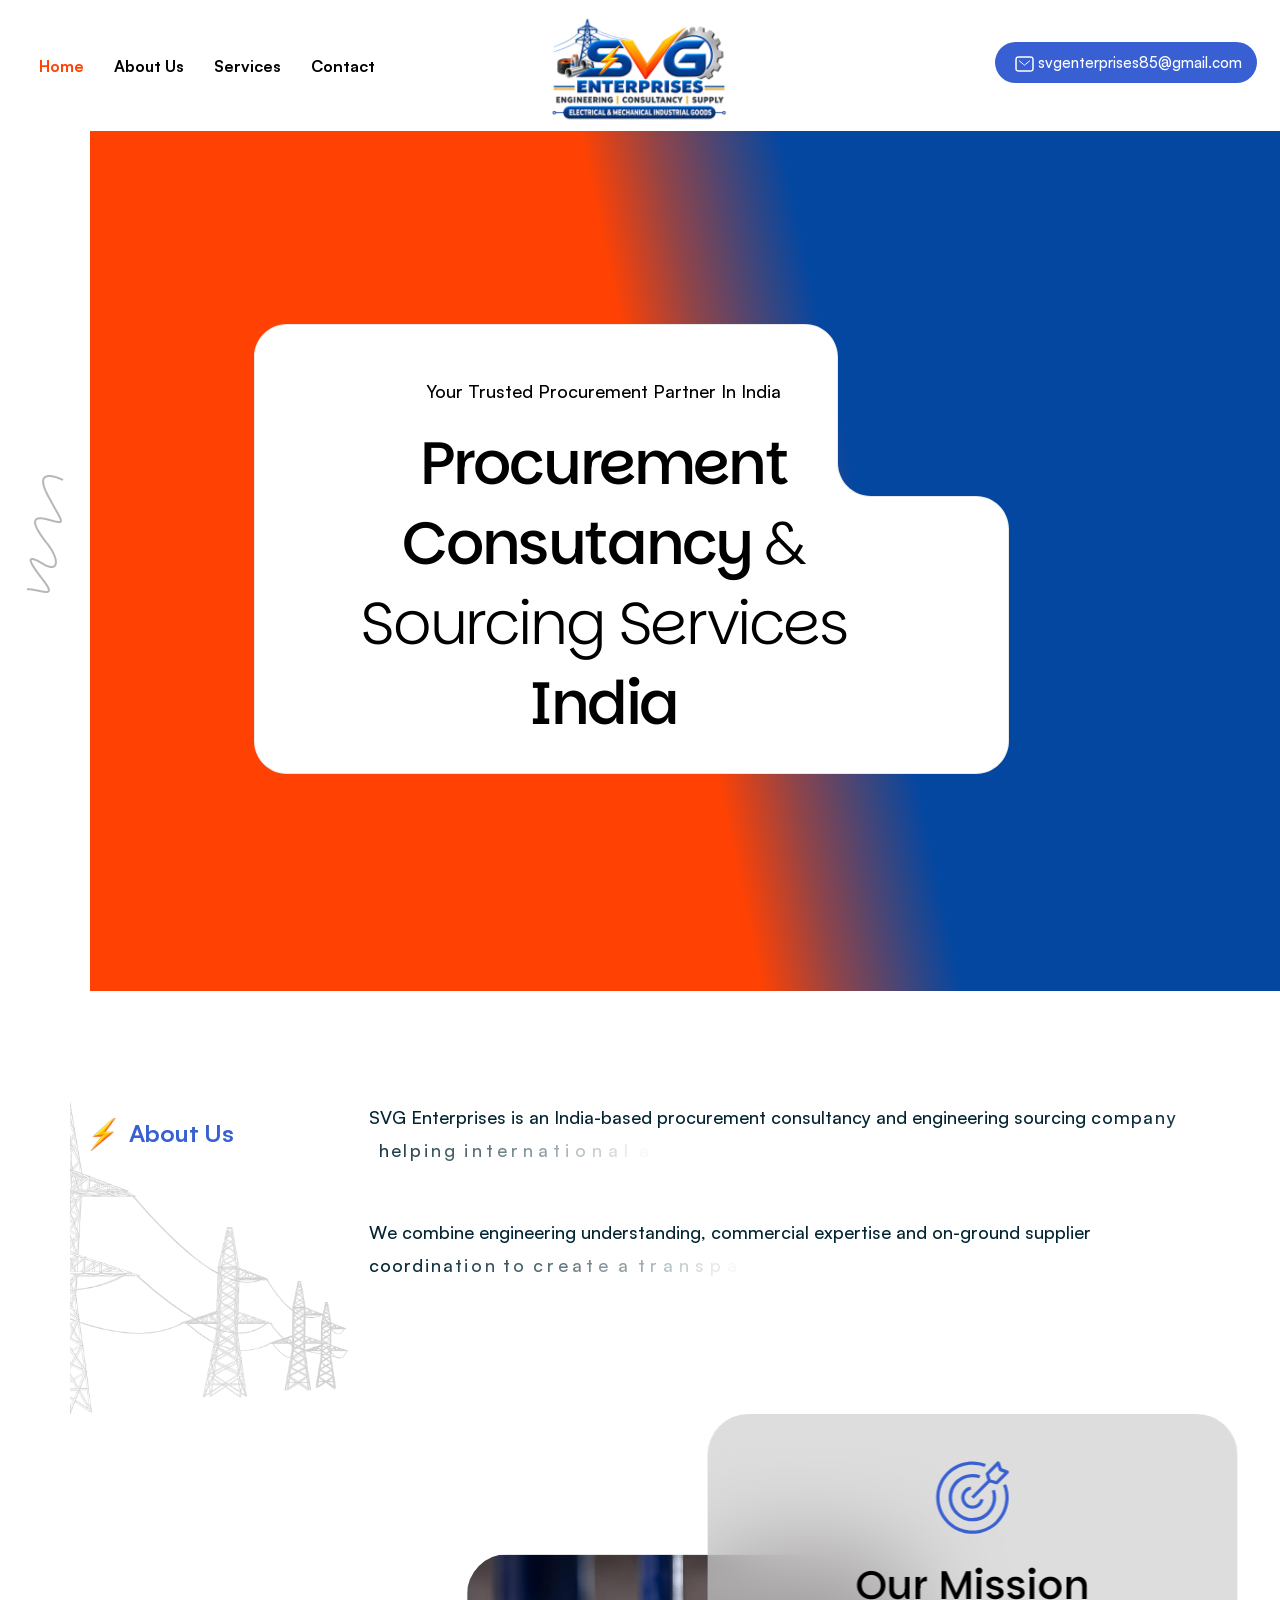
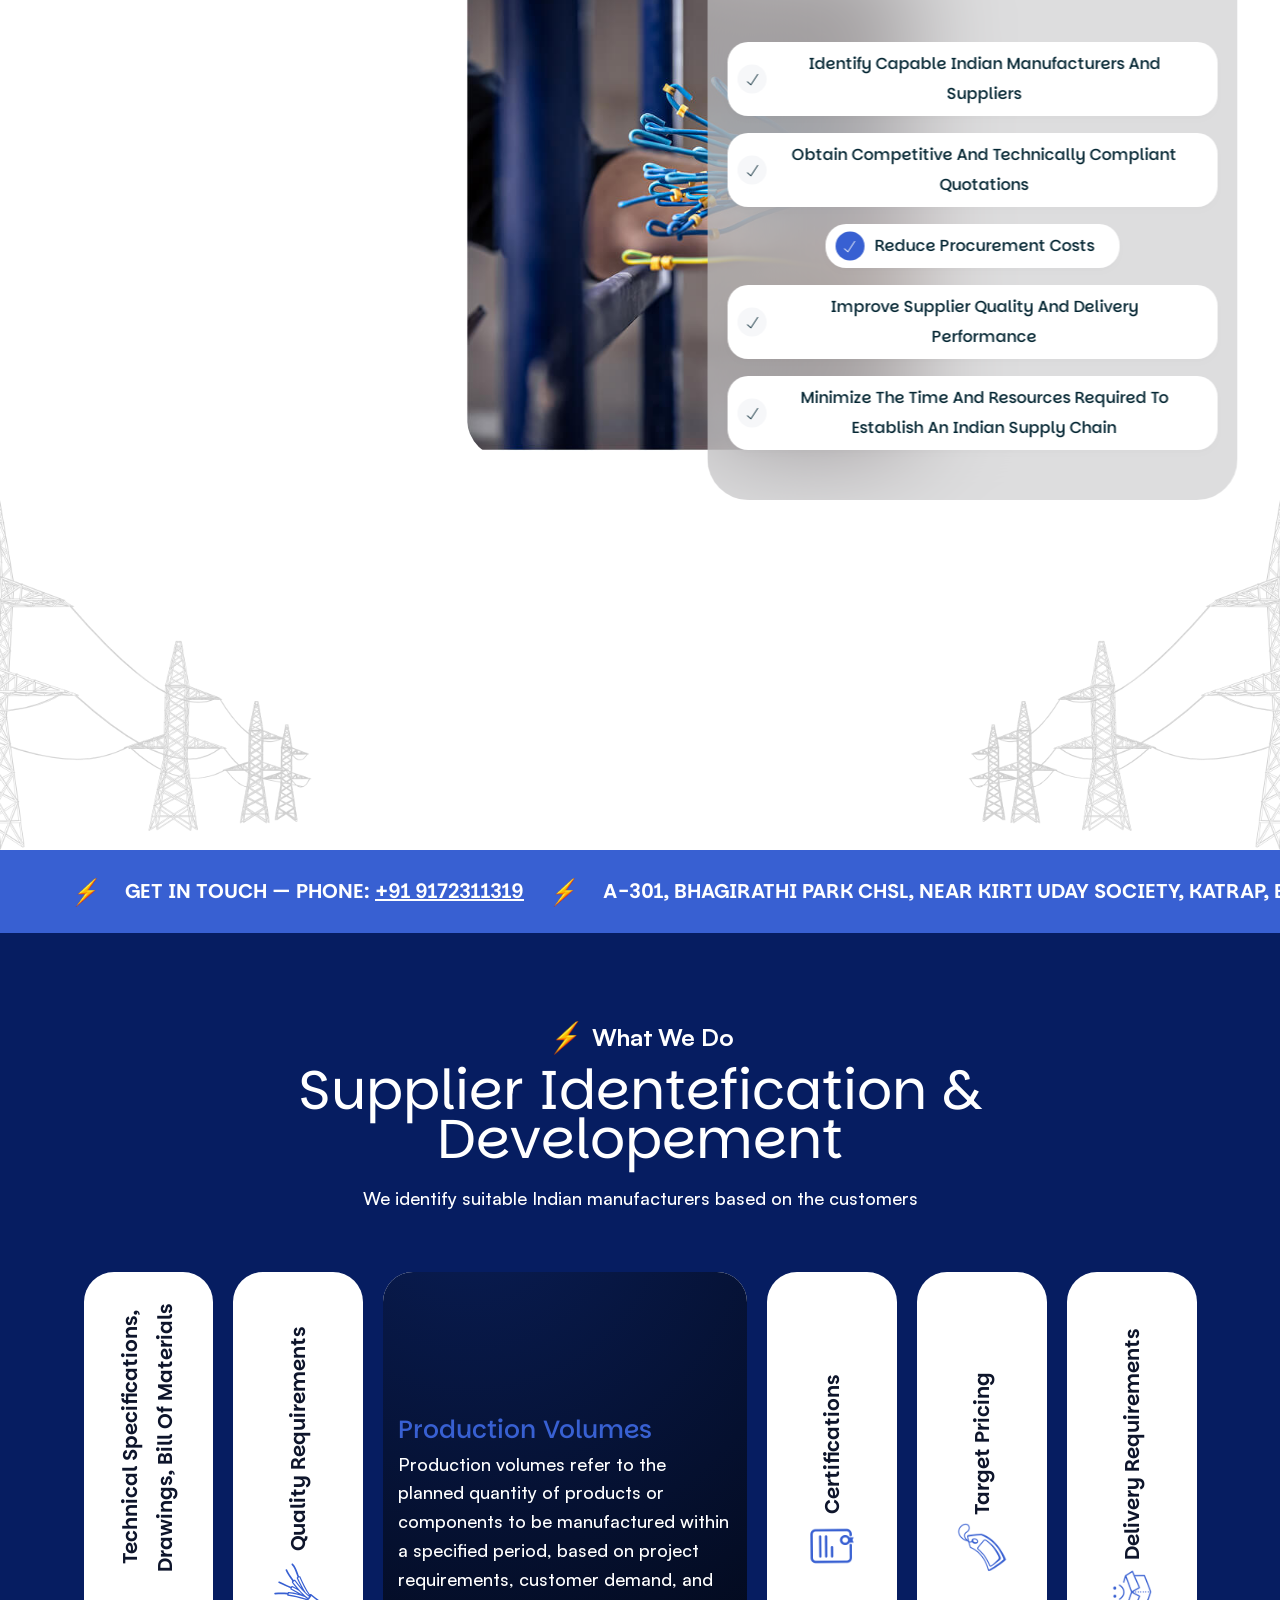
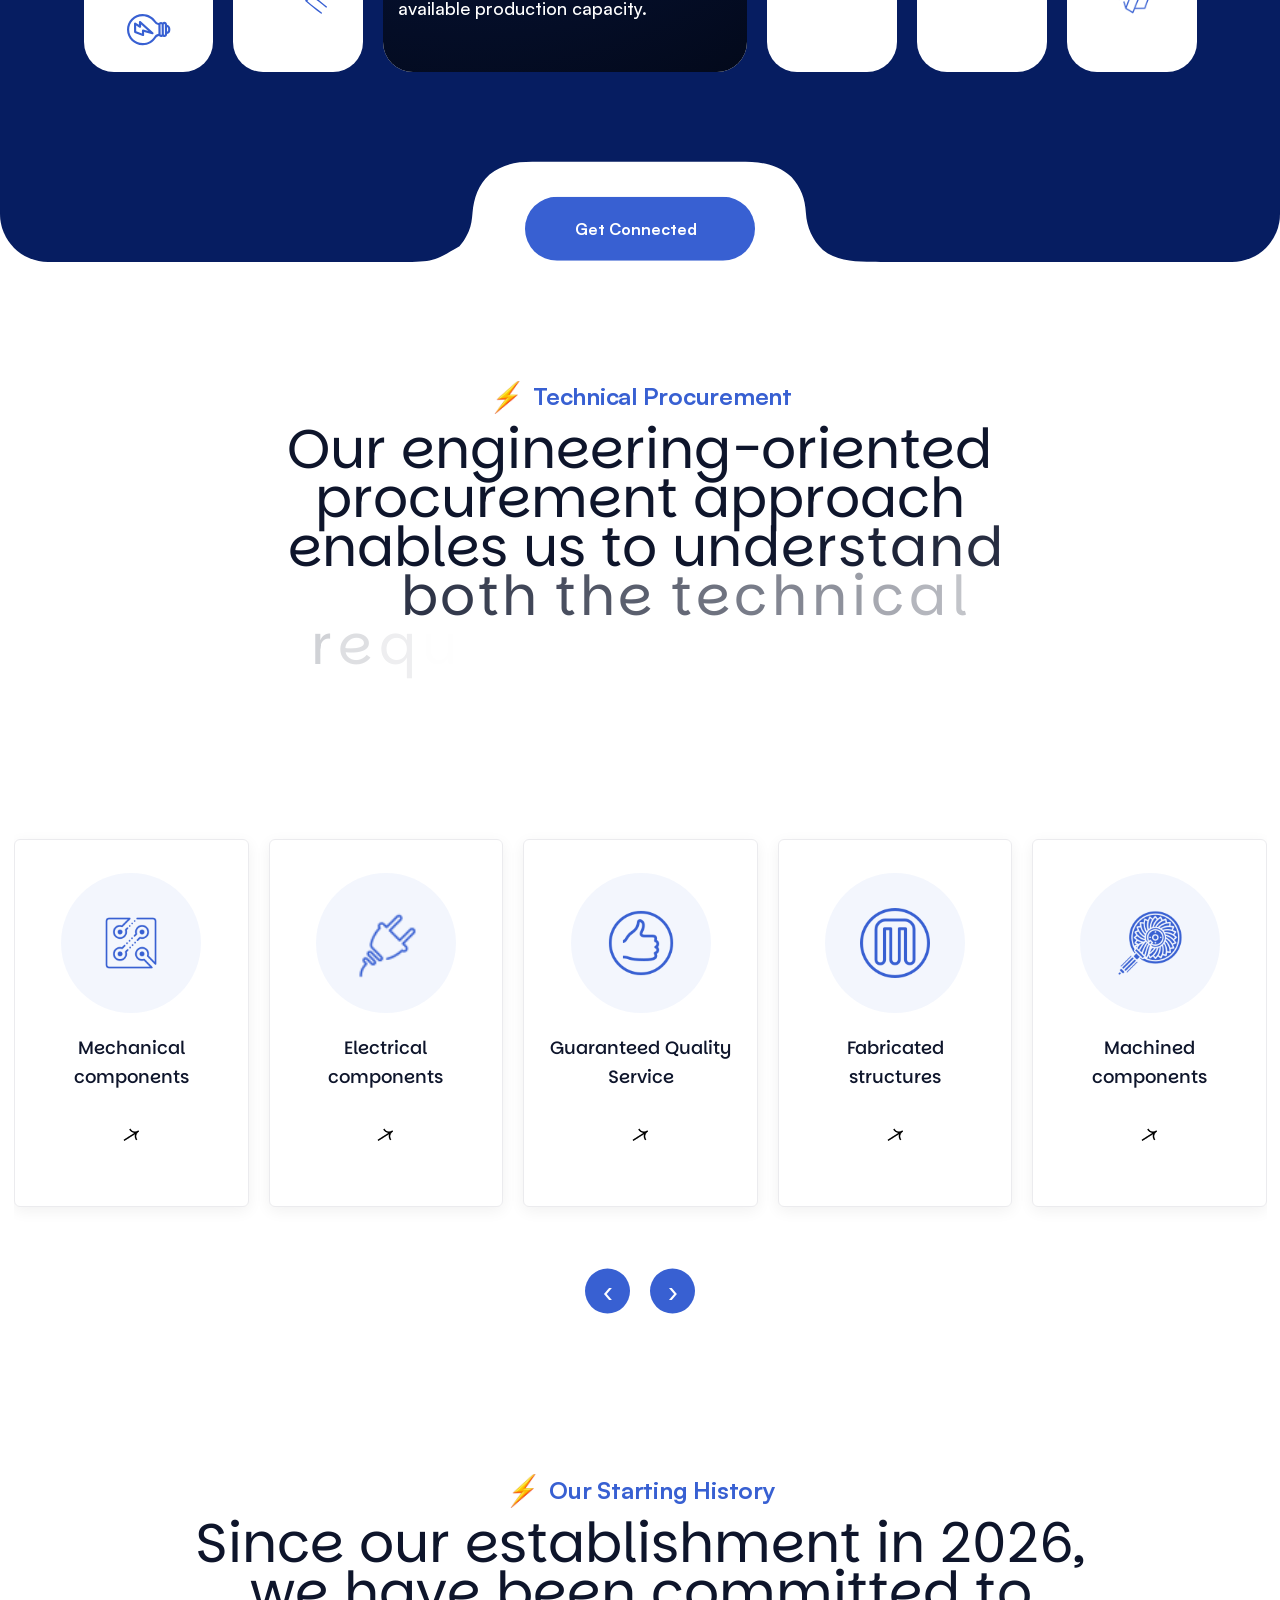
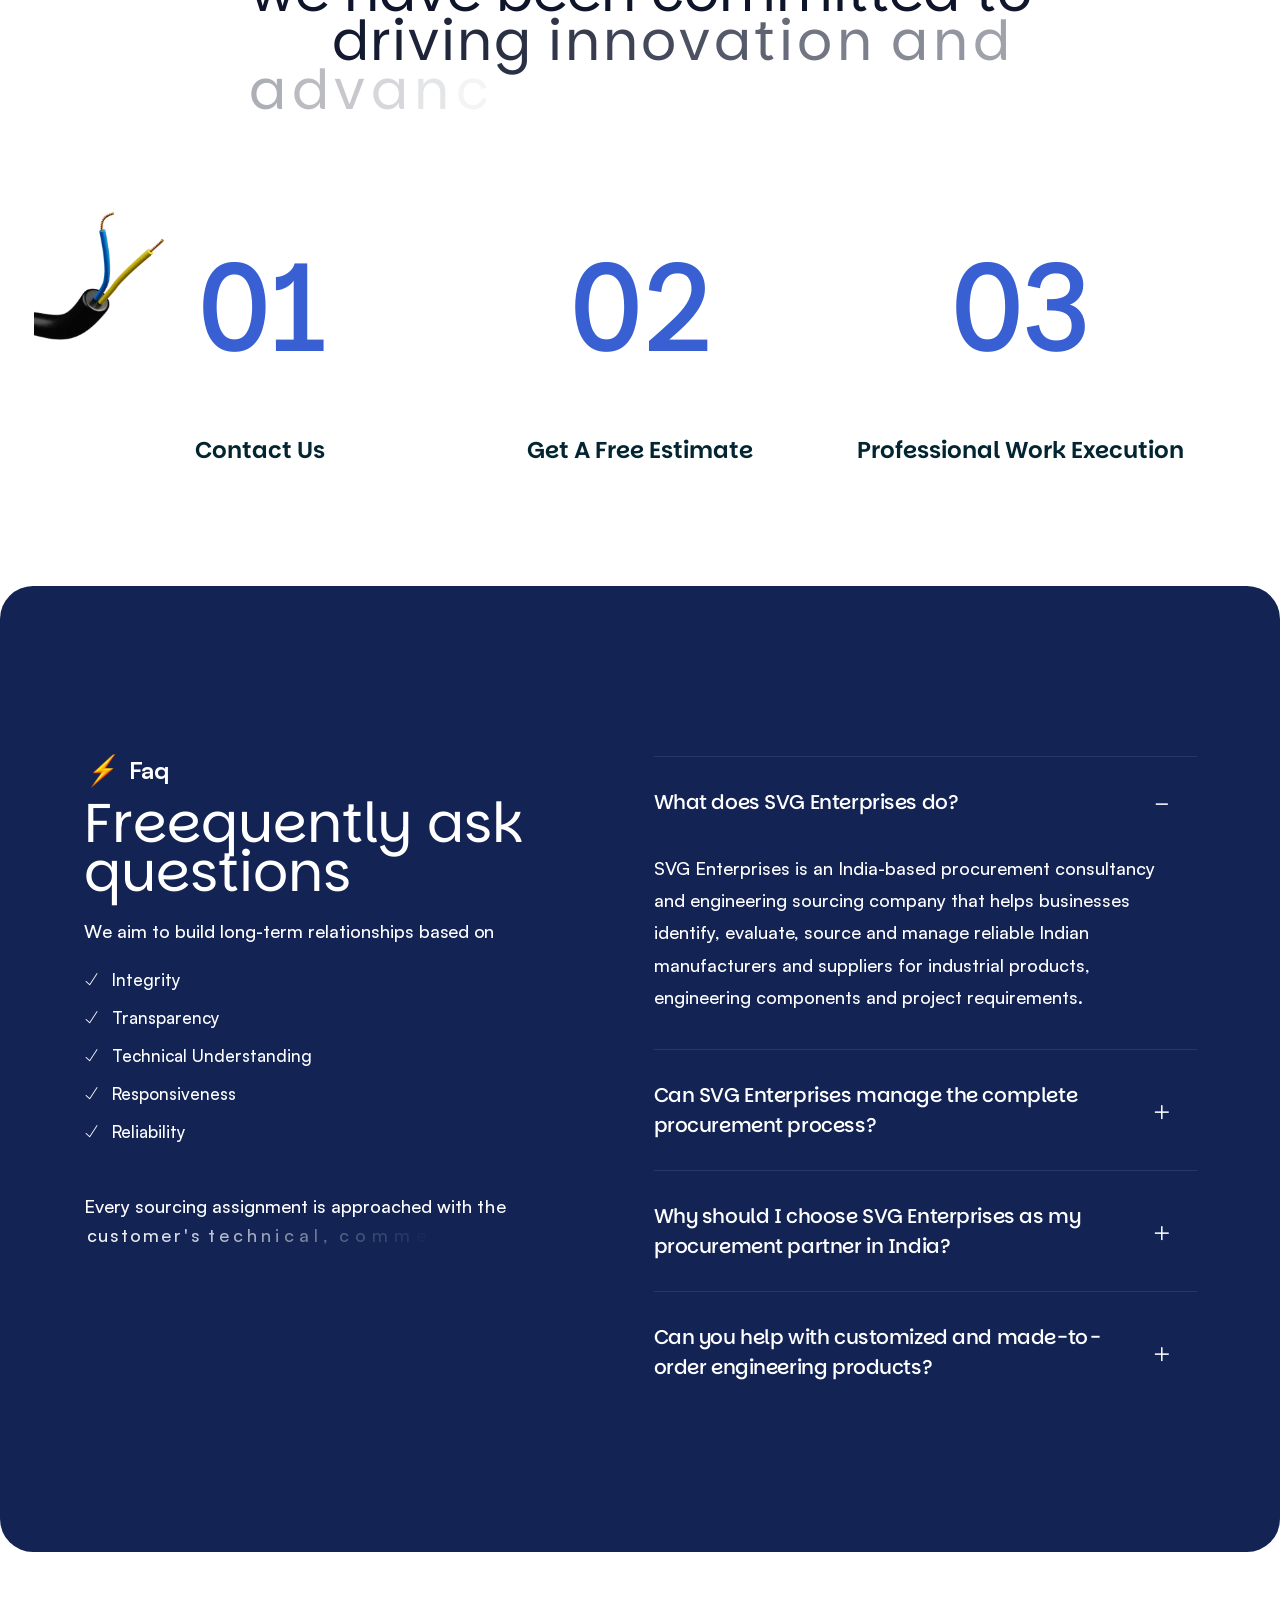
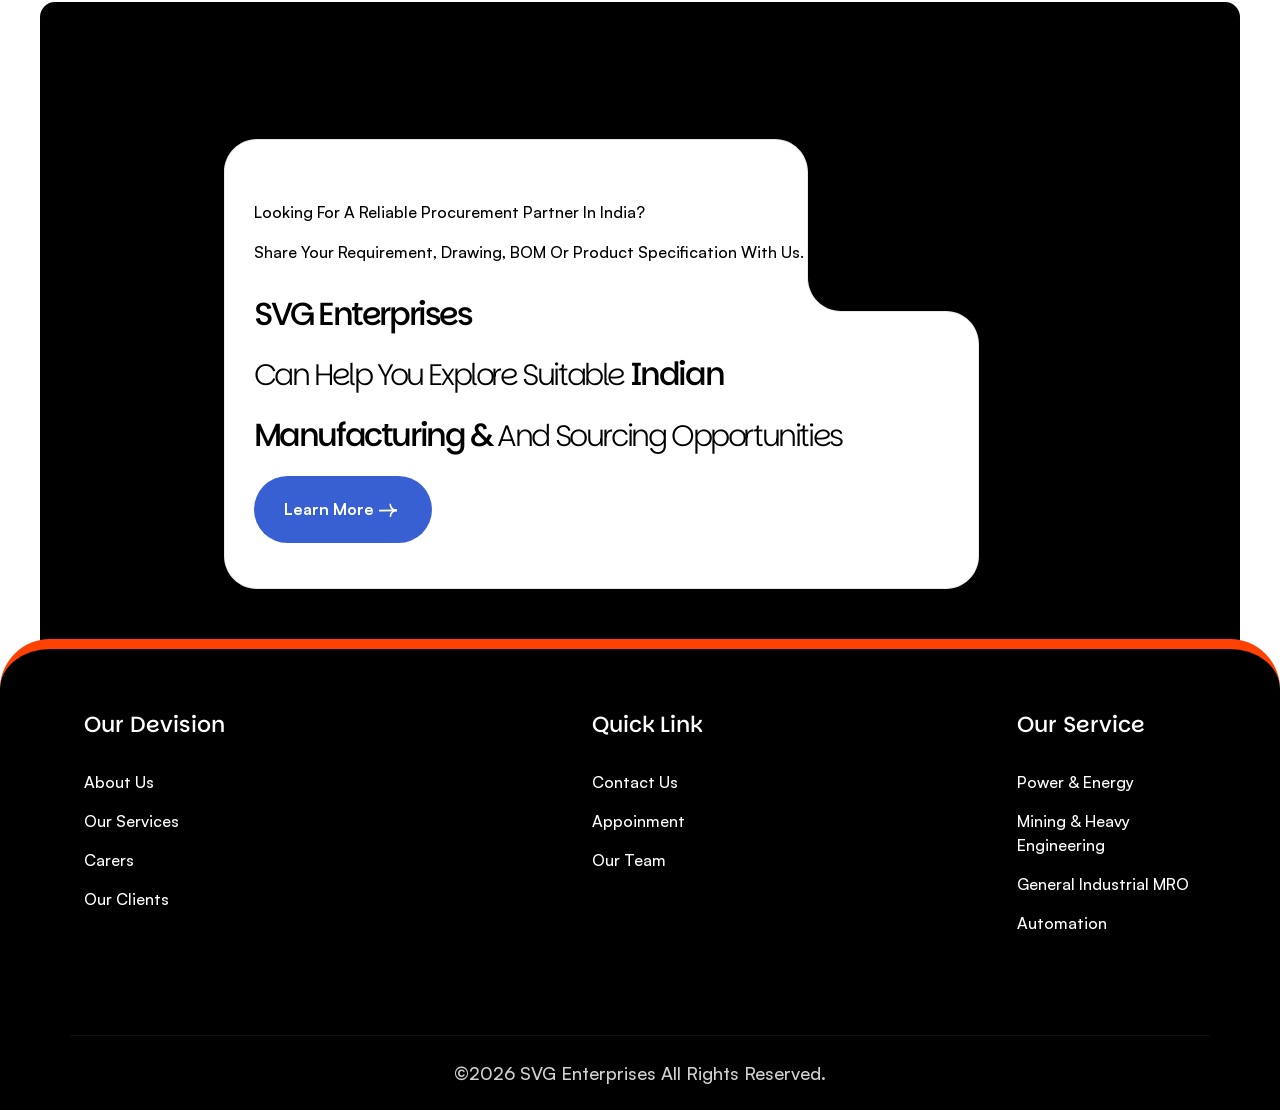
<file: index.html>
<!doctype html>
<html lang="en">
  <head>
    <meta charset="utf-8" />
    <meta http-equiv="X-UA-Compatible" content="IE=edge" />
    <meta name="viewport" content="width=device-width, initial-scale=1" />
    <meta name="author" content="wpOceans" />
    <link rel="shortcut icon" type="image/png" href="assets/images/bolt.png" />
    <title>
      SVG Enterprises - ENGINEERING | CONSULTANCY | INDUSTRIAL SUPPLY
    </title>
    <link href="assets/css/themify-icons.css" rel="stylesheet" />
    <link href="assets/css/flaticon_fixaroo.css" rel="stylesheet" />
    <link href="assets/css/bootstrap.min.css" rel="stylesheet" />
    <link href="assets/css/animate.css" rel="stylesheet" />
    <link href="assets/css/owl.carousel.css" rel="stylesheet" />
    <link href="assets/css/owl.theme.css" rel="stylesheet" />
    <link href="assets/css/slick.css" rel="stylesheet" />
    <link href="assets/css/slick-theme.css" rel="stylesheet" />
    <link href="assets/css/swiper.min.css" rel="stylesheet" />
    <link href="assets/css/owl.transitions.css" rel="stylesheet" />
    <link href="assets/css/jquery.fancybox.css" rel="stylesheet" />
    <link href="assets/css/odometer-theme-default.css" rel="stylesheet" />
    <link href="assets/sass/style.css" rel="stylesheet" />
  </head>

  <body>
    <!-- start page-wrapper -->
    <div class="page-wrapper">
      <!-- start preloader -->
      <div class="preloader">
        <div class="vertical-centered-box">
          <div class="content">
            <div class="loader-circle"></div>
            <div class="loader-line-mask">
              <div class="loader-line"></div>
            </div>
            <img src="assets/images/logo3.png" alt="" />
          </div>
        </div>
      </div>
      <!-- end preloader -->

      <!-- Start header -->
      <header id="header">
        <div class="wpo-site-header">
          <nav class="navigation navbar navbar-expand-lg navbar-light">
            <div class="container-fluid">
              <div class="row align-items-center">
                <div class="col-lg-3 col-md-2 col-2 d-lg-none dl-block">
                  <div class="mobail-menu">
                    <button type="button" class="navbar-toggler open-btn">
                      <span class="sr-only">Toggle navigation</span>
                      <span class="icon-bar first-angle"></span>
                      <span class="icon-bar middle-angle"></span>
                      <span class="icon-bar last-angle"></span>
                    </button>
                  </div>
                </div>
                <div class="col-lg-5 col-md-1 col-1">
                  <div
                    id="navbar"
                    class="collapse navbar-collapse navigation-holder"
                  >
                    <button class="menu-close"><i class="ti-close"></i></button>
                    <ul class="nav navbar-nav mb-2 mb-lg-0">
                      <li class="active">
                        <a href="index.html">Home</a>
                      </li>
                      <li class="">
                        <a href="about.html">About Us</a>
                      </li>
                      <li class="menu-item-has-children">
                        <a href="#">Services</a>

                        <ul class="sub-menu">
                          <a href="service-single.html">Service</a>

                          <li class="menu-item-has-children">
                            <a href="#">Projects</a>
                            <ul class="sub-menu">
                              <li><a href="project.html">My project</a></li>
                              <!-- <li>
                                <a href="project-single.html"
                                  >Single project
                                </a>
                              </li>
                              <li>
                                <a href="team.html">Team project </a>
                              </li> -->
                            </ul>
                          </li>
                          <li class="menu-item-has-children">
                            <a href="#">Our Team</a>
                            <ul class="sub-menu">
                              <li>
                                <a href="#">Technical procurement</a>
                              </li>
                              <li>
                                <a href="#">Mechanical engineering</a>
                              </li>
                              <li>
                                <a href="#">Electrical & industrial sourcing</a>
                              </li>
                              <li>
                                <a href="#">Supplier development</a>
                              </li>
                              <li>
                                <a href="#">Project procurement</a>
                              </li>
                              <li>
                                <a href="#">Engineering coordination</a>
                              </li>
                              <li><a href="#">Vendor management</a></li>
                            </ul>
                          </li>
                        </ul>
                      </li>

                      <li><a href="contact.html">Contact</a></li>
                    </ul>
                  </div>
                  <!-- end of nav-collapse -->
                </div>
                <div class="col-lg-2 col-md-5 col-5">
                  <div class="navbar-header">
                    <a class="navbar-brand" href="index.html">
                      <div class="image-wrapper">
                        <img
                          src="assets/images/logo3.png"
                          class="bolt-img-logo"
                          alt="logo"
                        />
                        <img src="assets/images/bolt.png" class="bolt" alt="" />
                      </div>
                    </a>
                  </div>
                </div>
                <div class="col-lg-5 col-md-4 col-4">
                  <div class="header-right mob">
                    <div class="close-form">
                      <a class="theme-btn-s2" href="tel:887869587496">
                        <i class="flaticon-phone"></i>
                      </a>
                    </div>
                  </div>

                  <div class="header-right desk">
                    <div class="close-form">
                      <a
                        class="theme-btn-s2"
                        href="mailto:svgenterprises85@gmail.com"
                      >
                        <i>
                          <svg
                            xmlns="http://www.w3.org/2000/svg"
                            width="19"
                            height="16"
                            viewBox="0 0 19 16"
                            fill="none"
                          >
                            <path
                              d="M14.7821 15H4.21786C1.66786 15 1 14.7647 1 11.8824L1 4.11765C1 1.23529 1.66786 1 4.21786 1L14.7821 1C17.3321 1 18 1.23529 18 4.11765V11.8824C18 14.7647 17.3321 15 14.7821 15Z"
                              stroke="white"
                              stroke-width="1.5"
                              stroke-miterlimit="10"
                              stroke-linecap="round"
                              stroke-linejoin="round"
                            />
                            <path
                              d="M14.5 5L10.37 8.5C9.34 9.32 9.65 9.32 8.62 8.5L4.5 5"
                              stroke="white"
                              stroke-miterlimit="10"
                              stroke-linecap="round"
                              stroke-linejoin="round"
                            />
                          </svg>
                        </i>
                        <span>svgenterprises85@gmail.com</span>
                      </a>
                    </div>
                  </div>
                </div>
              </div>
            </div>
            <!-- end of container -->
          </nav>
        </div>
      </header>
      <!-- end of header -->

      <!-- start hero section -->
      <section class="wpo-hero-section">
        <div class="container-fluid">
          <div class="hero-wapper">
            <div class="hero-content">
              <div class="hero-title wow fadeInUp" data-wow-delay="0.0s">
                <span>Your Trusted Procurement Partner in India</span>
              </div>
              <div class="hero-sub-title wow fadeInUp" data-wow-delay="0.3s">
                <h2>
                  Procurement Consutancy
                  <span> & Sourcing Services </span>
                  India
                </h2>
              </div>

              <div class="hero-content-shape wow fadeInLeftSlow">
                <svg
                  xmlns="http://www.w3.org/2000/svg"
                  width="755"
                  height="450"
                  viewBox="0 0 755 450"
                  fill="none"
                >
                  <foreignObject x="-40" y="-40" width="835" height="530">
                    <div
                      xmlns="http://www.w3.org/1999/xhtml"
                      style="
                        backdrop-filter: blur(20px);
                        clip-path: url(#bgblur_0_4454_2791_clip_path);
                        height: 100%;
                        width: 100%;
                      "
                    ></div>
                  </foreignObject>
                  <g data-figma-bg-blur-radius="40">
                    <mask id="path-1-inside-1_4454_2791" fill="white">
                      <path
                        d="M584 139C584 157.225 598.775 172 617 172L722 172C740.225 172 755 186.775 755 205V417C755 435.225 740.225 450 722 450L33 450C14.7746 450 0 435.225 0 417L0 33C0 14.7746 14.7746 0 33 0L551 0C569.225 0 584 14.7746 584 33V139Z"
                      />
                    </mask>
                    <path
                      d="M584 139C584 157.225 598.775 172 617 172L722 172C740.225 172 755 186.775 755 205V417C755 435.225 740.225 450 722 450L33 450C14.7746 450 0 435.225 0 417L0 33C0 14.7746 14.7746 0 33 0L551 0C569.225 0 584 14.7746 584 33V139Z"
                      fill="white"
                    />
                    <path
                      d="M617 172V173L722 173V172V171L617 171V172ZM755 205H754V417H755H756V205H755ZM722 450V449L33 449V450V451L722 451V450ZM0 417H1L1 33H0H-1L-1 417H0ZM33 0V1L551 1V0V-1L33 -1V0ZM584 33H583V139H584H585V33H584ZM551 0V1C568.673 1 583 15.3269 583 33H584H585C585 14.2223 569.778 -1 551 -1V0ZM0 33H1C1 15.3269 15.3269 1 33 1V0V-1C14.2223 -1 -1 14.2223 -1 33H0ZM33 450V449C15.3269 449 1 434.673 1 417H0H-1C-1 435.778 14.2223 451 33 451V450ZM755 417H754C754 434.673 739.673 449 722 449V450V451C740.778 451 756 435.778 756 417H755ZM722 172V173C739.673 173 754 187.327 754 205H755H756C756 186.222 740.778 171 722 171V172ZM617 172V171C599.327 171 585 156.673 585 139H584H583C583 157.778 598.222 173 617 173V172Z"
                      fill="black"
                      fill-opacity="0.09"
                      mask="url(#path-1-inside-1_4454_2791)"
                    />
                  </g>
                  <defs>
                    <clipPath
                      id="bgblur_0_4454_2791_clip_path"
                      transform="translate(40 40)"
                    >
                      <path
                        d="M584 139C584 157.225 598.775 172 617 172L722 172C740.225 172 755 186.775 755 205V417C755 435.225 740.225 450 722 450L33 450C14.7746 450 0 435.225 0 417L0 33C0 14.7746 14.7746 0 33 0L551 0C569.225 0 584 14.7746 584 33V139Z"
                      />
                    </clipPath>
                  </defs>
                </svg>
              </div>
            </div>
            <div class="shape-2">
              <img src="assets/images/hero/shape-2.png" alt="shape" />
            </div>
          </div>
        </div>
      </section>
      <!-- end hero section -->

      <!-- start about section -->
      <section class="wpo-about-section">
        <div class="container">
          <div class="row bg-shape">
            <div class="col-lg-3 col-md-12 col-12">
              <div
                class="about-title-left wow fadeInLeftSlow"
                data-wow-duration="3800ms"
              >
                <span
                  ><i
                    ><img
                      class="bolt-img"
                      src="assets/images/bolt.png"
                      alt="icon" /></i
                  >about us</span
                >
              </div>
            </div>
            <div class="col-lg-9 col-md-12 col-">
              <div class="about-title-right">
                <p class="poort-text poort-in-right">
                  <span>SVG Enterprises</span> is an India-based procurement
                  consultancy and engineering sourcing company helping
                  international and domestic organizations identify, evaluate,
                  source and manage reliable Indian suppliers for industrial
                  products, engineering components and project requirements.
                </p>

                <p class="poort-text poort-in-right">
                  We combine engineering understanding, commercial expertise and
                  on-ground supplier coordination to create a transparent and
                  reliable bridge between global buyers and qualified Indian
                  manufacturers / suppliers.
                </p>
              </div>
            </div>
          </div>
          <div class="about-max">
            <div class="about-wrap">
              <div class="about-items">
                <div class="items-image">
                  <img src="assets/images/about/1.jpg" alt="image" />
                </div>
              </div>
              <div class="about-items">
                <div class="icon">
                  <img src="assets/images/about/icon-2.svg" alt="icon" />
                </div>
                <div class="about-text">
                  <h3>Our Mission</h3>

                  <ul>
                    <li>
                      <span>
                        Identify capable Indian manufacturers and
                        suppliers</span
                      >
                    </li>
                    <li>
                      <span
                        >Obtain competitive and technically compliant
                        quotations</span
                      >
                    </li>
                    <li class="active">
                      <span>Reduce procurement costs</span>
                    </li>

                    <li>
                      <span
                        >Improve supplier quality and delivery performance</span
                      >
                    </li>

                    <li>
                      <span
                        >Minimize the time and resources required to establish
                        an Indian supply chain</span
                      >
                    </li>
                  </ul>
                </div>
              </div>
            </div>
          </div>
        </div>
        <div
          class="wpo-about-empty wow fadeInUp"
          data-wow-duration="1000ms"
        ></div>
      </section>
      <!-- end about section -->

      <!-- Start marquee -->
      <section class="marquee-section">
        <div class="marquee_container">
          <div class="marquee">
            <h2>
              <img src="assets/images/bolt.png" alt="icon" /> Get In Touch —
              phone:
              <span>+91 9172311319</span>
            </h2>

            <h2>
              <img src="assets/images/bolt.png" alt="icon" /> A-301, Bhagirathi
              Park CHSL, Near Kirti Uday Society, Katrap, Badlapur (East), Tal.
              Ambernath, Dist. Thane, Maharashtra – 421503, India.
            </h2>

            <h2>
              <img src="assets/images/bolt.png" alt="icon" />Saturday & Sunday 9
              AM – 6 PM
            </h2>
          </div>

          <div class="marquee">
            <h2>
              <img src="assets/images/bolt.png" alt="icon" /> Get In Touch —
              phone:
              <span>+91 9172311319</span>
            </h2>

            <h2>
              <img src="assets/images/bolt.png" alt="icon" /> A-301, Bhagirathi
              Park CHSL, Near Kirti Uday Society, Katrap, Badlapur (East), Tal.
              Ambernath, Dist. Thane, Maharashtra – 421503, India.
            </h2>

            <h2>
              <img src="assets/images/bolt.png" alt="icon" />Saturday & Sunday 9
              AM – 6 PM
            </h2>
          </div>
        </div>
      </section>
      <!--End marquee-->

      <!--start service-->
      <section class="wpo-service-section">
        <div class="container">
          <div class="row justify-content-center">
            <div class="col-lg-8 col-12">
              <div class="wpo-section-title">
                <span
                  ><i
                    ><img
                      class="bolt-img"
                      src="assets/images/bolt.png"
                      alt="icon" /></i
                  >What We Do</span
                >
                <h2 class="poort-text poort-in-right">
                  Supplier Identefication & Developement
                </h2>
                <p>
                  We identify suitable Indian manufacturers based on the
                  customers
                </p>
              </div>
            </div>
          </div>
          <div class="service-wrap">
            <div class="service-items wow fadeInUp" data-wow-duration="1000ms">
              <div class="service-default">
                <div class="service-bg">
                  <img src="assets/images/service/icon-1.svg" alt="image" />
                  <h3>Technical specifications, Drawings, Bill of Materials</h3>
                </div>
              </div>
              <div class="service-expanded">
                <!-- <img
                  class="service-image"
                  src="assets/images/service/2.jpg"
                  alt="Electrical Installation"
                /> -->
                <div class="service-content">
                  <h4>
                    <a href="service-single.html"
                      >Technical specifications, Drawings, Bill of Materials</a
                    >
                  </h4>
                  <p>
                    Technical specifications, drawings, and the Bill of
                    Materials (BOM) provide complete documentation of the
                    project, ensuring accuracy, quality, and consistency
                    throughout the execution process.
                  </p>
                </div>
              </div>
            </div>
            <div class="service-items wow fadeInUp" data-wow-duration="1200ms">
              <div class="service-default">
                <div class="service-bg">
                  <img src="assets/images/service/icon-2.svg" alt="image" />
                  <h3>Quality requirements</h3>
                </div>
              </div>
              <div class="service-expanded">
                <div class="service-content">
                  <h4>
                    <a href="service-single.html">Quality requirements</a>
                  </h4>
                  <p>
                    Quality requirements define the standards and criteria that
                    must be followed to ensure all materials, components, and
                    finished products meet the specified quality, safety, and
                    performance expectations.
                  </p>
                </div>
              </div>
            </div>
            <div
              class="service-items active wow fadeInUp"
              data-wow-duration="1400ms"
            >
              <div class="service-default">
                <div class="service-bg">
                  <img src="assets/images/service/production.png" alt="image" />
                  <h3>Production volumes</h3>
                </div>
              </div>
              <div class="service-expanded">
                <div class="service-content">
                  <h4>
                    <a href="service-single.html">Production volumes</a>
                  </h4>
                  <p>
                    Production volumes refer to the planned quantity of products
                    or components to be manufactured within a specified period,
                    based on project requirements, customer demand, and
                    available production capacity.
                  </p>
                </div>
              </div>
            </div>
            <div class="service-items wow fadeInUp" data-wow-duration="1600ms">
              <div class="service-default">
                <div class="service-bg">
                  <img
                    style="width: 50px"
                    src="assets/images/service/certificate.png"
                    alt="image"
                  />
                  <h3>Certifications</h3>
                </div>
              </div>
              <div class="service-expanded">
                <div class="service-content">
                  <h4><a href="service-single.html">Certifications</a></h4>
                  <p>
                    Certifications demonstrate an organization's commitment to
                    maintaining high standards of quality, safety, and
                    operational excellence. They validate that products,
                    processes, and services comply with applicable industry
                    standards, regulatory requirements, and customer
                    expectations.
                  </p>
                </div>
              </div>
            </div>
            <div class="service-items wow fadeInUp" data-wow-duration="1800ms">
              <div class="service-default">
                <div class="service-bg">
                  <img
                    src="assets/images/service/price-tag.png"
                    style="width: 50px"
                    alt="image"
                  />
                  <h3>Target pricing</h3>
                </div>
              </div>
              <div class="service-expanded">
                <h3>Electrical Installation</h3>
                <div class="service-content">
                  <h4>
                    <a href="service-single.html">Target pricing</a>
                  </h4>
                  <p>
                    Target pricing refers to the planned cost and selling price
                    established to achieve business objectives while maintaining
                    product quality and profitability. It involves evaluating
                    material costs, manufacturing expenses, labor, operational
                    overheads, and market conditions to determine a competitive
                    and sustainable price.
                  </p>
                </div>
              </div>
            </div>

            <div class="service-items wow fadeInUp" data-wow-duration="1800ms">
              <div class="service-default">
                <div class="service-bg">
                  <img
                    src="assets/images/service/delivery.png"
                    style="width: 50px"
                    alt="image"
                  />
                  <h3>Delivery requirements</h3>
                </div>
              </div>
              <div class="service-expanded">
                <h3>Delivery requirements</h3>
                <div class="service-content">
                  <h4>
                    <a href="service-single.html">Delivery requirementst</a>
                  </h4>
                  <p>
                    Delivery requirements define the timelines, schedules,
                    quantities, packaging, and transportation conditions
                    necessary to ensure products are delivered to customers as
                    per agreed project specifications. Proper delivery planning
                    ensures timely order fulfillment, efficient coordination
                    between production.
                  </p>
                </div>
              </div>
            </div>
          </div>
          <div class="shape">
            <svg version="1.1" xmlns="http://www.w3.org/2000/svg">
              <path
                d="M0 0 C0.95492315 -0.00226556 1.90984629 -0.00453111 2.8937065 -0.00686532 C6.06608773 -0.01315201 9.23842565 -0.01237941 12.41081238 -0.0115509 C14.69658462 -0.0145457 16.98235636 -0.01794897 19.26812744 -0.02172852 C25.45829608 -0.03053948 31.64845089 -0.03290539 37.83862519 -0.0335443 C41.71060151 -0.03425638 45.58257434 -0.03639369 49.45454979 -0.03904152 C62.27859919 -0.0478085 75.10263746 -0.05246243 87.92668942 -0.05171105 C88.61657695 -0.05167109 89.30646448 -0.05163113 90.01725769 -0.05158997 C91.0533659 -0.05152864 91.0533659 -0.05152864 92.11040559 -0.05146609 C103.30102578 -0.05105976 114.4916123 -0.06062867 125.68222276 -0.07472833 C137.19856219 -0.08912286 148.71488088 -0.09581408 160.23122996 -0.09513456 C166.68640349 -0.09488015 173.14153888 -0.09769977 179.59670448 -0.10831261 C185.66982179 -0.11802541 191.74286473 -0.11805097 197.81598473 -0.11079597 C200.03747542 -0.10975413 202.25897083 -0.1120891 204.48045349 -0.11815643 C225.32569193 -0.17137614 242.7304994 0.45405382 259.00138855 15.13371277 C268.36797554 25.735957 272.67994512 36.90841451 273.37638855 50.88371277 C274.30775193 65.5329537 279.77131193 77.98893253 290.4662323 88.09465027 C303.07175297 98.23345118 318.77397042 99.5431656 334.37638855 99.82121277 C335.70975249 99.85451438 337.04308703 99.88901496 338.37638855 99.92472839 C341.58463668 100.00609701 344.79264961 100.07559973 348.00138855 100.13371277 C348.00138855 103.43371277 348.00138855 106.73371277 348.00138855 110.13371277 C189.27138855 110.13371277 30.54138855 110.13371277 -132.99861145 110.13371277 C-132.99861145 106.83371277 -132.99861145 103.53371277 -132.99861145 100.13371277 C-131.83627991 100.11183899 -131.83627991 100.11183899 -130.65046692 100.08952332 C-99.35072643 99.80488703 -99.35072643 99.80488703 -72.99861145 84.32511902 C-69.60803976 80.61005902 -67.21163838 76.63421096 -64.99861145 72.13371277 C-64.60802551 71.34867371 -64.21743958 70.56363464 -63.8150177 69.75480652 C-61.20940495 63.65595469 -60.54579085 57.73394856 -59.99861145 51.19621277 C-58.74060685 36.26412527 -54.19292424 23.17165318 -42.9322052 12.68840027 C-29.95390178 2.25331994 -16.15744064 -0.02867834 0 0 Z "
                fill="#fff"
                transform="translate(132.9986114501953,10.866287231445313)"
              />
            </svg>
          </div>
          <div class="service-btn">
            <a href="#" class="theme-btn-s2">Get Connected</a>
          </div>
        </div>
      </section>
      <!--End  service-->

      <!--start feature section-->
      <section class="wpo-feature-section section-padding">
        <div class="container-fluid">
          <div class="row align-items-center justify-content-center">
            <div class="col-lg-8 col-12">
              <div class="wpo-section-title">
                <span>
                  <i>
                    <img
                      class="bolt-img"
                      src="assets/images/bolt.png"
                      alt="icon"
                    /> </i
                  >Technical Procurement
                </span>

                <h2 class="poort-text poort-in-right">
                  Our engineering-oriented procurement approach enables us to
                  understand both the technical requirement and commercial
                  objective
                </h2>
              </div>
            </div>
          </div>
          <div class="feature-max">
            <div class="feature-wrap owl-carousel">
              <div class="feature-items">
                <div class="icon">
                  <img
                    src="assets/images/service/technical/mechinical.png"
                    alt="icon"
                  />
                </div>
                <div class="text">
                  <h3>
                    <a href="service-single.html">Mechanical components</a>
                  </h3>
                </div>
                <div class="arrow-icon">
                  <a href="service-single.html"
                    ><img
                      src="assets/images/arrow-top.png"
                      alt="icon"
                      class="icon-active" />
                    <img
                      src="assets/images/arrow-top-hover.png"
                      alt="icon"
                      class="icon-hover"
                  /></a>
                </div>
              </div>
              <div class="feature-items">
                <div class="icon">
                  <img
                    src="assets/images/service/technical/electrical.png"
                    alt="icon"
                  />
                </div>
                <div class="text">
                  <h3>
                    <a href="service-single.html">Electrical components</a>
                  </h3>
                </div>
                <div class="arrow-icon">
                  <a href="service-single.html"
                    ><img
                      src="assets/images/arrow-top.png"
                      alt="icon"
                      class="icon-active" />
                    <img
                      src="assets/images/arrow-top-hover.png"
                      alt="icon"
                      class="icon-hover"
                  /></a>
                </div>
              </div>
              <div class="feature-items">
                <div class="icon">
                  <img
                    src="assets/images/service/technical/service.png"
                    alt="icon"
                  />
                </div>
                <div class="text">
                  <h3>
                    <a href="service-single.html">Guaranteed Quality Service</a>
                  </h3>
                </div>
                <div class="arrow-icon">
                  <a href="service-single.html"
                    ><img
                      src="assets/images/arrow-top.png"
                      alt="icon"
                      class="icon-active" />
                    <img
                      src="assets/images/arrow-top-hover.png"
                      alt="icon"
                      class="icon-hover"
                  /></a>
                </div>
              </div>
              <div class="feature-items">
                <div class="icon">
                  <img
                    src="assets/images/service/technical/fabricate.png"
                    alt="icon"
                  />
                </div>
                <div class="text">
                  <h3>
                    <a href="service-single.html">Fabricated structures</a>
                  </h3>
                </div>
                <div class="arrow-icon">
                  <a href="service-single.html"
                    ><img
                      src="assets/images/arrow-top.png"
                      alt="icon"
                      class="icon-active" />
                    <img
                      src="assets/images/arrow-top-hover.png"
                      alt="icon"
                      class="icon-hover"
                  /></a>
                </div>
              </div>
              <div class="feature-items">
                <div class="icon">
                  <img
                    src="assets/images/service/technical/icons8-machine-100.png"
                    alt="icon"
                  />
                </div>
                <div class="text">
                  <h3>
                    <a href="service-single.html">Machined components</a>
                  </h3>
                </div>
                <div class="arrow-icon">
                  <a href="service-single.html"
                    ><img
                      src="assets/images/arrow-top.png"
                      alt="icon"
                      class="icon-active" />
                    <img
                      src="assets/images/arrow-top-hover.png"
                      alt="icon"
                      class="icon-hover"
                  /></a>
                </div>
              </div>
              <div class="feature-items">
                <div class="icon">
                  <img
                    src="assets/images/service/technical/casting.png"
                    alt="icon"
                  />
                </div>
                <div class="text">
                  <h3>
                    <a href="service-single.html">Castings & forgings </a>
                  </h3>
                </div>
                <div class="arrow-icon">
                  <a href="service-single.html"
                    ><img
                      src="assets/images/arrow-top.png"
                      alt="icon"
                      class="icon-active" />
                    <img
                      src="assets/images/arrow-top-hover.png"
                      alt="icon"
                      class="icon-hover"
                  /></a>
                </div>
              </div>

              <div class="feature-items">
                <div class="icon">
                  <img
                    src="assets/images/service/technical/piping.png"
                    alt="icon"
                  />
                </div>
                <div class="text">
                  <h3>
                    <a href="service-single.html">Piping & assemblies</a>
                  </h3>
                </div>
                <div class="arrow-icon">
                  <a href="service-single.html"
                    ><img
                      src="assets/images/arrow-top.png"
                      alt="icon"
                      class="icon-active" />
                    <img
                      src="assets/images/arrow-top-hover.png"
                      alt="icon"
                      class="icon-hover"
                  /></a>
                </div>
              </div>

              <div class="feature-items">
                <div class="icon">
                  <img
                    src="assets/images/service/technical/generator.png"
                    alt="icon"
                  />
                </div>
                <div class="text">
                  <h3>
                    <a href="service-single.html">Industrial equipment</a>
                  </h3>
                </div>
                <div class="arrow-icon">
                  <a href="service-single.html"
                    ><img
                      src="assets/images/arrow-top.png"
                      alt="icon"
                      class="icon-active" />
                    <img
                      src="assets/images/arrow-top-hover.png"
                      alt="icon"
                      class="icon-hover"
                  /></a>
                </div>
              </div>

              <div class="feature-items">
                <div class="icon">
                  <img
                    src="assets/images/service/technical/ehv.png"
                    alt="icon"
                  />
                </div>
                <div class="text">
                  <h3>
                    <a href="service-single.html"
                      >EHV/electrical-related components
                    </a>
                  </h3>
                </div>
                <div class="arrow-icon">
                  <a href="service-single.html"
                    ><img
                      src="assets/images/arrow-top.png"
                      alt="icon"
                      class="icon-active" />
                    <img
                      src="assets/images/arrow-top-hover.png"
                      alt="icon"
                      class="icon-hover"
                  /></a>
                </div>
              </div>

              <div class="feature-items">
                <div class="icon">
                  <img
                    src="assets/images/service/technical/products.png"
                    alt="icon"
                  />
                </div>
                <div class="text">
                  <h3>
                    <a href="service-single.html"
                      >Customized engineering products
                    </a>
                  </h3>
                </div>
                <div class="arrow-icon">
                  <a href="service-single.html"
                    ><img
                      src="assets/images/arrow-top.png"
                      alt="icon"
                      class="icon-active" />
                    <img
                      src="assets/images/arrow-top-hover.png"
                      alt="icon"
                      class="icon-hover"
                  /></a>
                </div>
              </div>

              <div class="feature-items">
                <div class="icon">
                  <img
                    src="assets/images/service/technical/requirements.png"
                    alt="icon"
                  />
                </div>
                <div class="text">
                  <h3>
                    <a href="service-single.html"
                      >Industrial MRO requirements
                    </a>
                  </h3>
                </div>
                <div class="arrow-icon">
                  <a href="service-single.html"
                    ><img
                      src="assets/images/arrow-top.png"
                      alt="icon"
                      class="icon-active" />
                    <img
                      src="assets/images/arrow-top-hover.png"
                      alt="icon"
                      class="icon-hover"
                  /></a>
                </div>
              </div>
            </div>
          </div>
        </div>
      </section>
      <!--end feature section-->

      <!--start history-section-->
      <section class="wpo-history-section section-padding">
        <div class="container">
          <div class="row align-items-center justify-content-center">
            <div class="float-img">
              <img src="./assets/images/about/wire-shape.webp" alt="" />
            </div>
            <div class="col-lg-10 col-12">
              <div class="wpo-section-title">
                <span
                  ><i
                    ><img
                      class="bolt-img"
                      src="assets/images/bolt.png"
                      alt="icon"
                    /> </i
                  >Our starting history</span
                >

                <h2 class="poort-text poort-in-right">
                  Since our establishment in 2026, we have been committed to
                  driving innovation and advancing the electrical industry in
                  India.
                </h2>
              </div>
            </div>
          </div>
          <div class="row">
            <div class="col col-lg-4 col-md-6 col-sm-6 col-12">
              <div class="history-item wow fadeInUp" data-wow-duration="1000ms">
                <h2>01</h2>
                <div class="text">
                  <h3>Contact Us</h3>
                </div>
              </div>
            </div>
            <div class="col col-lg-4 col-md-6 col-sm-6 col-12">
              <div class="history-item wow fadeInUp" data-wow-duration="1200ms">
                <h2>02</h2>
                <div class="text">
                  <h3>Get a Free Estimate</h3>
                </div>
              </div>
            </div>
            <div class="col col-lg-4 col-md-6 col-sm-6 col-12">
              <div class="history-item wow fadeInUp" data-wow-duration="1400ms">
                <h2>03</h2>
                <div class="text">
                  <h3>Professional Work Execution</h3>
                </div>
              </div>
            </div>
          </div>
        </div>
      </section>
      <!--end history-section-->

      <!-- Start wpo-faq-section -->
      <section class="wpo-faq-section">
        <div class="container">
          <div class="wpo-faq-wrap">
            <div class="row">
              <div class="col-lg-6 col-12">
                <div
                  class="wpo-faq-box wow fadeInLeftSlow"
                  data-wow-duration="1000ms"
                >
                  <div class="wpo-section-title-s2">
                    <span
                      ><i
                        ><img
                          class="bolt-img"
                          src="assets/images/bolt.png"
                          alt="icon" /></i
                      >faq</span
                    >
                    <h2 class="poort-text poort-in-right">
                      Freequently ask questions
                    </h2>
                    <p class="poort-text poort-in-left">
                      We aim to build long-term relationships based on
                    </p>
                    <ul>
                      <li class="fadeInLeftSlow wow">Integrity</li>
                      <li class="fadeInRightSlow wow">Transparency</li>
                      <li class="fadeInLeftSlow wow">
                        Technical Understanding
                      </li>
                      <li class="fadeInRightSlow wow">Responsiveness</li>
                      <li class="fadeInLeftSlow wow">Reliability</li>
                    </ul>

                    <p class="poort-text poort-in-right">
                      Every sourcing assignment is approached with the
                      customer's technical, commercial, quality and delivery
                      requirements in mind.
                    </p>
                  </div>
                </div>
              </div>
              <div class="col-lg-6 col-12">
                <div
                  class="wpo-faq-items wow fadeInRightSlow"
                  data-wow-duration="1000ms"
                >
                  <div class="accordion" id="accordionExample">
                    <div class="accordion-item">
                      <h3 class="accordion-header" id="headingOne">
                        <button
                          class="accordion-button"
                          type="button"
                          data-bs-toggle="collapse"
                          data-bs-target="#collapseOne"
                          aria-expanded="true"
                          aria-controls="collapseOne"
                        >
                          What does SVG Enterprises do?
                        </button>
                      </h3>
                      <div
                        id="collapseOne"
                        class="accordion-collapse collapse show"
                        aria-labelledby="headingOne"
                        data-bs-parent="#accordionExample"
                      >
                        <div class="accordion-body">
                          <p>
                            SVG Enterprises is an India-based procurement
                            consultancy and engineering sourcing company that
                            helps businesses identify, evaluate, source and
                            manage reliable Indian manufacturers and suppliers
                            for industrial products, engineering components and
                            project requirements.
                          </p>
                        </div>
                      </div>
                    </div>
                    <div class="accordion-item">
                      <h3 class="accordion-header" id="headingTwo">
                        <button
                          class="accordion-button collapsed"
                          type="button"
                          data-bs-toggle="collapse"
                          data-bs-target="#collapseTwo"
                          aria-expanded="false"
                          aria-controls="collapseTwo"
                        >
                          Can SVG Enterprises manage the complete procurement
                          process?
                        </button>
                      </h3>
                      <div
                        id="collapseTwo"
                        class="accordion-collapse collapse"
                        aria-labelledby="headingTwo"
                        data-bs-parent="#accordionExample"
                      >
                        <div class="accordion-body">
                          <p>
                            We can support multiple stages of the procurement
                            process, including supplier identification, RFQ
                            coordination, quotation evaluation, technical and
                            commercial discussions, order follow-up and supplier
                            communication. The scope of engagement depends on
                            the customer's requirements.
                          </p>
                        </div>
                      </div>
                    </div>
                    <div class="accordion-item">
                      <h3 class="accordion-header" id="headingThree">
                        <button
                          class="accordion-button collapsed"
                          type="button"
                          data-bs-toggle="collapse"
                          data-bs-target="#collapseThree"
                          aria-expanded="false"
                          aria-controls="collapseThree"
                        >
                          Why should I choose SVG Enterprises as my procurement
                          partner in India?
                        </button>
                      </h3>
                      <div
                        id="collapseThree"
                        class="accordion-collapse collapse"
                        aria-labelledby="headingThree"
                        data-bs-parent="#accordionExample"
                      >
                        <div class="accordion-body">
                          <p>
                            We combine technical procurement knowledge,
                            engineering understanding, commercial expertise and
                            local supplier coordination to simplify sourcing. We
                            help customers connect with suitable Indian
                            suppliers while ensuring transparency, quality focus
                            and effective communication throughout the
                            procurement process.
                          </p>
                        </div>
                      </div>
                    </div>
                    <div class="accordion-item">
                      <h3 class="accordion-header" id="headingFour">
                        <button
                          class="accordion-button collapsed"
                          type="button"
                          data-bs-toggle="collapse"
                          data-bs-target="#collapseFour"
                          aria-expanded="false"
                          aria-controls="collapseFour"
                        >
                          Can you help with customized and made-to-order
                          engineering products?
                        </button>
                      </h3>
                      <div
                        id="collapseFour"
                        class="accordion-collapse collapse"
                        aria-labelledby="headingFour"
                        data-bs-parent="#accordionExample"
                      >
                        <div class="accordion-body">
                          <p>
                            Yes. We support sourcing for customized and
                            made-to-order engineering products based on customer
                            drawings, technical specifications, material
                            requirements and project documentation. We
                            coordinate with suitable manufacturers to understand
                            technical feasibility and sourcing possibilities.
                          </p>
                        </div>
                      </div>
                    </div>
                  </div>
                </div>
              </div>
            </div>
          </div>
        </div>
      </section>

      <!--start cta-section-->
      <section class="wpo-cta-section">
        <div class="container-fluid">
          <div class="cta-content">
            <div class="cta-title wow fadeInUp" data-wow-delay="0.0s">
              <span>Looking for a reliable procurement partner in India?</span>
              <br />
              <span
                >Share your requirement, drawing, BOM or product specification
                with us.</span
              >
            </div>
            <div class="cta-sub-title wow fadeInUp" data-wow-delay="0.2s">
              <h2>
                SVG Enterprises <br /><span>
                  can help you explore suitable</span
                >
                Indian <br />manufacturing &
                <span>and sourcing opportunities</span>
              </h2>
            </div>
            <div class="cta-btns wow fadeInUp" data-wow-delay="0.4s">
              <a href="about.html" class="theme-btn-s3"
                ><span class="rolling-text">learn More</span></a
              >
            </div>
            <div
              class="cta-content-shape wow fadeInLeftSlow"
              data-wow-duration="1200ms"
            >
              <svg
                xmlns="http://www.w3.org/2000/svg"
                width="755"
                height="450"
                viewBox="0 0 755 450"
                fill="none"
              >
                <foreignObject x="-40" y="-40" width="835" height="530">
                  <div
                    xmlns="http://www.w3.org/1999/xhtml"
                    style="
                      backdrop-filter: blur(20px);
                      clip-path: url(#bgblur_0_4454_2791_clip_path);
                      height: 100%;
                      width: 100%;
                    "
                  ></div>
                </foreignObject>
                <g data-figma-bg-blur-radius="40">
                  <mask id="path-1-inside-1_4454_2791" fill="white">
                    <path
                      d="M584 139C584 157.225 598.775 172 617 172L722 172C740.225 172 755 186.775 755 205V417C755 435.225 740.225 450 722 450L33 450C14.7746 450 0 435.225 0 417L0 33C0 14.7746 14.7746 0 33 0L551 0C569.225 0 584 14.7746 584 33V139Z"
                    />
                  </mask>
                  <path
                    d="M584 139C584 157.225 598.775 172 617 172L722 172C740.225 172 755 186.775 755 205V417C755 435.225 740.225 450 722 450L33 450C14.7746 450 0 435.225 0 417L0 33C0 14.7746 14.7746 0 33 0L551 0C569.225 0 584 14.7746 584 33V139Z"
                    fill="white"
                  />
                  <path
                    d="M617 172V173L722 173V172V171L617 171V172ZM755 205H754V417H755H756V205H755ZM722 450V449L33 449V450V451L722 451V450ZM0 417H1L1 33H0H-1L-1 417H0ZM33 0V1L551 1V0V-1L33 -1V0ZM584 33H583V139H584H585V33H584ZM551 0V1C568.673 1 583 15.3269 583 33H584H585C585 14.2223 569.778 -1 551 -1V0ZM0 33H1C1 15.3269 15.3269 1 33 1V0V-1C14.2223 -1 -1 14.2223 -1 33H0ZM33 450V449C15.3269 449 1 434.673 1 417H0H-1C-1 435.778 14.2223 451 33 451V450ZM755 417H754C754 434.673 739.673 449 722 449V450V451C740.778 451 756 435.778 756 417H755ZM722 172V173C739.673 173 754 187.327 754 205H755H756C756 186.222 740.778 171 722 171V172ZM617 172V171C599.327 171 585 156.673 585 139H584H583C583 157.778 598.222 173 617 173V172Z"
                    fill="black"
                    fill-opacity="0.09"
                    mask="url(#path-1-inside-1_4454_2791)"
                  />
                </g>
                <defs>
                  <clipPath
                    id="bgblur_0_4454_2791_clip_path"
                    transform="translate(40 40)"
                  >
                    <path
                      d="M584 139C584 157.225 598.775 172 617 172L722 172C740.225 172 755 186.775 755 205V417C755 435.225 740.225 450 722 450L33 450C14.7746 450 0 435.225 0 417L0 33C0 14.7746 14.7746 0 33 0L551 0C569.225 0 584 14.7746 584 33V139Z"
                    />
                  </clipPath>
                </defs>
              </svg>
            </div>
          </div>
        </div>
      </section>
      <!--end cta-section -->

      <!-- Start footer -->

      <footer class="footer-common footer-section-s1">
        <div class="container">
          <div class="footer">
            <div class="item fade_bottom">
              <h2 class="title">Our Devision</h2>
              <ul>
                <li><a href="about.html">About Us</a></li>
                <li><a href="service-single.html">Our Services</a></li>
                <li><a href="service-single.html">Carers</a></li>
                <li><a href="service-single.html">Our Clients</a></li>
              </ul>
            </div>
            <div class="item fade_bottom">
              <h2 class="title">Quick Link</h2>
              <ul>
                <li><a href="contact.html">Contact Us</a></li>
                <li><a href="appoinment.html">appoinment</a></li>
                <li><a href="appoinment.html">our team</a></li>
              </ul>
            </div>
            <div class="item fade_bottom">
              <h2 class="title">our service</h2>
              <ul>
                <li>
                  <a href="service-single.html">Power & Energy</a>
                </li>
                <li>
                  <a href="service-single.html">Mining & Heavy Engineering</a>
                </li>
                <li>
                  <a href="service-single.html">General Industrial MRO</a>
                </li>
                <li><a href="service-single.html">Automation</a></li>
              </ul>
            </div>
          </div>
        </div>
        <div class="footer-lower">
          <div class="container">
            <div class="lower-footer-wrap">
              <div class="row align-items-center">
                <div class="col-lg-12 col-12">
                  <p class="copyright text-center">
                    &copy;2026 <a href="index.html">SVG Enterprises</a>
                    All rights reserved.
                  </p>
                </div>
              </div>
            </div>
          </div>
        </div>
      </footer>

      <!-- end footer -->
    </div>
    <!-- end of page-wrapper -->

    <!-- All JavaScript files
    ================================================== -->
    <script src="assets/js/jquery.min.js"></script>
    <script src="assets/js/bootstrap.bundle.min.js"></script>
    <!-- Plugins for this template -->
    <script src="assets/js/modernizr.custom.js"></script>
    <script src="assets/js/jquery-plugin-collection.js"></script>
    <!-- Custom script for this template -->
    <script src="assets/js/gsap-script.js"></script>
    <script src="assets/js/script.js"></script>
  </body>
</html>
</file>
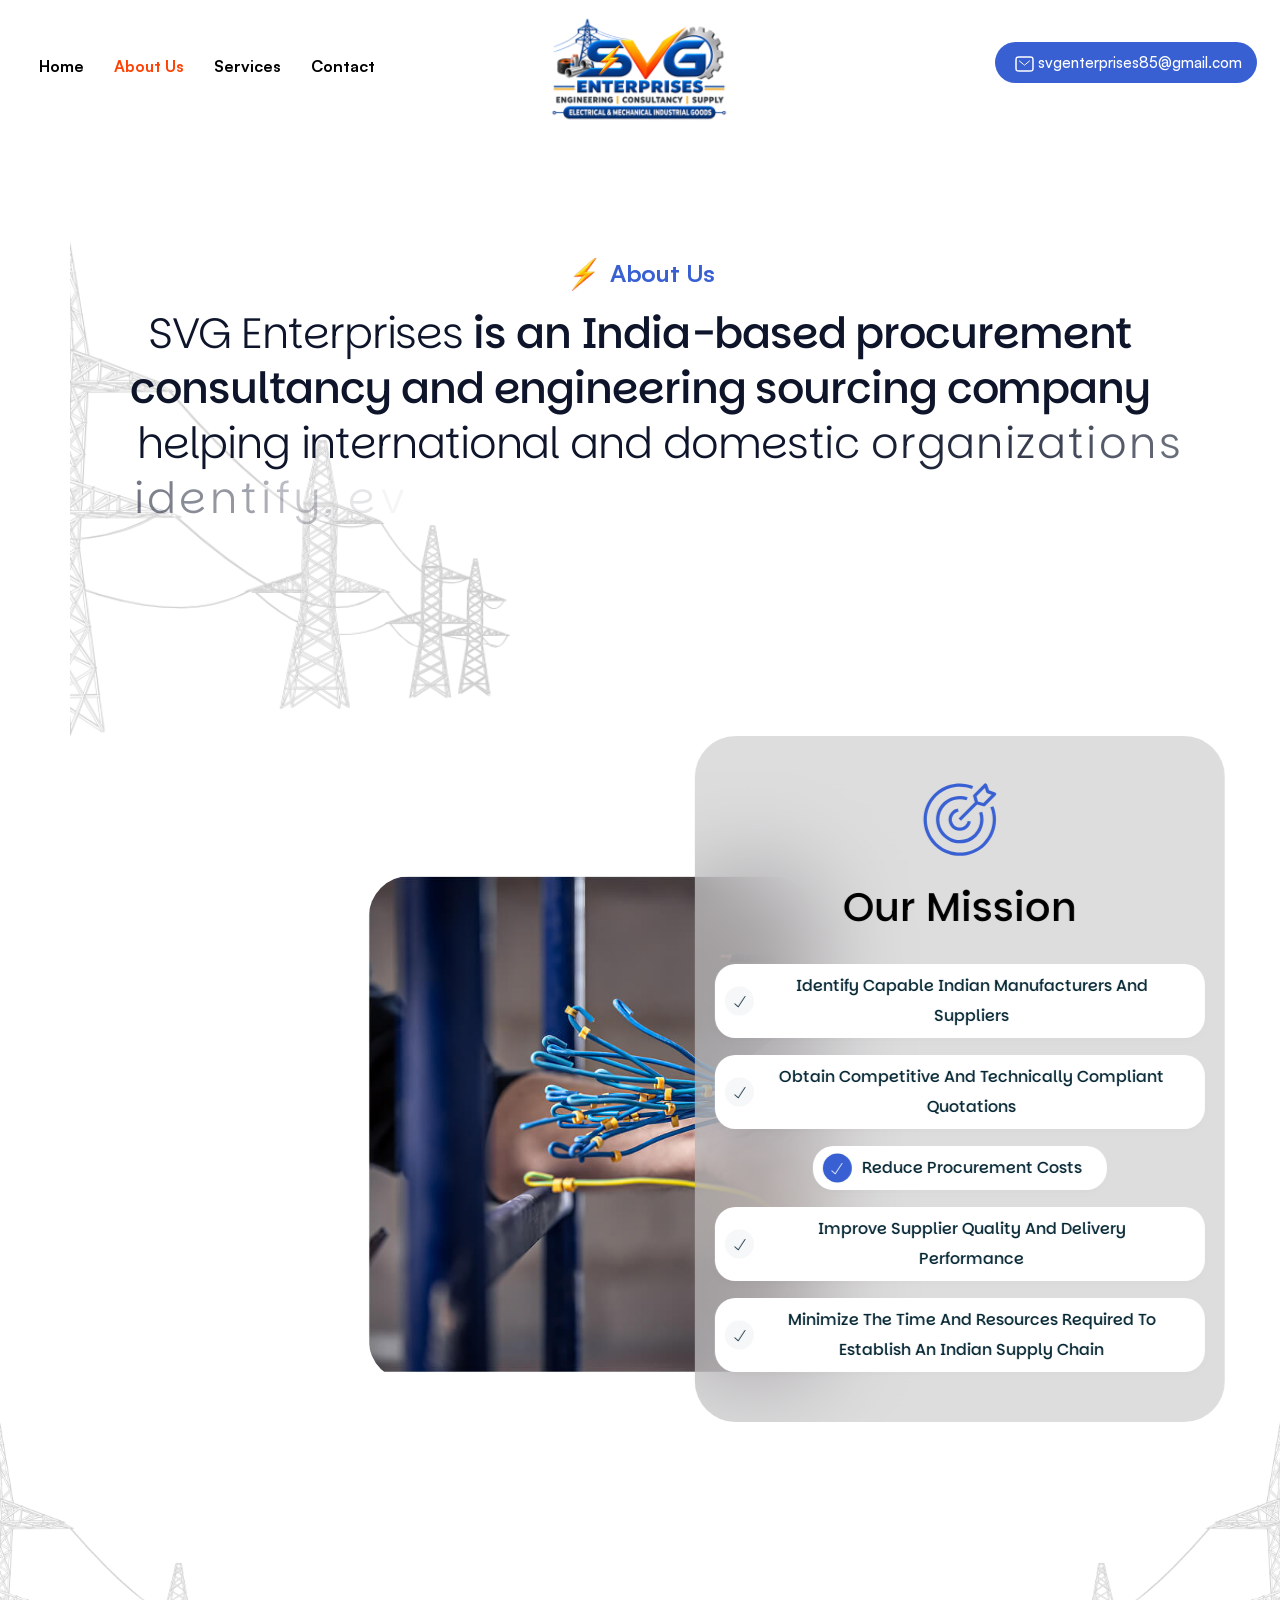
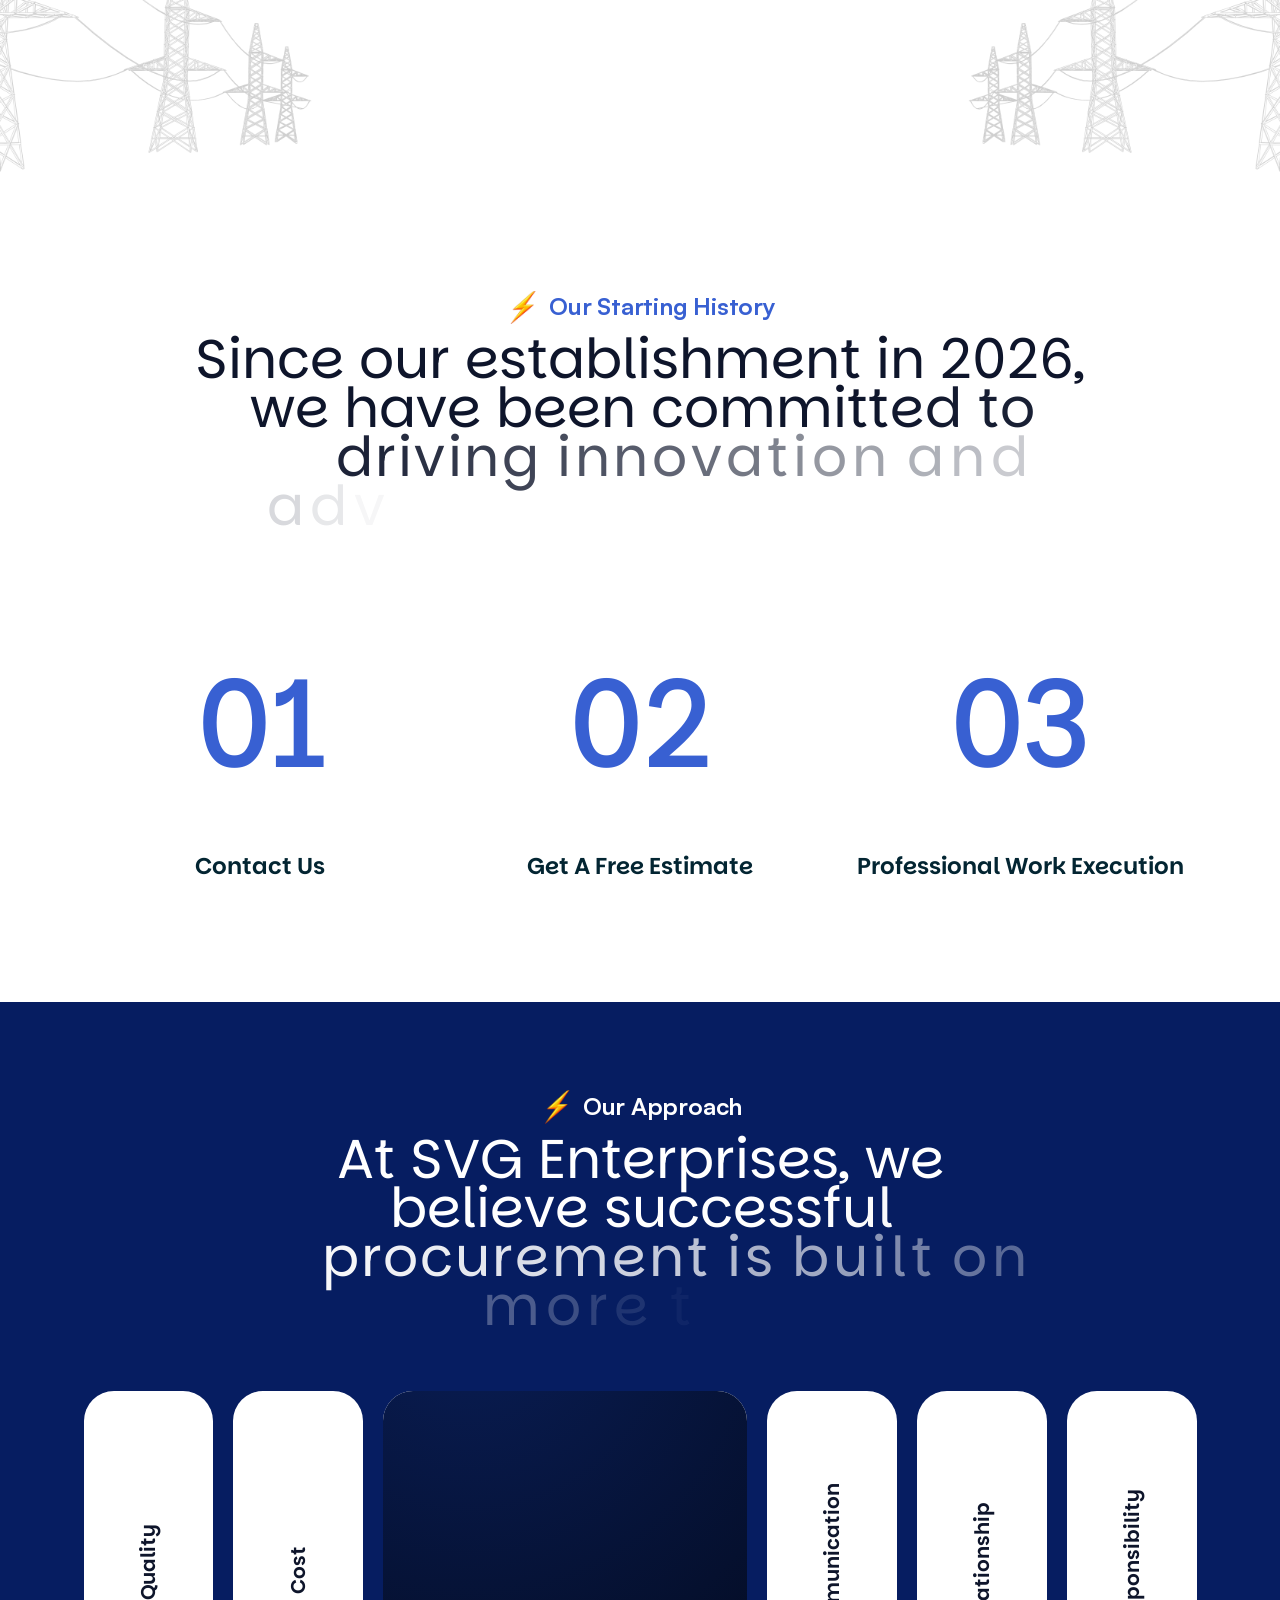
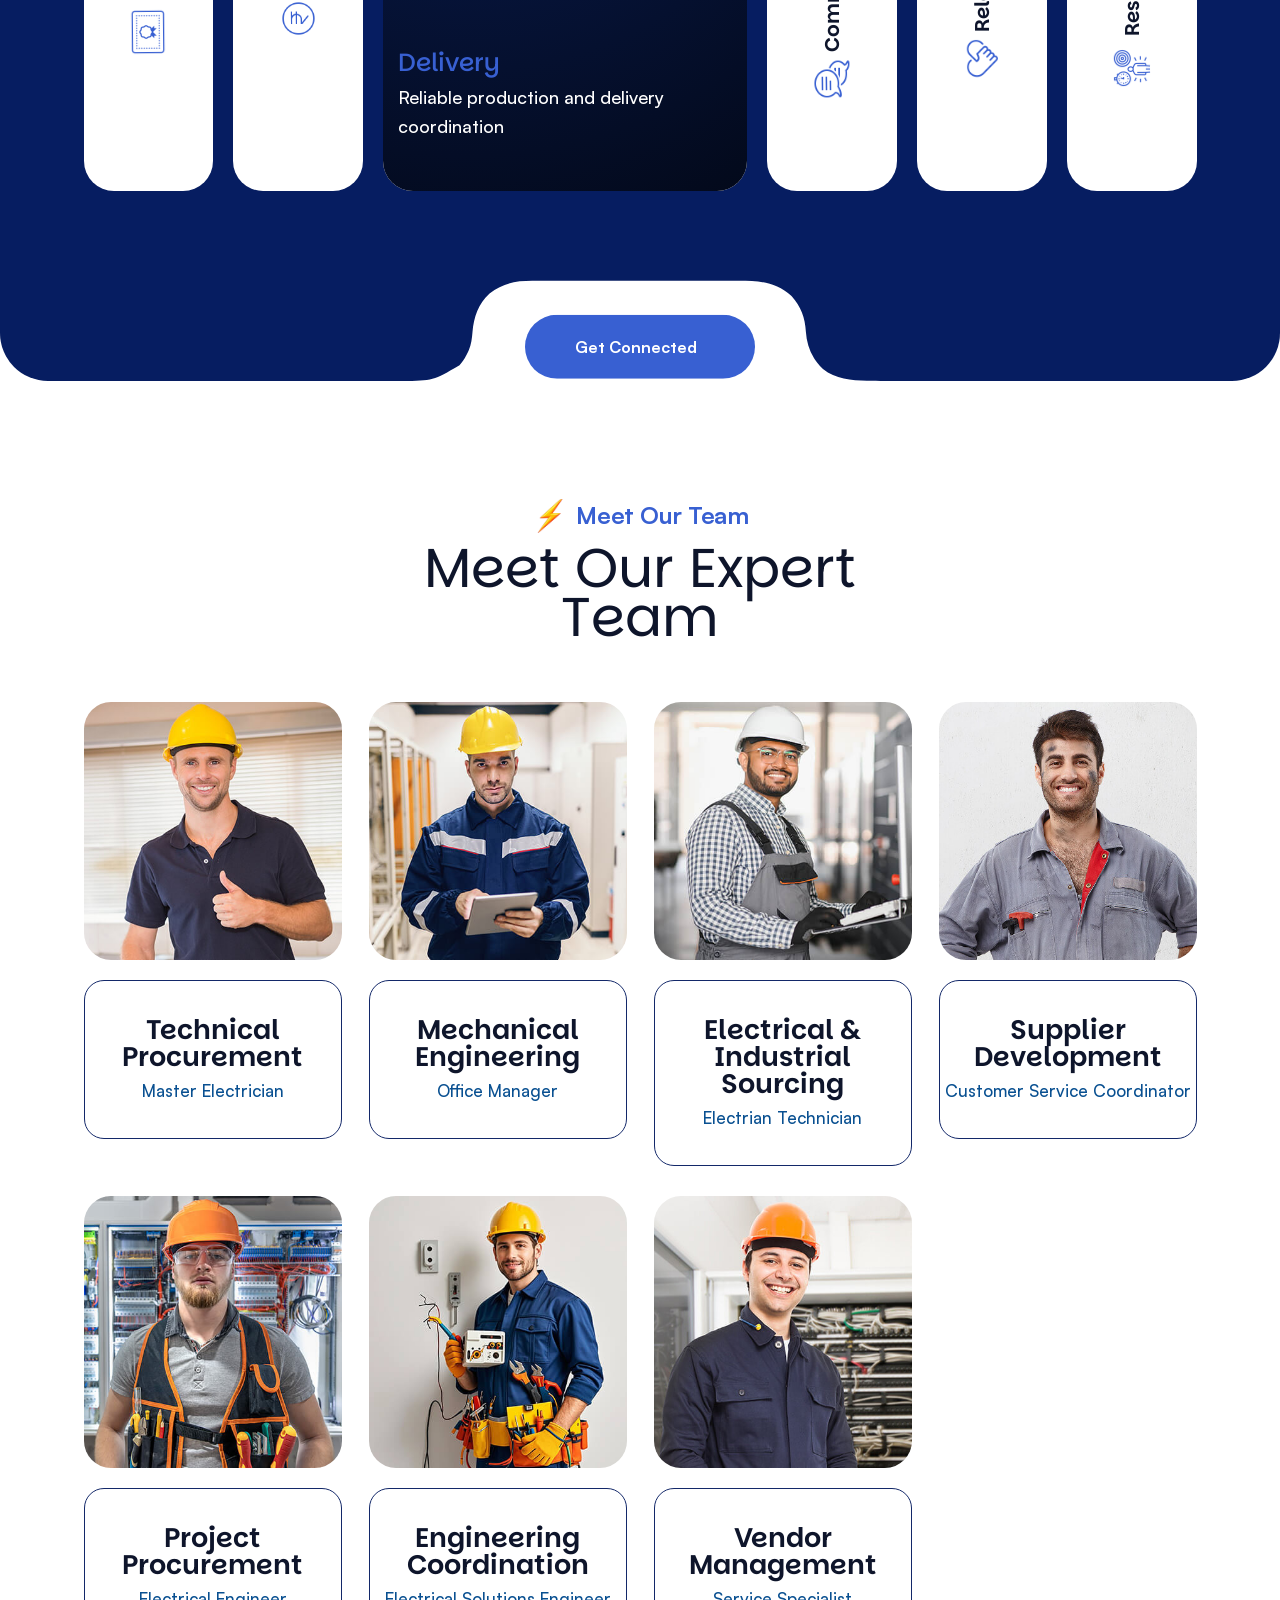
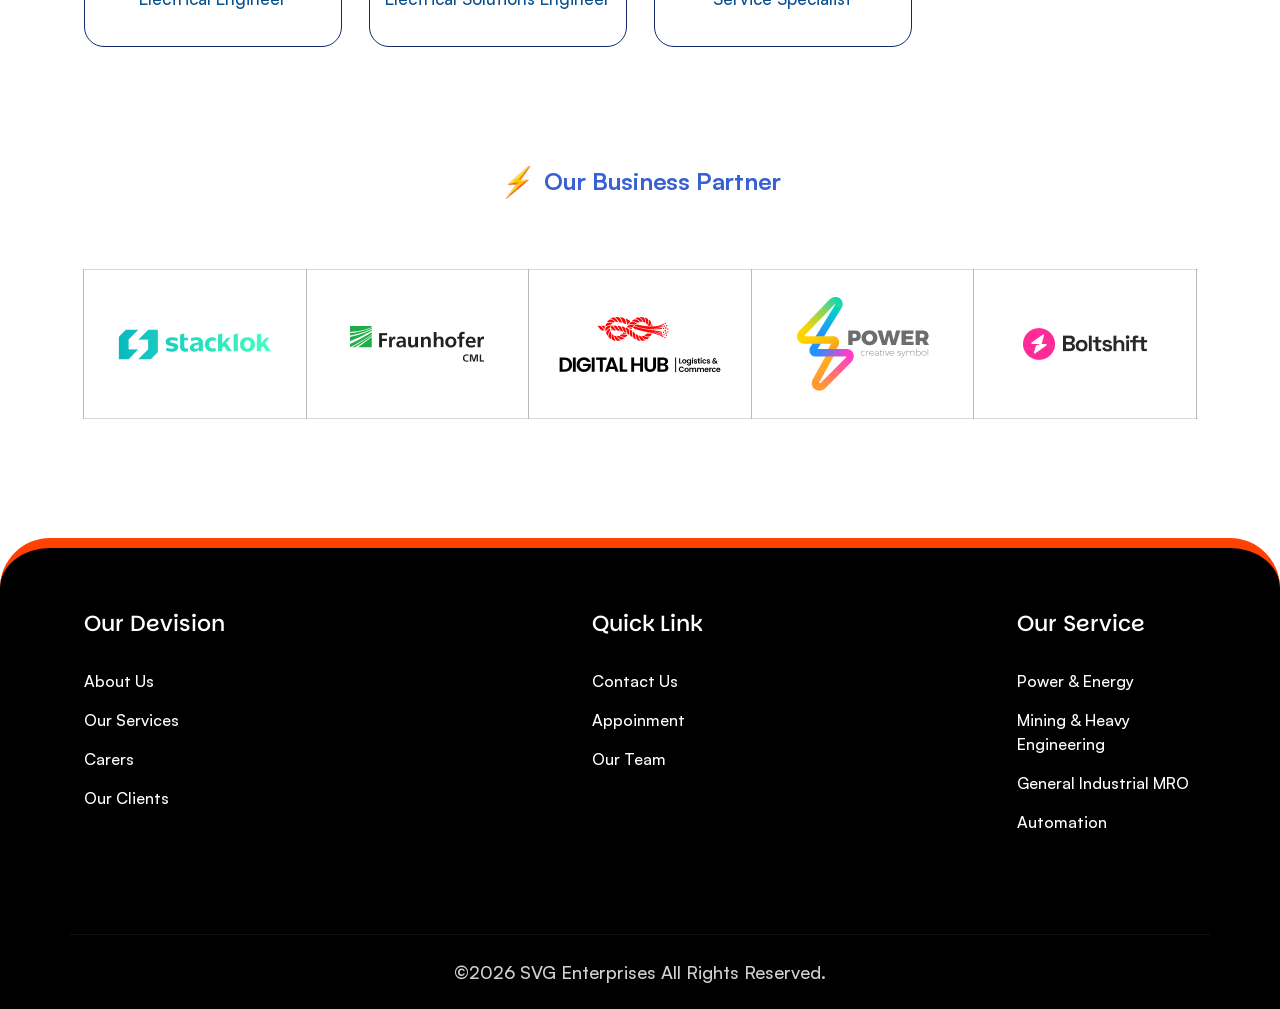
<file: about.html>
<!doctype html>
<html lang="en">
  <head>
    <meta charset="utf-8" />
    <meta http-equiv="X-UA-Compatible" content="IE=edge" />
    <meta name="viewport" content="width=device-width, initial-scale=1" />
    <meta name="author" content="wpOceans" />
    <link rel="shortcut icon" type="image/png" href="assets/images/bolt.png" />
    <title>
      SVG Enterprises - ENGINEERING | CONSULTANCY | INDUSTRIAL SUPPLY
    </title>
    <link href="assets/css/themify-icons.css" rel="stylesheet" />
    <link href="assets/css/flaticon_fixaroo.css" rel="stylesheet" />
    <link href="assets/css/bootstrap.min.css" rel="stylesheet" />
    <link href="assets/css/animate.css" rel="stylesheet" />
    <link href="assets/css/owl.carousel.css" rel="stylesheet" />
    <link href="assets/css/owl.theme.css" rel="stylesheet" />
    <link href="assets/css/slick.css" rel="stylesheet" />
    <link href="assets/css/slick-theme.css" rel="stylesheet" />
    <link href="assets/css/swiper.min.css" rel="stylesheet" />
    <link href="assets/css/owl.transitions.css" rel="stylesheet" />
    <link href="assets/css/jquery.fancybox.css" rel="stylesheet" />
    <link href="assets/css/odometer-theme-default.css" rel="stylesheet" />
    <link href="assets/sass/style.css" rel="stylesheet" />
  </head>

  <body>
    <!-- start page-wrapper -->
    <div class="page-wrapper">
      <!-- start preloader -->
      <div class="preloader">
        <div class="vertical-centered-box">
          <div class="content">
            <div class="loader-circle"></div>
            <div class="loader-line-mask">
              <div class="loader-line"></div>
            </div>
            <img src="assets/images/logo3.png" alt="" />
          </div>
        </div>
      </div>
      <!-- end preloader -->

      <!-- Start header -->
      <header id="header">
        <div class="wpo-site-header">
          <nav class="navigation navbar navbar-expand-lg navbar-light">
            <div class="container-fluid">
              <div class="row align-items-center">
                <div class="col-lg-3 col-md-2 col-2 d-lg-none dl-block">
                  <div class="mobail-menu">
                    <button type="button" class="navbar-toggler open-btn">
                      <span class="sr-only">Toggle navigation</span>
                      <span class="icon-bar first-angle"></span>
                      <span class="icon-bar middle-angle"></span>
                      <span class="icon-bar last-angle"></span>
                    </button>
                  </div>
                </div>
                <div class="col-lg-5 col-md-1 col-1">
                  <div
                    id="navbar"
                    class="collapse navbar-collapse navigation-holder"
                  >
                    <button class="menu-close"><i class="ti-close"></i></button>
                    <ul class="nav navbar-nav mb-2 mb-lg-0">
                      <li class="">
                        <a href="index.html">Home</a>
                      </li>
                      <li class="active">
                        <a href="about.html">About Us</a>
                      </li>
                      <li class="menu-item-has-children">
                        <a href="#">Services</a>

                        <ul class="sub-menu">
                          <a href="service-single.html">service</a>

                          <li class="menu-item-has-children">
                            <a href="#">Projects</a>
                            <ul class="sub-menu">
                              <li><a href="project.html">My project</a></li>
                              <!-- <li>
                                <a href="project-single.html">Team project </a>
                              </li> -->
                            </ul>
                          </li>
                          <li class="menu-item-has-children">
                            <a href="#">Our Team</a>
                            <ul class="sub-menu">
                              <li>
                                <a href="#">Technical procurement</a>
                              </li>
                              <li>
                                <a href="#">Mechanical engineering</a>
                              </li>
                              <li>
                                <a href="#">Electrical & industrial sourcing</a>
                              </li>
                              <li>
                                <a href="#">Supplier development</a>
                              </li>
                              <li>
                                <a href="#">Project procurement</a>
                              </li>
                              <li>
                                <a href="#">Engineering coordination</a>
                              </li>
                              <li><a href="#">Vendor management</a></li>
                            </ul>
                          </li>
                        </ul>
                      </li>

                      <li><a href="contact.html">Contact</a></li>
                    </ul>
                  </div>
                  <!-- end of nav-collapse -->
                </div>
                <div class="col-lg-2 col-md-5 col-5">
                  <div class="navbar-header">
                    <a class="navbar-brand" href="index.html">
                      <div class="image-wrapper">
                        <img
                          src="assets/images/logo3.png"
                          class="bolt-img-logo"
                          alt="logo"
                        />
                        <img src="assets/images/bolt.png" class="bolt" alt="" />
                      </div>
                    </a>
                  </div>
                </div>
                <div class="col-lg-5 col-md-4 col-4">
                  <div class="header-right mob">
                    <div class="close-form">
                      <a class="theme-btn-s2" href="tel:887869587496">
                        <i class="flaticon-phone"></i>
                      </a>
                    </div>
                  </div>

                  <div class="header-right desk">
                    <div class="close-form">
                      <a
                        class="theme-btn-s2"
                        href="mailto:svgenterprises85@gmail.com"
                      >
                        <i>
                          <svg
                            xmlns="http://www.w3.org/2000/svg"
                            width="19"
                            height="16"
                            viewBox="0 0 19 16"
                            fill="none"
                          >
                            <path
                              d="M14.7821 15H4.21786C1.66786 15 1 14.7647 1 11.8824L1 4.11765C1 1.23529 1.66786 1 4.21786 1L14.7821 1C17.3321 1 18 1.23529 18 4.11765V11.8824C18 14.7647 17.3321 15 14.7821 15Z"
                              stroke="white"
                              stroke-width="1.5"
                              stroke-miterlimit="10"
                              stroke-linecap="round"
                              stroke-linejoin="round"
                            />
                            <path
                              d="M14.5 5L10.37 8.5C9.34 9.32 9.65 9.32 8.62 8.5L4.5 5"
                              stroke="white"
                              stroke-miterlimit="10"
                              stroke-linecap="round"
                              stroke-linejoin="round"
                            />
                          </svg>
                        </i>
                        <span>svgenterprises85@gmail.com</span>
                      </a>
                    </div>
                  </div>
                </div>
              </div>
            </div>
            <!-- end of container -->
          </nav>
        </div>
      </header>
      <!-- end of header -->

      <!-- start about section -->
      <section class="wpo-about-section">
        <div class="container">
          <div class="row bg-shape">
            <div class="col-lg-12 text-center">
              <div
                class="about-title-left wow fadeInLeftSlow"
                data-wow-duration="3800ms"
              >
                <span class="justify-content-center">
                  <i>
                    <img
                      class="bolt-img"
                      src="assets/images/bolt.png"
                      alt="icon"
                    /> </i
                  >about us
                </span>
              </div>
            </div>
            <div class="col-md-12">
              <div class="about-title-right">
                <h2 class="poort-text poort-in-right text-center">
                  <span>SVG Enterprises</span> is an India-based procurement
                  consultancy and engineering sourcing company
                  <span>
                    helping international and domestic organizations identify,
                    evaluate, source and manage reliable
                  </span>
                  Indian suppliers for industrial products, engineering
                  components and project requirements.
                </h2>
              </div>
            </div>
          </div>
          <div class="about-max">
            <div class="about-wrap">
              <div class="about-items">
                <div class="items-image">
                  <img src="assets/images/about/1.jpg" alt="image" />
                </div>
              </div>
              <div class="about-items">
                <div class="icon">
                  <img src="assets/images/about/icon-2.svg" alt="icon" />
                </div>
                <div class="about-text">
                  <h3>Our Mission</h3>

                  <ul>
                    <li>
                      <span>
                        Identify capable Indian manufacturers and
                        suppliers</span
                      >
                    </li>
                    <li>
                      <span
                        >Obtain competitive and technically compliant
                        quotations</span
                      >
                    </li>
                    <li class="active">
                      <span>Reduce procurement costs</span>
                    </li>

                    <li>
                      <span
                        >Improve supplier quality and delivery performance</span
                      >
                    </li>

                    <li>
                      <span
                        >Minimize the time and resources required to establish
                        an Indian supply chain</span
                      >
                    </li>
                  </ul>
                </div>
              </div>
            </div>
          </div>
        </div>
        <div
          class="wpo-about-empty wow fadeInUp"
          data-wow-duration="1000ms"
        ></div>
      </section>
      <!-- end about section -->

      <!--start history-section-->
      <section class="wpo-history-section section-padding">
        <div class="container">
          <div class="row align-items-center justify-content-center">
            <div class="col-lg-10 col-12">
              <div class="wpo-section-title">
                <span
                  ><i
                    ><img
                      class="bolt-img"
                      src="assets/images/bolt.png"
                      alt="icon"
                    /> </i
                  >Our starting history</span
                >

                <h2 class="poort-text poort-in-right">
                  Since our establishment in 2026, we have been committed to
                  driving innovation and advancing the electrical industry in
                  India.
                </h2>
              </div>
            </div>
          </div>
          <div class="row">
            <div class="col col-lg-4 col-md-6 col-sm-6 col-12">
              <div class="history-item wow fadeInUp" data-wow-duration="1000ms">
                <h2>01</h2>
                <div class="text">
                  <h3>Contact Us</h3>
                </div>
              </div>
            </div>
            <div class="col col-lg-4 col-md-6 col-sm-6 col-12">
              <div class="history-item wow fadeInUp" data-wow-duration="1200ms">
                <h2>02</h2>
                <div class="text">
                  <h3>Get a Free Estimate</h3>
                </div>
              </div>
            </div>
            <div class="col col-lg-4 col-md-6 col-sm-6 col-12">
              <div class="history-item wow fadeInUp" data-wow-duration="1400ms">
                <h2>03</h2>
                <div class="text">
                  <h3>Professional Work Execution</h3>
                </div>
              </div>
            </div>
          </div>
        </div>
      </section>
      <!--end history-section-->

      <!--start service-->
      <section class="wpo-service-section">
        <div class="container">
          <div class="row justify-content-center">
            <div class="col-lg-8 col-12">
              <div class="wpo-section-title">
                <span
                  ><i
                    ><img
                      class="bolt-img"
                      src="assets/images/bolt.png"
                      alt="icon" /></i
                  >Our Approach</span
                >
                <h2 class="poort-text poort-in-right">
                  At SVG Enterprises, we believe successful procurement is built
                  on more than price.
                </h2>
              </div>
            </div>
          </div>
          <div class="service-wrap">
            <div class="service-items wow fadeInUp" data-wow-duration="1000ms">
              <div class="service-default">
                <div class="service-bg">
                  <img
                    src="assets/images/service/quality.png"
                    style="width: 50px"
                    alt="image"
                  />
                  <h3>Quality</h3>
                </div>
              </div>
              <div class="service-expanded">
                <div class="service-content">
                  <h4>
                    <a href="service-single.html">Quality</a>
                  </h4>
                  <p>Right product, right specification.</p>
                </div>
              </div>
            </div>
            <div class="service-items wow fadeInUp" data-wow-duration="1200ms">
              <div class="service-default">
                <div class="service-bg">
                  <img
                    src="assets/images/service/cost.png"
                    style="width: 35px"
                    alt="image"
                  />
                  <h3>Cost</h3>
                </div>
              </div>
              <div class="service-expanded">
                <div class="service-content">
                  <h4>
                    <a href="service-single.html">Cost</a>
                  </h4>
                  <p>Competitive and commercially viable sourcing</p>
                </div>
              </div>
            </div>
            <div
              class="service-items active wow fadeInUp"
              data-wow-duration="1400ms"
            >
              <div class="service-default">
                <div class="service-bg">
                  <img
                    style="width: 40px"
                    src="assets/images/service/deliveryTruck.png"
                    alt="image"
                  />
                  <h3>Delivery</h3>
                </div>
              </div>
              <div class="service-expanded">
                <div class="service-content">
                  <h4>
                    <a href="service-single.html">Delivery</a>
                  </h4>
                  <p>Reliable production and delivery coordination</p>
                </div>
              </div>
            </div>
            <div class="service-items wow fadeInUp" data-wow-duration="1600ms">
              <div class="service-default">
                <div class="service-bg">
                  <img
                    style="width: 40px"
                    src="assets/images/service/communication.png"
                    alt="image"
                  />
                  <h3>Communication</h3>
                </div>
              </div>
              <div class="service-expanded">
                <div class="service-content">
                  <h4><a href="service-single.html">Communication</a></h4>
                  <p>Clear and timely information</p>
                </div>
              </div>
            </div>
            <div class="service-items wow fadeInUp" data-wow-duration="1800ms">
              <div class="service-default">
                <div class="service-bg">
                  <img
                    style="width: 40px"
                    src="assets/images/service/relationship.png"
                    alt="image"
                  />
                  <h3>Relationship</h3>
                </div>
              </div>
              <div class="service-expanded">
                <div class="service-content">
                  <h4>
                    <a href="service-single.html">Relationship</a>
                  </h4>
                  <p>Long-term supplier and customer relationships</p>
                </div>
              </div>
            </div>

            <div class="service-items wow fadeInUp" data-wow-duration="1800ms">
              <div class="service-default">
                <div class="service-bg">
                  <img
                    style="width: 50px"
                    src="assets/images/service/responsibility.png"
                    alt="image"
                  />
                  <h3>Responsibility</h3>
                </div>
              </div>
              <div class="service-expanded">
                <h3>Responsibility</h3>
                <div class="service-content">
                  <h4>
                    <a href="service-single.html">Delivery requirementst</a>
                  </h4>
                  <p>Professional ownership from enquiry to delivery</p>
                </div>
              </div>
            </div>
          </div>
          <div class="shape">
            <svg version="1.1" xmlns="http://www.w3.org/2000/svg">
              <path
                d="M0 0 C0.95492315 -0.00226556 1.90984629 -0.00453111 2.8937065 -0.00686532 C6.06608773 -0.01315201 9.23842565 -0.01237941 12.41081238 -0.0115509 C14.69658462 -0.0145457 16.98235636 -0.01794897 19.26812744 -0.02172852 C25.45829608 -0.03053948 31.64845089 -0.03290539 37.83862519 -0.0335443 C41.71060151 -0.03425638 45.58257434 -0.03639369 49.45454979 -0.03904152 C62.27859919 -0.0478085 75.10263746 -0.05246243 87.92668942 -0.05171105 C88.61657695 -0.05167109 89.30646448 -0.05163113 90.01725769 -0.05158997 C91.0533659 -0.05152864 91.0533659 -0.05152864 92.11040559 -0.05146609 C103.30102578 -0.05105976 114.4916123 -0.06062867 125.68222276 -0.07472833 C137.19856219 -0.08912286 148.71488088 -0.09581408 160.23122996 -0.09513456 C166.68640349 -0.09488015 173.14153888 -0.09769977 179.59670448 -0.10831261 C185.66982179 -0.11802541 191.74286473 -0.11805097 197.81598473 -0.11079597 C200.03747542 -0.10975413 202.25897083 -0.1120891 204.48045349 -0.11815643 C225.32569193 -0.17137614 242.7304994 0.45405382 259.00138855 15.13371277 C268.36797554 25.735957 272.67994512 36.90841451 273.37638855 50.88371277 C274.30775193 65.5329537 279.77131193 77.98893253 290.4662323 88.09465027 C303.07175297 98.23345118 318.77397042 99.5431656 334.37638855 99.82121277 C335.70975249 99.85451438 337.04308703 99.88901496 338.37638855 99.92472839 C341.58463668 100.00609701 344.79264961 100.07559973 348.00138855 100.13371277 C348.00138855 103.43371277 348.00138855 106.73371277 348.00138855 110.13371277 C189.27138855 110.13371277 30.54138855 110.13371277 -132.99861145 110.13371277 C-132.99861145 106.83371277 -132.99861145 103.53371277 -132.99861145 100.13371277 C-131.83627991 100.11183899 -131.83627991 100.11183899 -130.65046692 100.08952332 C-99.35072643 99.80488703 -99.35072643 99.80488703 -72.99861145 84.32511902 C-69.60803976 80.61005902 -67.21163838 76.63421096 -64.99861145 72.13371277 C-64.60802551 71.34867371 -64.21743958 70.56363464 -63.8150177 69.75480652 C-61.20940495 63.65595469 -60.54579085 57.73394856 -59.99861145 51.19621277 C-58.74060685 36.26412527 -54.19292424 23.17165318 -42.9322052 12.68840027 C-29.95390178 2.25331994 -16.15744064 -0.02867834 0 0 Z "
                fill="#fff"
                transform="translate(132.9986114501953,10.866287231445313)"
              />
            </svg>
          </div>
          <div class="service-btn">
            <a href="#" class="theme-btn-s2">Get Connected</a>
          </div>
        </div>
      </section>
      <!--End  service-->

      <!--start team-section -->
      <section class="wpo-team-section style-2 section-padding">
        <div class="container-fluid">
          <div class="row align-items-center justify-content-center">
            <div class="col-lg-5 col-12">
              <div class="wpo-section-title">
                <span>
                  <i>
                    <img
                      class="bolt-img"
                      src="assets/images/bolt.png"
                      alt="icon"
                    /> </i
                  >Meet Our Team
                </span>
                <h2 class="poort-text poort-in-right">Meet Our Expert Team</h2>
              </div>
            </div>
          </div>
          <div class="team-wrap">
            <div class="container">
              <div class="row">
                <div class="col-lg-3 col-sm-6 col-12">
                  <div
                    class="team-card wow fadeInUp"
                    data-wow-duration="1000ms"
                  >
                    <div class="image">
                      <img src="assets/images/teams/1.jpg" alt="image" />
                      <ul class="social-links">
                        <li>
                          <a href="#"><i class="ti-facebook"></i></a>
                        </li>
                        <li>
                          <a href="#"><i class="ti-twitter-alt"></i></a>
                        </li>
                        <li>
                          <a href="#"><i class="ti-instagram"></i></a>
                        </li>
                        <li>
                          <a href="#"><i class="ti-linkedin"></i></a>
                        </li>
                      </ul>
                    </div>
                    <div class="text">
                      <h2>
                        <a href="team-single.html"> Technical procurement</a>
                      </h2>
                      <span>Master Electrician</span>
                    </div>
                  </div>
                </div>
                <div class="col-lg-3 col-sm-6 col-12">
                  <div
                    class="team-card wow fadeInUp"
                    data-wow-duration="1200ms"
                  >
                    <div class="image">
                      <img src="assets/images/teams/2.jpg" alt="image" />
                      <ul class="social-links">
                        <li>
                          <a href="#"><i class="ti-facebook"></i></a>
                        </li>
                        <li>
                          <a href="#"><i class="ti-twitter-alt"></i></a>
                        </li>
                        <li>
                          <a href="#"><i class="ti-instagram"></i></a>
                        </li>
                        <li>
                          <a href="#"><i class="ti-linkedin"></i></a>
                        </li>
                      </ul>
                    </div>
                    <div class="text">
                      <h2>
                        <a href="team-single.html"> Mechanical engineering</a>
                      </h2>
                      <span>Office Manager</span>
                    </div>
                  </div>
                </div>
                <div class="col-lg-3 col-sm-6 col-12">
                  <div
                    class="team-card wow fadeInUp"
                    data-wow-duration="1400ms"
                  >
                    <div class="image">
                      <img src="assets/images/teams/3.jpg" alt="image" />
                      <ul class="social-links">
                        <li>
                          <a href="#"><i class="ti-facebook"></i></a>
                        </li>
                        <li>
                          <a href="#"><i class="ti-twitter-alt"></i></a>
                        </li>
                        <li>
                          <a href="#"><i class="ti-instagram"></i></a>
                        </li>
                        <li>
                          <a href="#"><i class="ti-linkedin"></i></a>
                        </li>
                      </ul>
                    </div>
                    <div class="text">
                      <h2>
                        <a href="team-single.html">
                          Electrical & industrial sourcing</a
                        >
                      </h2>
                      <span>Electrian Technician</span>
                    </div>
                  </div>
                </div>
                <div class="col-lg-3 col-sm-6 col-12">
                  <div
                    class="team-card wow fadeInUp"
                    data-wow-duration="1600ms"
                  >
                    <div class="image">
                      <img src="assets/images/teams/4.jpg" alt="image" />
                      <ul class="social-links">
                        <li>
                          <a href="#"><i class="ti-facebook"></i></a>
                        </li>
                        <li>
                          <a href="#"><i class="ti-twitter-alt"></i></a>
                        </li>
                        <li>
                          <a href="#"><i class="ti-instagram"></i></a>
                        </li>
                        <li>
                          <a href="#"><i class="ti-linkedin"></i></a>
                        </li>
                      </ul>
                    </div>
                    <div class="text">
                      <h2>
                        <a href="team-single.html"> Supplier development</a>
                      </h2>
                      <span>Customer Service Coordinator</span>
                    </div>
                  </div>
                </div>
                <div class="col-lg-3 col-sm-6 col-12">
                  <div
                    class="team-card wow fadeInUp"
                    data-wow-duration="1600ms"
                  >
                    <div class="image">
                      <img src="assets/images/teams/5.jpg" alt="image" />
                      <ul class="social-links">
                        <li>
                          <a href="#"><i class="ti-facebook"></i></a>
                        </li>
                        <li>
                          <a href="#"><i class="ti-twitter-alt"></i></a>
                        </li>
                        <li>
                          <a href="#"><i class="ti-instagram"></i></a>
                        </li>
                        <li>
                          <a href="#"><i class="ti-linkedin"></i></a>
                        </li>
                      </ul>
                    </div>
                    <div class="text">
                      <h2>
                        <a href="team-single.html">
                          Project <br />
                          procurement</a
                        >
                      </h2>
                      <span>Electrical Engineer</span>
                    </div>
                  </div>
                </div>
                <div class="col-lg-3 col-sm-6 col-12">
                  <div
                    class="team-card wow fadeInUp"
                    data-wow-duration="1600ms"
                  >
                    <div class="image">
                      <img src="assets/images/teams/6.jpg" alt="image" />
                      <ul class="social-links">
                        <li>
                          <a href="#"><i class="ti-facebook"></i></a>
                        </li>
                        <li>
                          <a href="#"><i class="ti-twitter-alt"></i></a>
                        </li>
                        <li>
                          <a href="#"><i class="ti-instagram"></i></a>
                        </li>
                        <li>
                          <a href="#"><i class="ti-linkedin"></i></a>
                        </li>
                      </ul>
                    </div>
                    <div class="text">
                      <h2>
                        <a href="team-single.html"> Engineering coordination</a>
                      </h2>
                      <span>Electrical Solutions Engineer</span>
                    </div>
                  </div>
                </div>
                <div class="col-lg-3 col-sm-6 col-12">
                  <div
                    class="team-card wow fadeInUp"
                    data-wow-duration="1600ms"
                  >
                    <div class="image">
                      <img src="assets/images/teams/7.jpg" alt="image" />
                      <ul class="social-links">
                        <li>
                          <a href="#"><i class="ti-facebook"></i></a>
                        </li>
                        <li>
                          <a href="#"><i class="ti-twitter-alt"></i></a>
                        </li>
                        <li>
                          <a href="#"><i class="ti-instagram"></i></a>
                        </li>
                        <li>
                          <a href="#"><i class="ti-linkedin"></i></a>
                        </li>
                      </ul>
                    </div>
                    <div class="text">
                      <h2><a href="team-single.html"> Vendor management</a></h2>
                      <span>Service Specialist</span>
                    </div>
                  </div>
                </div>
              </div>
            </div>
          </div>
        </div>
      </section>
      <!--end team-section -->

      <!-- Start wpo-brand-partne-section -->
      <section class="wpo-brand-partner-section-s2 section-padding pt-0">
        <div class="container">
          <div class="row justify-content-center">
            <div class="col-lg-6 col-12">
              <div class="wpo-section-title">
                <span>
                  <i>
                    <img
                      class="bolt-img"
                      src="assets/images/bolt.png"
                      alt="icon"
                    />
                  </i>
                  Our Business Partner
                </span>
              </div>
            </div>
          </div>

          <div class="client-wrap">
            <div class="partner-grids partners-slider owl-carousel">
              <div class="grid">
                <img src="assets/images/brand-logo/1.png" alt="Partner 1" />
              </div>

              <div class="grid">
                <img src="assets/images/brand-logo/2.png" alt="Partner 2" />
              </div>

              <div class="grid">
                <img src="assets/images/brand-logo/3.png" alt="Partner 3" />
              </div>

              <div class="grid">
                <img src="assets/images/brand-logo/4.png" alt="Partner 4" />
              </div>

              <div class="grid">
                <img src="assets/images/brand-logo/5.png" alt="Partner 5" />
              </div>

              <div class="grid">
                <img src="assets/images/brand-logo/6.png" alt="Partner 6" />
              </div>

              <div class="grid">
                <img src="assets/images/brand-logo/7.png" alt="Partner 7" />
              </div>

              <div class="grid">
                <img src="assets/images/brand-logo/8.png" alt="Partner 8" />
              </div>

              <div class="grid">
                <img src="assets/images/brand-logo/9.png" alt="Partner 9" />
              </div>

              <div class="grid">
                <img src="assets/images/brand-logo/10.png" alt="Partner 10" />
              </div>

              <div class="grid">
                <img src="assets/images/brand-logo/11.png" alt="Partner 11" />
              </div>
            </div>
          </div>
        </div>
      </section>
      <!-- end wpo-brand-partne-section -->

      <!-- Start footer -->
      <footer class="footer-common footer-section-s1">
        <div class="container">
          <div class="footer">
            <div class="item fade_bottom">
              <h2 class="title">Our Devision</h2>
              <ul>
                <li><a href="about.html">About Us</a></li>
                <li><a href="service-single.html">Our Services</a></li>
                <li><a href="service-single.html">Carers</a></li>
                <li><a href="service-single.html">Our Clients</a></li>
              </ul>
            </div>

            <div class="item fade_bottom">
              <h2 class="title">Quick Link</h2>
              <ul>
                <li><a href="contact.html">Contact Us</a></li>
                <li><a href="appoinment.html">appoinment</a></li>
                <li><a href="appoinment.html">our team</a></li>
              </ul>
            </div>

            <div class="item fade_bottom">
              <h2 class="title">our service</h2>
              <ul>
                <li>
                  <a href="service-single.html">Power & Energy</a>
                </li>
                <li>
                  <a href="service-single.html">Mining & Heavy Engineering</a>
                </li>
                <li>
                  <a href="service-single.html">General Industrial MRO</a>
                </li>
                <li>
                  <a href="service-single.html">Automation</a>
                </li>
              </ul>
            </div>
          </div>
        </div>

        <div class="footer-lower">
          <div class="container">
            <div class="lower-footer-wrap">
              <div class="row align-items-center">
                <div class="col-lg-12 col-12">
                  <p class="copyright text-center">
                    &copy;2026
                    <a href="index.html">SVG Enterprises</a>
                    All rights reserved.
                  </p>
                </div>
              </div>
            </div>
          </div>
        </div>
      </footer>
      <!-- end footer -->
    </div>
    <!-- end of page-wrapper -->

    <!-- All JavaScript files
    ================================================== -->
    <script src="assets/js/jquery.min.js"></script>
    <script src="assets/js/bootstrap.bundle.min.js"></script>
    <!-- Plugins for this template -->
    <script src="assets/js/modernizr.custom.js"></script>
    <script src="assets/js/jquery-plugin-collection.js"></script>
    <!-- Custom script for this template -->
    <script src="assets/js/gsap-script.js"></script>
    <script src="assets/js/script.js"></script>
  </body>
</html>
</file>
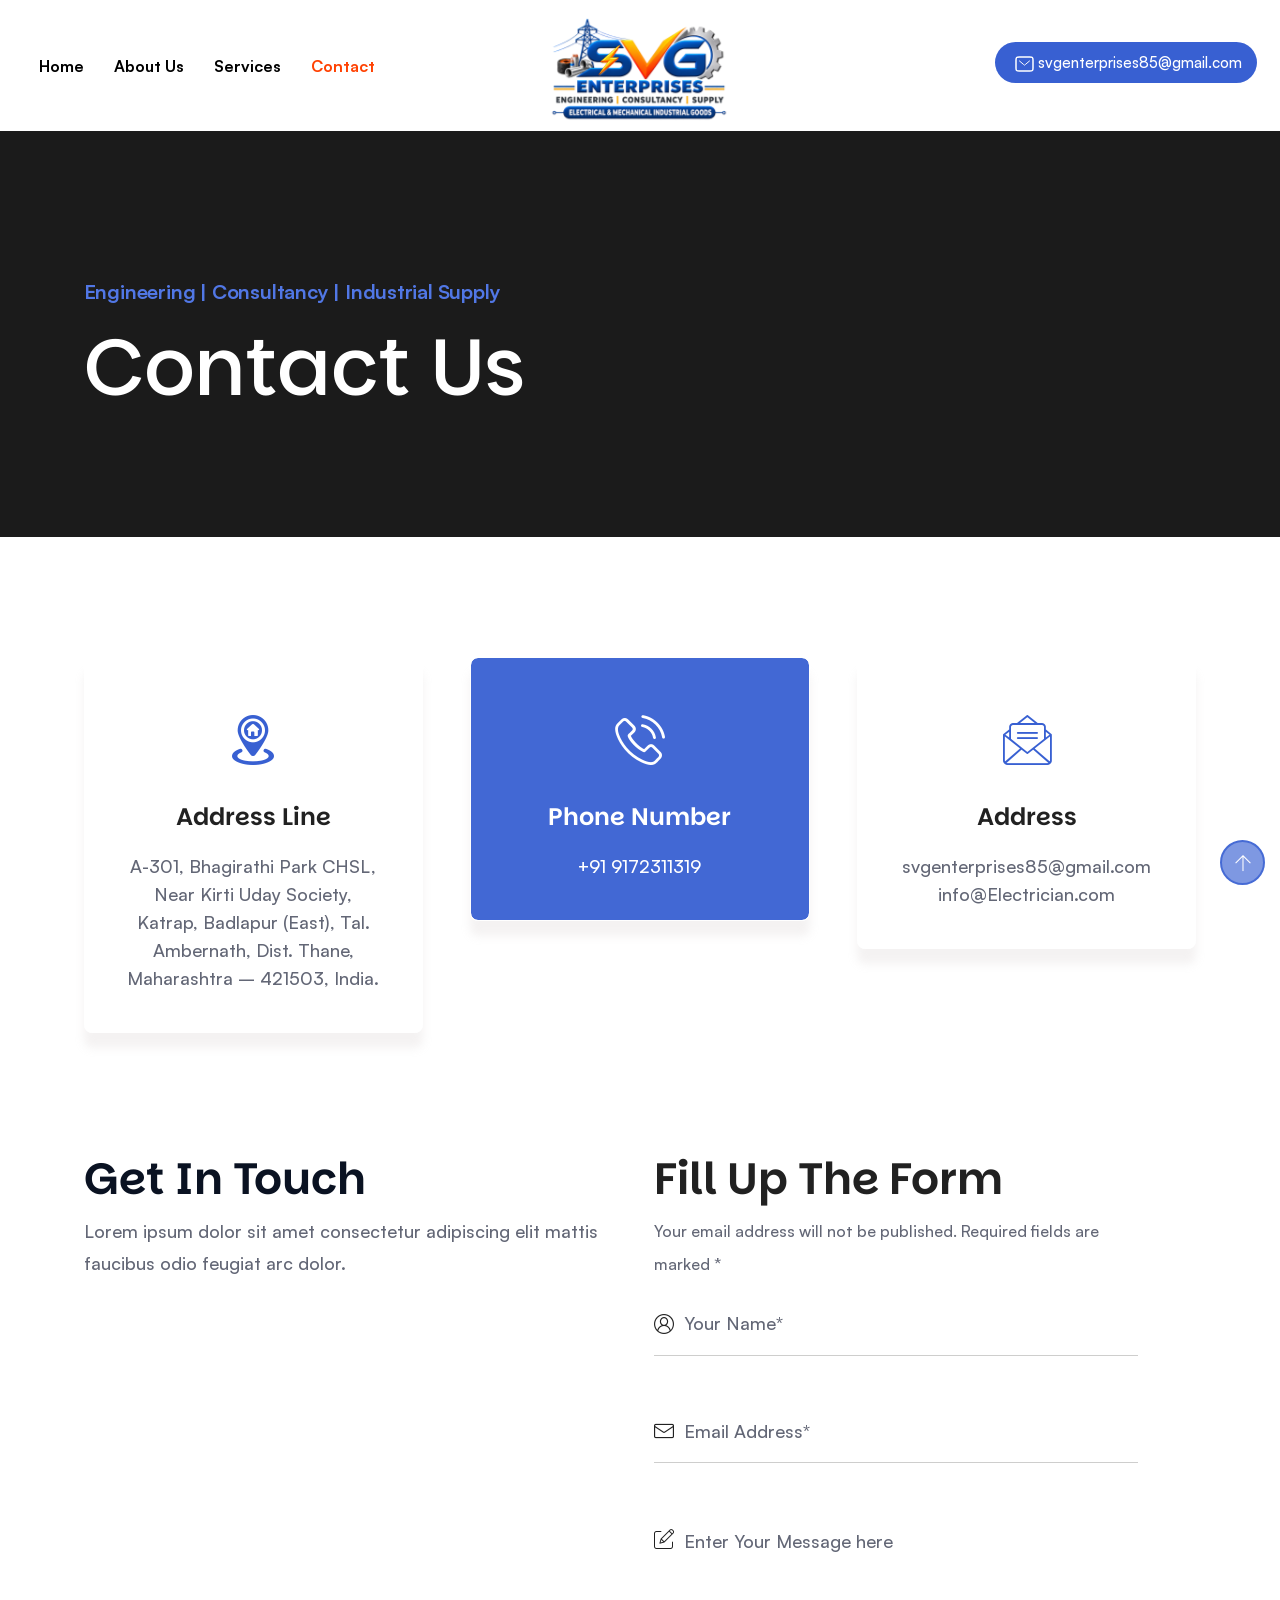
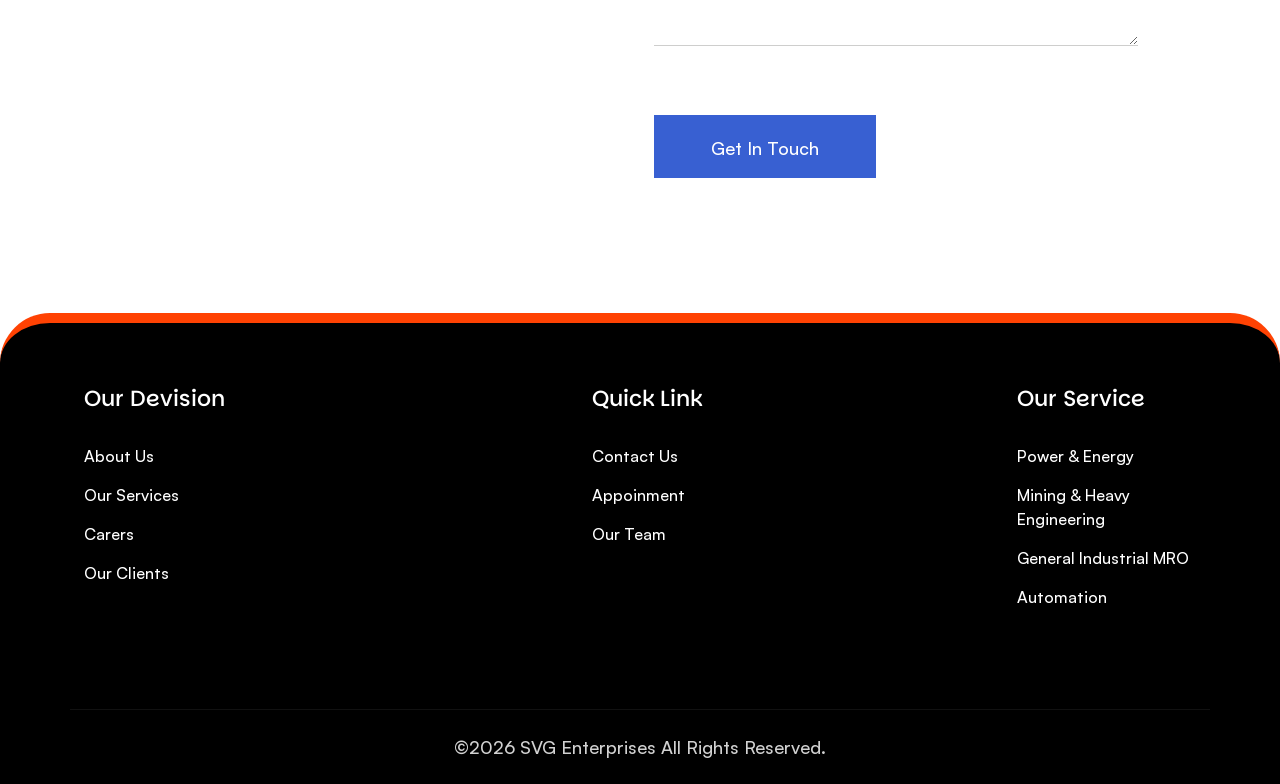
<file: contact.html>
<!doctype html>
<html lang="en">
  <head>
    <meta charset="utf-8" />
    <meta http-equiv="X-UA-Compatible" content="IE=edge" />
    <meta name="viewport" content="width=device-width, initial-scale=1" />
    <meta name="author" content="wpOceans" />
    <link rel="shortcut icon" type="image/png" href="assets/images/bolt.png" />

    <title>
      SVG Enterprises - ENGINEERING | CONSULTANCY | INDUSTRIAL SUPPLY
    </title>
    <link href="assets/css/themify-icons.css" rel="stylesheet" />
    <link href="assets/css/flaticon_fixaroo.css" rel="stylesheet" />
    <link href="assets/css/bootstrap.min.css" rel="stylesheet" />
    <link href="assets/css/animate.css" rel="stylesheet" />
    <link href="assets/css/owl.carousel.css" rel="stylesheet" />
    <link href="assets/css/owl.theme.css" rel="stylesheet" />
    <link href="assets/css/slick.css" rel="stylesheet" />
    <link href="assets/css/slick-theme.css" rel="stylesheet" />
    <link href="assets/css/swiper.min.css" rel="stylesheet" />
    <link href="assets/css/owl.transitions.css" rel="stylesheet" />
    <link href="assets/css/jquery.fancybox.css" rel="stylesheet" />
    <link href="assets/css/odometer-theme-default.css" rel="stylesheet" />
    <link href="assets/sass/style.css" rel="stylesheet" />
  </head>

  <body>
    <!-- start page-wrapper -->
    <div class="page-wrapper">
      <!-- Start header -->
      <header id="header">
        <div class="wpo-site-header">
          <nav class="navigation navbar navbar-expand-lg navbar-light">
            <div class="container-fluid">
              <div class="row align-items-center">
                <div class="col-lg-3 col-md-2 col-2 d-lg-none dl-block">
                  <div class="mobail-menu">
                    <button type="button" class="navbar-toggler open-btn">
                      <span class="sr-only">Toggle navigation</span>
                      <span class="icon-bar first-angle"></span>
                      <span class="icon-bar middle-angle"></span>
                      <span class="icon-bar last-angle"></span>
                    </button>
                  </div>
                </div>
                <div class="col-lg-5 col-md-1 col-1">
                  <div
                    id="navbar"
                    class="collapse navbar-collapse navigation-holder"
                  >
                    <button class="menu-close"><i class="ti-close"></i></button>
                    <ul class="nav navbar-nav mb-2 mb-lg-0">
                      <li class="">
                        <a href="index.html">Home</a>
                      </li>
                      <li class="">
                        <a href="about.html">About Us</a>
                      </li>
                      <li class="menu-item-has-children">
                        <a href="#">Services</a>

                        <ul class="sub-menu">
                          <a href="service-single.html">Service</a>

                          <li class="menu-item-has-children">
                            <a href="#">Projects</a>
                            <ul class="sub-menu">
                              <li><a href="project.html">My project</a></li>
                              <!-- <li>
                                <a href="project-single.html">Team project </a>
                              </li> -->
                            </ul>
                          </li>
                          <li class="menu-item-has-children">
                            <a href="#">Our Team</a>
                            <ul class="sub-menu">
                              <li>
                                <a href="#">Technical procurement</a>
                              </li>
                              <li>
                                <a href="#">Mechanical engineering</a>
                              </li>
                              <li>
                                <a href="#">Electrical & industrial sourcing</a>
                              </li>
                              <li>
                                <a href="#">Supplier development</a>
                              </li>
                              <li>
                                <a href="#">Project procurement</a>
                              </li>
                              <li>
                                <a href="#">Engineering coordination</a>
                              </li>
                              <li><a href="#">Vendor management</a></li>
                            </ul>
                          </li>
                        </ul>
                      </li>

                      <li class="active"><a href="contact.html">Contact</a></li>
                    </ul>
                  </div>
                  <!-- end of nav-collapse -->
                </div>
                <div class="col-lg-2 col-md-5 col-5">
                  <div class="navbar-header">
                    <a class="navbar-brand" href="index.html">
                      <div class="image-wrapper">
                        <img
                          src="assets/images/logo3.png"
                          class="bolt-img-logo"
                          alt="logo"
                        />
                        <img src="assets/images/bolt.png" class="bolt" alt="" />
                      </div>
                    </a>
                  </div>
                </div>
                <div class="col-lg-5 col-md-4 col-4">
                  <div class="header-right mob">
                    <div class="close-form">
                      <a class="theme-btn-s2" href="tel:887869587496">
                        <i class="flaticon-phone"></i>
                      </a>
                    </div>
                  </div>

                  <div class="header-right desk">
                    <div class="close-form">
                      <a
                        class="theme-btn-s2"
                        href="mailto:svgenterprises85@gmail.com"
                      >
                        <i>
                          <svg
                            xmlns="http://www.w3.org/2000/svg"
                            width="19"
                            height="16"
                            viewBox="0 0 19 16"
                            fill="none"
                          >
                            <path
                              d="M14.7821 15H4.21786C1.66786 15 1 14.7647 1 11.8824L1 4.11765C1 1.23529 1.66786 1 4.21786 1L14.7821 1C17.3321 1 18 1.23529 18 4.11765V11.8824C18 14.7647 17.3321 15 14.7821 15Z"
                              stroke="white"
                              stroke-width="1.5"
                              stroke-miterlimit="10"
                              stroke-linecap="round"
                              stroke-linejoin="round"
                            />
                            <path
                              d="M14.5 5L10.37 8.5C9.34 9.32 9.65 9.32 8.62 8.5L4.5 5"
                              stroke="white"
                              stroke-miterlimit="10"
                              stroke-linecap="round"
                              stroke-linejoin="round"
                            />
                          </svg>
                        </i>
                        <span>svgenterprises85@gmail.com</span>
                      </a>
                    </div>
                  </div>
                </div>
              </div>
            </div>
            <!-- end of container -->
          </nav>
        </div>
      </header>

      <!-- start of breadcumb -->
      <div class="breadcumb-area">
        <div class="container">
          <div class="row">
            <div class="col-12">
              <div class="breadcumb-wrap">
                <h2>Engineering | Consultancy | Industrial Supply</h2>
                <h3>Contact us</h3>
              </div>
            </div>
          </div>
        </div>
      </div>
      <!-- end of breadcumb-->
      <!--start of contact-page -->
      <section class="contact-page section-padding">
        <div class="container">
          <div class="office-info">
            <div class="row">
              <div class="col col-lg-4 col-md-6 col-12">
                <div class="office-info-item">
                  <div class="office-info-icon">
                    <div class="icon">
                      <i class="fi flaticon-home-address"></i>
                    </div>
                  </div>
                  <div class="office-info-text">
                    <h2>address line</h2>
                    <p>
                      A-301, Bhagirathi Park CHSL, Near Kirti Uday Society,
                      Katrap, Badlapur (East), Tal. Ambernath, Dist. Thane,
                      Maharashtra – 421503, India.
                    </p>
                  </div>
                </div>
              </div>
              <div class="col col-lg-4 col-md-6 col-12">
                <div class="office-info-item active">
                  <div class="office-info-icon">
                    <div class="icon">
                      <i class="fi flaticon-phone-call"></i>
                    </div>
                  </div>
                  <div class="office-info-text">
                    <h2>Phone Number</h2>
                    <p>+91 9172311319</p>
                  </div>
                </div>
              </div>
              <div class="col col-lg-4 col-md-6 col-12">
                <div class="office-info-item">
                  <div class="office-info-icon">
                    <div class="icon">
                      <i class="fi flaticon-mail-1"></i>
                    </div>
                  </div>
                  <div class="office-info-text">
                    <h2>Address</h2>
                    <p>
                      svgenterprises85@gmail.com <br />
                      info@Electrician.com
                    </p>
                  </div>
                </div>
              </div>
            </div>
          </div>

          <div class="contact-wrap">
            <div class="row">
              <div class="col-lg-6 col-12">
                <div class="contact-left">
                  <h2>Get in touch</h2>
                  <p>
                    Lorem ipsum dolor sit amet consectetur adipiscing elit
                    mattis faucibus odio feugiat arc dolor.
                  </p>
                  <div class="map">
                    <iframe
                      src="https://www.google.com/maps/embed?pb=!1m18!1m12!1m3!1d30148.97833579145!2d73.1998379834518!3d19.168003876736154!2m3!1f0!2f0!3f0!3m2!1i1024!2i768!4f13.1!3m3!1m2!1s0x3be792d9e674da53%3A0xdbde894d99054417!2sBhagirathi%20Apex%20Apartment!5e0!3m2!1sen!2sin!4v1793787328688!5m2!1sen!2sin"
                      allowfullscreen
                    ></iframe>
                  </div>
                </div>
              </div>
              <div class="col-lg-6 col-12">
                <div class="contact-right">
                  <div class="title">
                    <h2>Fill Up The Form</h2>
                    <p>
                      Your email address will not be published. Required fields
                      are marked *
                    </p>
                  </div>
                  <form
                    class="contact-form contact-validation-active"
                    id="contact-form"
                  >
                    <div class="input-item">
                      <input
                        id="name"
                        class="fild"
                        type="text"
                        placeholder="Your Name*"
                        required
                      />
                      <label><i class="flaticon-user"></i></label>
                    </div>
                    <div class="input-item">
                      <input
                        id="email"
                        name="email"
                        class="fild"
                        type="email"
                        placeholder="Email Address*"
                        required
                      />
                      <label><i class="flaticon-email"></i></label>
                    </div>
                    <div class="input-item">
                      <textarea
                        id="message"
                        class="fild textarea"
                        placeholder="Enter Your Message here"
                        required
                      ></textarea>
                      <label><i class="flaticon-edit"></i></label>
                    </div>
                    <div class="input-item submitbtn">
                      <input class="fild" type="submit" value="Get In Touch" />
                    </div>
                    <div class="clearfix error-handling-messages">
                      <div id="success">Thank you</div>
                      <div id="error">
                        Error occurred while sending email. Please try again
                        later.
                      </div>
                    </div>
                  </form>
                </div>
              </div>
            </div>
          </div>
        </div>
      </section>
      <!--end of contact-page -->

      <!-- Start footer -->
      <footer class="footer-common footer-section-s1">
        <div class="container">
          <div class="footer">
            <div class="item fade_bottom">
              <h2 class="title">Our Devision</h2>
              <ul>
                <li><a href="about.html">About Us</a></li>
                <li><a href="service-single.html">Our Services</a></li>
                <li><a href="service-single.html">Carers</a></li>
                <li><a href="service-single.html">Our Clients</a></li>
              </ul>
            </div>
            <div class="item fade_bottom">
              <h2 class="title">Quick Link</h2>
              <ul>
                <li><a href="contact.html">Contact Us</a></li>
                <li><a href="appoinment.html">appoinment</a></li>
                <li><a href="appoinment.html">our team</a></li>
              </ul>
            </div>
            <div class="item fade_bottom">
              <h2 class="title">our service</h2>
              <ul>
                <li>
                  <a href="service-single.html">Power & Energy</a>
                </li>
                <li>
                  <a href="service-single.html">Mining & Heavy Engineering</a>
                </li>
                <li>
                  <a href="service-single.html">General Industrial MRO</a>
                </li>
                <li><a href="service-single.html">Automation</a></li>
              </ul>
            </div>
          </div>
        </div>
        <div class="footer-lower">
          <div class="container">
            <div class="lower-footer-wrap">
              <div class="row align-items-center">
                <div class="col-lg-12 col-12">
                  <p class="copyright text-center">
                    &copy;2026 <a href="index.html">SVG Enterprises</a>
                    All rights reserved.
                  </p>
                </div>
              </div>
            </div>
          </div>
        </div>
      </footer>
      <!-- end footer -->
    </div>
    <!-- end of page-wrapper -->

    <!-- All JavaScript files
    ================================================== -->
    <script src="assets/js/jquery.min.js"></script>
    <script src="assets/js/bootstrap.bundle.min.js"></script>
    <!-- Plugins for this template -->
    <script src="assets/js/modernizr.custom.js"></script>
    <script src="assets/js/jquery-plugin-collection.js"></script>
    <!-- Custom script for this template -->
    <script src="assets/js/gsap-script.js"></script>
    <script src="assets/js/script.js"></script>
  </body>
</html>
</file>
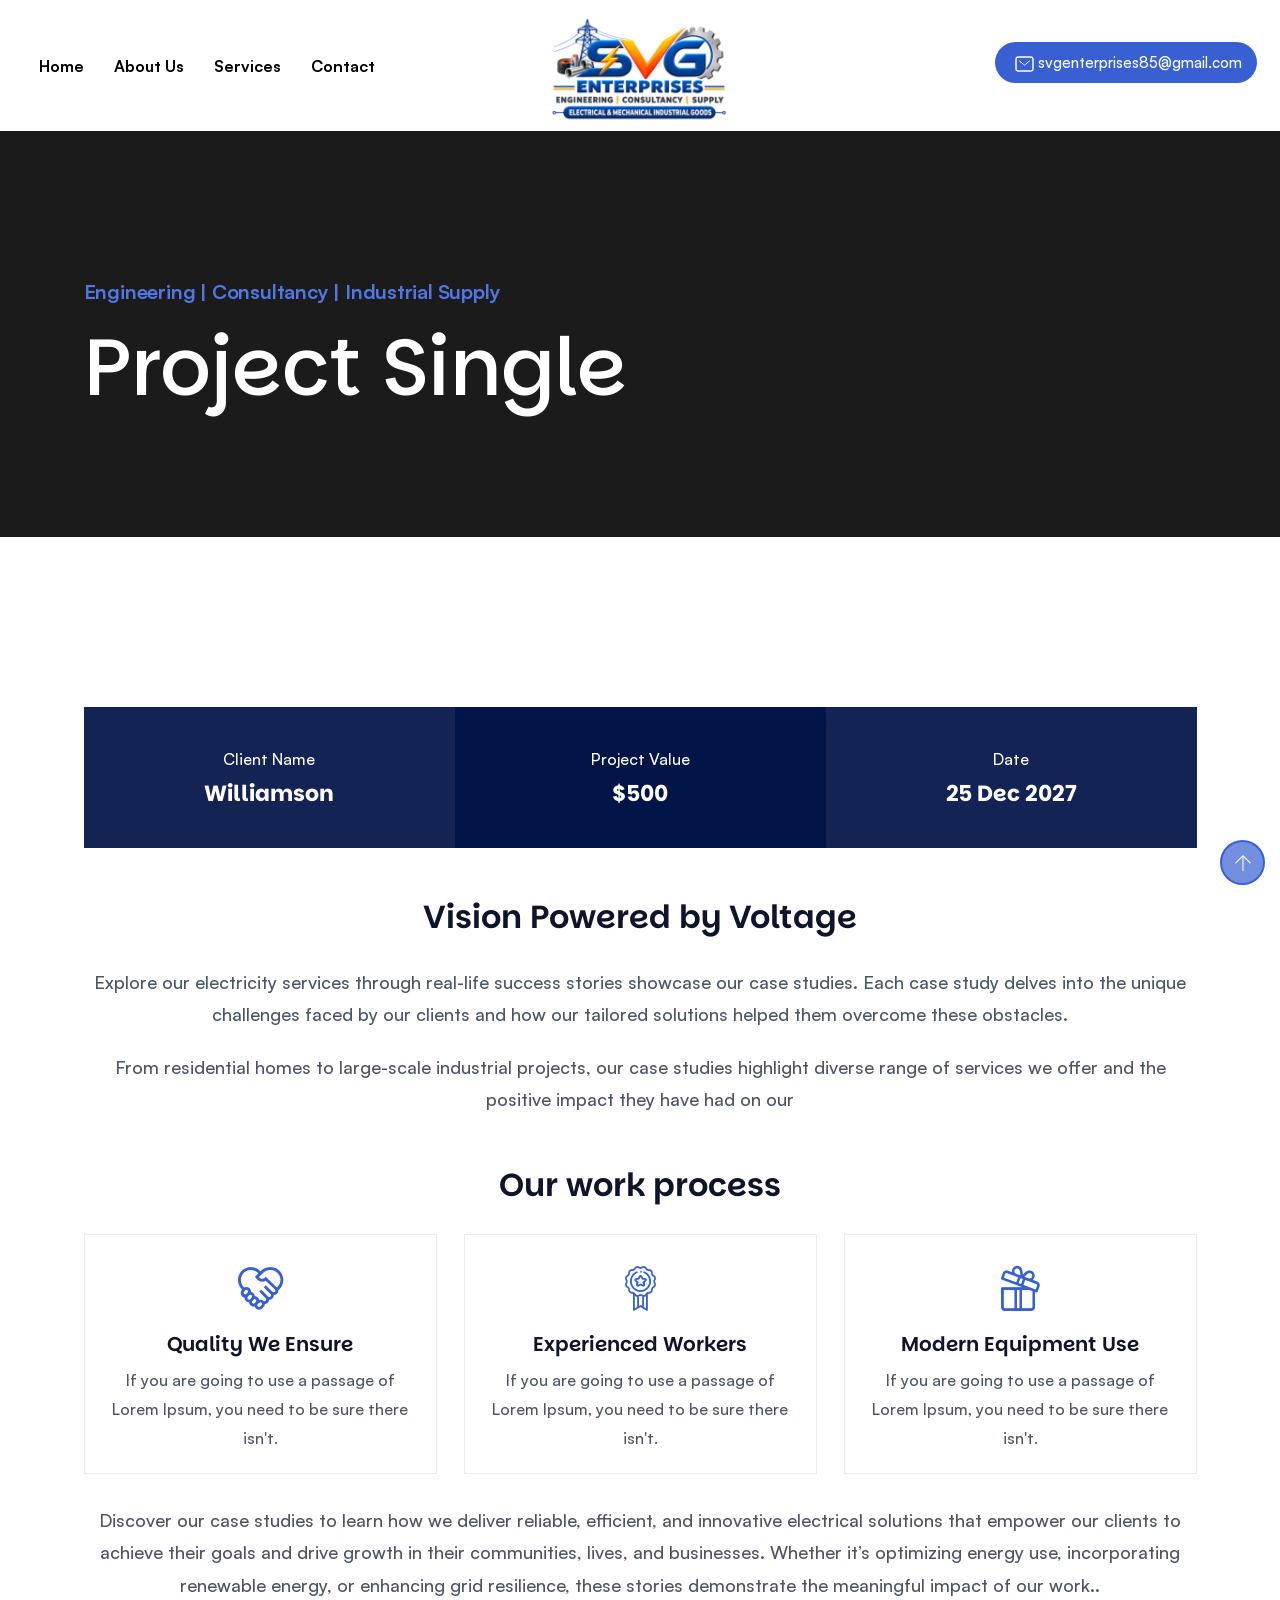
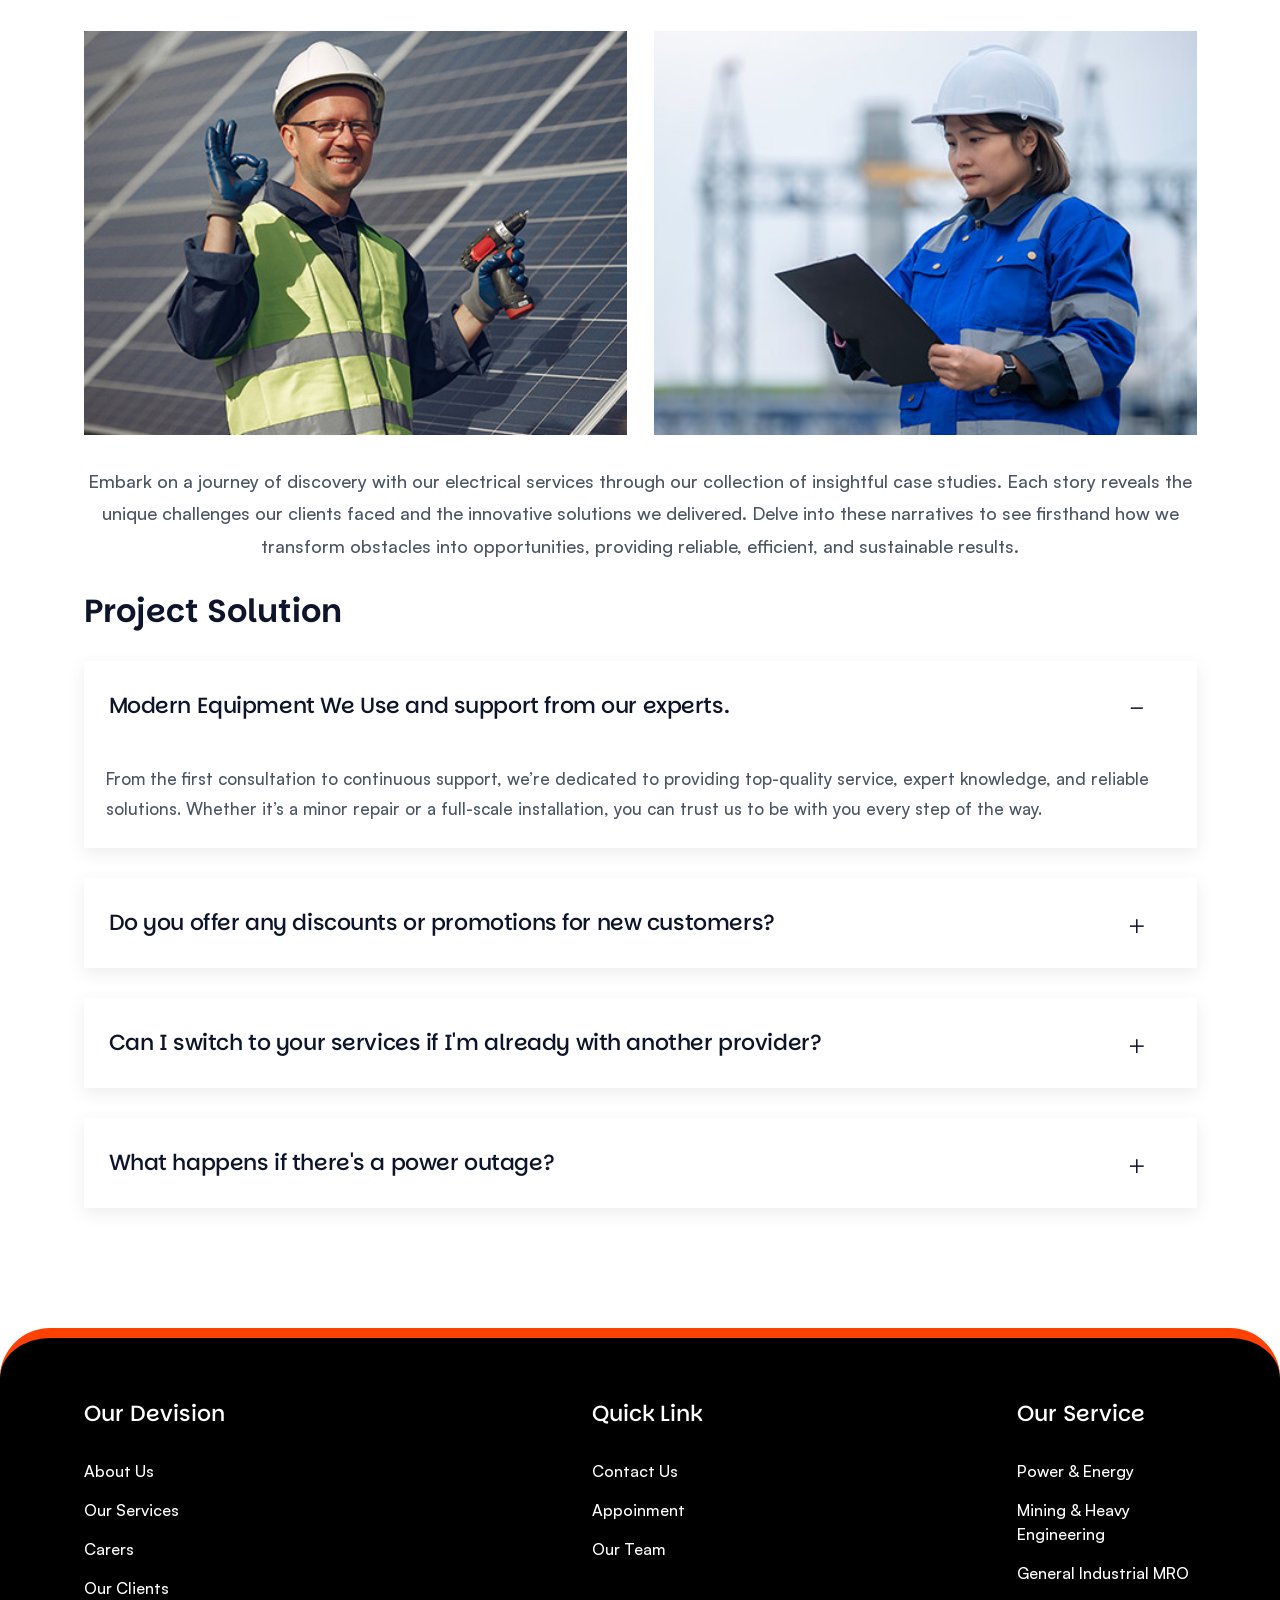
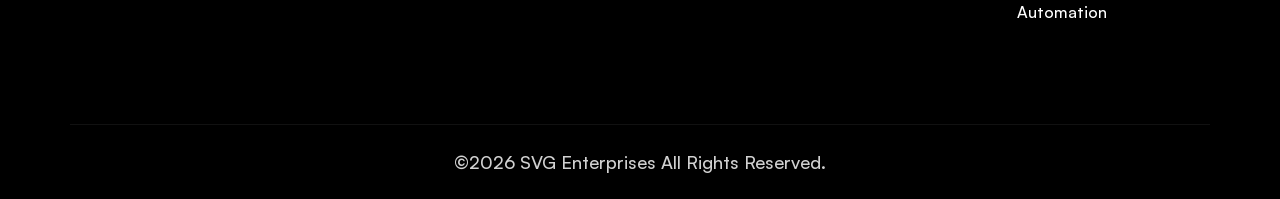
<file: project-single.html>
<!doctype html>
<html lang="en">
  <head>
    <meta charset="utf-8" />
    <meta http-equiv="X-UA-Compatible" content="IE=edge" />
    <meta name="viewport" content="width=device-width, initial-scale=1" />
    <meta name="author" content="wpOceans" />
    <link rel="shortcut icon" type="image/png" href="assets/images/bolt.png" />

    <title>
      SVG Enterprises - ENGINEERING | CONSULTANCY | INDUSTRIAL SUPPLY
    </title>
    <link href="assets/css/themify-icons.css" rel="stylesheet" />
    <link href="assets/css/flaticon_fixaroo.css" rel="stylesheet" />
    <link href="assets/css/bootstrap.min.css" rel="stylesheet" />
    <link href="assets/css/animate.css" rel="stylesheet" />
    <link href="assets/css/owl.carousel.css" rel="stylesheet" />
    <link href="assets/css/owl.theme.css" rel="stylesheet" />
    <link href="assets/css/slick.css" rel="stylesheet" />
    <link href="assets/css/slick-theme.css" rel="stylesheet" />
    <link href="assets/css/swiper.min.css" rel="stylesheet" />
    <link href="assets/css/owl.transitions.css" rel="stylesheet" />
    <link href="assets/css/jquery.fancybox.css" rel="stylesheet" />
    <link href="assets/css/odometer-theme-default.css" rel="stylesheet" />
    <link href="assets/sass/style.css" rel="stylesheet" />
  </head>

  <body>
    <!-- start page-wrapper -->
    <div class="page-wrapper">
      <!-- Start header -->
      <header id="header">
        <div class="wpo-site-header">
          <nav class="navigation navbar navbar-expand-lg navbar-light">
            <div class="container-fluid">
              <div class="row align-items-center">
                <div class="col-lg-3 col-md-2 col-2 d-lg-none dl-block">
                  <div class="mobail-menu">
                    <button type="button" class="navbar-toggler open-btn">
                      <span class="sr-only">Toggle navigation</span>
                      <span class="icon-bar first-angle"></span>
                      <span class="icon-bar middle-angle"></span>
                      <span class="icon-bar last-angle"></span>
                    </button>
                  </div>
                </div>
                <div class="col-lg-5 col-md-1 col-1">
                  <div
                    id="navbar"
                    class="collapse navbar-collapse navigation-holder"
                  >
                    <button class="menu-close"><i class="ti-close"></i></button>
                    <ul class="nav navbar-nav mb-2 mb-lg-0">
                      <li class="">
                        <a href="index.html">Home</a>
                      </li>
                      <li class="">
                        <a href="about.html">About Us</a>
                      </li>
                      <li class="menu-item-has-children">
                        <a href="#">Services</a>

                        <ul class="sub-menu">
                          <a href="service-single.html">service</a>

                          <li class="menu-item-has-children">
                            <a href="#">Projects</a>
                            <ul class="sub-menu">
                              <li><a href="project.html">My project</a></li>
                              <li class="active">
                                <a href="project-single.html">Team project </a>
                              </li>
                            </ul>
                          </li>
                          <li class="menu-item-has-children">
                            <a href="#">Our Team</a>
                            <ul class="sub-menu">
                              <li>
                                <a href="#">Technical procurement</a>
                              </li>
                              <li>
                                <a href="#">Mechanical engineering</a>
                              </li>
                              <li>
                                <a href="#">Electrical & industrial sourcing</a>
                              </li>
                              <li>
                                <a href="#">Supplier development</a>
                              </li>
                              <li>
                                <a href="#">Project procurement</a>
                              </li>
                              <li>
                                <a href="#">Engineering coordination</a>
                              </li>
                              <li><a href="#">Vendor management</a></li>
                            </ul>
                          </li>
                        </ul>
                      </li>

                      <li><a href="contact.html">Contact</a></li>
                    </ul>
                  </div>
                  <!-- end of nav-collapse -->
                </div>
                <div class="col-lg-2 col-md-5 col-5">
                  <div class="navbar-header">
                    <a class="navbar-brand" href="index.html">
                      <div class="image-wrapper">
                        <img
                          src="assets/images/logo3.png"
                          class="bolt-img-logo"
                          alt="logo"
                        />
                        <img src="assets/images/bolt.png" class="bolt" alt="" />
                      </div>
                    </a>
                  </div>
                </div>
                <div class="col-lg-5 col-md-4 col-4">
                  <div class="header-right mob">
                    <div class="close-form">
                      <a class="theme-btn-s2" href="tel:887869587496">
                        <i class="flaticon-phone"></i>
                      </a>
                    </div>
                  </div>

                  <div class="header-right desk">
                    <div class="close-form">
                      <a
                        class="theme-btn-s2"
                        href="mailto:svgenterprises85@gmail.com"
                      >
                        <i>
                          <svg
                            xmlns="http://www.w3.org/2000/svg"
                            width="19"
                            height="16"
                            viewBox="0 0 19 16"
                            fill="none"
                          >
                            <path
                              d="M14.7821 15H4.21786C1.66786 15 1 14.7647 1 11.8824L1 4.11765C1 1.23529 1.66786 1 4.21786 1L14.7821 1C17.3321 1 18 1.23529 18 4.11765V11.8824C18 14.7647 17.3321 15 14.7821 15Z"
                              stroke="white"
                              stroke-width="1.5"
                              stroke-miterlimit="10"
                              stroke-linecap="round"
                              stroke-linejoin="round"
                            />
                            <path
                              d="M14.5 5L10.37 8.5C9.34 9.32 9.65 9.32 8.62 8.5L4.5 5"
                              stroke="white"
                              stroke-miterlimit="10"
                              stroke-linecap="round"
                              stroke-linejoin="round"
                            />
                          </svg>
                        </i>
                        <span>svgenterprises85@gmail.com</span>
                      </a>
                    </div>
                  </div>
                </div>
              </div>
            </div>
            <!-- end of container -->
          </nav>
        </div>
      </header>
      <!-- end of header -->

      <!-- start of breadcumb -->
      <div class="breadcumb-area">
        <div class="container">
          <div class="row">
            <div class="col-12">
              <div class="breadcumb-wrap">
                <h2>Engineering | Consultancy | Industrial Supply</h2>
                <h3>project Single</h3>
              </div>
            </div>
          </div>
        </div>
      </div>
      <!-- end of breadcumb-->

      <!-- .wpo-project-details-area start -->
      <div class="wpo-project-details-area section-padding">
        <div class="container">
          <div class="row">
            <div class="col-lg-12 col-md-12">
              <div class="wpo-minimal-wrap"></div>
              <div class="wpo-project-details-list">
                <div class="row">
                  <div class="col co-l-lg-4 col-md-4 col-sm-6 col-12">
                    <div class="wpo-project-details-text">
                      <span>Client Name</span>
                      <h2>Williamson</h2>
                    </div>
                  </div>
                  <div class="col co-l-lg-4 col-md-4 col-sm-6 col-12">
                    <div class="wpo-project-details-text-3">
                      <span>Project Value</span>
                      <h2>$500</h2>
                    </div>
                  </div>
                  <div class="col co-l-lg-4 col-md-4 col-sm-6 col-12">
                    <div class="wpo-project-details-text">
                      <span>Date</span>
                      <h2>25 Dec 2027</h2>
                    </div>
                  </div>
                </div>
              </div>
              <div class="wpo-p-details-section text-center">
                <h5>Vision Powered by Voltage</h5>
                <p>
                  Explore our electricity services through real-life success
                  stories showcase our case studies. Each case study delves into
                  the unique challenges faced by our clients and how our
                  tailored solutions helped them overcome these obstacles.
                </p>
                <p>
                  From residential homes to large-scale industrial projects, our
                  case studies highlight diverse range of services we offer and
                  the positive impact they have had on our
                </p>

                <div class="process-wrap">
                  <h5>Our work process</h5>
                  <div class="row">
                    <div class="col-lg-4 col-md-6 col-12">
                      <div class="process-item">
                        <div class="process-icon">
                          <i class="fi flaticon-handshake"></i>
                        </div>
                        <div class="process-text">
                          <h3>Quality We Ensure</h3>
                          <p>
                            If you are going to use a passage of Lorem Ipsum,
                            you need to be sure there isn't.
                          </p>
                        </div>
                      </div>
                    </div>
                    <div class="col-lg-4 col-md-6 col-12">
                      <div class="process-item">
                        <div class="process-icon">
                          <i class="fi flaticon-medal"></i>
                        </div>
                        <div class="process-text">
                          <h3>Experienced Workers</h3>
                          <p>
                            If you are going to use a passage of Lorem Ipsum,
                            you need to be sure there isn't.
                          </p>
                        </div>
                      </div>
                    </div>
                    <div class="col-lg-4 col-md-6 col-12">
                      <div class="process-item">
                        <div class="process-icon">
                          <i class="fi flaticon-gift-box"></i>
                        </div>
                        <div class="process-text">
                          <h3>Modern Equipment Use</h3>
                          <p>
                            If you are going to use a passage of Lorem Ipsum,
                            you need to be sure there isn't.
                          </p>
                        </div>
                      </div>
                    </div>
                  </div>
                </div>
                <p>
                  Discover our case studies to learn how we deliver reliable,
                  efficient, and innovative electrical solutions that empower
                  our clients to achieve their goals and drive growth in their
                  communities, lives, and businesses. Whether it’s optimizing
                  energy use, incorporating renewable energy, or enhancing grid
                  resilience, these stories demonstrate the meaningful impact of
                  our work..
                </p>
                <div class="row">
                  <div class="col-md-6 col-sm-6 col-12">
                    <div class="wpo-p-details-img">
                      <img src="assets/images/project-single/2.jpg" alt="" />
                    </div>
                  </div>
                  <div class="col-md-6 col-sm-6 col-12">
                    <div class="wpo-p-details-img">
                      <img src="assets/images/project-single/3.jpg" alt="" />
                    </div>
                  </div>
                </div>
                <p>
                  Embark on a journey of discovery with our electrical services
                  through our collection of insightful case studies. Each story
                  reveals the unique challenges our clients faced and the
                  innovative solutions we delivered. Delve into these narratives
                  to see firsthand how we transform obstacles into
                  opportunities, providing reliable, efficient, and sustainable
                  results.
                </p>
              </div>
              <div class="wpo-faq-section">
                <h4>Project Solution</h4>
                <div class="row">
                  <div class="col-lg-12 col-md-12">
                    <div class="accordion" id="accordionExample">
                      <div class="accordion-item">
                        <h3 class="accordion-header" id="headingOne">
                          <button
                            class="accordion-button"
                            type="button"
                            data-bs-toggle="collapse"
                            data-bs-target="#collapseOne"
                            aria-expanded="true"
                            aria-controls="collapseOne"
                          >
                            Modern Equipment We Use and support from our
                            experts.
                          </button>
                        </h3>
                        <div
                          id="collapseOne"
                          class="accordion-collapse collapse show"
                          aria-labelledby="headingOne"
                          data-bs-parent="#accordionExample"
                        >
                          <div class="accordion-body">
                            <p>
                              From the first consultation to continuous support,
                              we’re dedicated to providing top-quality service,
                              expert knowledge, and reliable solutions. Whether
                              it’s a minor repair or a full-scale installation,
                              you can trust us to be with you every step of the
                              way.
                            </p>
                          </div>
                        </div>
                      </div>
                      <div class="accordion-item">
                        <h3 class="accordion-header" id="headingTwo">
                          <button
                            class="accordion-button collapsed"
                            type="button"
                            data-bs-toggle="collapse"
                            data-bs-target="#collapseTwo"
                            aria-expanded="false"
                            aria-controls="collapseTwo"
                          >
                            Do you offer any discounts or promotions for new
                            customers?
                          </button>
                        </h3>
                        <div
                          id="collapseTwo"
                          class="accordion-collapse collapse"
                          aria-labelledby="headingTwo"
                          data-bs-parent="#accordionExample"
                        >
                          <div class="accordion-body">
                            <p>
                              From the first consultation to continuous support,
                              we’re dedicated to providing top-quality service,
                              expert knowledge, and reliable solutions. Whether
                              it’s a minor repair or a full-scale installation,
                              you can trust us to be with you every step of the
                              way.
                            </p>
                          </div>
                        </div>
                      </div>
                      <div class="accordion-item">
                        <h3 class="accordion-header" id="headingThree">
                          <button
                            class="accordion-button collapsed"
                            type="button"
                            data-bs-toggle="collapse"
                            data-bs-target="#collapseThree"
                            aria-expanded="false"
                            aria-controls="collapseThree"
                          >
                            Can I switch to your services if I'm already with
                            another provider?
                          </button>
                        </h3>
                        <div
                          id="collapseThree"
                          class="accordion-collapse collapse"
                          aria-labelledby="headingThree"
                          data-bs-parent="#accordionExample"
                        >
                          <div class="accordion-body">
                            <p>
                              From the first consultation to continuous support,
                              we’re dedicated to providing top-quality service,
                              expert knowledge, and reliable solutions. Whether
                              it’s a minor repair or a full-scale installation,
                              you can trust us to be with you every step of the
                              way.
                            </p>
                          </div>
                        </div>
                      </div>
                      <div class="accordion-item">
                        <h3 class="accordion-header" id="headingFour">
                          <button
                            class="accordion-button collapsed"
                            type="button"
                            data-bs-toggle="collapse"
                            data-bs-target="#collapseFour"
                            aria-expanded="false"
                            aria-controls="collapseFour"
                          >
                            What happens if there's a power outage?
                          </button>
                        </h3>
                        <div
                          id="collapseFour"
                          class="accordion-collapse collapse"
                          aria-labelledby="headingFour"
                          data-bs-parent="#accordionExample"
                        >
                          <div class="accordion-body">
                            <p>
                              From the first consultation to continuous support,
                              we’re dedicated to providing top-quality service,
                              expert knowledge, and reliable solutions. Whether
                              it’s a minor repair or a full-scale installation,
                              you can trust us to be with you every step of the
                              way.
                            </p>
                          </div>
                        </div>
                      </div>
                    </div>
                  </div>
                </div>
              </div>
              <!-- end wpo-faq-section -->
            </div>
          </div>
        </div>
      </div>

      <!-- .wpo-project-details-area end -->

      <!-- Start footer -->

      <footer class="footer-common footer-section-s1">
        <div class="container">
          <div class="footer">
            <div class="item fade_bottom">
              <h2 class="title">Our Devision</h2>
              <ul>
                <li><a href="about.html">About Us</a></li>
                <li><a href="service-single.html">Our Services</a></li>
                <li><a href="service-single.html">Carers</a></li>
                <li><a href="service-single.html">Our Clients</a></li>
              </ul>
            </div>
            <div class="item fade_bottom">
              <h2 class="title">Quick Link</h2>
              <ul>
                <li><a href="contact.html">Contact Us</a></li>
                <li><a href="appoinment.html">appoinment</a></li>
                <li><a href="appoinment.html">our team</a></li>
              </ul>
            </div>
            <div class="item fade_bottom">
              <h2 class="title">our service</h2>
              <ul>
                <li>
                  <a href="service-single.html">Power & Energy</a>
                </li>
                <li>
                  <a href="service-single.html">Mining & Heavy Engineering</a>
                </li>
                <li>
                  <a href="service-single.html">General Industrial MRO</a>
                </li>
                <li><a href="service-single.html">Automation</a></li>
              </ul>
            </div>
          </div>
        </div>
        <div class="footer-lower">
          <div class="container">
            <div class="lower-footer-wrap">
              <div class="row align-items-center">
                <div class="col-lg-12 col-12">
                  <p class="copyright text-center">
                    &copy;2026 <a href="index.html">SVG Enterprises</a>
                    All rights reserved.
                  </p>
                </div>
              </div>
            </div>
          </div>
        </div>
      </footer>

      <!-- end footer -->
    </div>
    <!-- end of page-wrapper -->

    <!-- All JavaScript files
    ================================================== -->
    <script src="assets/js/jquery.min.js"></script>
    <script src="assets/js/bootstrap.bundle.min.js"></script>
    <!-- Plugins for this template -->
    <script src="assets/js/modernizr.custom.js"></script>
    <script src="assets/js/jquery-plugin-collection.js"></script>
    <!-- Custom script for this template -->
    <script src="assets/js/gsap-script.js"></script>
    <script src="assets/js/script.js"></script>
  </body>
</html>
</file>
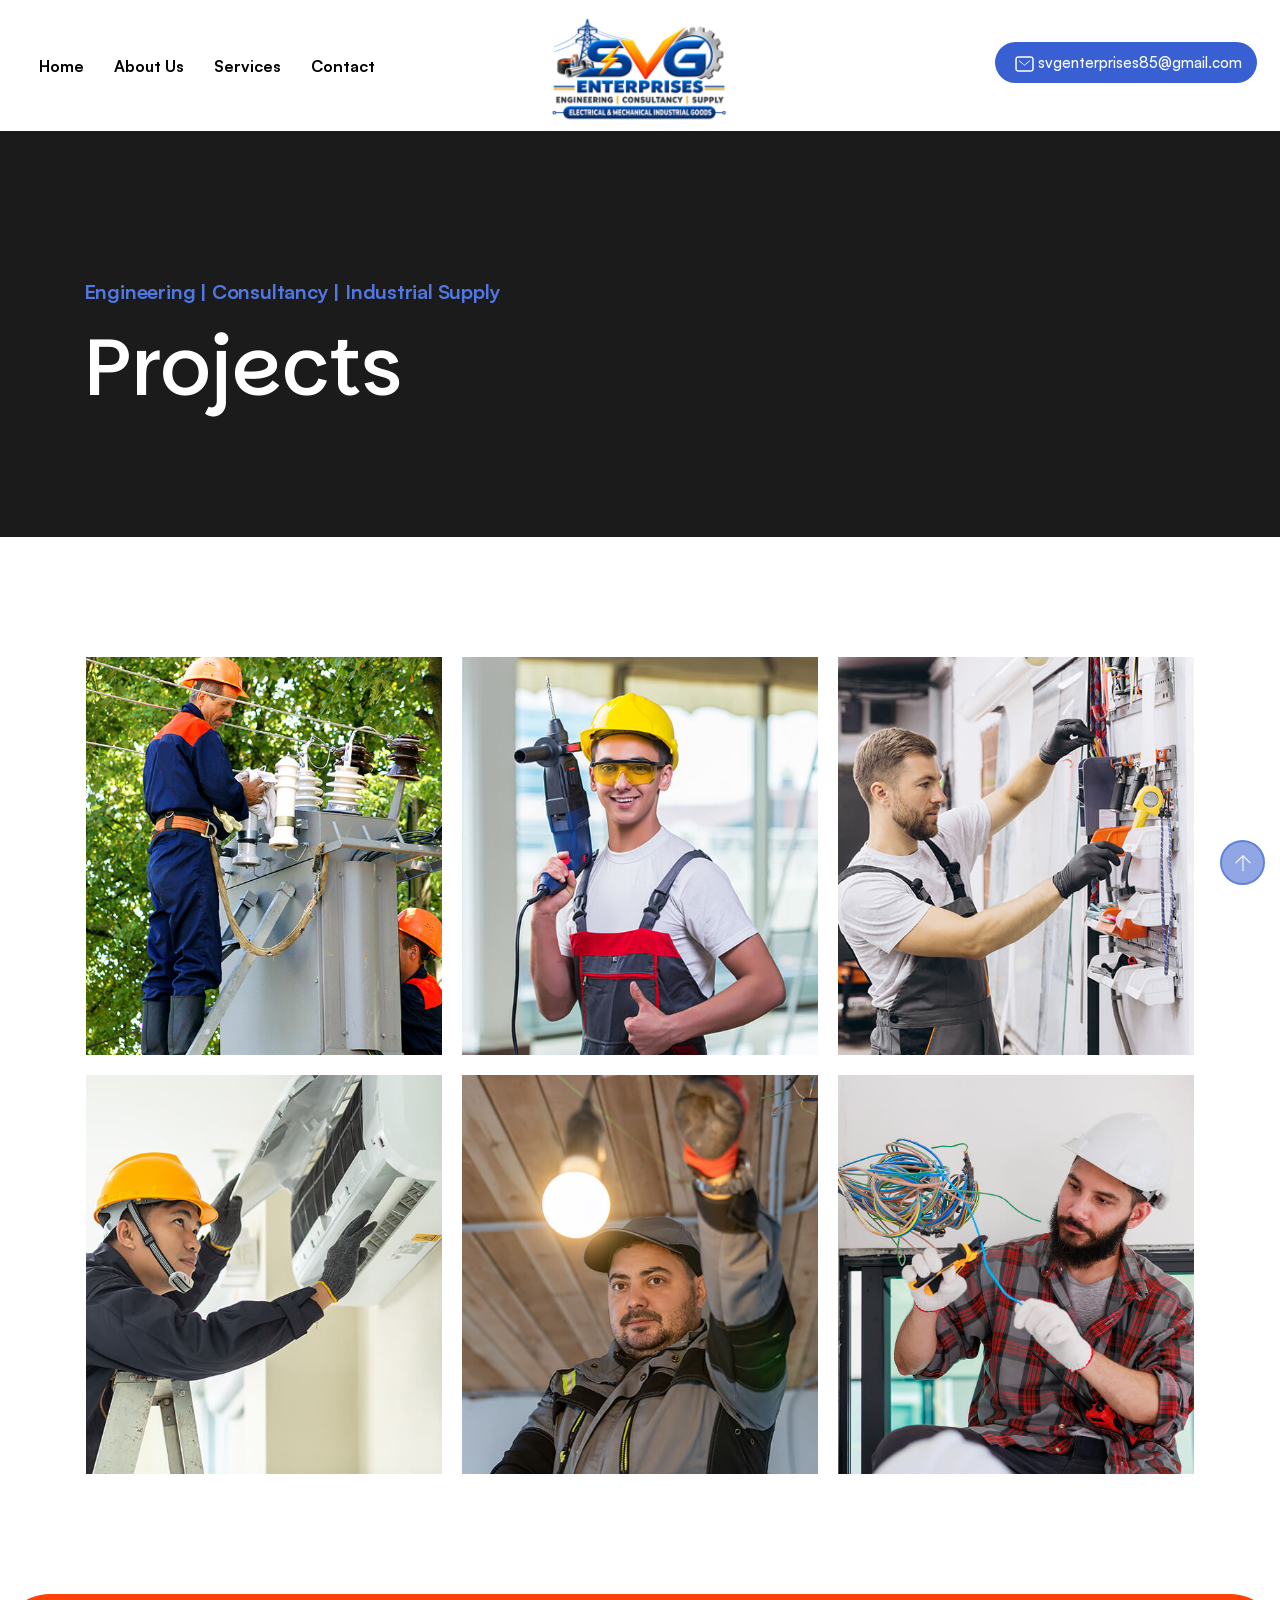
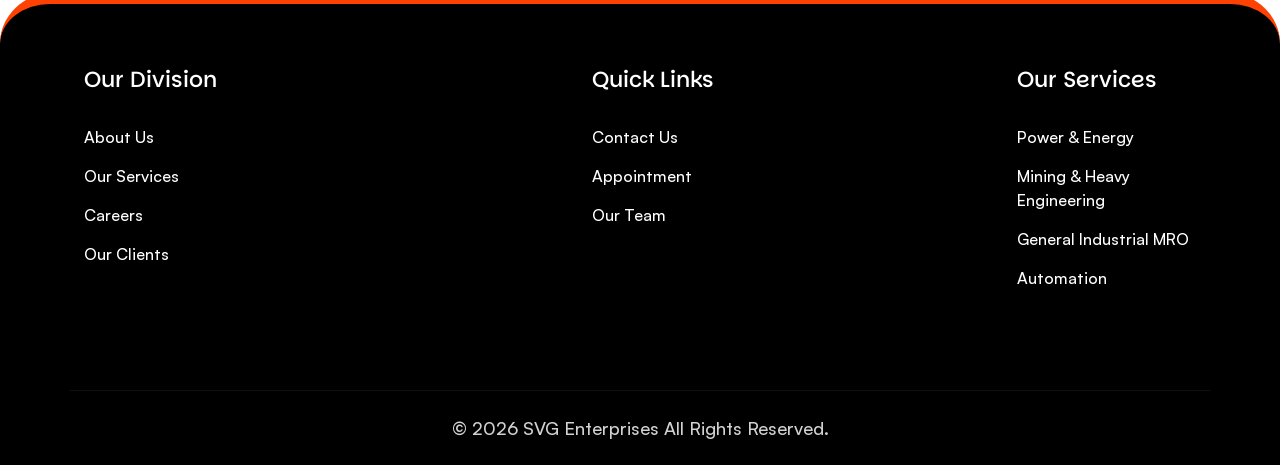
<file: project.html>
<!doctype html>
<html lang="en">
  <head>
    <meta charset="utf-8" />
    <meta http-equiv="X-UA-Compatible" content="IE=edge" />
    <meta name="viewport" content="width=device-width, initial-scale=1" />
    <meta name="author" content="wpOceans" />
    <link rel="shortcut icon" type="image/png" href="assets/images/bolt.png" />

    <title>
      Plumbor - Electrician Services & Electrical Repairs HTML5 Template
    </title>
    <link href="assets/css/themify-icons.css" rel="stylesheet" />
    <link href="assets/css/flaticon_fixaroo.css" rel="stylesheet" />
    <link href="assets/css/bootstrap.min.css" rel="stylesheet" />
    <link href="assets/css/animate.css" rel="stylesheet" />
    <link href="assets/css/owl.carousel.css" rel="stylesheet" />
    <link href="assets/css/owl.theme.css" rel="stylesheet" />
    <link href="assets/css/slick.css" rel="stylesheet" />
    <link href="assets/css/slick-theme.css" rel="stylesheet" />
    <link href="assets/css/swiper.min.css" rel="stylesheet" />
    <link href="assets/css/owl.transitions.css" rel="stylesheet" />
    <link href="assets/css/jquery.fancybox.css" rel="stylesheet" />
    <link href="assets/css/odometer-theme-default.css" rel="stylesheet" />
    <link href="assets/sass/style.css" rel="stylesheet" />
  </head>

  <body>
    <!-- start page-wrapper -->
    <div class="page-wrapper">
      <!-- HEADER -->
      <header id="header">
        <div class="wpo-site-header">
          <nav class="navigation navbar navbar-expand-lg navbar-light">
            <div class="container-fluid">
              <div class="row align-items-center">
                <div class="col-lg-3 col-md-2 col-2 d-lg-none dl-block">
                  <div class="mobail-menu">
                    <button type="button" class="navbar-toggler open-btn">
                      <span class="sr-only">Toggle navigation</span>
                      <span class="icon-bar first-angle"></span>
                      <span class="icon-bar middle-angle"></span>
                      <span class="icon-bar last-angle"></span>
                    </button>
                  </div>
                </div>

                <div class="col-lg-5 col-md-1 col-1">
                  <div
                    id="navbar"
                    class="collapse navbar-collapse navigation-holder"
                  >
                    <button class="menu-close"><i class="ti-close"></i></button>
                    <ul class="nav navbar-nav mb-2 mb-lg-0">
                      <li class="">
                        <a href="index.html">Home</a>
                      </li>
                      <li class="">
                        <a href="about.html">About Us</a>
                      </li>
                      <li class="menu-item-has-children">
                        <a href="#">Services</a>

                        <ul class="sub-menu" style="display: block">
                          <a href="service-single.html">Service</a>

                          <li class="menu-item-has-children active">
                            <a href="#">Projects</a>
                            <ul class="sub-menu">
                              <li><a href="project.html">My project</a></li>
                              <!-- <li>
                                <a href="project-single.html">Team project </a>
                              </li> -->
                            </ul>
                          </li>
                          <li class="menu-item-has-children">
                            <a href="#">Our Team</a>
                            <ul class="sub-menu">
                              <li>
                                <a href="#">Technical procurement</a>
                              </li>
                              <li>
                                <a href="#">Mechanical engineering</a>
                              </li>
                              <li>
                                <a href="#">Electrical & industrial sourcing</a>
                              </li>
                              <li>
                                <a href="#">Supplier development</a>
                              </li>
                              <li>
                                <a href="#">Project procurement</a>
                              </li>
                              <li>
                                <a href="#">Engineering coordination</a>
                              </li>
                              <li><a href="#">Vendor management</a></li>
                            </ul>
                          </li>
                        </ul>
                      </li>

                      <li><a href="contact.html">Contact</a></li>
                    </ul>
                  </div>
                </div>

                <!-- LOGO -->
                <div class="col-lg-2 col-md-5 col-5">
                  <div class="navbar-header">
                    <a class="navbar-brand" href="index.html">
                      <div class="image-wrapper">
                        <img
                          src="assets/images/logo3.png"
                          class="bolt-img-logo"
                          alt="SVG Enterprises logo"
                        />
                        <img
                          src="assets/images/bolt.png"
                          class="bolt"
                          alt="Bolt icon"
                        />
                      </div>
                    </a>
                  </div>
                </div>

                <!-- CONTACT -->
                <div class="col-lg-5 col-md-4 col-4">
                  <div class="header-right mob">
                    <div class="close-form">
                      <a class="theme-btn-s2" href="tel:+919172311319">
                        <i class="flaticon-phone"></i>
                      </a>
                    </div>
                  </div>

                  <div class="header-right desk">
                    <div class="close-form">
                      <a
                        class="theme-btn-s2"
                        href="mailto:svgenterprises85@gmail.com"
                      >
                        <i>
                          <svg
                            xmlns="http://www.w3.org/2000/svg"
                            width="19"
                            height="16"
                            viewBox="0 0 19 16"
                            fill="none"
                          >
                            <path
                              d="M14.7821 15H4.21786C1.66786 15 1 14.7647 1 11.8824L1 4.11765C1 1.23529 1.66786 1 4.21786 1L14.7821 1C17.3321 1 18 1.23529 18 4.11765V11.8824C18 14.7647 17.3321 15 14.7821 15Z"
                              stroke="white"
                              stroke-width="1.5"
                              stroke-miterlimit="10"
                              stroke-linecap="round"
                              stroke-linejoin="round"
                            />

                            <path
                              d="M14.5 5L10.37 8.5C9.34 9.32 9.65 9.32 8.62 8.5L4.5 5"
                              stroke="white"
                              stroke-miterlimit="10"
                              stroke-linecap="round"
                              stroke-linejoin="round"
                            />
                          </svg>
                        </i>

                        <span>svgenterprises85@gmail.com</span>
                      </a>
                    </div>
                  </div>
                </div>
              </div>
            </div>
          </nav>
        </div>
      </header>

      <!-- start of breadcumb -->

      <div class="breadcumb-area">
        <div class="container">
          <div class="row">
            <div class="col-12">
              <div class="breadcumb-wrap">
                <h2>Engineering | Consultancy | Industrial Supply</h2>

                <h3>projects</h3>
              </div>
            </div>
          </div>
        </div>
      </div>

      <!-- end of breadcumb-->

      <!-- start wpo-project-section -->
      <section class="wpo-project-section-s2 section-padding">
        <div class="wpo-project-wrap">
          <div class="container">
            <!-- <div class="row">
                        <div class="col-lg-4"> -->
            <div class="project-wrap">
              <div class="project-items">
                <div class="project-image">
                  <img src="assets/images/project/5.jpg" alt="" />
                  <div class="project-text">
                    <h3>
                      <a href="project-single.html">Power Grid Expansion</a>
                    </h3>
                  </div>
                </div>
              </div>
              <div class="project-items">
                <div class="project-image">
                  <img src="assets/images/project/9.jpg" alt="" />
                  <div class="project-text">
                    <h3><a href="project-single.html">House Maintenance</a></h3>
                  </div>
                </div>
              </div>
              <div class="project-items">
                <div class="project-image">
                  <img src="assets/images/project/6.jpg" alt="" />
                  <div class="project-text">
                    <h3>
                      <a href="project-single.html">Electric Panel Repair</a>
                    </h3>
                  </div>
                </div>
              </div>
              <div class="project-items">
                <div class="project-image">
                  <img src="assets/images/project/7.jpg" alt="" />
                  <div class="project-text">
                    <h3>
                      <a href="project-single.html">Air Conditioning repair</a>
                    </h3>
                  </div>
                </div>
              </div>
              <div class="project-items">
                <div class="project-image">
                  <img src="assets/images/project/8.jpg" alt="" />
                  <div class="project-text">
                    <h3>
                      <a href="project-single.html">Lighting Up Lives repair</a>
                    </h3>
                  </div>
                </div>
              </div>
              <div class="project-items">
                <div class="project-image">
                  <img src="assets/images/project/2.jpg" alt="" />
                  <div class="project-text">
                    <h3><a href="project-single.html">Renovation Wiring</a></h3>
                  </div>
                </div>
              </div>
            </div>
            <!-- </div>
                    </div> -->
          </div>
        </div>
      </section>
      <!-- end of wpo-project-section -->

      <!-- FOOTER -->
      <footer class="footer-common footer-section-s1">
        <div class="container">
          <div class="footer">
            <!-- FOOTER COLUMN 1 -->
            <div class="item fade_bottom">
              <h2 class="title">Our Division</h2>

              <ul>
                <li>
                  <a href="about.html">About Us</a>
                </li>

                <li>
                  <a href="service-single.html">Our Services</a>
                </li>

                <li>
                  <a href="service-single.html">Careers</a>
                </li>

                <li>
                  <a href="service-single.html">Our Clients</a>
                </li>
              </ul>
            </div>

            <!-- FOOTER COLUMN 2 -->
            <div class="item fade_bottom">
              <h2 class="title">Quick Links</h2>

              <ul>
                <li>
                  <a href="contact.html">Contact Us</a>
                </li>

                <li>
                  <a href="appoinment.html">Appointment</a>
                </li>

                <li>
                  <a href="appoinment.html">Our Team</a>
                </li>
              </ul>
            </div>

            <!-- FOOTER COLUMN 3 -->
            <div class="item fade_bottom">
              <h2 class="title">Our Services</h2>

              <ul>
                <li>
                  <a href="service-single.html">Power & Energy</a>
                </li>

                <li>
                  <a href="service-single.html">Mining & Heavy Engineering</a>
                </li>

                <li>
                  <a href="service-single.html">General Industrial MRO</a>
                </li>

                <li>
                  <a href="service-single.html">Automation</a>
                </li>
              </ul>
            </div>
          </div>
        </div>

        <!-- COPYRIGHT -->
        <div class="footer-lower">
          <div class="container">
            <div class="lower-footer-wrap">
              <div class="row align-items-center">
                <div class="col-lg-12 col-12">
                  <p class="copyright text-center">
                    &copy; 2026
                    <a href="index.html">SVG Enterprises</a>
                    All rights reserved.
                  </p>
                </div>
              </div>
            </div>
          </div>
        </div>
      </footer>
    </div>
    <!-- end of page-wrapper -->

    <!-- All JavaScript files
    ================================================== -->
    <script src="assets/js/jquery.min.js"></script>
    <script src="assets/js/bootstrap.bundle.min.js"></script>
    <!-- Plugins for this template -->
    <script src="assets/js/modernizr.custom.js"></script>
    <script src="assets/js/jquery-plugin-collection.js"></script>
    <!-- Custom script for this template -->
    <script src="assets/js/gsap-script.js"></script>
    <script src="assets/js/script.js"></script>
  </body>
</html>
</file>
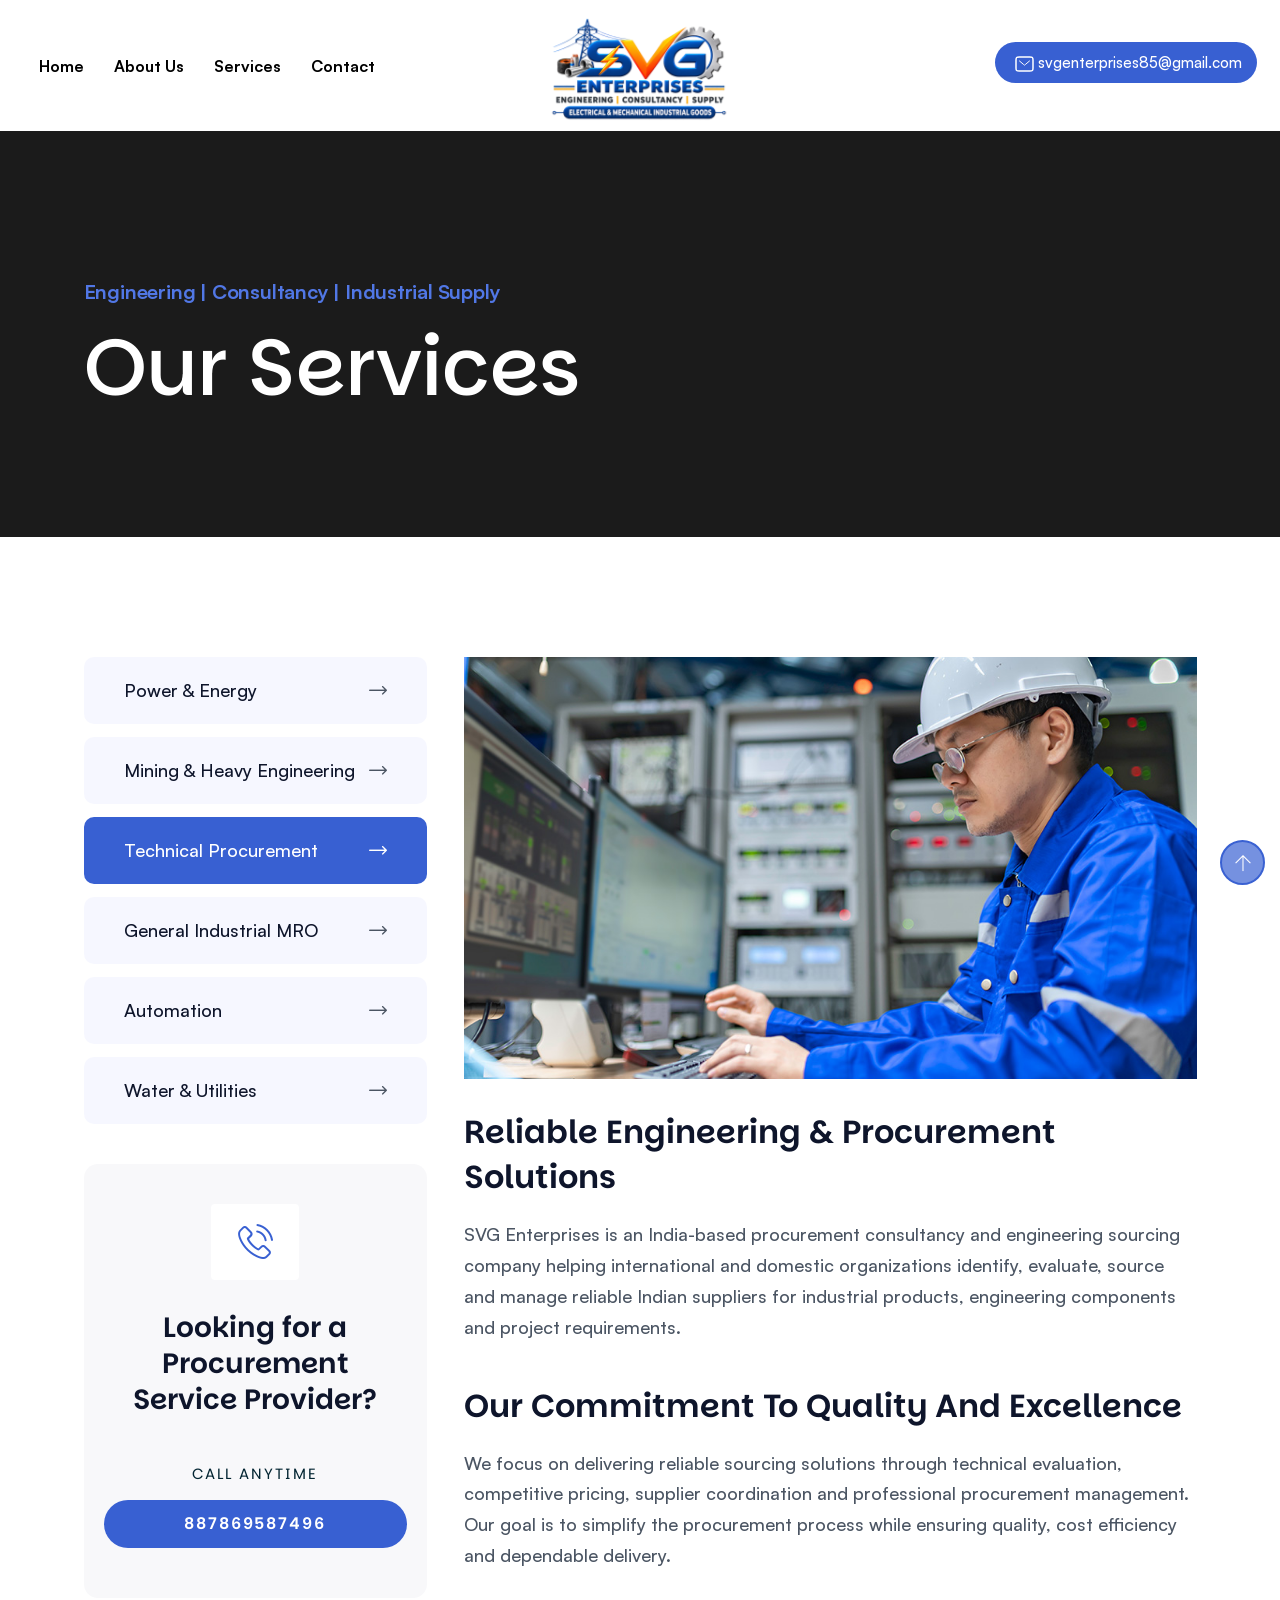
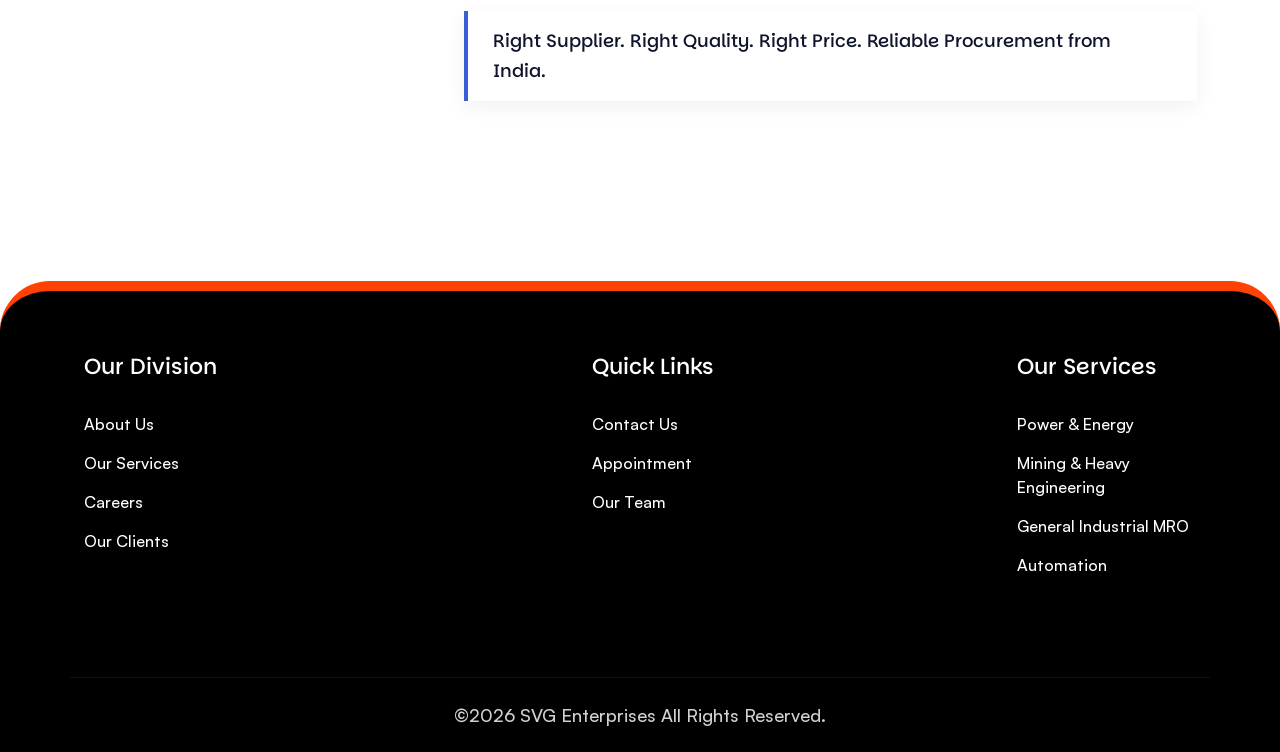
<file: service-single.html>
<!doctype html>
<html lang="en">
  <head>
    <meta charset="utf-8" />
    <meta http-equiv="X-UA-Compatible" content="IE=edge" />
    <meta name="viewport" content="width=device-width, initial-scale=1" />
    <meta name="author" content="SVG Enterprises" />

    <link rel="shortcut icon" type="image/png" href="assets/images/bolt.png" />

    <title>
      SVG Enterprises - Engineering | Consultancy | Industrial Supply
    </title>

    <link href="assets/css/themify-icons.css" rel="stylesheet" />
    <link href="assets/css/flaticon_fixaroo.css" rel="stylesheet" />
    <link href="assets/css/bootstrap.min.css" rel="stylesheet" />
    <link href="assets/css/animate.css" rel="stylesheet" />
    <link href="assets/css/owl.carousel.css" rel="stylesheet" />
    <link href="assets/css/owl.theme.css" rel="stylesheet" />
    <link href="assets/css/slick.css" rel="stylesheet" />
    <link href="assets/css/slick-theme.css" rel="stylesheet" />
    <link href="assets/css/swiper.min.css" rel="stylesheet" />
    <link href="assets/css/owl.transitions.css" rel="stylesheet" />
    <link href="assets/css/jquery.fancybox.css" rel="stylesheet" />
    <link href="assets/css/odometer-theme-default.css" rel="stylesheet" />
    <link href="assets/sass/style.css" rel="stylesheet" />
  </head>

  <body>
    <!-- start page-wrapper -->
    <div class="page-wrapper">
      <!-- start preloader -->
      <div class="preloader">
        <div class="vertical-centered-box">
          <div class="content">
            <div class="loader-circle"></div>
            <div class="loader-line-mask">
              <div class="loader-line"></div>
            </div>
            <img src="assets/images/logo3.png" alt="SVG Enterprises" />
          </div>
        </div>
      </div>
      <!-- end preloader -->

      <!-- Start header -->
      <header id="header">
        <div class="wpo-site-header">
          <nav class="navigation navbar navbar-expand-lg navbar-light">
            <div class="container-fluid">
              <div class="row align-items-center">
                <div class="col-lg-3 col-md-2 col-2 d-lg-none dl-block">
                  <div class="mobail-menu">
                    <button type="button" class="navbar-toggler open-btn">
                      <span class="sr-only">Toggle navigation</span>
                      <span class="icon-bar first-angle"></span>
                      <span class="icon-bar middle-angle"></span>
                      <span class="icon-bar last-angle"></span>
                    </button>
                  </div>
                </div>

                <div class="col-lg-5 col-md-1 col-1">
                  <div
                    id="navbar"
                    class="collapse navbar-collapse navigation-holder"
                  >
                    <button class="menu-close"><i class="ti-close"></i></button>
                    <ul class="nav navbar-nav mb-2 mb-lg-0">
                      <li class="">
                        <a href="index.html">Home</a>
                      </li>
                      <li class="">
                        <a href="about.html">About Us</a>
                      </li>
                      <li class="menu-item-has-children">
                        <a href="#">Services</a>

                        <ul class="sub-menu">
                          <li class="active">
                            <a href="service-single.html">Service</a>
                          </li>

                          <li class="menu-item-has-children">
                            <a href="#">Projects</a>
                            <ul class="sub-menu">
                              <li><a href="project.html">My project</a></li>
                              <!-- <li>
                                <a href="project-single.html">Team project </a>
                              </li> -->
                            </ul>
                          </li>
                          <li class="menu-item-has-children">
                            <a href="#">Our Team</a>
                            <ul class="sub-menu">
                              <li>
                                <a href="#">Technical procurement</a>
                              </li>
                              <li>
                                <a href="#">Mechanical engineering</a>
                              </li>
                              <li>
                                <a href="#">Electrical & industrial sourcing</a>
                              </li>
                              <li>
                                <a href="#">Supplier development</a>
                              </li>
                              <li>
                                <a href="#">Project procurement</a>
                              </li>
                              <li>
                                <a href="#">Engineering coordination</a>
                              </li>
                              <li><a href="#">Vendor management</a></li>
                            </ul>
                          </li>
                        </ul>
                      </li>

                      <li><a href="contact.html">Contact</a></li>
                    </ul>
                  </div>
                  <!-- end of nav-collapse -->
                </div>

                <div class="col-lg-2 col-md-5 col-5">
                  <div class="navbar-header">
                    <a class="navbar-brand" href="index.html">
                      <div class="image-wrapper">
                        <img
                          src="assets/images/logo3.png"
                          class="bolt-img-logo"
                          alt="SVG Enterprises Logo"
                        />
                        <img
                          src="assets/images/bolt.png"
                          class="bolt"
                          alt="Bolt Icon"
                        />
                      </div>
                    </a>
                  </div>
                </div>

                <div class="col-lg-5 col-md-4 col-4">
                  <div class="header-right mob">
                    <div class="close-form">
                      <a class="theme-btn-s2" href="tel:887869587496">
                        <i class="flaticon-phone"></i>
                      </a>
                    </div>
                  </div>

                  <div class="header-right desk">
                    <div class="close-form">
                      <a
                        class="theme-btn-s2"
                        href="mailto:svgenterprises85@gmail.com"
                      >
                        <i>
                          <svg
                            xmlns="http://www.w3.org/2000/svg"
                            width="19"
                            height="16"
                            viewBox="0 0 19 16"
                            fill="none"
                          >
                            <path
                              d="M14.7821 15H4.21786C1.66786 15 1 14.7647 1 11.8824L1 4.11765C1 1.23529 1.66786 1 4.21786 1L14.7821 1C17.3321 1 18 1.23529 18 4.11765V11.8824C18 14.7647 17.3321 15 14.7821 15Z"
                              stroke="white"
                              stroke-width="1.5"
                              stroke-miterlimit="10"
                              stroke-linecap="round"
                              stroke-linejoin="round"
                            />

                            <path
                              d="M14.5 5L10.37 8.5C9.34 9.32 9.65 9.32 8.62 8.5L4.5 5"
                              stroke="white"
                              stroke-miterlimit="10"
                              stroke-linecap="round"
                              stroke-linejoin="round"
                            />
                          </svg>
                        </i>

                        <span>svgenterprises85@gmail.com</span>
                      </a>
                    </div>
                  </div>
                </div>
              </div>
            </div>
            <!-- end of container -->
          </nav>
        </div>
      </header>
      <!-- end of header -->

      <!-- start of breadcumb -->
      <div class="breadcumb-area">
        <div class="container">
          <div class="row">
            <div class="col-12">
              <div class="breadcumb-wrap">
                <h2>Engineering | Consultancy | Industrial Supply</h2>

                <h3>Our Services</h3>
              </div>
            </div>
          </div>
        </div>
      </div>
      <!-- end of breadcumb -->

      <!-- start of service-single-page -->
      <section class="service-single-page section-padding">
        <div class="container">
          <div class="row">
            <!-- Main Service Content -->
            <div class="col-lg-8 col-12 order-lg-2">
              <div class="service-single-wrap">
                <div class="title-image">
                  <img
                    src="assets/images/service-single/img-1.jpg"
                    alt="Engineering and Procurement Services"
                  />
                </div>

                <h2>Reliable Engineering & Procurement Solutions</h2>

                <p>
                  SVG Enterprises is an India-based procurement consultancy and
                  engineering sourcing company helping international and
                  domestic organizations identify, evaluate, source and manage
                  reliable Indian suppliers for industrial products, engineering
                  components and project requirements.
                </p>

                <h2>Our Commitment to Quality and Excellence</h2>

                <p>
                  We focus on delivering reliable sourcing solutions through
                  technical evaluation, competitive pricing, supplier
                  coordination and professional procurement management. Our goal
                  is to simplify the procurement process while ensuring quality,
                  cost efficiency and dependable delivery.
                </p>

                <h3 class="quate">
                  Right Supplier. Right Quality. Right Price. Reliable
                  Procurement from India.
                </h3>
              </div>
            </div>

            <!-- Service Sidebar -->
            <div class="col-lg-4 col-12 order-lg-1">
              <div class="service-sidebar">
                <div class="service-catagory">
                  <ul>
                    <li>
                      <a href="service-single.html"> Power & Energy </a>
                    </li>

                    <li>
                      <a href="service-single.html">
                        Mining & Heavy Engineering
                      </a>
                    </li>

                    <li>
                      <a href="service-single.html" class="active">
                        Technical Procurement
                      </a>
                    </li>

                    <li>
                      <a href="service-single.html"> General Industrial MRO </a>
                    </li>

                    <li>
                      <a href="service-single.html"> Automation </a>
                    </li>

                    <li>
                      <a href="service-single.html"> Water & Utilities </a>
                    </li>
                  </ul>
                </div>

                <div class="service-info">
                  <div class="icon">
                    <i class="flaticon-phone-call"></i>
                  </div>

                  <h2>Looking for a Procurement Service Provider?</h2>

                  <span>Call anytime</span>

                  <a href="tel:887869587496" class="num">
                    <span>887869587496</span>
                  </a>
                </div>
              </div>
            </div>
          </div>
        </div>
      </section>
      <!-- end of service-single-page -->

      <!-- Start footer -->
      <footer class="footer-common footer-section-s1">
        <div class="container">
          <div class="footer">
            <div class="item fade_bottom">
              <h2 class="title">Our Division</h2>

              <ul>
                <li><a href="about.html">About Us</a></li>
                <li><a href="service-single.html">Our Services</a></li>
                <li><a href="service-single.html">Careers</a></li>
                <li><a href="service-single.html">Our Clients</a></li>
              </ul>
            </div>

            <div class="item fade_bottom">
              <h2 class="title">Quick Links</h2>

              <ul>
                <li><a href="contact.html">Contact Us</a></li>
                <li><a href="appoinment.html">Appointment</a></li>
                <li><a href="about.html">Our Team</a></li>
              </ul>
            </div>

            <div class="item fade_bottom">
              <h2 class="title">Our Services</h2>

              <ul>
                <li><a href="service-single.html">Power & Energy</a></li>
                <li>
                  <a href="service-single.html">Mining & Heavy Engineering</a>
                </li>
                <li>
                  <a href="service-single.html">General Industrial MRO</a>
                </li>
                <li><a href="service-single.html">Automation</a></li>
              </ul>
            </div>
          </div>
        </div>

        <div class="footer-lower">
          <div class="container">
            <div class="lower-footer-wrap">
              <div class="row align-items-center">
                <div class="col-lg-12 col-12">
                  <p class="copyright text-center">
                    &copy;2026
                    <a href="index.html">SVG Enterprises</a>
                    All rights reserved.
                  </p>
                </div>
              </div>
            </div>
          </div>
        </div>
      </footer>
      <!-- end footer -->
    </div>

    <!-- All JavaScript files
    ================================================== -->
    <script src="assets/js/jquery.min.js"></script>
    <script src="assets/js/bootstrap.bundle.min.js"></script>
    <!-- Plugins for this template -->
    <script src="assets/js/modernizr.custom.js"></script>
    <script src="assets/js/jquery-plugin-collection.js"></script>
    <!-- Custom script for this template -->
    <script src="assets/js/gsap-script.js"></script>
    <script src="assets/js/script.js"></script>
  </body>
</html>
</file>
<file: assets/css/themify-icons.css>
@font-face {
	font-family: 'themify';
	src:url('../fonts/themify9f24.eot?-fvbane');
	src:url('../fonts/themifyd41d.eot?#iefix-fvbane') format('embedded-opentype'),
		url('../fonts/themify9f24.woff?-fvbane') format('woff'),
		url('../fonts/themify9f24.ttf?-fvbane') format('truetype'),
		url('../fonts/themify9f24.svg?-fvbane#themify') format('svg');
	font-weight: normal;
	font-style: normal;
}

[class^="ti-"], [class*=" ti-"] {
	font-family: 'themify';
	speak: none;
	font-style: normal;
	font-weight: normal;
	font-variant: normal;
	text-transform: none;
	line-height: 1;

	/* Better Font Rendering =========== */
	-webkit-font-smoothing: antialiased;
	-moz-osx-font-smoothing: grayscale;
}

.ti-wand:before {
	content: "\e600";
}
.ti-volume:before {
	content: "\e601";
}
.ti-user:before {
	content: "\e602";
}
.ti-unlock:before {
	content: "\e603";
}
.ti-unlink:before {
	content: "\e604";
}
.ti-trash:before {
	content: "\e605";
}
.ti-thought:before {
	content: "\e606";
}
.ti-target:before {
	content: "\e607";
}
.ti-tag:before {
	content: "\e608";
}
.ti-tablet:before {
	content: "\e609";
}
.ti-star:before {
	content: "\e60a";
}
.ti-spray:before {
	content: "\e60b";
}
.ti-signal:before {
	content: "\e60c";
}
.ti-shopping-cart:before {
	content: "\e60d";
}
.ti-shopping-cart-full:before {
	content: "\e60e";
}
.ti-settings:before {
	content: "\e60f";
}
.ti-search:before {
	content: "\e610";
}
.ti-zoom-in:before {
	content: "\e611";
}
.ti-zoom-out:before {
	content: "\e612";
}
.ti-cut:before {
	content: "\e613";
}
.ti-ruler:before {
	content: "\e614";
}
.ti-ruler-pencil:before {
	content: "\e615";
}
.ti-ruler-alt:before {
	content: "\e616";
}
.ti-bookmark:before {
	content: "\e617";
}
.ti-bookmark-alt:before {
	content: "\e618";
}
.ti-reload:before {
	content: "\e619";
}
.ti-plus:before {
	content: "\e61a";
}
.ti-pin:before {
	content: "\e61b";
}
.ti-pencil:before {
	content: "\e61c";
}
.ti-pencil-alt:before {
	content: "\e61d";
}
.ti-paint-roller:before {
	content: "\e61e";
}
.ti-paint-bucket:before {
	content: "\e61f";
}
.ti-na:before {
	content: "\e620";
}
.ti-mobile:before {
	content: "\e621";
}
.ti-minus:before {
	content: "\e622";
}
.ti-medall:before {
	content: "\e623";
}
.ti-medall-alt:before {
	content: "\e624";
}
.ti-marker:before {
	content: "\e625";
}
.ti-marker-alt:before {
	content: "\e626";
}
.ti-arrow-up:before {
	content: "\e627";
}
.ti-arrow-right:before {
	content: "\e628";
}
.ti-arrow-left:before {
	content: "\e629";
}
.ti-arrow-down:before {
	content: "\e62a";
}
.ti-lock:before {
	content: "\e62b";
}
.ti-location-arrow:before {
	content: "\e62c";
}
.ti-link:before {
	content: "\e62d";
}
.ti-layout:before {
	content: "\e62e";
}
.ti-layers:before {
	content: "\e62f";
}
.ti-layers-alt:before {
	content: "\e630";
}
.ti-key:before {
	content: "\e631";
}
.ti-import:before {
	content: "\e632";
}
.ti-image:before {
	content: "\e633";
}
.ti-heart:before {
	content: "\e634";
}
.ti-heart-broken:before {
	content: "\e635";
}
.ti-hand-stop:before {
	content: "\e636";
}
.ti-hand-open:before {
	content: "\e637";
}
.ti-hand-drag:before {
	content: "\e638";
}
.ti-folder:before {
	content: "\e639";
}
.ti-flag:before {
	content: "\e63a";
}
.ti-flag-alt:before {
	content: "\e63b";
}
.ti-flag-alt-2:before {
	content: "\e63c";
}
.ti-eye:before {
	content: "\e63d";
}
.ti-export:before {
	content: "\e63e";
}
.ti-exchange-vertical:before {
	content: "\e63f";
}
.ti-desktop:before {
	content: "\e640";
}
.ti-cup:before {
	content: "\e641";
}
.ti-crown:before {
	content: "\e642";
}
.ti-comments:before {
	content: "\e643";
}
.ti-comment:before {
	content: "\e644";
}
.ti-comment-alt:before {
	content: "\e645";
}
.ti-close:before {
	content: "\e646";
}
.ti-clip:before {
	content: "\e647";
}
.ti-angle-up:before {
	content: "\e648";
}
.ti-angle-right:before {
	content: "\e649";
}
.ti-angle-left:before {
	content: "\e64a";
}
.ti-angle-down:before {
	content: "\e64b";
}
.ti-check:before {
	content: "\e64c";
}
.ti-check-box:before {
	content: "\e64d";
}
.ti-camera:before {
	content: "\e64e";
}
.ti-announcement:before {
	content: "\e64f";
}
.ti-brush:before {
	content: "\e650";
}
.ti-briefcase:before {
	content: "\e651";
}
.ti-bolt:before {
	content: "\e652";
}
.ti-bolt-alt:before {
	content: "\e653";
}
.ti-blackboard:before {
	content: "\e654";
}
.ti-bag:before {
	content: "\e655";
}
.ti-move:before {
	content: "\e656";
}
.ti-arrows-vertical:before {
	content: "\e657";
}
.ti-arrows-horizontal:before {
	content: "\e658";
}
.ti-fullscreen:before {
	content: "\e659";
}
.ti-arrow-top-right:before {
	content: "\e65a";
}
.ti-arrow-top-left:before {
	content: "\e65b";
}
.ti-arrow-circle-up:before {
	content: "\e65c";
}
.ti-arrow-circle-right:before {
	content: "\e65d";
}
.ti-arrow-circle-left:before {
	content: "\e65e";
}
.ti-arrow-circle-down:before {
	content: "\e65f";
}
.ti-angle-double-up:before {
	content: "\e660";
}
.ti-angle-double-right:before {
	content: "\e661";
}
.ti-angle-double-left:before {
	content: "\e662";
}
.ti-angle-double-down:before {
	content: "\e663";
}
.ti-zip:before {
	content: "\e664";
}
.ti-world:before {
	content: "\e665";
}
.ti-wheelchair:before {
	content: "\e666";
}
.ti-view-list:before {
	content: "\e667";
}
.ti-view-list-alt:before {
	content: "\e668";
}
.ti-view-grid:before {
	content: "\e669";
}
.ti-uppercase:before {
	content: "\e66a";
}
.ti-upload:before {
	content: "\e66b";
}
.ti-underline:before {
	content: "\e66c";
}
.ti-truck:before {
	content: "\e66d";
}
.ti-timer:before {
	content: "\e66e";
}
.ti-ticket:before {
	content: "\e66f";
}
.ti-thumb-up:before {
	content: "\e670";
}
.ti-thumb-down:before {
	content: "\e671";
}
.ti-text:before {
	content: "\e672";
}
.ti-stats-up:before {
	content: "\e673";
}
.ti-stats-down:before {
	content: "\e674";
}
.ti-split-v:before {
	content: "\e675";
}
.ti-split-h:before {
	content: "\e676";
}
.ti-smallcap:before {
	content: "\e677";
}
.ti-shine:before {
	content: "\e678";
}
.ti-shift-right:before {
	content: "\e679";
}
.ti-shift-left:before {
	content: "\e67a";
}
.ti-shield:before {
	content: "\e67b";
}
.ti-notepad:before {
	content: "\e67c";
}
.ti-server:before {
	content: "\e67d";
}
.ti-quote-right:before {
	content: "\e67e";
}
.ti-quote-left:before {
	content: "\e67f";
}
.ti-pulse:before {
	content: "\e680";
}
.ti-printer:before {
	content: "\e681";
}
.ti-power-off:before {
	content: "\e682";
}
.ti-plug:before {
	content: "\e683";
}
.ti-pie-chart:before {
	content: "\e684";
}
.ti-paragraph:before {
	content: "\e685";
}
.ti-panel:before {
	content: "\e686";
}
.ti-package:before {
	content: "\e687";
}
.ti-music:before {
	content: "\e688";
}
.ti-music-alt:before {
	content: "\e689";
}
.ti-mouse:before {
	content: "\e68a";
}
.ti-mouse-alt:before {
	content: "\e68b";
}
.ti-money:before {
	content: "\e68c";
}
.ti-microphone:before {
	content: "\e68d";
}
.ti-menu:before {
	content: "\e68e";
}
.ti-menu-alt:before {
	content: "\e68f";
}
.ti-map:before {
	content: "\e690";
}
.ti-map-alt:before {
	content: "\e691";
}
.ti-loop:before {
	content: "\e692";
}
.ti-location-pin:before {
	content: "\e693";
}
.ti-list:before {
	content: "\e694";
}
.ti-light-bulb:before {
	content: "\e695";
}
.ti-Italic:before {
	content: "\e696";
}
.ti-info:before {
	content: "\e697";
}
.ti-infinite:before {
	content: "\e698";
}
.ti-id-badge:before {
	content: "\e699";
}
.ti-hummer:before {
	content: "\e69a";
}
.ti-home:before {
	content: "\e69b";
}
.ti-help:before {
	content: "\e69c";
}
.ti-headphone:before {
	content: "\e69d";
}
.ti-harddrives:before {
	content: "\e69e";
}
.ti-harddrive:before {
	content: "\e69f";
}
.ti-gift:before {
	content: "\e6a0";
}
.ti-game:before {
	content: "\e6a1";
}
.ti-filter:before {
	content: "\e6a2";
}
.ti-files:before {
	content: "\e6a3";
}
.ti-file:before {
	content: "\e6a4";
}
.ti-eraser:before {
	content: "\e6a5";
}
.ti-envelope:before {
	content: "\e6a6";
}
.ti-download:before {
	content: "\e6a7";
}
.ti-direction:before {
	content: "\e6a8";
}
.ti-direction-alt:before {
	content: "\e6a9";
}
.ti-dashboard:before {
	content: "\e6aa";
}
.ti-control-stop:before {
	content: "\e6ab";
}
.ti-control-shuffle:before {
	content: "\e6ac";
}
.ti-control-play:before {
	content: "\e6ad";
}
.ti-control-pause:before {
	content: "\e6ae";
}
.ti-control-forward:before {
	content: "\e6af";
}
.ti-control-backward:before {
	content: "\e6b0";
}
.ti-cloud:before {
	content: "\e6b1";
}
.ti-cloud-up:before {
	content: "\e6b2";
}
.ti-cloud-down:before {
	content: "\e6b3";
}
.ti-clipboard:before {
	content: "\e6b4";
}
.ti-car:before {
	content: "\e6b5";
}
.ti-calendar:before {
	content: "\e6b6";
}
.ti-book:before {
	content: "\e6b7";
}
.ti-bell:before {
	content: "\e6b8";
}
.ti-basketball:before {
	content: "\e6b9";
}
.ti-bar-chart:before {
	content: "\e6ba";
}
.ti-bar-chart-alt:before {
	content: "\e6bb";
}
.ti-back-right:before {
	content: "\e6bc";
}
.ti-back-left:before {
	content: "\e6bd";
}
.ti-arrows-corner:before {
	content: "\e6be";
}
.ti-archive:before {
	content: "\e6bf";
}
.ti-anchor:before {
	content: "\e6c0";
}
.ti-align-right:before {
	content: "\e6c1";
}
.ti-align-left:before {
	content: "\e6c2";
}
.ti-align-justify:before {
	content: "\e6c3";
}
.ti-align-center:before {
	content: "\e6c4";
}
.ti-alert:before {
	content: "\e6c5";
}
.ti-alarm-clock:before {
	content: "\e6c6";
}
.ti-agenda:before {
	content: "\e6c7";
}
.ti-write:before {
	content: "\e6c8";
}
.ti-window:before {
	content: "\e6c9";
}
.ti-widgetized:before {
	content: "\e6ca";
}
.ti-widget:before {
	content: "\e6cb";
}
.ti-widget-alt:before {
	content: "\e6cc";
}
.ti-wallet:before {
	content: "\e6cd";
}
.ti-video-clapper:before {
	content: "\e6ce";
}
.ti-video-camera:before {
	content: "\e6cf";
}
.ti-vector:before {
	content: "\e6d0";
}
.ti-themify-logo:before {
	content: "\e6d1";
}
.ti-themify-favicon:before {
	content: "\e6d2";
}
.ti-themify-favicon-alt:before {
	content: "\e6d3";
}
.ti-support:before {
	content: "\e6d4";
}
.ti-stamp:before {
	content: "\e6d5";
}
.ti-split-v-alt:before {
	content: "\e6d6";
}
.ti-slice:before {
	content: "\e6d7";
}
.ti-shortcode:before {
	content: "\e6d8";
}
.ti-shift-right-alt:before {
	content: "\e6d9";
}
.ti-shift-left-alt:before {
	content: "\e6da";
}
.ti-ruler-alt-2:before {
	content: "\e6db";
}
.ti-receipt:before {
	content: "\e6dc";
}
.ti-pin2:before {
	content: "\e6dd";
}
.ti-pin-alt:before {
	content: "\e6de";
}
.ti-pencil-alt2:before {
	content: "\e6df";
}
.ti-palette:before {
	content: "\e6e0";
}
.ti-more:before {
	content: "\e6e1";
}
.ti-more-alt:before {
	content: "\e6e2";
}
.ti-microphone-alt:before {
	content: "\e6e3";
}
.ti-magnet:before {
	content: "\e6e4";
}
.ti-line-double:before {
	content: "\e6e5";
}
.ti-line-dotted:before {
	content: "\e6e6";
}
.ti-line-dashed:before {
	content: "\e6e7";
}
.ti-layout-width-full:before {
	content: "\e6e8";
}
.ti-layout-width-default:before {
	content: "\e6e9";
}
.ti-layout-width-default-alt:before {
	content: "\e6ea";
}
.ti-layout-tab:before {
	content: "\e6eb";
}
.ti-layout-tab-window:before {
	content: "\e6ec";
}
.ti-layout-tab-v:before {
	content: "\e6ed";
}
.ti-layout-tab-min:before {
	content: "\e6ee";
}
.ti-layout-slider:before {
	content: "\e6ef";
}
.ti-layout-slider-alt:before {
	content: "\e6f0";
}
.ti-layout-sidebar-right:before {
	content: "\e6f1";
}
.ti-layout-sidebar-none:before {
	content: "\e6f2";
}
.ti-layout-sidebar-left:before {
	content: "\e6f3";
}
.ti-layout-placeholder:before {
	content: "\e6f4";
}
.ti-layout-menu:before {
	content: "\e6f5";
}
.ti-layout-menu-v:before {
	content: "\e6f6";
}
.ti-layout-menu-separated:before {
	content: "\e6f7";
}
.ti-layout-menu-full:before {
	content: "\e6f8";
}
.ti-layout-media-right-alt:before {
	content: "\e6f9";
}
.ti-layout-media-right:before {
	content: "\e6fa";
}
.ti-layout-media-overlay:before {
	content: "\e6fb";
}
.ti-layout-media-overlay-alt:before {
	content: "\e6fc";
}
.ti-layout-media-overlay-alt-2:before {
	content: "\e6fd";
}
.ti-layout-media-left-alt:before {
	content: "\e6fe";
}
.ti-layout-media-left:before {
	content: "\e6ff";
}
.ti-layout-media-center-alt:before {
	content: "\e700";
}
.ti-layout-media-center:before {
	content: "\e701";
}
.ti-layout-list-thumb:before {
	content: "\e702";
}
.ti-layout-list-thumb-alt:before {
	content: "\e703";
}
.ti-layout-list-post:before {
	content: "\e704";
}
.ti-layout-list-large-image:before {
	content: "\e705";
}
.ti-layout-line-solid:before {
	content: "\e706";
}
.ti-layout-grid4:before {
	content: "\e707";
}
.ti-layout-grid3:before {
	content: "\e708";
}
.ti-layout-grid2:before {
	content: "\e709";
}
.ti-layout-grid2-thumb:before {
	content: "\e70a";
}
.ti-layout-cta-right:before {
	content: "\e70b";
}
.ti-layout-cta-left:before {
	content: "\e70c";
}
.ti-layout-cta-center:before {
	content: "\e70d";
}
.ti-layout-cta-btn-right:before {
	content: "\e70e";
}
.ti-layout-cta-btn-left:before {
	content: "\e70f";
}
.ti-layout-column4:before {
	content: "\e710";
}
.ti-layout-column3:before {
	content: "\e711";
}
.ti-layout-column2:before {
	content: "\e712";
}
.ti-layout-accordion-separated:before {
	content: "\e713";
}
.ti-layout-accordion-merged:before {
	content: "\e714";
}
.ti-layout-accordion-list:before {
	content: "\e715";
}
.ti-ink-pen:before {
	content: "\e716";
}
.ti-info-alt:before {
	content: "\e717";
}
.ti-help-alt:before {
	content: "\e718";
}
.ti-headphone-alt:before {
	content: "\e719";
}
.ti-hand-point-up:before {
	content: "\e71a";
}
.ti-hand-point-right:before {
	content: "\e71b";
}
.ti-hand-point-left:before {
	content: "\e71c";
}
.ti-hand-point-down:before {
	content: "\e71d";
}
.ti-gallery:before {
	content: "\e71e";
}
.ti-face-smile:before {
	content: "\e71f";
}
.ti-face-sad:before {
	content: "\e720";
}
.ti-credit-card:before {
	content: "\e721";
}
.ti-control-skip-forward:before {
	content: "\e722";
}
.ti-control-skip-backward:before {
	content: "\e723";
}
.ti-control-record:before {
	content: "\e724";
}
.ti-control-eject:before {
	content: "\e725";
}
.ti-comments-smiley:before {
	content: "\e726";
}
.ti-brush-alt:before {
	content: "\e727";
}
.ti-youtube:before {
	content: "\e728";
}
.ti-vimeo:before {
	content: "\e729";
}
.ti-twitter:before {
	content: "\e72a";
}
.ti-time:before {
	content: "\e72b";
}
.ti-tumblr:before {
	content: "\e72c";
}
.ti-skype:before {
	content: "\e72d";
}
.ti-share:before {
	content: "\e72e";
}
.ti-share-alt:before {
	content: "\e72f";
}
.ti-rocket:before {
	content: "\e730";
}
.ti-pinterest:before {
	content: "\e731";
}
.ti-new-window:before {
	content: "\e732";
}
.ti-microsoft:before {
	content: "\e733";
}
.ti-list-ol:before {
	content: "\e734";
}
.ti-linkedin:before {
	content: "\e735";
}
.ti-layout-sidebar-2:before {
	content: "\e736";
}
.ti-layout-grid4-alt:before {
	content: "\e737";
}
.ti-layout-grid3-alt:before {
	content: "\e738";
}
.ti-layout-grid2-alt:before {
	content: "\e739";
}
.ti-layout-column4-alt:before {
	content: "\e73a";
}
.ti-layout-column3-alt:before {
	content: "\e73b";
}
.ti-layout-column2-alt:before {
	content: "\e73c";
}
.ti-instagram:before {
	content: "\e73d";
}
.ti-google:before {
	content: "\e73e";
}
.ti-github:before {
	content: "\e73f";
}
.ti-flickr:before {
	content: "\e740";
}
.ti-facebook:before {
	content: "\e741";
}
.ti-dropbox:before {
	content: "\e742";
}
.ti-dribbble:before {
	content: "\e743";
}
.ti-apple:before {
	content: "\e744";
}
.ti-android:before {
	content: "\e745";
}
.ti-save:before {
	content: "\e746";
}
.ti-save-alt:before {
	content: "\e747";
}
.ti-yahoo:before {
	content: "\e748";
}
.ti-wordpress:before {
	content: "\e749";
}
.ti-vimeo-alt:before {
	content: "\e74a";
}
.ti-twitter-alt:before {
	content: "\e74b";
}
.ti-tumblr-alt:before {
	content: "\e74c";
}
.ti-trello:before {
	content: "\e74d";
}
.ti-stack-overflow:before {
	content: "\e74e";
}
.ti-soundcloud:before {
	content: "\e74f";
}
.ti-sharethis:before {
	content: "\e750";
}
.ti-sharethis-alt:before {
	content: "\e751";
}
.ti-reddit:before {
	content: "\e752";
}
.ti-pinterest-alt:before {
	content: "\e753";
}
.ti-microsoft-alt:before {
	content: "\e754";
}
.ti-linux:before {
	content: "\e755";
}
.ti-jsfiddle:before {
	content: "\e756";
}
.ti-joomla:before {
	content: "\e757";
}
.ti-html5:before {
	content: "\e758";
}
.ti-flickr-alt:before {
	content: "\e759";
}
.ti-email:before {
	content: "\e75a";
}
.ti-drupal:before {
	content: "\e75b";
}
.ti-dropbox-alt:before {
	content: "\e75c";
}
.ti-css3:before {
	content: "\e75d";
}
.ti-rss:before {
	content: "\e75e";
}
.ti-rss-alt:before {
	content: "\e75f";
}
</file>
<file: assets/css/flaticon_fixaroo.css>
/*!
*    ______ _       _   _
*    |  ____| |     | | (_)
*    | |__  | | __ _| |_ _  ___ ___  _ __
*    |  __| | |/ _` | __| |/ __/ _ \| '_ \
*    | |    | | (_| | |_| | (_| (_) | | | |
*    |_|    |_|\__,_|\__|_|\___\___/|_| |_|
*
*         https://www.flaticon.com
*/

@font-face {
    font-family: "flaticon_fixaroo";
    src: url("../fonts/flaticon_fixarood573.woff2?da7a82cff604fd63ae68b8c4403f4517") format("woff2"),
url("../fonts/flaticon_fixarood573.woff?da7a82cff604fd63ae68b8c4403f4517") format("woff"),
url("../fonts/flaticon_fixarood573.eot?da7a82cff604fd63ae68b8c4403f4517#iefix") format("embedded-opentype"),
url("../fonts/flaticon_fixarood573.ttf?da7a82cff604fd63ae68b8c4403f4517") format("truetype"),
url("../fonts/flaticon_fixarood573.svg?da7a82cff604fd63ae68b8c4403f4517#flaticon_fixaroo") format("svg")
}

i[class^="flaticon-"]:before, i[class*=" flaticon-"]:before {
    font-family: flaticon_fixaroo !important;
    font-style: normal;
    font-weight: normal !important;
    font-variant: normal;
    text-transform: none;
    -webkit-font-smoothing: antialiased;
    -moz-osx-font-smoothing: grayscale;
}

.flaticon-email:before {
    content: "\f101";
}
.flaticon-phone:before {
    content: "\f102";
}
.flaticon-facebook-app-symbol:before {
    content: "\f103";
}
.flaticon-twitter:before {
    content: "\f104";
}
.flaticon-linkedin:before {
    content: "\f105";
}
.flaticon-vimeo:before {
    content: "\f106";
}
.flaticon-clock:before {
    content: "\f107";
}
.flaticon-mail:before {
    content: "\f108";
}
.flaticon-phone-1:before {
    content: "\f109";
}
.flaticon-magnifying-glass:before {
    content: "\f10a";
}
.flaticon-bag:before {
    content: "\f10b";
}
.flaticon-arrow:before {
    content: "\f10c";
}
.flaticon-right-arrow:before {
    content: "\f10d";
}
.flaticon-phone-call:before {
    content: "\f10e";
}
.flaticon-tap:before {
    content: "\f10f";
}
.flaticon-handshake:before {
    content: "\f110";
}
.flaticon-gift:before {
    content: "\f111";
}
.flaticon-fund:before {
    content: "\f112";
}
.flaticon-first-aid-kit:before {
    content: "\f113";
}
.flaticon-charity:before {
    content: "\f114";
}
.flaticon-cardiogram:before {
    content: "\f115";
}
.flaticon-gift-box:before {
    content: "\f116";
}
.flaticon-play:before {
    content: "\f117";
}
.flaticon-arrow-up:before {
    content: "\f118";
}
.flaticon-shield:before {
    content: "\f119";
}
.flaticon-order:before {
    content: "\f11a";
}
.flaticon-return-box:before {
    content: "\f11b";
}
.flaticon-delivery-truck:before {
    content: "\f11c";
}
.flaticon-camera:before {
    content: "\f11d";
}
.flaticon-youtube:before {
    content: "\f11e";
}
.flaticon-pinterest:before {
    content: "\f11f";
}
.flaticon-next:before {
    content: "\f120";
}
.flaticon-shopping-cart:before {
    content: "\f121";
}
.flaticon-tablet:before {
    content: "\f122";
}
.flaticon-right-arrow-1:before {
    content: "\f123";
}
.flaticon-left-arrow:before {
    content: "\f124";
}
.flaticon-graduation-cap:before {
    content: "\f125";
}
.flaticon-checklist:before {
    content: "\f126";
}
.flaticon-medal:before {
    content: "\f127";
}
.flaticon-check:before {
    content: "\f128";
}
.flaticon-share:before {
    content: "\f129";
}
.flaticon-double-quotes:before {
    content: "\f12a";
}
.flaticon-star:before {
    content: "\f12b";
}
.flaticon-heart:before {
    content: "\f12c";
}
.flaticon-user:before {
    content: "\f12d";
}
.flaticon-chat:before {
    content: "\f12e";
}
.flaticon-menu:before {
    content: "\f12f";
}
.flaticon-maps-and-flags:before {
    content: "\f130";
}
.flaticon-pawprint:before {
    content: "\f131";
}
.flaticon-dog:before {
    content: "\f132";
}
.flaticon-cat-bath:before {
    content: "\f133";
}
.flaticon-donation:before {
    content: "\f134";
}
.flaticon-global-distribution:before {
    content: "\f135";
}
.flaticon-time-left:before {
    content: "\f136";
}
.flaticon-right-arrow-2:before {
    content: "\f137";
}
.flaticon-calendar:before {
    content: "\f138";
}
.flaticon-home-address:before {
    content: "\f139";
}
.flaticon-mail-1:before {
    content: "\f13a";
}
.flaticon-edit:before {
    content: "\f13b";
}
</file>
<file: assets/css/odometer-theme-default.css>
.odometer.odometer-auto-theme, .odometer.odometer-theme-default {
  display: inline-block;
  vertical-align: middle;
  *vertical-align: auto;
  *zoom: 1;
  *display: inline;
  position: relative;
}
.odometer.odometer-auto-theme .odometer-digit, .odometer.odometer-theme-default .odometer-digit {
  display: inline-block;
  vertical-align: middle;
  *vertical-align: auto;
  *zoom: 1;
  *display: inline;
  position: relative;
}
.odometer.odometer-auto-theme .odometer-digit .odometer-digit-spacer, .odometer.odometer-theme-default .odometer-digit .odometer-digit-spacer {
  display: inline-block;
  vertical-align: middle;
  *vertical-align: auto;
  *zoom: 1;
  *display: inline;
  visibility: hidden;
}
.odometer.odometer-auto-theme .odometer-digit .odometer-digit-inner, .odometer.odometer-theme-default .odometer-digit .odometer-digit-inner {
  text-align: left;
  display: block;
  position: absolute;
  top: 0;
  left: 0;
  right: 0;
  bottom: 0;
  overflow: hidden;
}
.odometer.odometer-auto-theme .odometer-digit .odometer-ribbon, .odometer.odometer-theme-default .odometer-digit .odometer-ribbon {
  display: block;
}
.odometer.odometer-auto-theme .odometer-digit .odometer-ribbon-inner, .odometer.odometer-theme-default .odometer-digit .odometer-ribbon-inner {
  display: block;
  -webkit-backface-visibility: hidden;
}
.odometer.odometer-auto-theme .odometer-digit .odometer-value, .odometer.odometer-theme-default .odometer-digit .odometer-value {
  display: block;
  -webkit-transform: translateZ(0);
}
.odometer.odometer-auto-theme .odometer-digit .odometer-value.odometer-last-value, .odometer.odometer-theme-default .odometer-digit .odometer-value.odometer-last-value {
  position: absolute;
}
.odometer.odometer-auto-theme.odometer-animating-up .odometer-ribbon-inner, .odometer.odometer-theme-default.odometer-animating-up .odometer-ribbon-inner {
  -webkit-transition: -webkit-transform 2s;
  -moz-transition: -moz-transform 2s;
  -ms-transition: -ms-transform 2s;
  -o-transition: -o-transform 2s;
  transition: transform 2s;
}
.odometer.odometer-auto-theme.odometer-animating-up.odometer-animating .odometer-ribbon-inner, .odometer.odometer-theme-default.odometer-animating-up.odometer-animating .odometer-ribbon-inner {
  -webkit-transform: translateY(-100%);
  -moz-transform: translateY(-100%);
  -ms-transform: translateY(-100%);
  -o-transform: translateY(-100%);
  transform: translateY(-100%);
}
.odometer.odometer-auto-theme.odometer-animating-down .odometer-ribbon-inner, .odometer.odometer-theme-default.odometer-animating-down .odometer-ribbon-inner {
  -webkit-transform: translateY(-100%);
  -moz-transform: translateY(-100%);
  -ms-transform: translateY(-100%);
  -o-transform: translateY(-100%);
  transform: translateY(-100%);
}
.odometer.odometer-auto-theme.odometer-animating-down.odometer-animating .odometer-ribbon-inner, .odometer.odometer-theme-default.odometer-animating-down.odometer-animating .odometer-ribbon-inner {
  -webkit-transition: -webkit-transform 2s;
  -moz-transition: -moz-transform 2s;
  -ms-transition: -ms-transform 2s;
  -o-transition: -o-transform 2s;
  transition: transform 2s;
  -webkit-transform: translateY(0);
  -moz-transform: translateY(0);
  -ms-transform: translateY(0);
  -o-transform: translateY(0);
  transform: translateY(0);
}

.odometer.odometer-auto-theme, .odometer.odometer-theme-default {
  font-family: "Helvetica Neue", sans-serif;
  line-height: 1.1em;
}
.odometer.odometer-auto-theme .odometer-value, .odometer.odometer-theme-default .odometer-value {
  text-align: center;
}
</file>
<file: assets/sass/style.css>
/*------------------------------------------------------------------
[Master Stylesheet]
Theme Name:   SVG Enterprises - ENGINEERING | CONSULTANCY | INDUSTRIAL SUPPLY
Version:        1.0.0
-------------------------------------------------------------------*/
/*--------------------------------------------------------------
>>> TABLE OF CONTENTS:
----------------------------------------------------------------

1. General
	1.1 Theme Reset Style
	1.2 Global Elements

2. header
	2.1 navigation 

3. content
	3.1 wpo-hero-slider
	3.2 wpo-about-section
	3.3 marquee-section
	3.4 wpo-service-section
	3.5 wpo-feature-section
	3.9 wpo-history-section
	3.10 wpo-faq-section
	

	
	3.14 wpo-cta-section


4. wpo-footer

5. Home-style-2
   5.1 wpo-about-section-s2
   5.2 marquee-section-s2
   5.3 wpo-service-section-s2
   5.4 wpo-team-section
  
  
  

6. Home-style-3
   6.1 wpo-about-section-s3
   6.2 wpo-service-section-s3
 

7. service-single-page

8. wpo-booking-section

13. wpo-team-single

14. contact-page

17. error-404-section


----------------------------------------------------------------*/
/*------------------------------------------------------------------
1. General
----------------------------------------------------------------*/
/*---------------------------
	Fonts
----------------------------*/
@import url("https://fonts.googleapis.com/css2?family=Parkinsans:wght@300..800&amp;display=swap");
@font-face {
  font-family: "Satoshi";
  src:
    url("../fonts/Satoshi-Bold.woff2") format("woff2"),
    url("../fonts/Satoshi-Bold.woff") format("woff"),
    url("../fonts/Satoshi-Bold.ttf") format("truetype");
  font-weight: 700;
  font-display: swap;
  font-style: normal;
}
@font-face {
  font-family: "Satoshi";
  src:
    url("../fonts/Satoshi-Medium.woff2") format("woff2"),
    url("../fonts/Satoshi-Medium.woff") format("woff"),
    url("../fonts/Satoshi-Medium.ttf") format("truetype");
  font-weight: 500;
  font-display: swap;
  font-style: normal;
}
/* 1.1 Theme Reset Style */
html {
  font-size: 18px;
}

:root {
  scroll-behavior: unset;
}

body {
  font-family: "Satoshi";
  color: #032532;
  background-color: #fff;
  font-size: 15px;
  font-size: 0.8333333333rem;
  overflow-x: hidden;
}

.mob {
  display: none !important;
}
@media (max-width: 767px) {
  body {
    font-size: 14px;
  }
}

p {
  font-size: 18px;
  color: #032532;
  line-height: 1.8em;
}
@media (max-width: 767px) {
  p {
    font-size: 16px;
  }

  .wpo-cta-section::before {
    background: #122354 !important;
    top: 15px !important;
  }

  .wpo-about-empty {
    display: none;
  }
}

h1,
h2,
h3,
h4,
h5,
h6 {
  color: #0e152b;
  font-family: "Parkinsans";
  font-weight: 700;
}

ul {
  padding-left: 0;
  margin: 0;
  list-style: none;
}

a {
  text-decoration: none;
  transition: all 0.2s;
}

a:hover {
  text-decoration: none;
}

img {
  max-width: 100%;
}

.sr-only {
  display: none;
  opacity: 0;
  visibility: hidden;
}

@media (min-width: 1430px) {
  .container {
    max-width: 1430px;
  }
}

/* 1.2 Global Elements */
.page-wrapper {
  position: relative;
  overflow: hidden;
}

.wow {
  visibility: hidden;
}

.fi:before {
  margin: 0;
}

.section-padding {
  padding: 120px 0;
}
@media (max-width: 991px) {
  .section-padding {
    padding: 90px 0;
  }
}
@media (max-width: 767px) {
  .section-padding {
    padding: 60px 0;
  }
}

/*** contact form error handling ***/
.contact-validation-active .error-handling-messages {
  width: 100%;
  margin-top: 15px;
}
.contact-validation-active label.error,
.contact-validation-active label.error2 {
  color: red;
  font-size: 0.7777777778rem;
  font-weight: normal;
  margin: 5px 0 0 0;
  text-align: left;
  display: block;
}
.contact-validation-active #c-loader,
.contact-validation-active #loader,
.contact-validation-active #loader2 {
  display: none;
  margin-top: 10px;
}
.contact-validation-active #c-loader i,
.contact-validation-active #loader i,
.contact-validation-active #loader2 i {
  font-size: 30px;
  font-size: 1.6666666667rem;
  color: #3860d2;
  display: inline-block;
  animation: rotating linear 2s infinite;
}
.contact-validation-active #success,
.contact-validation-active #success2,
.contact-validation-active #c-success,
.contact-validation-active #c-error,
.contact-validation-active #error,
.contact-validation-active #error2 {
  width: 100%;
  color: #fff;
  padding: 5px 10px;
  font-size: 16px;
  text-align: center;
  display: none;
}

@media (max-width: 767px) {
  .contact-validation-active #success,
  .contact-validation-active #success2,
  .contact-validation-active #c-success,
  .contact-validation-active #c-error,
  .contact-validation-active #error,
  .contact-validation-active #error2 {
    font-size: 15px;
  }
}
.contact-validation-active #c-success,
.contact-validation-active #success,
.contact-validation-active #success2 {
  background-color: rgb(0, 153.5, 0);
  border-left: 5px solid green;
  margin-bottom: 5px;
}
.contact-validation-active #c-error,
.contact-validation-active #error,
.contact-validation-active #error2 {
  background-color: rgb(255, 25.5, 25.5);
  border-left: 5px solid red;
}

.shape-2 {
  animation: float 2s ease-in-out infinite;
}

@keyframes float {
  0% {
    transform: translateY(0);
  }

  50% {
    transform: translateY(-20px);
  }

  100% {
    transform: translateY(0);
  }
}

/* animate bolt logo */
.bolt-img-logo {
  opacity: 0;
  animation: lightning-logo 0.8s 2 forwards;
  animation-fill-mode: forwards;
  animation-name: lightning, showLogo;
  animation-duration: 0.5s;
  animation-delay: 0s, 0.6s;
  animation-iteration-count: 1;
  display: block;
}

@keyframes lightning-logo {
  0%,
  60%,
  100% {
    opacity: 0;
  }
  62% {
    opacity: 1;
  }
  65% {
    opacity: 0.2;
  }
  68% {
    opacity: 1;
  }
  72% {
    opacity: 0;
  }
}

@keyframes lightning {
  0%,
  60%,
  100% {
    opacity: 0;
  }
  62% {
    opacity: 1;
  }
  65% {
    opacity: 0.2;
  }
  68% {
    opacity: 1;
  }
  72% {
    opacity: 0;
  }
}

@keyframes showLogo {
  to {
    opacity: 1;
  }
}

/* animate bolt icon img */
.image-wrapper {
  position: relative;
  width: 400px;
}

.img-one {
  display: block;
}

.bolt {
  position: absolute;
  width: 32px;
  top: 39px;
  left: 43px;
  z-index: 2;
  opacity: 0;
  animation: lightning 0.8s 2 forwards;
  animation-fill-mode: forwards;
  animation-name: lightning, showImage;
  animation-duration: 1.6s, 0.5s;
  animation-delay: 0s, 1.6s;
  animation-iteration-count: infinite;
}

@keyframes bolt {
  0%,
  60%,
  100% {
    opacity: 0;
  }
  62% {
    opacity: 1;
  }
  65% {
    opacity: 0.2;
  }
  68% {
    opacity: 1;
  }
  72% {
    opacity: 0;
  }
}

/* animate bolt img */
.bolt-img {
  opacity: 0;
  animation: lightning 0.8s 2 forwards;
  animation-fill-mode: forwards;
  animation-name: lightning, showImage;
  animation-duration: 1.6s, 0.5s;
  animation-delay: 0s, 1.6s;
  animation-iteration-count: infinite;
}

@keyframes showImage {
  to {
    opacity: 1;
  }
}

@keyframes marquee {
  from {
    transform: translate3d(0, 0, 0);
  }
  to {
    transform: translate3d(-100%, 0, 0);
  }
}

/* tech proc moving icon */
@keyframes margin {
  0% {
    transform: translateY(-60px);
  }
  50% {
    transform: translateY(-50px);
  }
  100% {
    transform: translateY(-60px);
  }
}
@keyframes marginOdd {
  0% {
    transform: translateY(0);
  }
  50% {
    transform: translateY(-60px);
  }
  100% {
    transform: translateY(0);
  }
}
@keyframes marquee {
  from {
    transform: translate3d(0, 0, 0);
  }
  to {
    transform: translate3d(-100%, 0, 0);
  }
}

/*** back to top **/
.back-to-top {
  background-color: rgba(56, 96, 210, 0.7);
  width: 45px;
  height: 45px;
  line-height: 45px;
  border: 2px solid #3860d2;
  border-radius: 45px;
  text-align: center;
  display: none;
  position: fixed;
  z-index: 999;
  right: 15px;
  bottom: 15px;
  transition: all 0.2s;
}
@media (max-width: 991px) {
  .back-to-top {
    width: 35px;
    height: 35px;
    line-height: 35px;
  }
}
.back-to-top:hover {
  background-color: #3860d2;
}

.back-to-top i {
  font-size: 18px;
  font-size: 1rem;
  color: #fff;
  position: absolute;
  left: 50%;
  top: 50%;
  transform: translate(-50%, -50%);
}

/** for popup image ***/
.mfp-wrap {
  background-color: rgba(0, 0, 0, 0.9);
  z-index: 99999;
}

.mfp-with-zoom .mfp-container,
.mfp-with-zoom.mfp-bg {
  opacity: 0;
  -webkit-backface-visibility: hidden;
  transition: all 0.3s ease-out;
}

.mfp-with-zoom.mfp-ready .mfp-container {
  opacity: 1;
}

.mfp-with-zoom.mfp-ready.mfp-bg {
  opacity: 0.8;
}

.mfp-with-zoom.mfp-removing .mfp-container,
.mfp-with-zoom.mfp-removing.mfp-bg {
  opacity: 0;
}

/*** for fancybox video ***/
.fancybox-overlay {
  background: rgba(0, 0, 0, 0.9);
  z-index: 999999;
}

.fancybox-wrap {
  z-index: 9999999;
}

.rolling-text {
  display: inline-block;
  overflow: hidden;
  height: 20px;
  line-height: 16px;
  position: relative;
}

.rolling-text .text-wrapper {
  display: flex;
  flex-direction: column;
  transform: translateY(0%);
}

.rolling-text .text-line {
  display: block;
  height: 20px;
  line-height: 16px;
  white-space: nowrap;
  top: 4px;
  position: relative;
}

.new_img-animet {
  visibility: hidden;
  overflow: hidden;
}

.middle-light {
  position: relative;
  overflow: hidden;
}

.middle-light::before {
  background: rgba(66, 198, 82, 0.2);
  bottom: 0;
  content: "";
  left: 50%;
  position: absolute;
  right: 51%;
  top: 0;
  opacity: 1;
  pointer-events: none;
  transition: all 0.4s linear;
  z-index: 1;
}

.middle-light:hover:before {
  left: 0;
  right: 0;
  opacity: 0;
}

.left-to-right-light {
  position: relative;
  overflow: hidden;
}

.left-to-right-light:before {
  position: absolute;
  top: 0;
  left: -100%;
  display: block;
  content: "";
  width: 50%;
  height: 100%;
  background: linear-gradient(
    to right,
    rgba(255, 255, 255, 0) 0%,
    rgba(255, 255, 255, 0.3) 100%
  );
  transform: skewX(-25deg);
  transition: all 0.3s ease;
}

.left-to-right-light:hover:before {
  animation: shadeLf 1s;
}

.wpo-section-title,
.wpo-section-title-s2 {
  text-align: center;
  margin-bottom: 60px;
  margin-top: -15px;
}

@media (max-width: 991px) {
  .wpo-section-title,
  .wpo-section-title-s2 {
    margin-bottom: 35px;
  }
}
.wpo-section-title span,
.wpo-section-title-s2 span {
  color: #3860d2;
  font-size: 24px;
  font-weight: 600;
  line-height: 58px;
  letter-spacing: -0.24px;
  text-transform: capitalize;
  display: flex;
  align-items: center;
  justify-content: center;
}
@media (max-width: 1199px) {
  .wpo-section-title span,
  .wpo-section-title-s2 span {
    font-size: 22px;
    line-height: 50px;
  }
}
@media (max-width: 991px) {
  .wpo-section-title span,
  .wpo-section-title-s2 span {
    justify-content: center;
  }
}
@media (max-width: 575px) {
  .wpo-section-title span,
  .wpo-section-title-s2 span {
    font-size: 20px;
    line-height: 45px;
  }
}
@media (max-width: 425px) {
  .wpo-section-title span,
  .wpo-section-title-s2 span {
    font-size: 18px;
  }
}
.wpo-section-title span i,
.wpo-section-title-s2 span i {
  line-height: unset;
  margin-right: 10px;
  position: relative;
  top: -2px;
  max-width: 35px;
}
.wpo-section-title h2,
.wpo-section-title-s2 h2 {
  margin: 0;
  color: #0e152b;
  font-size: 60px;
  font-weight: 400;
  line-height: 89%;
}
@media (max-width: 1645px) {
  .wpo-section-title h2,
  .wpo-section-title-s2 h2 {
    font-size: 55px;
  }
}
@media (max-width: 1199px) {
  .wpo-section-title h2,
  .wpo-section-title-s2 h2 {
    font-size: 40px;
  }
}
@media (max-width: 425px) {
  .wpo-section-title h2,
  .wpo-section-title-s2 h2 {
    font-size: 30px;
  }
}
.wpo-section-title p,
.wpo-section-title-s2 p {
  margin: 0;
  color: #444141;
  font-size: 18px;
  font-weight: 500;
  line-height: 28.8px;
  max-width: 730px;
  margin: 0 auto;
  padding-top: 20px;
}
@media (max-width: 1199px) {
  .wpo-section-title p,
  .wpo-section-title-s2 p {
    font-size: 17px;
    line-height: 27.8px;
    max-width: 690px;
  }
}
@media (max-width: 575px) {
  .wpo-section-title p,
  .wpo-section-title-s2 p {
    font-size: 16px;
    line-height: 26.8px;
    max-width: unset;
    padding-top: 10px;
  }
}

.wpo-section-title-s2 {
  text-align: left;
}
@media (max-width: 991px) {
  .wpo-section-title-s2 {
    text-align: center;
    margin-bottom: 30px;
  }
}
.wpo-section-title-s2 span {
  justify-content: flex-start;
}
@media (max-width: 991px) {
  .wpo-section-title-s2 span {
    justify-content: center;
  }
}
.wpo-section-title-s2 p {
  margin: 0;
  color: #032532;
  font-size: 18px;
  font-weight: 500;
  line-height: 28.8px;
}
@media (max-width: 575px) {
  .wpo-section-title-s2 p {
    font-size: 16px;
    line-height: 26.8px;
    max-width: unset;
  }
}

.theme-btn,
.theme-btn-s2,
.theme-btn-s3 {
  background: #3860d2;
  color: #fff;
  display: inline-block;
  padding: 21px 50px;
  border: 0;
  text-transform: capitalize;
  -webkit-backface-visibility: hidden;
  z-index: 1;
  position: relative;
  font-family: "Satoshi";
  border-radius: 43px;
  font-size: 16px;
  font-weight: 700;
  line-height: normal;
  text-transform: capitalize;
  overflow: hidden;
  padding-right: 58px;
}
.theme-btn::after,
.theme-btn-s2::after,
.theme-btn-s3::after {
  background-color: rgb(38.7110655738, 73.1209016393, 171.1889344262);
  content: "";
  height: 100%;
  left: 0;
  position: absolute;
  top: 0;
  transform: scaleY(0);
  transform-origin: bottom left;
  transition: transform 0.5s cubic-bezier(0.86, 0, 0.07, 1);
  transition-timing-function: cubic-bezier(0.86, 0, 0.07, 1);
  width: 100%;
  z-index: -1;
}
.theme-btn::before,
.theme-btn-s2::before,
.theme-btn-s3::before {
  position: absolute;
  right: 45px;
  top: 52%;
  transform: translateY(-50%);
  content: "";
  transition: all 0.3s;
  color: #fff;
}
@media (max-width: 767px) {
  .theme-btn:hover::before,
  .theme-btn:focus::before,
  .theme-btn:active::before,
  .theme-btn-s2:hover::before,
  .theme-btn-s2:focus::before,
  .theme-btn-s2:active::before,
  .theme-btn-s3:hover::before,
  .theme-btn-s3:focus::before,
  .theme-btn-s3:active::before {
    right: 25px;
  }
}
.theme-btn:hover::after,
.theme-btn-s2:hover::after,
.theme-btn-s3:hover::after {
  transform-origin: top right;
  transform: scale(1);
}
@media (max-width: 767px) {
  .theme-btn,
  .theme-btn-s2,
  .theme-btn-s3 {
    padding: 15px 30px;
    font-size: 14px;
    padding-right: 40px;
  }
}

.theme-btn-s2 {
  background-color: #3860d2;
  color: #fff;
}

@media (max-width: 767px) {
  .theme-btn-s2::before {
    right: 0;
  }

  .desk {
    display: none;
  }

  .mob {
    display: flex !important;
  }
}
.theme-btn-s2::after {
  background-color: rgb(40.5922131148, 76.6741803279, 179.5077868852);
}
.theme-btn-s2:hover,
.theme-btn-s2:focus,
.theme-btn-s2:active {
  color: #fff;
}
.theme-btn-s2:hover::before,
.theme-btn-s2:focus::before,
.theme-btn-s2:active::before {
  right: 40px;
}
@media (max-width: 767px) {
  .theme-btn-s2:hover::before,
  .theme-btn-s2:focus::before,
  .theme-btn-s2:active::before {
    right: 23px;
  }
}

.theme-btn-s3 {
  box-shadow: none;
  padding-left: 30px;
  color: #fff;
  top: 10px;
}
.theme-btn-s3::before {
  background: url(../images/black-arrow.svg);
  width: 17.684px;
  height: 13.073px;
  background-size: contain;
  background-repeat: no-repeat;
  right: 35px;
  filter: invert(1);
}
@media (max-width: 767px) {
  .theme-btn-s3::before {
    right: 18px;
  }
}
.theme-btn-s3:after {
  display: none;
}
.theme-btn-s3:hover,
.theme-btn-s3:focus,
.theme-btn-s3:active {
  color: #fff;
}
.theme-btn-s3:hover::before,
.theme-btn-s3:focus::before,
.theme-btn-s3:active::before {
  right: 31px;
}
@media (max-width: 767px) {
  .theme-btn-s3:hover::before,
  .theme-btn-s3:focus::before,
  .theme-btn-s3:active::before {
    right: 12px;
  }
}

.form input,
.form textarea,
.form select {
  border-color: rgb(191.25, 191.25, 191.25);
  border-radius: 0;
  outline: 0;
  box-shadow: none;
  color: rgb(89.25, 89.25, 89.25);
  font-style: normal;
}
.form input:focus,
.form textarea:focus,
.form select:focus {
  border-color: #3860d2;
  -o-box-shadow: 0 0 5px 0 rgb(97.5942622951, 129.2336065574, 219.4057377049);
  -ms-box-shadow: 0 0 5px 0 rgb(97.5942622951, 129.2336065574, 219.4057377049);
  box-shadow: 0 0 5px 0 rgb(97.5942622951, 129.2336065574, 219.4057377049);
}
.form ::-webkit-input-placeholder {
  font-style: 14px;
  font-style: italic;
  color: rgb(89.25, 89.25, 89.25);
}
.form :-moz-placeholder {
  font-style: 14px;
  font-style: italic;
  color: rgb(89.25, 89.25, 89.25);
}
.form ::-moz-placeholder {
  font-style: 14px;
  font-style: italic;
  color: rgb(89.25, 89.25, 89.25);
}
.form :-ms-input-placeholder {
  font-style: 14px;
  font-style: italic;
  color: rgb(89.25, 89.25, 89.25);
}
.form select {
  font-style: normal;
  background: url(../images/select-icon.png) no-repeat right center;
  display: inline-block;
  -webkit-appearance: none;
  -moz-appearance: none;
  appearance: none;
  cursor: pointer;
}
.form select::-ms-expand {
  /* for IE 11 */
  display: none;
}
.form ::-moz-placeholder {
  font-style: normal;
}
.form ::placeholder {
  font-style: normal;
}

.social-links {
  overflow: hidden;
}
.social-links li {
  float: left;
  width: 35px;
  height: 35px;
  margin-right: 1px;
}
.social-links li a {
  background-color: rgb(97.5942622951, 129.2336065574, 219.4057377049);
  width: 35px;
  height: 35px;
  line-height: 35px;
  display: block;
  color: #fff;
  text-align: center;
}
.social-links li a:hover {
  background-color: #3860d2;
}

.breadcumb-area {
  background: #fff;
  min-height: 406px;
  position: relative;
  display: flex;
  justify-content: center;
  flex-direction: column;
  z-index: 1;
  border-radius: 0;
  overflow: hidden;
  background-position: center;
  background-size: cover;
}
@media (max-width: 767px) {
  .breadcumb-area {
    min-height: 350px;
  }
}
@media (max-width: 575px) {
  .breadcumb-area {
    min-height: 300px;
  }
}
.breadcumb-area:before {
  position: absolute;
  left: 0;
  top: 0;
  width: 100%;
  height: 100%;
  background-color: #000000e4;
  content: "";
  z-index: -1;
}
.breadcumb-area .breadcumb-wrap h2 {
  color: #5177e5;
  font-family: "Satoshi";
  font-size: 20px;
  font-style: normal;
  font-weight: 600;
  line-height: 65px;
  letter-spacing: -0.2px;
  text-transform: capitalize;
}
@media (max-width: 575px) {
  .breadcumb-area .breadcumb-wrap h2 {
    font-size: 15px;
    line-height: 28px;
  }
}
.breadcumb-area .breadcumb-wrap h3 {
  color: #fff;
  font-size: 80px;
  font-style: normal;
  font-weight: 500;
  line-height: 68px;
  letter-spacing: -0.8px;
  text-transform: capitalize;
}
@media (max-width: 1199px) {
  .breadcumb-area .breadcumb-wrap h3 {
    font-size: 60px;
    line-height: 50px;
  }
}
@media (max-width: 767px) {
  .breadcumb-area .breadcumb-wrap h3 {
    font-size: 40px;
    line-height: 40px;
  }
}

.preloader {
  background-color: #0a3a52;
  width: 100%;
  height: 100%;
  position: fixed;
  z-index: 1111111111111111200;
  overflow: hidden;
  display: none;
}
.preloader .vertical-centered-box {
  position: absolute;
  width: 100%;
  height: 100%;
  text-align: center;
}
.preloader .vertical-centered-box:after {
  content: "";
  display: inline-block;
  height: 100%;
  vertical-align: middle;
  margin-right: -0.25em;
}
.preloader .vertical-centered-box .content {
  box-sizing: border-box;
  display: inline-block;
  vertical-align: middle;
  text-align: left;
  font-size: 0;
  max-width: 55px;
}
.preloader * {
  transition: all 0.3s;
}
.preloader .loader-circle {
  position: absolute;
  left: 50%;
  top: 50%;
  width: 120px;
  height: 120px;
  border-radius: 50%;
  box-shadow: inset 0 0 0 1px rgba(255, 255, 255, 0.1);
  margin-left: -60px;
  margin-top: -60px;
}
.preloader .loader-line-mask {
  position: absolute;
  left: 50%;
  top: 50%;
  width: 60px;
  height: 120px;
  margin-left: -60px;
  margin-top: -60px;
  overflow: hidden;
  transform-origin: 60px 60px;
  -webkit-mask-image: -webkit-linear-gradient(top, #000000, rgba(0, 0, 0, 0));
  animation: rotate 1.2s infinite linear;
}
.preloader .loader-line-mask .loader-line {
  width: 120px;
  height: 120px;
  border-radius: 50%;
  box-shadow: inset 0 0 0 1px rgba(255, 255, 255, 0.5);
}
.preloader #particles-background,
.preloader #particles-foreground {
  left: -51%;
  top: -51%;
  width: 202%;
  height: 202%;
  transform: scale3d(0.5, 0.5, 1);
}
.preloader #particles-background {
  background: #2c2d44;
  background-image: linear-gradient(45deg, #3f3251 2%, #002025 100%);
}
.preloader lesshat-selector {
  -lh-property: 0;
}
@keyframes rotate {
  0% {
    transform: rotate(0deg);
  }
  100% {
    transform: rotate(360deg);
  }
}
.preloader [not-existing] {
  zoom: 1;
}
.preloader lesshat-selector {
  -lh-property: 0;
}
@keyframes fade {
  0% {
    opacity: 1;
  }
  50% {
    opacity: 0.25;
  }
}
.preloader [not-existing] {
  zoom: 1;
}
.preloader lesshat-selector {
  -lh-property: 0;
}
@keyframes fade-in {
  0% {
    opacity: 0;
  }
  100% {
    opacity: 1;
  }
}
.preloader [not-existing] {
  zoom: 1;
}

/* 5.6 wpo-brand-partner-section-s2*/
.wpo-brand-partner-section-s2 .client-wrap .owl-stage-outer {
  padding-top: 1px;
  margin: -1px;
}
.wpo-brand-partner-section-s2 .client-wrap .grid {
  text-align: center;
  height: 150px;
  display: flex;
  justify-content: center;
  flex-direction: column;
  border: 1px solid rgba(0, 0, 0, 0.15);
  margin-top: -1px;
  margin-right: -1px;
}
@media (max-width: 991px) {
  .wpo-brand-partner-section-s2 .client-wrap .grid {
    height: 80px;
    padding: 40px;
  }
}
@media (max-width: 767px) {
  .wpo-brand-partner-section-s2 .client-wrap .grid {
    padding: 20px;
  }
}
.wpo-brand-partner-section-s2 .client-wrap .grid img {
  width: auto;
  margin: 0 auto;
  display: inline-block;
}
.wpo-brand-partner-section-s2 .client-wrap .owl-nav {
  display: none;
}
.wpo-brand-partner-section-s2 .client-wrap .owl-dots {
  text-align: center;
  margin-top: 20px;
}
@media (min-width: 992px) {
  .wpo-brand-partner-section-s2 .client-wrap .owl-dots {
    display: none;
  }
}
.wpo-brand-partner-section-s2 .client-wrap .owl-dots button {
  margin: 5px;
  border: 1px solid #3860d2;
  width: 10px;
  height: 14px;
  border-radius: 100px;
}
.wpo-brand-partner-section-s2 .client-wrap .owl-dots button.active {
  background: #3860d2;
}

/**** pagination ****/
.pagination-wrapper {
  text-align: center;
  margin-top: 60px;
}
@media (max-width: 991px) {
  .pagination-wrapper {
    text-align: left;
    margin-top: 40px;
  }
}
.pagination-wrapper .pg-pagination {
  display: inline-block;
  overflow: hidden;
  list-style-type: none;
  text-align: center;
}
.pagination-wrapper .pg-pagination li {
  float: left;
  margin-right: 10px;
}
@media (max-width: 767px) {
  .pagination-wrapper .pg-pagination li {
    margin-right: 5px;
  }
}
.pagination-wrapper .pg-pagination li:last-child {
  margin-right: 0;
}
.pagination-wrapper .pg-pagination li a {
  background-color: transparent;
  width: 50px;
  height: 50px;
  line-height: 50px;
  font-size: 16px;
  font-size: 0.8888888889rem;
  font-weight: 600;
  color: #0e152b;
  background: rgb(245, 250, 255);
  display: block;
}
@media (max-width: 991px) {
  .pagination-wrapper .pg-pagination li a {
    width: 40px;
    height: 40px;
    line-height: 40px;
    font-size: 15px;
    font-size: 0.8333333333rem;
  }
}
.pagination-wrapper .pg-pagination .active a,
.pagination-wrapper .pg-pagination li a:hover {
  background: #3860d2;
  border-color: #3860d2;
  color: #fff;
}
.pagination-wrapper .pg-pagination .fi:before {
  font-size: 17px;
}

.pagination-wrapper-left {
  text-align: left;
}

.pagination-wrapper-right {
  text-align: right;
}
@media screen and (min-width: 1200px) {
  .pagination-wrapper-right {
    padding-right: 50px;
  }
}
@media (max-width: 991px) {
  .pagination-wrapper-right {
    margin-top: 45px;
    text-align: left;
  }
}

.service-sidebar {
  margin-right: 10px;
}
@media (max-width: 1199px) {
  .service-sidebar {
    margin: 0;
  }
}
@media (max-width: 991px) {
  .service-sidebar {
    margin-top: 50px;
    max-width: 450px;
  }
}

.service-catagory ul li {
  margin-bottom: 13px;
}

.service-catagory ul li a {
  border-radius: 12px;
  background: rgba(98, 116, 255, 0.06);
  color: #0e152b;
  font-size: 18px;
  font-weight: 500;
  padding: 20px 40px;
  display: block;
  transition: all 0.3s ease-in-out;
  border-radius: 10px;
  position: relative;
}
@media (max-width: 575px) {
  .service-catagory ul li a {
    padding: 10px 20px;
  }
}
.service-catagory ul li a i {
  width: 32px;
  height: 32px;
  line-height: 36px;
  text-align: center;
  color: #3860d2;
  margin-right: 20px;
}
@media (max-width: 575px) {
  .service-catagory ul li a i {
    margin-right: 10px;
  }
}
.service-catagory ul li a::before {
  position: absolute;
  right: 40px;
  top: 33px;
  transform: translateY(-50%);
  content: "\f123";
  font-family: flaticon_fixaroo;
  transition: all 0.3s ease-in-out;
  color: #4b5563;
}
@media (max-width: 575px) {
  .service-catagory ul li a::before {
    right: 20px;
  }
}
.service-catagory ul li a:hover,
.service-catagory ul li a.active {
  background: #3860d2;
  color: #fff;
}
.service-catagory ul li a:hover::before,
.service-catagory ul li a.active::before {
  color: #fff;
}

.service-info {
  padding: 40px 20px;
  text-align: center;
  width: 100%;
  margin-top: 40px;
  border-radius: 8px;
  background: rgba(131, 136, 173, 0.06);
  position: relative;
  z-index: 1;
  border-radius: 14px;
  overflow: hidden;
}
.service-info .icon {
  width: 88px;
  height: 76px;
  line-height: 76px;
  border-radius: 4px;
  background: #fff;
  color: #3860d2;
  font-size: 35px;
  display: inline-block;
  margin-bottom: 30px;
}
.service-info h2 {
  font-size: 28px;
  font-weight: 600;
  line-height: 36px;
  max-width: 244px;
  margin: 0 auto;
  margin-bottom: 40px;
}
.service-info span {
  font-family: "Parkinsans";
  font-size: 15px;
  font-weight: 400;
  line-height: 32px;
  letter-spacing: 1.95px;
  text-transform: uppercase;
  margin-bottom: 10px;
  display: block;
}
.service-info .num span {
  border-radius: 24px;
  background: #3860d2;
  color: #fff;
  text-align: center;
  font-family: "Parkinsans";
  font-size: 16px;
  font-weight: 600;
  line-height: 32px;
  display: block;
  padding: 8px 10px;
}

/*--------------------------------------------------------------
2. header
--------------------------------------------------------------*/
/* 2.1 navigation */

/* new header in js */
/* .wpo-site-header .navigation {
  background-color: #fff;
  width: 100%;
  position: fixed;
  top: 0;
  left: 0;
  z-index: 9999;
  transition:
    transform 0.4s ease,
    box-shadow 0.3s ease;
  box-shadow: 0 2px 15px rgba(0, 0, 0, 0.1);
}


.wpo-site-header .navigation.nav-up {
  transform: translateY(-100%);
}

.wpo-site-header .navigation.nav-down {
  transform: translateY(0);
} */

.wpo-site-header .navigation {
  background-color: #fff;
  margin-bottom: 0;
  padding: 0;
  border: 0;
  border-radius: 0;
}

.sticky-header {
  width: 100%;
  position: fixed;
  left: 0;
  top: -400px;
  z-index: 9999;
  opacity: 0;
  visibility: hidden;
  transition: all 1s;
  box-shadow: 0 -5px 15px rgba(8, 106, 216, 0.2901960784);
}

.wpo-site-header #navbar > ul > li.active > a {
  color: #ff4203 !important;
}

.sticky-on {
  opacity: 1;
  top: 0;
  visibility: visible;
}

.wpo-site-header .navigation > .container {
  position: relative;
}

@media (max-width: 991px) {
  .wpo-site-header .navigation {
    padding: 10px 0;
  }
}
.wpo-site-header #navbar {
  transition: all 0.5s;
}

.wpo-site-header #navbar > ul li a:hover,
.wpo-site-header #navbar > ul li a:focus {
  text-decoration: none;
  color: #0e1fb9;
}

@media screen and (min-width: 992px) {
  .wpo-site-header #navbar li {
    position: relative;
  }
  .wpo-site-header #navbar > ul > li > a:hover:before,
  .wpo-site-header #navbar > ul > li > a.active:before {
    opacity: 1;
    visibility: visible;
  }
  .wpo-site-header #navbar > ul > li > .sub-menu > .menu-item-has-children > a {
    position: relative;
  }
  .wpo-site-header
    #navbar
    > ul
    > li
    > .sub-menu
    > .menu-item-has-children
    > a:before {
    font-family: "themify";
    content: "\e649";
    font-size: 11px;
    font-size: 0.73333rem;
    position: absolute;
    right: 15px;
    top: 58%;
    transform: translateY(-50%);
  }
  .wpo-site-header #navbar > ul > li:hover > .sub-menu {
    top: 100%;
    visibility: visible;
    opacity: 1;
  }
  .wpo-site-header #navbar .sub-menu > li:hover > .sub-menu {
    left: 100%;
    visibility: visible;
    opacity: 1;
  }
}
.wpo-site-header .container-fluid {
  display: block;
}
@media (max-width: 991px) {
  .wpo-site-header .container-fluid {
    padding-right: 0;
  }
}

@media (max-width: 991px) {
  .wpo-site-header .row {
    flex-wrap: nowrap;
  }
  .wpo-site-header .container {
    width: 100%;
    max-width: 100%;
  }
  .wpo-site-header .header-right {
    right: 15px;
  }
}
@media (max-width: 991px) and (max-width: 425px) {
  .desk {
    display: none !important;
  }

  .mob {
    display: block;
  }
}
@media (max-width: 991px) {
  .wpo-site-header .navbar-header button span {
    background-color: #fff;
    width: 20px;
    display: block;
    height: 2px;
    margin-bottom: 5px;
  }
  .wpo-site-header .navbar-header button span:last-child {
    margin: 0;
  }
}
.wpo-site-header #navbar ul {
  list-style: none;
}

@media (max-width: 991px) and (max-width: 991px) {
  .wpo-site-header #navbar {
    top: 0;
    visibility: visible;
    opacity: 1;
  }
}
@media (max-width: 991px) {
  .wpo-site-header #navbar > ul {
    z-index: 101;
  }
  .wpo-site-header #navbar ul a {
    color: #000;
  }
  .wpo-site-header #navbar ul a:hover,
  .wpo-site-header #navbar ul li.current a {
    color: #3860d2;
  }
  .wpo-site-header #navbar .close-navbar .ti-close {
    position: relative;
    top: 1px;
  }
  .wpo-site-header .navbar-toggler .first-angle,
  .wpo-site-header .navbar-toggler .last-angle {
    transition: all 0.3s;
  }
  .wpo-site-header .x-close .middle-angle {
    opacity: 0;
  }
  .wpo-site-header .x-close .first-angle {
    position: absolute;
    -webkit-transform: rotate(-44deg);
    top: 16px;
    left: 10px;
  }
  .wpo-site-header .x-close .last-angle {
    -webkit-transform: rotate(44deg);
    position: absolute;
    top: 16px;
    right: 10px;
  }
}
@media (max-width: 767px) {
  .wpo-site-header .navbar-header .navbar-brand {
    font-size: 24px;
  }
  .wpo-site-header #navbar .navbar-nav {
    margin: 0;
  }
}
@media (max-width: 991px) {
  .wpo-site-header .navbar-collapse.collapse {
    display: none;
  }
  .wpo-site-header .navbar-collapse.collapse.in {
    display: block;
  }
  .wpo-site-header .navbar-header .collapse,
  .wpo-site-header .navbar-toggle {
    display: block;
  }
  .wpo-site-header .navbar-header {
    float: none;
    position: relative;
    z-index: 99;
    text-align: center;
  }
  .wpo-site-header .navbar-right {
    float: none;
  }
  .wpo-site-header .navbar-nav {
    float: none;
  }
  .wpo-site-header .navbar-nav > li {
    float: none;
  }
}
.wpo-site-header .header-right {
  display: flex;
  justify-content: flex-end;
  z-index: 991;
  position: relative;
  align-items: center;
}

.wpo-site-header .header-right button {
  padding: 0;
  border: 0;
  outline: 0;
}

.wpo-site-header .header-right > div {
  float: left;
  position: relative;
  margin-right: 8px;
}
@media (max-width: 1200px) {
  .wpo-site-header .header-right > div {
    margin-right: 0;
  }
}

.wpo-site-header .header-right .close-form .theme-btn-s2 {
  padding: 13px 35px;
  color: #fff;
  font-size: 15px;
  font-weight: 500;
  border-radius: 24px;
  text-transform: lowercase;
}
@media (max-width: 1400px) {
  .wpo-site-header .header-right .close-form .theme-btn-s2 {
    padding: 10px 15px;
  }
}

@media (max-width: 767px) {
  .wpo-site-header .header-right .close-form .theme-btn-s2 span {
    display: none;
  }

  .wpo-site-header .header-right .close-form .theme-btn-s2 {
    border-radius: 5px;
  }

  .image-wrapper {
    right: 8px;
  }
}
.wpo-site-header .header-right .close-form .theme-btn-s2 i {
  padding-left: 5px;
}
@media (max-width: 767px) {
  .wpo-site-header .header-right .close-form .theme-btn-s2 i {
    padding-left: 0;
  }
}
@media (max-width: 767px) {
  .wpo-site-header .header-right .close-form .theme-btn-s2 i svg {
    width: 20px;
    height: 20px;
  }
}
.wpo-site-header .header-right .close-form .theme-btn-s2::before {
  display: block;
}

.wpo-site-header .header-right > div:last-child {
  margin: 0 0 0 15px;
  position: relative;
}

@media (max-width: 991px) {
  .page-wrapper {
    transition: all 0.3s;
  }
  .body-overlay:before {
    content: "";
    width: 100%;
    height: 100%;
    background: rgba(0, 0, 0, 0.9);
    position: absolute;
    left: 0;
    top: 0;
    z-index: 10;
    transition: all 0.3s;
  }
}
.wpo-site-header .header-right .header-search-form-wrapper {
  position: relative;
}

.wpo-site-header .header-right .header-search-form-wrapper i {
  font-size: 22px;
}

.wpo-site-header .header-right .header-search-form i {
  font-size: 22px;
}

.wpo-site-header .header-right .header-search-content-toggle {
  opacity: 1;
  visibility: visible;
  right: 0;
  transform: scale(1);
}

.header-search-area {
  background: #fff;
  width: 100%;
  padding: 100px 0;
  text-align: center;
  position: fixed;
  left: 0;
  top: 0;
  z-index: 999;
}

.header-search-area h3 {
  font-size: 45px;
  margin: 0 0 1em;
}

.header-search-area form {
  position: relative;
}

.header-search-area input {
  height: 50px;
  font-size: 18px;
  font-size: 1.2rem;
  border-radius: 0;
  border: 0;
  border-bottom: 1px solid #d0d0d0;
  box-shadow: none;
}

.header-search-area input:focus {
  box-shadow: none;
  border-color: #3860d2;
}

.header-search-area form button {
  background: transparent;
  border: 0;
  font-size: 20px;
  font-size: 1.33333rem;
  position: absolute;
  right: 0;
  bottom: 10px;
}

.header-search-area form button:focus {
  border: none;
  outline: none;
}

.header-search-area .close-form {
  position: absolute;
  right: 35px;
  top: 35px;
  bottom: auto;
  padding-bottom: 5px;
  border-bottom: 1px solid;
}

.header-search-area .close-form button {
  background: transparent;
  border: 0;
  outline: 0;
  font-size: 13px;
  font-size: 0.86667rem;
  text-transform: uppercase;
  color: #000;
  letter-spacing: 2px;
  z-index: 99;
}

.header-search-area .close-form button:focus {
  border: 0;
  outline: 0;
}

.wpo-site-header {
  /* navigation open and close btn hide for width screen */
  /* style for navigation less than 992px */
  /*navbar collaps less then 992px*/
}
.wpo-site-header .navigation > .container {
  position: relative;
}
.wpo-site-header #navbar {
  transition: all 0.5s;
}
.wpo-site-header #navbar > ul li a:hover,
.wpo-site-header #navbar > ul li a:focus {
  text-decoration: none;
  color: #3860d2;
}
@media screen and (min-width: 992px) {
  .wpo-site-header #navbar {
    /*** hover effect ***/
  }
  .wpo-site-header #navbar li {
    position: relative;
  }
  .wpo-site-header #navbar > ul > li > a {
    font-size: 16px;
    padding: 40px 30px;
    display: block;
    position: relative;
    text-transform: capitalize;
    color: #000;
    font-size: 16px;
    font-weight: 700;
    line-height: normal;
  }
  .wpo-site-header #navbar > ul .sub-menu {
    background-color: #fff;
    box-shadow: 0px 2px 20px 0px rgba(62, 65, 159, 0.09);
    width: 225px;
    position: absolute;
    padding: 20px 0;
    left: 0;
    top: 110%;
    z-index: 10;
    visibility: hidden;
    opacity: 0;
    transition: all 0.3s;
    transform: scaleY(0);
    transform-origin: center top 0;
    transition: all 0.3s ease-in-out 0s;
    -webkit-transition: all 0.3s ease-in-out 0s;
  }
  .wpo-site-header #navbar > ul > li .sub-menu a {
    font-size: 16px;
    display: block;
    padding: 10px 15px;
    color: #0e152b;
    position: relative;
    overflow: hidden;
    font-weight: 500;
    text-transform: capitalize;
  }
  .wpo-site-header #navbar > ul > li .sub-menu a:after {
    position: absolute;
    left: 15px;
    bottom: 0;
    width: 0;
    height: 3px;
    background: #3860d2;
    content: "";
    transition: all 0.3s;
    border-radius: 5px;
  }
  .wpo-site-header #navbar > ul > li .sub-menu a:hover,
  .wpo-site-header #navbar > ul > li .sub-menu a.active {
    color: #3860d2;
  }
  .wpo-site-header #navbar > ul > li .sub-menu a:hover:after,
  .wpo-site-header #navbar > ul > li .sub-menu a.active:after {
    width: 40px;
    opacity: 1;
    visibility: visible;
  }
  .wpo-site-header #navbar > ul > li > .sub-menu .sub-menu {
    left: 110%;
    top: 0;
    transition: all 0.3s;
    transform: none;
    transform-origin: none;
    transition: all 0.3s ease-in-out 0s;
  }
  .wpo-site-header #navbar > ul > li > .sub-menu > .menu-item-has-children > a {
    position: relative;
  }
  .wpo-site-header
    #navbar
    > ul
    > li
    > .sub-menu
    > .menu-item-has-children
    > a:before {
    font-family: "themify";
    content: "\e649";
    font-size: 11px;
    font-size: 0.6111111111rem;
    position: absolute;
    right: 15px;
    top: 50%;
    transform: translateY(-50%);
  }
  .wpo-site-header #navbar > ul > li:hover > .sub-menu {
    top: 100%;
    visibility: visible;
    opacity: 1;
    transform: scaleY(100%);
    -webkit-transform: scaleY(100%);
  }
  .wpo-site-header #navbar .sub-menu > li:hover > .sub-menu {
    left: 100%;
    visibility: visible;
    opacity: 1;
  }
}
@media (max-width: 991px) {
  .wpo-site-header #navbar > ul > li a {
    display: block;
    font-size: 15px;
    font-size: 0.8333333333rem;
    color: #fff;
    font-weight: 600;
  }
  .wpo-site-header #navbar > ul > li a:hover,
  .wpo-site-header #navbar > ul > li a.active {
    color: #fff;
  }
  .wpo-site-header #navbar > ul .sub-menu > li:last-child {
    border-bottom: 0;
  }
  .wpo-site-header #navbar > ul > li > .sub-menu a {
    padding: 8px 15px 8px 45px;
  }
  .wpo-site-header #navbar > ul > li > .sub-menu .sub-menu a {
    padding: 8px 15px 8px 65px;
  }
  .wpo-site-header #navbar > ul .menu-item-has-children > a {
    position: relative;
  }
  .wpo-site-header #navbar > ul .menu-item-has-children > a:hover,
  .wpo-site-header #navbar > ul .menu-item-has-children > a.active {
    color: #fff;
  }
  .wpo-site-header #navbar > ul .menu-item-has-children > a:before {
    font-family: "themify";
    content: "\e649";
    font-size: 11px;
    font-size: 0.6111111111rem;
    position: absolute;
    right: 30px;
    top: 50%;
    transform: translateY(-50%);
    transition: all 0.3s;
  }
  .wpo-site-header #navbar > ul .menu-item-has-children > a.rotate:before {
    transform: rotate(90deg);
    top: 29%;
  }
  .wpo-site-header #navbar > ul .menu-item-has-children > a.rotate {
    color: #fff;
  }
}
@media screen and (min-width: 992px) {
  .wpo-site-header .navbar-header .open-btn {
    display: none;
  }
  .wpo-site-header #navbar .close-navbar {
    display: none;
  }
}
.wpo-site-header .menu-close {
  display: none;
}
@media (max-width: 991px) {
  .wpo-site-header {
    /* class for show hide navigation */
  }
  .wpo-site-header .container {
    width: 100%;
  }
  .wpo-site-header .mobail-menu button {
    background-color: #3860d2;
    width: 40px;
    height: 35px;
    border: 0;
    padding: 5px 10px;
    outline: 0;
    position: relative;
    z-index: 20;
  }
  .wpo-site-header .mobail-menu button:focus {
    outline: none;
    box-shadow: none;
  }
  .wpo-site-header .mobail-menu button span {
    background-color: #fff;
    width: 20px;
    display: block;
    height: 2px;
    margin-bottom: 4px;
  }
  .wpo-site-header .mobail-menu button span.first-angle {
    margin-top: 2px;
  }
  .wpo-site-header .mobail-menu button span:last-child {
    margin: 0;
  }
  .wpo-site-header .mobail-menu button .sr-only {
    display: none;
    opacity: 0;
    visibility: hidden;
  }
  .wpo-site-header #navbar {
    background: #0b2672;
    display: block;
    width: 300px;
    height: 100%;
    margin: 0;
    padding: 0;
    border: 0;
    position: fixed;
    left: -320px;
    top: 0px;
    z-index: 999999;
    opacity: 0;
    visibility: hidden;
  }
  .wpo-site-header #navbar .navbar-nav {
    display: block;
  }
  .wpo-site-header #navbar > ul {
    position: relative;
    z-index: 101;
  }
  .wpo-site-header #navbar ul a {
    color: #000;
  }
  .wpo-site-header #navbar ul a:hover,
  .wpo-site-header #navbar ul li.current a {
    color: #3860d2;
  }
  .wpo-site-header #navbar .navbar-nav {
    height: 100%;
    overflow: auto;
    padding-bottom: 60px;
  }
  .wpo-site-header #navbar .close-navbar {
    background-color: #fff;
    width: 40px;
    height: 40px;
    color: #000;
    border: 0;
    outline: none;
    position: absolute;
    left: -41px;
    top: 90px;
    z-index: 20;
  }
  .wpo-site-header #navbar .close-navbar .ti-close {
    position: relative;
    top: 1px;
  }
  .wpo-site-header .menu-close {
    display: block;
    z-index: 99;
    background: none;
    text-align: center;
    color: #fff;
    border: 0;
    text-align: center;
    margin-left: auto;
    margin-top: 30px;
    margin-right: 30px;
    margin-bottom: 30px;
    width: 40px;
    height: 40px;
    line-height: 40px;
    border: 1px solid #fff;
  }
  .wpo-site-header #navbar.slideInn {
    left: 0;
    opacity: 1;
    visibility: visible;
  }
  .wpo-site-header .navbar-toggler .first-angle,
  .wpo-site-header .navbar-toggler .last-angle {
    transition: all 0.3s;
  }
  .wpo-site-header .x-close .middle-angle {
    opacity: 0;
  }
  .wpo-site-header .x-close .first-angle {
    position: absolute;
    -webkit-transform: rotate(-44deg);
    top: 16px;
    left: 10px;
  }
  .wpo-site-header .x-close .last-angle {
    -webkit-transform: rotate(44deg);
    position: absolute;
    top: 16px;
    right: 10px;
  }
}
@media (max-width: 767px) {
  .wpo-site-header .navbar-header .navbar-brand {
    font-size: 24px;
  }
  .wpo-site-header #navbar .navbar-nav {
    margin: 0;
  }
}
.wpo-site-header .navbar-header .navbar-brand {
  display: block;
  padding-left: 0;
}
@media (max-width: 1200px) {
  .wpo-site-header .navbar-header .navbar-brand {
    padding-left: 30px;
  }
}
@media (max-width: 991px) {
  .wpo-site-header .navbar-header .navbar-brand {
    padding-left: 0;
  }
}
.wpo-site-header .navbar-header .navbar-brand img {
  max-width: 180px;
}
@media (max-width: 991px) {
  .wpo-site-header .navbar-collapse.collapse {
    display: none;
  }
  .wpo-site-header .navbar-collapse.collapse.in {
    display: block;
  }
  .wpo-site-header .navbar-header .collapse,
  .wpo-site-header .navbar-toggle {
    display: block;
  }
  .wpo-site-header .navbar-header {
    float: none;
  }
  .wpo-site-header .navbar-right {
    float: none;
  }
  .wpo-site-header .navbar-nav {
    float: none;
  }
  .wpo-site-header .navbar-nav > li {
    float: none;
  }
}

.wpo-site-header {
  padding-left: 135px;
  padding-right: 30px;
}
@media (max-width: 1700px) {
  .wpo-site-header {
    padding-left: 70px;
  }
}
@media (max-width: 1399px) {
  .wpo-site-header {
    padding: 0 10px;
  }
}

@media (max-width: 1500px) {
  .wpo-site-header #navbar > ul > li > a {
    padding: 30px 15px;
  }
}
@media (max-width: 991px) {
  .wpo-site-header {
    padding: 0;
  }
}
@media (max-width: 1700px) {
  .wpo-site-header #navbar > ul > li > a {
    padding: 32px 18px;
  }
}
@media (max-width: 1400px) {
  .wpo-site-header #navbar > ul > li > a {
    padding: 30px 15px;
  }
}
@media (max-width: 1200px) {
  .wpo-site-header #navbar > ul > li > a {
    padding: 30px 10px;
    font-size: 15px;
  }
}
@media (max-width: 991px) {
  .wpo-site-header #navbar > ul > li > a {
    font-size: 15px;
  }
}
@media (max-width: 767px) {
  .header-right .theme-btn {
    padding: 20px 12px;
  }
}
@media (max-width: 991px) {
  .wpo-site-header #navbar > ul > li > a {
    padding: 15px 30px;
  }
}
@media (max-width: 991px) {
  .wpo-site-header,
  .wpo-header-style-2 {
    z-index: 99999;
  }
}
.wpo-site-header .navigation.sticky-header {
  padding: 0 80px;
}
@media (max-width: 1700px) {
  .wpo-site-header .navigation.sticky-header {
    padding: 0 50px;
  }
}
@media (max-width: 1400px) {
  .wpo-site-header .navigation.sticky-header {
    padding: 0 30px;
  }
}

@media (max-width: 1700px) {
  .wpo-site-header .sticky-header .navigation.sticky-header {
    padding: 0 30px;
  }
}
@media (max-width: 1400px) {
  .wpo-site-header .navigation.sticky-header {
    padding: 0 10px;
  }
}
@media (max-width: 991px) {
  .wpo-site-header .navigation.sticky-header {
    padding: 0;
  }
}
@media (max-width: 425px) {
  .wpo-site-header .navigation.sticky-header {
    padding: 0;
  }
}
/*--------------------------------------------------------------
3. content
--------------------------------------------------------------*/
/*3.1 wpo-hero-slider*/
.wpo-hero-section {
  background: rgb(3, 71, 161);
  position: relative;
  height: 860px;
  z-index: 1;
  display: flex;
  align-items: center;
  margin-left: 90px;
}
@media (max-width: 1199px) {
  .wpo-hero-section {
    margin-left: 0px;
  }
}
@media (max-width: 991px) {
  .wpo-hero-section {
    height: auto;
    padding: 0;
  }
}
@media (max-width: 575px) {
  .wpo-hero-section {
    margin-left: 0px;
    padding: 70px 0;
  }
}
.wpo-hero-section::before {
  position: absolute;
  left: 0;
  top: 0;
  content: "";
  background: linear-gradient(
    258deg,
    rgba(255, 66, 3, 0) 36.38%,
    rgba(255, 66, 3, 0.31) 41.51%,
    rgba(255, 66, 3, 0.56) 45.53%,
    #ff4203 51.07%,
    #ff4203 60.52%,
    #ff4203 71.12%,
    #ff4203 94.37%
  );
  width: 100%;
  height: 100%;
  z-index: -1;
}
@media (max-width: 1199px) {
  .wpo-hero-section::before {
    background-image: radial-gradient(
      circle 742px at 2.7% 5%,
      rgba(36, 93, 227, 1) 0%,
      rgba(207, 220, 250, 1) 69%,
      rgba(255, 255, 255, 1) 90%
    );
  }
}
.wpo-hero-section .hero-wapper .hero-side-left {
  position: absolute;
  left: -280px;
  top: 315px;
}
@media (max-width: 1199px) {
  .wpo-hero-section .hero-wapper .hero-side-left {
    left: -265px;
  }
}
@media (max-width: 991px) {
  .wpo-hero-section .hero-wapper .hero-side-left {
    top: 260px;
  }
}
@media (max-width: 575px) {
  .wpo-hero-section .hero-wapper .hero-side-left {
    left: -217px;
    top: 250px;
  }
}

.wpo-hero-section .hero-wapper .hero-content {
  position: relative;
  z-index: 1;
  padding-left: 200px;
}
@media (max-width: 1199px) {
  .wpo-hero-section .hero-wapper .hero-content {
    padding-left: 80px;
  }
}
@media (max-width: 991px) {
  .wpo-hero-section .hero-wapper .hero-content {
    text-align: center;
    padding-left: 0;
  }
}
.wpo-hero-section .hero-wapper .hero-content .hero-title span {
  color: #000;
  font-size: 18px;
  font-weight: 500;
  line-height: 40px;
  text-transform: capitalize;
  display: block;
  width: 600px;
  text-align: center;
}
@media (max-width: 575px) {
  .wpo-hero-section .hero-wapper .hero-content .hero-title span {
    font-size: 16px;
    line-height: 25px;
    width: 100%;
  }
}
.wpo-hero-section .hero-wapper .hero-content .hero-sub-title h2 {
  color: #000;
  font-size: 60px;
  font-weight: 500;
  line-height: 80px;
  letter-spacing: -2.4px;
  text-transform: capitalize;
  max-width: 600px;
  padding-top: 12px;
  text-align: center;
}
@media (max-width: 991px) {
  .wpo-hero-section .hero-wapper .hero-content .hero-sub-title h2 {
    margin: 0 auto;
  }
}
@media (max-width: 767px) {
  .wpo-hero-section .hero-wapper .hero-content .hero-sub-title h2 {
    font-size: 60px;
    line-height: 70px;
    max-width: 410px;
  }
}
@media (max-width: 575px) {
  .wpo-hero-section .hero-wapper .hero-content .hero-sub-title h2 {
    font-size: 50px;
    line-height: 60px;
    padding-top: 0;
  }
}
@media (max-width: 425px) {
  .wpo-hero-section .hero-wapper .hero-content .hero-sub-title h2 {
    font-size: 41px;
    line-height: 48px;
  }
}
.wpo-hero-section .hero-wapper .hero-content .hero-sub-title h2 span {
  font-weight: 300;
  font-size: 60px;
}
@media (max-width: 767px) {
  .wpo-hero-section .hero-wapper .hero-content .hero-sub-title h2 span {
    font-size: 60px;
    line-height: 70px;
  }
}
@media (max-width: 575px) {
  .wpo-hero-section .hero-wapper .hero-content .hero-sub-title h2 span {
    font-size: 50px;
    line-height: 60px;
  }
}
@media (max-width: 425px) {
  .wpo-hero-section .hero-wapper .hero-content .hero-sub-title h2 span {
    font-size: 41px;
    line-height: 48px;
  }
}
.wpo-hero-section .hero-wapper .hero-content .hero-btns {
  display: flex;
  padding-top: 25px;
}
@media (max-width: 767px) {
  .wpo-hero-section .hero-wapper .hero-content .hero-btns {
    padding-top: 15px;
  }
}
@media (max-width: 991px) {
  .wpo-hero-section .hero-wapper .hero-content .hero-btns {
    justify-content: center;
  }
}
@media (max-width: 425px) {
  .wpo-hero-section .hero-wapper .hero-content .hero-btns {
    display: block;
  }
}
@media (max-width: 767px) {
  .wpo-hero-section .hero-wapper .hero-content .hero-btns .theme-btn-s2 {
    padding: 15px 30px;
    font-size: 14px;
    line-height: 22px;
    padding-right: 40px;
  }
}
@media (max-width: 991px) {
  .wpo-hero-section
    .hero-wapper
    .hero-content
    .hero-btns
    .theme-btn-s2::before {
    top: 50%;
  }
}
@media (max-width: 418px) {
  .wpo-hero-section
    .hero-wapper
    .hero-content
    .hero-btns
    .theme-btn-s2::before {
    top: 52%;
  }
}
.wpo-hero-section .hero-wapper .hero-content .hero-content-shape {
  position: absolute;
  top: -47px;
  left: 150px;
  z-index: -1;
}
@media (max-width: 1199px) {
  .wpo-hero-section .hero-wapper .hero-content .hero-content-shape {
    left: 40px;
  }
}
@media (max-width: 991px) {
  .wpo-hero-section .hero-wapper .hero-content .hero-content-shape {
    display: none;
  }
}
.wpo-hero-section .shape-2 {
  position: absolute;
  top: 40%;
  left: -64px;
}
@media (max-width: 1199px) {
  .wpo-hero-section .shape-2 {
    left: -51px;
  }
}
@media (max-width: 991px) {
  .wpo-hero-section .shape-2 {
    display: none;
  }
}

/* hero style 2*/
.hero-slider {
  width: 100%;
  height: 840px;
  position: relative;
  z-index: 1;
  background: #efeff0;
}
@media (max-width: 991px) {
  .hero-slider {
    height: 650px;
  }
}
.hero-slider .slide-inner {
  position: relative;
  z-index: 1;
}
@media (max-width: 991px) {
  .hero-slider .slide-inner::before {
    position: absolute;
    content: "";
    top: 0;
    left: 0;
    width: 100%;
    height: 100%;
    background-color: rgba(2, 34, 125, 0.4);
    z-index: -1;
  }
}
.hero-slider .slide-inner .bottom-shape {
  position: absolute;
  content: "";
  left: 0;
  bottom: 0;
  width: 100%;
  z-index: -1;
}
@media (max-width: 767px) {
  .hero-slider .slide-content {
    padding: 30px 15px;
  }
}
.hero-slider .slide-content .slide-title {
  position: absolute;
  right: 250px;
}
@media (max-width: 1600px) {
  .hero-slider .slide-content .slide-title {
    right: 20px;
  }
}
@media (max-width: 991px) {
  .hero-slider .slide-content .slide-title {
    position: unset;
    padding-top: 90px;
    text-align: center;
  }
}

.hero-slider .slide-content .slide-title p {
  margin: 0;
  color: #fff;
  font-size: 20px;
  font-weight: 400;
  line-height: 30px;
  max-width: 413px;
}
@media (max-width: 575px) {
  .hero-slider .slide-content .slide-title p {
    font-size: 18px;
    line-height: 26px;
    max-width: 413px;
  }
}
.hero-slider .slide-content .slide-title .hero-btn {
  padding-top: 30px;
}
@media (max-width: 575px) {
  .hero-slider .slide-content .slide-title .hero-btn {
    padding-top: 20px;
  }
}
.hero-slider .slide-content .slide-title .hero-btn .theme-btn {
  padding: 15px 54px;
  background-color: #fff;
  color: #000;
}
.hero-slider .slide-content .slide-title .hero-btn .theme-btn:hover {
  color: #fff;
}
.hero-slider .slide-content .slide-sub-title {
  position: absolute;
  bottom: 0;
  left: 0;
  width: 100%;
}
@media (max-width: 991px) {
  .hero-slider .slide-content .slide-sub-title {
    bottom: 55px;
  }
}
.hero-slider .slide-content .slide-sub-title h2 {
  text-align: center;
  margin: 0;
  color: #fff;
  font-size: 140px;
  font-weight: 600;
  line-height: 180px;
  letter-spacing: -4.2px;
  text-transform: capitalize;
}
@media (max-width: 1845px) {
  .hero-slider .slide-content .slide-sub-title h2 {
    font-size: 120px;
    line-height: 170px;
  }
}
@media (max-width: 1600px) {
  .hero-slider .slide-content .slide-sub-title h2 {
    font-size: 105px;
    line-height: 150px;
  }
}
@media (max-width: 1399px) {
  .hero-slider .slide-content .slide-sub-title h2 {
    font-size: 90px;
    line-height: 130px;
  }
}
@media (max-width: 1199px) {
  .hero-slider .slide-content .slide-sub-title h2 {
    font-size: 75px;
    line-height: 110px;
  }
}
@media (max-width: 991px) {
  .hero-slider .slide-content .slide-sub-title h2 {
    font-size: 61px;
    line-height: 95px;
  }
}
@media (max-width: 767px) {
  .hero-slider .slide-content .slide-sub-title h2 {
    font-size: 48px;
    line-height: 60px;
  }
}
@media (max-width: 425px) {
  .hero-slider .slide-content .slide-sub-title h2 {
    font-size: 35px;
    line-height: 43px;
  }
}
.hero-slider .slide-content .hero-circle {
  position: absolute;
  left: 250px;
  top: 200px;
}
@media (max-width: 991px) {
  .hero-slider .slide-content .hero-circle {
    top: 70px;
    left: 50%;
    transform: translateX(-50%);
  }
}
.hero-slider .slide-content .hero-circle .circle-content {
  width: 160px;
  height: 160px;
  position: relative;
  background: rgba(1, 19, 71, 0.4);
  border: 1px solid #3860d2;
  padding: 5px;
  box-shadow: 0 2px 12px rgba(4, 0, 52, 0.06);
  font-family: "DM Sans";
  font-size: 11px;
  letter-spacing: 6.5px;
  font-weight: 600;
  text-transform: uppercase;
  border-radius: 100%;
  color: #fff;
}
.hero-slider .slide-content .hero-circle .circle-content .rotate-anm {
  animation: roted 30s linear infinite;
}
.hero-slider .slide-content .hero-circle .circle-content svg textPath {
  fill: #fff;
}
.hero-slider .slide-content .hero-circle .circle-content .arrows {
  position: absolute;
  left: 50%;
  top: 50%;
  transform: translate(-50%, -50%);
  stroke-width: 0.818px;
  width: 82px;
  height: 82px;
  line-height: 79px;
  border-radius: 82px;
  text-align: center;
}

.hero-slider .swiper-slide {
  overflow: hidden;
}

.hero-slider .swiper-container,
.hero-slider .hero-container {
  width: 100%;
  height: 100%;
  position: absolute;
  left: 0;
  top: 0;
}

.hero-slider .slide-inner,
.hero-slider .hero-inner {
  width: 100%;
  height: 100%;
  position: absolute;
  left: 0;
  top: 0;
  z-index: 1;
  background-size: cover;
  background-position: center;
  display: flex;
  justify-content: center;
  align-items: center;
  text-align: left;
}

.hero-slider .swiper-button-prev:hover,
.hero-slider .swiper-button-next:hover {
  opacity: 0.9;
}

@media screen and (min-width: 992px) {
  .hero-slider .swiper-pagination-bullet {
    display: none;
  }
}
.hero-slider .swiper-pagination-bullet-active {
  color: #fff;
  background: #3860d2;
  width: 15px;
  height: 15px;
  text-align: center;
  line-height: 15px;
}

.hero-slider .swiper-container-horizontal > .swiper-pagination-bullets,
.hero-slider .swiper-pagination-custom,
.hero-slider .swiper-pagination-fraction {
  bottom: 25px;
}

.hero-slider
  .swiper-container-horizontal
  > .swiper-pagination-bullets
  .swiper-pagination-bullet {
  margin: 0 8px;
  color: #fff;
  background: #fff;
  width: 10px;
  height: 10px;
}

.hero-slider .gradient-overlay + .container {
  position: relative;
  z-index: 11;
}

.hero-slider .swiper-slide {
  position: relative;
  z-index: 11;
}

@keyframes rotateAniamtion {
  0% {
    transform: rotate(0deg);
  }
  100% {
    transform: rotate(360deg);
  }
}
@keyframes roted {
  0% {
    transform: rotate(0deg);
  }
  100% {
    transform: rotate(360deg);
  }
}
/* hero style 3*/
.wpo-hero-section-s3 {
  position: relative;
  height: 900px;
  background: #f5f8fe;
  display: flex;
  justify-content: center;
  flex-direction: column;
  z-index: 1;
}
@media (max-width: 991px) {
  .wpo-hero-section-s3 {
    height: auto;
    padding: 120px 0;
  }
}
@media (max-width: 575px) {
  .wpo-hero-section-s3 {
    padding: 70px 0;
  }
}
.wpo-hero-section-s3::before {
  content: "";
  position: absolute;
  top: 0;
  right: 0;
  z-index: -1;
  height: 100%;
  width: 60%;
  background: #f5f8fe;
  clip-path: polygon(25% 0, 100% 0%, 100% 100%, 0% 100%);
}
.wpo-hero-section-s3 .hero-right-content .hero-title span {
  color: #3860d2;
  font-size: 20px;
  font-weight: 700;
  line-height: 35px;
  text-transform: capitalize;
}
@media (max-width: 1399px) {
  .wpo-hero-section-s3 .hero-right-content .hero-title span {
    font-size: 18px;
    line-height: 32px;
  }
}
@media (max-width: 1199px) {
  .wpo-hero-section-s3 .hero-right-content .hero-title span {
    font-size: 15px;
    line-height: 30px;
  }
}
@media (max-width: 991px) {
  .wpo-hero-section-s3 .hero-right-content .hero-title span {
    font-size: 17px;
  }
}
@media (max-width: 425px) {
  .wpo-hero-section-s3 .hero-right-content .hero-title span {
    font-size: 16px;
    line-height: 25px;
  }
}
.wpo-hero-section-s3 .hero-right-content .hero-sub-title h2 {
  margin: 0;
  font-size: 80px;
  font-weight: 600;
  line-height: 85px;
  letter-spacing: -2.4px;
  text-transform: capitalize;
  padding-top: 20px;
}
@media (max-width: 1399px) {
  .wpo-hero-section-s3 .hero-right-content .hero-sub-title h2 {
    font-size: 70px;
    line-height: 75px;
  }
}
@media (max-width: 1199px) {
  .wpo-hero-section-s3 .hero-right-content .hero-sub-title h2 {
    font-size: 60px;
    line-height: 65px;
  }
}
@media (max-width: 767px) {
  .wpo-hero-section-s3 .hero-right-content .hero-sub-title h2 {
    font-size: 55px;
    line-height: 60px;
    padding-top: 10px;
  }
}
@media (max-width: 575px) {
  .wpo-hero-section-s3 .hero-right-content .hero-sub-title h2 {
    font-size: 45px;
    line-height: 54px;
  }
}
@media (max-width: 425px) {
  .wpo-hero-section-s3 .hero-right-content .hero-sub-title h2 {
    font-size: 35px;
    line-height: 45px;
  }
}
.wpo-hero-section-s3 .hero-right-content .hero-sub-title h2 span {
  color: #3860d2;
}
.wpo-hero-section-s3 .hero-right-content .hero-discription {
  padding-top: 20px;
}
@media (max-width: 991px) {
  .wpo-hero-section-s3 .hero-right-content .hero-discription {
    padding-top: 10px;
  }
}
.wpo-hero-section-s3 .hero-right-content .hero-discription p {
  margin: 0;
  color: #032532;
  font-size: 18px;
  font-weight: 400;
  line-height: 28.8px;
}
@media (max-width: 575px) {
  .wpo-hero-section-s3 .hero-right-content .hero-discription p {
    font-size: 16px;
    line-height: 26.8px;
  }
}
.wpo-hero-section-s3 .hero-right-content .hero-btns {
  display: flex;
  gap: 30px;
  margin-top: 40px;
}
@media (max-width: 991px) {
  .wpo-hero-section-s3 .hero-right-content .hero-btns {
    margin-top: 20px;
  }
}
@media (max-width: 575px) {
  .wpo-hero-section-s3 .hero-right-content .hero-btns {
    gap: 20px;
  }
}
.wpo-hero-section-s3 .hero-right-content .hero-btns .hero-btn-video .video-btn {
  display: flex;
  align-items: center;
  justify-content: center;
  position: absolute;
  text-align: center;
  width: 65px;
  height: 65px;
  border-radius: 50%;
  border: 2px solid #fff;
  background: #fff;
  animation: spineerb 2s infinite;
}
@media (max-width: 575px) {
  .wpo-hero-section-s3
    .hero-right-content
    .hero-btns
    .hero-btn-video
    .video-btn {
    width: 50px;
    height: 50px;
  }
}
.wpo-hero-section-s3
  .hero-right-content
  .hero-btns
  .hero-btn-video
  .video-btn
  svg {
  width: 25px;
  height: 25px;
}
@media (max-width: 575px) {
  .wpo-hero-section-s3
    .hero-right-content
    .hero-btns
    .hero-btn-video
    .video-btn
    svg {
    width: 20px;
    height: 20px;
  }
}
.wpo-hero-section-s3 .hero-image .image {
  position: absolute;
  left: 0;
  top: 0;
  height: 900px;
  width: 55%;
  z-index: -11;
  background: url(../images/hero/slide-3.jpg) no-repeat right center;
}
@media (max-width: 991px) {
  .wpo-hero-section-s3 .hero-image .image {
    display: none;
  }
}

/*--------------------------------------------------------------
4. footer-section
--------------------------------------------------------------*/
.footer-common,
.footer-section-s1 {
  position: relative;
  background: #dddddd;
  overflow: hidden;
  z-index: 1;
  padding-top: 0;
  background: #000;
  border-radius: 50px 50px 0 0;
  border-top: 10px solid #ff4203;
}
@media (max-width: 991px) {
  .footer-common,
  .footer-section-s1 {
    padding-top: 0;
  }
}
.footer-common .footer,
.footer-section-s1 .footer {
  display: flex;
  align-items: start;
  justify-content: space-between;
}
@media (max-width: 991px) {
  .footer-common .footer,
  .footer-section-s1 .footer {
    flex-wrap: wrap;
  }
}
.footer-common .item,
.footer-section-s1 .item {
  padding: 60px 0;
  padding-bottom: 100px;
  position: relative;
  z-index: 1;
}
@media (max-width: 991px) {
  .footer-common .item,
  .footer-section-s1 .item {
    padding: 50px 0;
  }
}
@media (max-width: 767px) {
  .footer-common .item,
  .footer-section-s1 .item {
    padding: 30px 0;
  }
}
.footer-common .item ul li,
.footer-section-s1 .item ul li {
  display: block;
  color: #fff;
  font-size: 16px;
  font-weight: 500;
  text-transform: capitalize;
}
@media (max-width: 575px) {
  .footer-common .item ul li,
  .footer-section-s1 .item ul li {
    font-size: 15px;
  }
}
.footer-common .item ul li a,
.footer-section-s1 .item ul li a {
  color: #fff;
  transition: all 0.3s ease-in-out;
}
.footer-common .item ul li a:hover,
.footer-section-s1 .item ul li a:hover {
  color: #3860d2;
}
.footer-common .item ul li + li,
.footer-section-s1 .item ul li + li {
  padding-top: 15px;
}
.footer-common .item:first-child,
.footer-section-s1 .item:first-child {
  max-width: 550px;
  width: 100%;
  padding-left: 0px;
}
@media (max-width: 991px) {
  .footer-common .item:first-child,
  .footer-section-s1 .item:first-child {
    max-width: 100%;
    width: 50%;
  }
}
@media (max-width: 767px) {
  .footer-common .item:first-child,
  .footer-section-s1 .item:first-child {
    max-width: 100%;
    width: 100%;
    text-align: center;
  }

  .footer-common .item:nth-child(2),
  .footer-section-s1 .item:nth-child(2) {
    text-align: center;
  }

  .footer-common .item:nth-child(3),
  .footer-section-s1 .item:nth-child(3) {
    text-align: center;
  }
}

.footer-common .item:nth-child(2),
.footer-section-s1 .item:nth-child(2) {
  width: 100%;
  padding-left: 95px;
}
@media (max-width: 1399px) {
  .footer-common .item:nth-child(2),
  .footer-section-s1 .item:nth-child(2) {
    padding-left: 60px;
  }
}
@media (max-width: 991px) {
  .footer-common .item:nth-child(2),
  .footer-section-s1 .item:nth-child(2) {
    padding-left: 20px;
    max-width: 100%;
    width: 50%;
    border-left: 0;
  }
}
@media (max-width: 767px) {
  .footer-common .item:nth-child(2),
  .footer-section-s1 .item:nth-child(2) {
    padding-left: 0;
    width: 100%;
    padding-top: 0;
    border-top: 0;
    padding-bottom: 30px;
  }
}
.footer-common .item:nth-child(3),
.footer-section-s1 .item:nth-child(3) {
  max-width: 180px;
  width: 100%;
  padding-left: 35px;
}
@media (max-width: 1399px) {
  .footer-common .item:nth-child(3),
  .footer-section-s1 .item:nth-child(3) {
    padding-left: 0;
  }
}
@media (max-width: 991px) {
  .footer-common .item:nth-child(3),
  .footer-section-s1 .item:nth-child(3) {
    padding-left: 0;
    border-top: 0;
    padding-top: 0;
    max-width: 100%;
    width: 50%;
  }
}
@media (max-width: 767px) {
  .footer-common .item:nth-child(3),
  .footer-section-s1 .item:nth-child(3) {
    width: 100%;
    padding-bottom: 30px;
  }
}
.footer-common .item:last-child,
.footer-section-s1 .item:last-child {
  max-width: 180px;
  width: 100%;
  padding-left: 0;
}
@media (max-width: 991px) {
  .footer-common .item:last-child,
  .footer-section-s1 .item:last-child {
    padding-left: 20px;
    border-top: 0;
    padding-top: 0;
    max-width: 100%;
    width: 50%;
  }
}
@media (max-width: 767px) {
  .footer-common .item:last-child,
  .footer-section-s1 .item:last-child {
    width: 100%;
    padding-left: 0;
    padding-bottom: 30px;
  }
}
.footer-common .title,
.footer-section-s1 .title {
  color: #fff;
  font-size: 22px;
  font-weight: 500;
  line-height: normal;
  text-transform: capitalize;
  margin-bottom: 30px;
}

/* footer-section-s1 */
.footer-section-s1 .footer-topbar {
  padding: 70px 0;
  position: relative;
  overflow: hidden;
  z-index: 1;
}

@media (max-width: 991px) {
  .footer-section-s1 .footer-topbar {
    padding: 40px 0;
  }
}
@media (max-width: 575px) {
  .footer-section-s1 .footer-topbar {
    padding: 25px 0;
  }
}

@media (max-width: 1610px) {
  .footer-section-s1 .footer-topbar .wraper .marquee {
    padding-left: 70px;
  }
}
@media (max-width: 991px) {
  .footer-section-s1 .footer-topbar .wraper {
    display: block;
    text-align: center;
  }
}
.footer-section-s1 .footer-topbar .booking-btn a {
  width: 180px;
  height: 180px;
  background: #3860d2;
  display: flex;
  justify-content: center;
  flex-direction: column;
  text-align: center;
  align-items: center;
  border-radius: 50%;
  font-size: 18px;
  font-style: normal;
  font-weight: 700;
  line-height: 128%;
  text-transform: capitalize;
  color: #036c5f;
  margin: 0 auto;
  opacity: 0;
  visibility: hidden;
}
@media (max-width: 991px) {
  .footer-section-s1 .footer-topbar .booking-btn a {
    width: 150px;
    height: 150px;
  }
}
@media (max-width: 575px) {
  .footer-section-s1 .footer-topbar .booking-btn a {
    width: 100px;
    height: 100px;
    font-size: 14px;
  }
}
.footer-section-s1 .footer-topbar .booking-btn a small {
  display: block;
  max-width: 121px;
  color: #fff;
}
@media (max-width: 575px) {
  .footer-section-s1 .footer-topbar .booking-btn a small {
    max-width: 100px;
  }
}
.footer-section-s1 .footer-topbar:hover .booking-btn a {
  visibility: visible;
  opacity: 1;
}

.footer-section-s1 .footer-topbar h2 {
  margin: 0;
  text-align: center;
  color: #fff;
  font-size: 100px;
  font-weight: 500;
  line-height: normal;
  text-transform: capitalize;
}
@media (max-width: 991px) {
  .footer-section-s1 .footer-topbar h2 {
    font-size: 70px;
    line-height: 80px;
  }
}
@media (max-width: 575px) {
  .footer-section-s1 .footer-topbar h2 {
    font-size: 50px;
    line-height: 60px;
  }
}
.footer-section-s1 .footer-topbar h2 small {
  display: block;
  margin: 0 5px;
}
.footer-section-s1 .footer-lower .row {
  border-top: 1px solid #2c2c2d64;
  padding: 25px 0;
}
.footer-section-s1 .footer-lower p {
  color: #d1d1d1;
  font-size: 18px;
  font-weight: 500;
  line-height: normal;
  text-transform: capitalize;
  margin: 0;
}
@media (max-width: 991px) {
  .footer-section-s1 .footer-lower p {
    text-align: center;
    margin-bottom: 10px;
  }
}
@media (max-width: 575px) {
  .footer-section-s1 .footer-lower p {
    font-size: 15px;
  }
}
.footer-section-s1 .footer-lower p a {
  color: #d1d1d1;
  transition: all ease 0.4s;
}
.footer-section-s1 .footer-lower p a:hover {
  color: #3860d2;
}
.footer-section-s1 .widget-social {
  text-align: right;
  margin-top: 0;
}
@media (max-width: 991px) {
  .footer-section-s1 .widget-social {
    text-align: center;
  }
}
.footer-section-s1 .widget-social li {
  display: inline;
  margin: 0 10px;
}
@media (max-width: 575px) {
  .footer-section-s1 .widget-social li {
    margin: 0 5px;
  }
}
.footer-section-s1 .widget-social li:last-child {
  margin-right: 0;
}
.footer-section-s1 .widget-social li a {
  color: #d1d1d1;
  font-size: 18px;
  font-weight: 400;
  line-height: 26px;
  transition: all 0.3s ease-in-out;
}
@media (max-width: 575px) {
  .footer-section-s1 .widget-social li a {
    font-size: 15px;
    line-height: 22px;
  }
}
.footer-section-s1 .widget-social li a:hover {
  color: #3860d2;
}

.sticky-header {
  width: 100%;
  position: fixed;
  left: 0;
  top: -200px;
  z-index: 1111;
  opacity: 0;
  transition: all 0.7s;
}

.sticky-on {
  opacity: 1;
  top: 0;
}

/*3.2 wpo-about-section*/
.wpo-about-section {
  padding-top: 110px;
}

.wpo-about-empty {
  position: relative;
  height: 350px;
}

.wpo-about-empty::before {
  content: "";
  position: absolute;
  width: 100%;
  height: 100%;
  bottom: 0;
  left: 0;
  background-image: url("../images/about/shape-3.png");
  background-repeat: no-repeat;
  background-position: bottom right;
  background-size: contain;

  z-index: 0;
  pointer-events: none;
}

.wpo-about-empty::after {
  content: "";
  position: absolute;
  width: 100%;
  height: 100%;
  bottom: 0;
  left: 0;
  background-image: url("../images/about/shape-2.png");
  background-repeat: no-repeat;
  background-position: bottom left;
  background-size: contain;
  z-index: 0;
  pointer-events: none;
}

.bg-shape {
  background-image: url("../images/about/shape-2.png");
  background-repeat: no-repeat;
  background-position: top left;
  background-size: contain;
}
@media (max-width: 991px) {
  .wpo-about-section {
    padding: 80px 0;
    padding-bottom: 120px;
  }
}
@media (max-width: 767px) {
  .wpo-about-section {
    padding: 50px 0;
  }
}
@media (max-width: 991px) {
  .wpo-about-section .about-title-left {
    text-align: center;
  }
}
.wpo-about-section .about-title-left span {
  color: #3860d2;
  font-size: 24px;
  font-weight: 600;
  line-height: 65px;
  letter-spacing: -0.24px;
  text-transform: capitalize;
  display: flex;
  align-items: center;
}
@media (max-width: 991px) {
  .wpo-about-section .about-title-left span {
    justify-content: center;
  }
}
@media (max-width: 575px) {
  .wpo-about-section .about-title-left span {
    font-size: 22px;
    line-height: 35px;
  }
}
.wpo-about-section .about-title-left span i {
  line-height: unset;
  margin-right: 10px;
  position: relative;
  top: -2px;
  max-width: 35px;
}
.wpo-about-section .about-title-right {
  margin-bottom: 100px;
}
@media (max-width: 991px) {
  .wpo-about-section .about-title-right {
    text-align: center;
    margin-bottom: 60px;
  }
}
@media (max-width: 575px) {
  .wpo-about-section .about-title-right {
    margin-bottom: 30px;
  }
}
.wpo-about-section .about-title-right h2 {
  color: #0e152b;
  font-size: 55px;
  font-weight: 500;
  line-height: 65px;
  letter-spacing: -1.1px;
}
@media (max-width: 1399px) {
  .wpo-about-section .about-title-right h2 {
    font-size: 43px;
    line-height: 55px;
  }
}
@media (max-width: 1199px) {
  .wpo-about-section .about-title-right h2 {
    font-size: 35px;
    line-height: 45px;
  }
}
@media (max-width: 767px) {
  .wpo-about-section .about-title-right h2 {
    font-size: 30px;
    line-height: 40px;
  }
}
@media (max-width: 425px) {
  .wpo-about-section .about-title-right h2 {
    font-size: 23px;
    line-height: 33px;
  }
}
.wpo-about-section .about-title-right h2 span {
  font-size: 55px;
  font-weight: 300;
}
@media (max-width: 1399px) {
  .wpo-about-section .about-title-right h2 span {
    font-size: 43px;
    line-height: 55px;
  }
}
@media (max-width: 1199px) {
  .wpo-about-section .about-title-right h2 span {
    font-size: 35px;
    line-height: 45px;
  }
}
@media (max-width: 767px) {
  .wpo-about-section .about-title-right h2 span {
    font-size: 30px;
    line-height: 40px;
  }
}
@media (max-width: 425px) {
  .wpo-about-section .about-title-right h2 span {
    font-size: 25px;
    line-height: 35px;
  }
}
.wpo-about-section .about-max .about-wrap {
  display: flex;
  text-align: center;
  justify-content: center;
}
@media (max-width: 767px) {
  .wpo-about-section .about-max .about-wrap {
    flex-wrap: wrap;
  }
}
.wpo-about-section .about-max .about-wrap .about-items {
  max-width: 100%;
  width: 100%;
  border-radius: 41px;
  text-align: center;
  padding: 80px 116px 65px;
}

.about-items .icon img {
  width: 80px;
}
@media (max-width: 1399px) {
  .wpo-about-section .about-max .about-wrap .about-items {
    padding: 40px 20px 50px;
  }
}
@media (max-width: 991px) {
  .wpo-about-section .about-max .about-wrap .about-items {
    padding: 25px 40px 30px;
  }
}
@media (max-width: 767px) {
  .wpo-about-section .about-max .about-wrap .about-items {
    padding: 40px;
    margin-bottom: 30px;
  }
}
@media (max-width: 429px) {
  .wpo-about-section .about-max .about-wrap .about-items {
    padding: 40px 10px;
  }
}
.wpo-about-section .about-max .about-wrap .about-items .items-image img {
  border-radius: 41px;
}
.wpo-about-section .about-max .about-wrap .about-items .about-text {
  padding-top: 45px;
}
@media (max-width: 1399px) {
  .wpo-about-section .about-max .about-wrap .about-items .about-text {
    padding-top: 30px;
  }
}
@media (max-width: 991px) {
  .wpo-about-section .about-max .about-wrap .about-items .about-text {
    padding-top: 20px;
  }
}
.wpo-about-section .about-max .about-wrap .about-items .about-text h3 {
  margin: 0;
  color: #000;
  font-size: 35px;
  font-weight: 500;
  text-transform: capitalize;
  padding-bottom: 60px;
}
@media (max-width: 1399px) {
  .wpo-about-section .about-max .about-wrap .about-items .about-text h3 {
    padding-bottom: 40px;
    font-size: 40px;
    line-height: 33px;
  }
}
@media (max-width: 1199px) {
  .wpo-about-section .about-max .about-wrap .about-items .about-text h3 {
    padding-bottom: 30px;
    font-size: 40px;
    line-height: 30px;
  }
}
@media (max-width: 991px) {
  .wpo-about-section .about-max .about-wrap .about-items .about-text h3 {
    font-size: 35px;
    line-height: 27px;
    padding-bottom: 20px;
  }
}
@media (max-width: 767px) {
  .wpo-about-section .about-max .about-wrap .about-items .about-text h3 {
    padding-bottom: 25px;
  }
}
@media (max-width: 429px) {
  .wpo-about-section .about-max .about-wrap .about-items .about-text h3 {
    font-size: 29px;
  }
}
.wpo-about-section .about-max .about-wrap .about-items .about-text ul li + li {
  margin-top: 17px;
}
.wpo-about-section .about-max .about-wrap .about-items .about-text ul li span {
  border-radius: 20.5px;
  background: #fff;
  box-shadow: 0px 4px 7px 0px rgba(0, 0, 0, 0.02);
  display: inline-block;
  font-size: 16px;
  font-family: "Parkinsans";
  font-weight: 500;
  line-height: 30px;
  text-transform: capitalize;
  padding: 7px 25px;
  padding-left: 49px;
  position: relative;
}
@media (max-width: 991px) {
  .wpo-about-section
    .about-max
    .about-wrap
    .about-items
    .about-text
    ul
    li
    span {
    font-size: 15px;
  }
}
@media (max-width: 429px) {
  .wpo-about-section
    .about-max
    .about-wrap
    .about-items
    .about-text
    ul
    li
    span {
    font-size: 13px;
    padding: 6px 17px;
    padding-left: 40px;
  }
}
.wpo-about-section
  .about-max
  .about-wrap
  .about-items
  .about-text
  ul
  li
  span:before {
  position: absolute;
  left: 10px;
  top: 50%;
  transform: translateY(-50%);
  width: 29px;
  height: 29px;
  content: "\e64c";
  background: #f6f7f9;
  font-family: "themify";
  text-align: center;
  border-radius: 50%;
  font-size: 14px;
  transition: all 0.3s;
}
@media (max-width: 429px) {
  .wpo-about-section
    .about-max
    .about-wrap
    .about-items
    .about-text
    ul
    li
    span:before {
    width: 22px;
    height: 22px;
    font-size: 10px;
    line-height: 22px;
  }
}
.wpo-about-section
  .about-max
  .about-wrap
  .about-items
  .about-text
  ul
  li:hover
  span:before,
.wpo-about-section
  .about-max
  .about-wrap
  .about-items
  .about-text
  ul
  li.active
  span:before {
  background: #3860d2;
  color: #fff;
}
@media (max-width: 1399px) {
  .wpo-about-section .about-max .about-wrap .about-items:nth-child(1) {
    padding: 40px 70px 50px;
  }
}
@media (max-width: 991px) {
  .wpo-about-section .about-max .about-wrap .about-items:nth-child(1) {
    padding: 25px 40px 30px;
    left: 0;
  }
}
@media (max-width: 767px) {
  .wpo-about-section .about-max .about-wrap .about-items:nth-child(1) {
    transform: none;
    top: 0;
    padding: 0 !important;
  }
}
@media (max-width: 429px) {
  .wpo-about-section .about-max .about-wrap .about-items:nth-child(1) {
    transform: none;
    top: 0;
    padding: 40px 10px;
  }
}
.wpo-about-section
  .about-max
  .about-wrap
  .about-items:nth-child(1)
  .about-text
  h3 {
  color: #fff;
}
.wpo-about-section
  .about-max
  .about-wrap
  .about-items:nth-child(1)
  .about-text
  ul
  li
  span {
  background-color: transparent;
  color: #fff;
  box-shadow: none;
}
.wpo-about-section
  .about-max
  .about-wrap
  .about-items:nth-child(1)
  .about-text
  ul
  li
  span:before {
  color: #000;
}
.wpo-about-section
  .about-max
  .about-wrap
  .about-items:nth-child(1)
  .about-text
  li:hover
  span:before {
  color: #fff;
}
.wpo-about-section .about-max .about-wrap .about-items:nth-child(1) {
  border-radius: 41px;
  padding: 0;
  position: relative;
  z-index: -1;
  top: 100px;
  padding: 40px 70px 50px;
}

.wpo-about-section .about-max .about-wrap .about-items:nth-child(2) {
  background: rgba(201, 201, 202, 0.62);
  backdrop-filter: blur(51.5px);
  position: relative;
}
@media (max-width: 1399px) {
  /* .wpo-about-section .about-max .about-wrap .about-items:nth-child(2) {
    margin-left: -210px;
  } */
}
@media (max-width: 1199px) {
  .wpo-about-section .about-max .about-wrap .about-items:nth-child(2) {
    margin-left: -260px;
  }
}
@media (max-width: 767px) {
  .wpo-about-section .about-max .about-wrap .about-items:nth-child(2) {
    margin-left: 0;
    background-color: rgba(233, 233, 233, 0.62);
  }
}

@media (max-width: 1430px) {
  .wpo-about-section .about-max .about-wrap .about-items:nth-child(3) {
    right: 50px;
  }
}
@media (max-width: 991px) {
  .wpo-about-section .about-max .about-wrap .about-items:nth-child(3) {
    right: 0;
  }
}
@media (max-width: 767px) {
  .wpo-about-section .about-max .about-wrap .about-items:nth-child(3) {
    transform: none;
    top: 0;
    margin-left: 0;
    margin-bottom: 0;
  }
}

/*3.3 marquee-section*/
.marquee-section .marquee_container,
.marquee-section-s2 .marquee_container {
  width: 100%;
  overflow: hidden;
  white-space: nowrap;
  background: #3860d2;
  padding: 0.5rem 0;
}
.marquee-section .marquee,
.marquee-section-s2 .marquee {
  display: inline-block;
  animation: marquee 30s linear infinite;
}
@media (max-width: 1610px) {
  .marquee-section .marquee,
  .marquee-section-s2 .marquee {
    padding-left: 70px;
  }
}

.marquee-section h2 img {
  width: 50px;
}
.marquee-section h2,
.marquee-section-s2 h2 {
  display: inline-block;
  margin-right: 30px;
  margin-bottom: 0;
  color: #000;
  color: #fff;
  font-size: 20px;
  font-weight: 600;
  line-height: 65px;
  text-transform: uppercase;
}
.marquee-section h2 span,
.marquee-section-s2 h2 span {
  text-decoration: underline;
}
@media (max-width: 1399px) {
  .marquee-section h2,
  .marquee-section-s2 h2 {
    margin-right: 20px;
  }
}
@media (max-width: 575px) {
  .marquee-section h2,
  .marquee-section-s2 h2 {
    font-size: 18px;
    line-height: 45px;
  }
}
.marquee-section h2 img,
.marquee-section-s2 h2 img {
  line-height: 50px;
  padding-right: 25px;
}
@media (max-width: 1399px) {
  .marquee-section h2 img,
  .marquee-section-s2 h2 img {
    padding-right: 20px;
  }
}

/*3.4 wpo-service-section*/
.wpo-service-section {
  position: relative;
  z-index: 1;
  padding-top: 90px;
  padding-bottom: 190px;
  background: #061d61;
  border-bottom-right-radius: 48px;
  border-bottom-left-radius: 48px;
}
@media (max-width: 991px) {
  .wpo-service-section {
    padding-bottom: 160px;
  }
}
@media (max-width: 767px) {
  .wpo-service-section {
    padding: 60px 0;
    padding-bottom: 130px;
  }
}
@media (max-width: 575px) {
  .wpo-service-section {
    padding-bottom: 100px;
  }
}
.wpo-service-section .wpo-section-title span {
  color: white;
}
.wpo-service-section .wpo-section-title h2 {
  color: white;
}
.wpo-service-section .wpo-section-title p {
  color: white;
}
.wpo-service-section .service-wrap {
  display: flex;
  overflow: hidden;
  height: 400px;
  gap: 20px;
}

.wpo-service-section
  .service-wrap
  .service-items
  .service-expanded
  .service-content
  p {
  margin: 0;
  color: #fff;
  font-size: 18px;
  font-weight: 500;
  line-height: 28.8px;
  max-width: 333px;
}

@media (max-width: 991px) {
  .wpo-service-section .service-wrap {
    flex-direction: column;
    height: 650px;
  }
}
@media (max-width: 575px) {
  .wpo-service-section .service-wrap {
    flex-direction: column;
    height: 500px;
    gap: 10px;
  }
}
.wpo-service-section .service-wrap .service-items {
  overflow: hidden;
  flex: 1;
  color: #0b1f4b;
  display: flex;
  justify-content: center;
  align-items: center;
  cursor: pointer;
  transition: all 0.3s ease;
  position: relative;
  writing-mode: vertical-rl;
  padding: 10px;
  border-radius: 30px;
  border: 1px solid rgba(255, 255, 255, 0.11);
  background: #fff;
}
@media (max-width: 991px) {
  .wpo-service-section .service-wrap .service-items {
    writing-mode: horizontal-tb;
  }
}
.wpo-service-section .service-wrap .service-items .service-default .service-bg {
  writing-mode: vertical-rl;
  transform: rotate(180deg);
  color: #fff;
  font-size: 22px;
  position: relative;
  z-index: 11;
  margin: 0;
  height: 100%;
  display: flex;
  align-items: center;
}
@media (max-width: 991px) {
  .wpo-service-section
    .service-wrap
    .service-items
    .service-default
    .service-bg {
    writing-mode: horizontal-tb;
    transform: rotate(0);
  }
}

.wpo-service-section
  .service-wrap
  .service-items
  .service-default
  .service-bg
  h3 {
  margin: 0;
  text-align: center;
  font-size: 20px;
  font-weight: 600;
  line-height: 63px;
  text-transform: capitalize;
  padding-top: 7px;
  line-height: 35px;
}

@media (max-width: 1199px) {
  .wpo-service-section
    .service-wrap
    .service-items
    .service-default
    .service-bg
    h3 {
    font-size: 22px;
    line-height: 50px;
  }

  .wpo-service-section
    .service-wrap
    .service-items
    .service-expanded
    .service-content
    p {
    max-width: 600px;
  }
}
@media (max-width: 575px) {
  .wpo-service-section
    .service-wrap
    .service-items
    .service-default
    .service-bg
    h3 {
    font-size: 14px;
    line-height: 20px;
  }
}
.wpo-service-section
  .service-wrap
  .service-items
  .service-default
  .service-bg
  img {
  transform: rotate(89.445deg);
  width: 60px;
}
@media (max-width: 1199px) {
  .wpo-service-section
    .service-wrap
    .service-items
    .service-default
    .service-bg
    img {
    width: 100%;
    max-width: 70px;
  }
}
@media (max-width: 991px) {
  .wpo-service-section
    .service-wrap
    .service-items
    .service-default
    .service-bg
    img {
    transform: rotate(0);
    max-width: 60px;
  }
}
@media (max-width: 575px) {
  .wpo-service-section
    .service-wrap
    .service-items
    .service-default
    .service-bg
    img {
    max-width: 40px;
  }
}
.wpo-service-section .service-wrap .service-items .service-expanded {
  display: none;
  flex-direction: column;
  align-items: flex-start;
  width: 100%;
}
.wpo-service-section
  .service-wrap
  .service-items
  .service-expanded
  .service-image {
  width: 100%;
  height: auto;
  -o-object-fit: cover;
  object-fit: cover;
  border-radius: 10px;
  position: absolute;
  left: 0;
  top: 0;
  width: 100%;
  height: 100%;
}
.wpo-service-section
  .service-wrap
  .service-items
  .service-expanded
  .service-content {
  overflow: hidden;
  position: absolute;
  z-index: 1;
  bottom: 50px;
  left: 40px;
  width: 400px;
}

@media (max-width: 1399px) {
  .wpo-service-section
    .service-wrap
    .service-items
    .service-expanded
    .service-content {
    left: 15px;
  }
}
@media (max-width: 1199px) {
  .wpo-service-section
    .service-wrap
    .service-items
    .service-expanded
    .service-content {
    width: 330px;
  }
}
@media (max-width: 991px) {
  .wpo-service-section
    .service-wrap
    .service-items
    .service-expanded
    .service-content {
    bottom: 20px;
    width: 100%;
  }
}
.wpo-service-section
  .service-wrap
  .service-items
  .service-expanded
  .service-content
  h4 {
  margin: 0;
  color: #fff;
  font-size: 25px;
  font-weight: 500;
  line-height: 40px;
  text-transform: capitalize;
}
@media (max-width: 1199px) {
  .wpo-service-section
    .service-wrap
    .service-items
    .service-expanded
    .service-content
    h4 {
    font-size: 25px;
    line-height: 50px;
  }
}
@media (max-width: 575px) {
  .wpo-service-section
    .service-wrap
    .service-items
    .service-expanded
    .service-content
    h4 {
    font-size: 19px;
    line-height: 24px;
    margin-bottom: 5px;
  }
}

.wpo-service-section
  .service-wrap
  .service-items
  .service-expanded
  .service-content
  h4
  a {
  color: #3860d2;
}

@media (max-width: 575px) {
  .wpo-service-section
    .service-wrap
    .service-items
    .service-expanded
    .service-content
    p {
    font-size: 15px;
    line-height: 20.8px;
    width: 100%;
    padding: 10px 15px 10px 0px;
    height: 65px;
    overflow-y: scroll;
  }
}
.wpo-service-section
  .service-wrap
  .service-items
  .service-expanded
  .service-content
  .arrow {
  position: relative;
  top: 0;
  bottom: auto;
  right: 0;
}
.wpo-service-section .service-wrap .active {
  flex: 3;
  writing-mode: horizontal-tb;
  padding: 20px;
  border: 0;
  border-radius: 30px;
}
.wpo-service-section .service-wrap .active::before {
  position: absolute;
  content: "";
  top: 0;
  left: 0;
  width: 100%;
  height: 100%;
  background-image: radial-gradient(
    circle 815px at 23.4% -21.8%,
    rgba(9, 29, 85, 1) 0.2%,
    rgba(0, 0, 0, 1) 100.2%
  );
  z-index: 1;
}

.wpo-service-section .service-wrap .service-items.active .service-default {
  display: none;
}
.wpo-service-section .service-items.active .service-expanded {
  display: flex;
}
.wpo-service-section .shape {
  position: absolute;
  bottom: -10px;
  left: 50%;
  z-index: -1;
  transform: translateX(-50%);
}
.wpo-service-section .shape svg {
  width: 481px;
  height: 121px;
}
@media (max-width: 767px) {
  .wpo-service-section .shape svg {
    height: 90px;
  }
}
.wpo-service-section .service-btn {
  position: absolute;
  bottom: -40px;
  left: 50%;
  transform: translate(-50%, -50%);
}
@media (max-width: 767px) {
  .wpo-service-section .service-btn {
    bottom: -30px;
  }
}
@media (max-width: 500px) {
  .wpo-service-section .service-btn {
    max-width: 300px;
    width: 100%;
    text-align: center;
  }
}

/*3.5 wpo-feature-section*/
@media (max-width: 425px) {
  .wpo-feature-section .wpo-section-title h2 {
    font-size: 30px;
  }
}
@media (min-width: 991px) {
  .wpo-feature-section .owl-item:nth-child(even) .feature-items {
    transform: translateY(0);
    animation: margin 10s linear infinite;
  }
}
@media (min-width: 991px) {
  .wpo-feature-section .owl-item:nth-child(odd) .feature-items {
    transform: translateY(0);
    animation: marginOdd 10s linear infinite;
  }
}
.wpo-feature-section .owl-stage-outer {
  padding-top: 60px;
}
@media (max-width: 991px) {
  .wpo-feature-section .owl-stage-outer {
    padding-top: 0;
  }
}
.wpo-feature-section .feature-max {
  max-width: 1815px;
  margin: 0 auto;
}
.wpo-feature-section .feature-max .feature-wrap .feature-items {
  text-align: center;
  border-radius: 6px;
  border: 1px solid #ebebee;
  background: #fff;
  box-shadow: 0px 4px 15px 0px rgba(0, 0, 0, 0.06);
  padding: 33px 19px 45px;
}
.wpo-feature-section .feature-max .feature-wrap .feature-items .icon {
  border-radius: 50%;
  width: 165px;
  height: 165px;
  display: flex;
  align-items: center;
  justify-content: center;
  background-color: rgba(56, 96, 210, 0.06);
  margin: 0 auto;
}
@media (max-width: 1399px) {
  .wpo-feature-section .feature-max .feature-wrap .feature-items .icon {
    width: 140px;
    height: 140px;
  }
}
.wpo-feature-section .feature-max .feature-wrap .feature-items .icon img {
  max-width: 90px;
  width: 100%;
}
@media (max-width: 1399px) {
  .wpo-feature-section .feature-max .feature-wrap .feature-items .icon img {
    max-width: 70px;
  }
}
.wpo-feature-section .feature-max .feature-wrap .feature-items .text {
  padding: 20px 0;
}
.wpo-feature-section .feature-max .feature-wrap .feature-items .text h3 {
  font-size: 24px;
  font-weight: 500;
  line-height: 29px;
  margin: 0 auto;
  max-width: 240px;
}
@media (max-width: 1826px) {
  .wpo-feature-section .feature-max .feature-wrap .feature-items .text h3 {
    font-size: 22px;
  }
}
@media (max-width: 1399px) {
  .wpo-feature-section .feature-max .feature-wrap .feature-items .text h3 {
    font-size: 18px;
    max-width: 190px;
  }
}
@media (max-width: 500px) {
  .wpo-feature-section .feature-max .feature-wrap .feature-items .text h3 {
    font-size: 20px;
    max-width: 225px;
  }
}
.wpo-feature-section .feature-max .feature-wrap .feature-items .text h3 a {
  color: #0e152b;
}
.wpo-feature-section .feature-max .feature-wrap .feature-items .arrow-icon {
  width: 50px;
  height: 50px;
  display: flex;
  align-items: center;
  justify-content: center;
  border-radius: 50%;
  margin: 0 auto;
  transition: all ease-in-out 0.3s;
}
.wpo-feature-section .feature-max .feature-wrap .feature-items .icon-hover {
  display: none;
}
.wpo-feature-section
  .feature-max
  .feature-wrap
  .feature-items:hover
  .icon-active {
  display: none;
}
.wpo-feature-section
  .feature-max
  .feature-wrap
  .feature-items:hover
  .icon-hover {
  display: block;
}
.wpo-feature-section
  .feature-max
  .feature-wrap
  .feature-items:hover
  .arrow-icon {
  background-color: #3860d2;
}
.wpo-feature-section .feature-max .feature-wrap {
  position: relative;
}

.wpo-feature-section .feature-max .feature-wrap .owl-nav {
  position: absolute;
  bottom: -100px;

  display: flex;
  gap: 20px;
  justify-content: center;
  transform: translateY(-50%);
  pointer-events: none;
  width: 100%;
}

.wpo-feature-section .feature-max .feature-wrap .owl-nav button {
  width: 45px;
  height: 45px;
  border-radius: 50%;
  background: #3860d2 !important;
  color: #fff !important;
  font-size: 24px !important;
  pointer-events: auto;
  transition: 0.3s ease;
  border: none;
}

/* 5.5 wpo-project-section-s2*/
.wpo-project-section-s2 .project-wrap {
  display: flex;
  align-items: center;
  gap: 20px;
  flex-wrap: wrap;
  justify-content: center;
}
@media (max-width: 991px) {
  .wpo-project-section-s2 .project-wrap {
    gap: 10px;
  }
}
.wpo-project-section-s2 .project-wrap .project-items {
  width: 32%;
}
@media (max-width: 1199px) {
  .wpo-project-section-s2 .project-wrap .project-items {
    width: 31%;
  }
}
@media (max-width: 991px) {
  .wpo-project-section-s2 .project-wrap .project-items {
    width: 48%;
  }
}
@media (max-width: 575px) {
  .wpo-project-section-s2 .project-wrap .project-items {
    width: 100%;
  }
}
.wpo-project-section-s2 .project-wrap .project-items .project-image {
  position: relative;
  overflow: hidden;
}
.wpo-project-section-s2 .project-wrap .project-items .project-image::before {
  position: absolute;
  content: "";
  top: 0;
  left: 50%;
  width: 100%;
  height: 100%;
  transform: translate(-50%, -50%);
  z-index: 1;
  background:
    linear-gradient(353deg, #00081e -26.71%, rgba(0, 66, 255, 0) 56.71%),
    rgba(2, 34, 125, 0.2);
  transition: all 0.4s ease-in-out;
  opacity: 0;
  visibility: hidden;
}
.wpo-project-section-s2 .project-wrap .project-items .project-image img {
  width: 100%;
}
.wpo-project-section-s2
  .project-wrap
  .project-items
  .project-image
  .project-text {
  text-align: center;
  position: absolute;
  z-index: 1;
  width: 100%;
  bottom: 0;
  left: 0;
  transition: all 0.4s ease-in-out;
  opacity: 0;
  visibility: hidden;
}
.wpo-project-section-s2
  .project-wrap
  .project-items
  .project-image
  .project-text
  h3 {
  margin: 0;
  font-size: 25px;
  font-weight: 600;
  line-height: 29px;
  transition: all 0.4s ease-in-out;
}
@media (max-width: 1199px) {
  .wpo-project-section-s2
    .project-wrap
    .project-items
    .project-image
    .project-text
    h3 {
    font-size: 22px;
  }
}
@media (max-width: 767px) {
  .wpo-project-section-s2
    .project-wrap
    .project-items
    .project-image
    .project-text
    h3 {
    font-size: 19px;
  }
}
.wpo-project-section-s2
  .project-wrap
  .project-items
  .project-image
  .project-text
  h3
  a {
  color: #fff;
}
.wpo-project-section-s2
  .project-wrap
  .project-items
  .project-image
  .project-text
  h3
  a:hover {
  color: #00cc83;
}
.wpo-project-section-s2
  .project-wrap
  .project-items
  .project-image:hover::before {
  opacity: 1;
  visibility: visible;
  top: 50%;
}
.wpo-project-section-s2
  .project-wrap
  .project-items
  .project-image:hover
  .project-text {
  opacity: 1;
  visibility: visible;
  bottom: 40px;
}

/* wpo-project-section style-3*/
.wpo-project-section.style-3 {
  padding: 120px 0;
  padding-bottom: 0;
}
@media (max-width: 991px) {
  .wpo-project-section.style-3 {
    padding-top: 90px;
  }
}
@media (max-width: 767px) {
  .wpo-project-section.style-3 {
    padding-top: 60px;
  }
}

/* 3.9 wpo-history-section*/
.wpo-history-section,
.wpo-history-section-s2 {
  position: relative;
  z-index: 1;
}
/* .wpo-history-section::before,
.wpo-history-section-s2::before {
  position: absolute;
  content: "";
  background: url("../images/about/wire-shape.webp");
  background-repeat: no-repeat;
  top: 45%;
  left: 0;
  width: 100%;
  height: 100%;
  z-index: -1;
  animation: float 2s ease-in-out infinite;
} */

.float-img {
  position: absolute;
  top: 55%;
  left: 20px;
  animation: float 2s ease-in-out infinite;
  z-index: -1;
}

.float-img img {
  width: 130px;
}
@media (max-width: 425px) {
  .wpo-history-section .wpo-section-title span,
  .wpo-history-section-s2 .wpo-section-title span {
    font-size: 19px;
    line-height: 36px;
  }
}
@media (max-width: 425px) {
  .wpo-history-section .wpo-section-title h2,
  .wpo-history-section-s2 .wpo-section-title h2 {
    font-size: 29px;
  }
}
.wpo-history-section .history-item,
.wpo-history-section-s2 .history-item {
  text-align: center;
}
@media (max-width: 991px) {
  .wpo-history-section .history-item,
  .wpo-history-section-s2 .history-item {
    margin-bottom: 40px;
  }
}
.wpo-history-section .history-item h2,
.wpo-history-section-s2 .history-item h2 {
  margin: 0;
  color: #3860d2;
  font-size: 120px;
  font-weight: 500;
  line-height: 55px;
  text-transform: capitalize;
  line-height: 170px;
}
@media (max-width: 1199px) {
  .wpo-history-section .history-item h2,
  .wpo-history-section-s2 .history-item h2 {
    font-size: 155px;
    line-height: 140px;
  }
}
@media (max-width: 991px) {
  .wpo-history-section .history-item h2,
  .wpo-history-section-s2 .history-item h2 {
    font-size: 120px;
    line-height: 110px;
  }
}
@media (max-width: 575px) {
  .wpo-history-section .history-item h2,
  .wpo-history-section-s2 .history-item h2 {
    font-size: 95px;
    line-height: 90px;
  }
}
@media (max-width: 425px) {
  .wpo-history-section .history-item h2,
  .wpo-history-section-s2 .history-item h2 {
    font-size: 80px;
    line-height: 85px;
  }
}
.wpo-history-section .history-item .text,
.wpo-history-section-s2 .history-item .text {
  padding-top: 40px;
}
@media (max-width: 991px) {
  .wpo-history-section .history-item .text,
  .wpo-history-section-s2 .history-item .text {
    padding-top: 0;
  }
}
.wpo-history-section .history-item .text h3,
.wpo-history-section-s2 .history-item .text h3 {
  margin: 0;
  color: #032532;
  font-size: 25px;
  font-weight: 600;
  text-transform: capitalize;
  line-height: normal;
}
@media (max-width: 1399px) {
  .wpo-history-section .history-item .text h3,
  .wpo-history-section-s2 .history-item .text h3 {
    font-size: 23px;
  }
}
@media (max-width: 1199px) {
  .wpo-history-section .history-item .text h3,
  .wpo-history-section-s2 .history-item .text h3 {
    font-size: 20px;
  }
}
@media (max-width: 767px) {
  .wpo-history-section .history-item .text h3,
  .wpo-history-section-s2 .history-item .text h3 {
    font-size: 16px;
  }
}
@media (max-width: 575px) {
  .wpo-history-section .history-item .text h3,
  .wpo-history-section-s2 .history-item .text h3 {
    font-size: 19px;
  }
}
@media (max-width: 991px) {
  .wpo-history-section .col:last-child .history-item,
  .wpo-history-section-s2 .col:last-child .history-item {
    margin-bottom: 0;
  }
}

/* 3.10 wpo-faq-section*/
.wpo-faq-section {
  padding: 170px 0;
  padding-bottom: 140px;
  border-radius: 33px;
  background: #122354;
  position: relative;
  z-index: 1;
}
.wpo-faq-section .wpo-section-title-s2 ul {
  list-style: none;
  padding: 0;
  margin: 20px 0 25px;
}

.wpo-faq-section .wpo-section-title-s2 ul li {
  position: relative;
  color: #fff;
  font-size: 17px;
  font-weight: 400;
  line-height: 30px;
  padding-left: 28px;
  margin-bottom: 8px;
  text-align: left;
}

.wpo-faq-section .wpo-section-title-s2 ul li::before {
  content: "\e64c";
  font-family: "themify";
  position: absolute;
  left: 0;
  top: 0;
  color: #fff;
  font-size: 15px;
}

@media (max-width: 991px) {
  .wpo-faq-section .wpo-section-title-s2 ul {
    margin: 20px auto 25px;
    display: inline-block;
    text-align: left;
  }
}
@media (max-width: 991px) {
  .wpo-faq-section {
    padding: 90px 0;
  }
}
@media (max-width: 767px) {
  .wpo-faq-section {
    padding: 60px 0;
  }
}
.wpo-faq-section .wpo-section-title-s2 span {
  color: #fff;
}
.wpo-faq-section .wpo-section-title-s2 h2 {
  color: #fff;
}
.wpo-faq-section .wpo-section-title-s2 p {
  max-width: 466px;
  color: #fff;
}
@media (max-width: 991px) {
  .wpo-faq-section .wpo-section-title-s2 p {
    margin: 0 auto;
  }
}
@media (max-width: 991px) {
  .wpo-faq-section .wpo-faq-items {
    margin-top: 40px;
  }
}
@media (max-width: 991px) {
  .wpo-faq-section .wpo-faq-box {
    text-align: center;
  }
}
.wpo-faq-section .accordion-item {
  border: 0;
  border-radius: 0;
  border-top: 1px solid rgba(243, 243, 243, 0.1);
  padding: 5px 20px;
  background-color: transparent;
  padding-left: 0;
}
@media (max-width: 575px) {
  .wpo-faq-section .accordion-item {
    padding: 0 10px;
  }
}
.wpo-faq-section .accordion-item:last-child {
  margin-bottom: 0;
}
.wpo-faq-section .accordion-item .accordion-body {
  padding-left: 0;
  padding-right: 0;
  padding-top: 10px;
  padding-bottom: 30px;
}
@media (max-width: 991px) {
  .wpo-faq-section .accordion-item .accordion-body {
    padding-top: 0;
  }
}
.wpo-faq-section .accordion-item .accordion-body p {
  margin-bottom: 0;
  color: #fff;
}
@media (max-width: 575px) {
  .wpo-faq-section .accordion-item .accordion-body p {
    font-size: 16px;
    line-height: 25px;
  }
}
.wpo-faq-section .accordion-item .accordion-button:not(.collapsed) {
  box-shadow: none;
}
.wpo-faq-section .accordion-item button {
  padding: 25px;
  border: 0;
  border-radius: 0;
  padding-left: 0;
  padding-right: 0;
  font-family: "Parkinsans";
  color: #fff;
  font-size: 21px;
  font-weight: 500;
  line-height: 30px;
  letter-spacing: -0.42px;
}
@media (max-width: 1399px) {
  .wpo-faq-section .accordion-item button {
    font-size: 20px;
  }
}
@media (max-width: 1199px) {
  .wpo-faq-section .accordion-item button {
    font-size: 17px;
  }
}
@media (max-width: 575px) {
  .wpo-faq-section .accordion-item button {
    line-height: 25px;
    padding: 12px 0;
  }
}
.wpo-faq-section .accordion-item button::after {
  background: none;
  font-family: "themify";
  content: "\e622";
  font-size: 15px;
  transform: rotate(0deg);
  font-weight: 700;
}
.wpo-faq-section .accordion-item button.collapsed {
  color: #fff;
}
.wpo-faq-section .accordion-item button.collapsed::after {
  content: "\e61a";
}
.wpo-faq-section .accordion-item button:focus {
  box-shadow: none;
  outline: none;
  border-color: #f5f3f3;
}
.wpo-faq-section .accordion-item .accordion-collapse {
  border: 0;
}
.wpo-faq-section .accordion-button {
  background: transparent;
}

/*3.14 wpo-cta-section*/
.wpo-cta-section {
  position: relative;
  z-index: 1;
  padding-top: 190px;
  padding-bottom: 150px;
  margin: 0 40px;
  border-radius: 15px;
  top: 50px;
}
@media (max-width: 1199px) {
  .wpo-cta-section {
    margin: 0 20px;
  }
}
@media (max-width: 991px) {
  .wpo-cta-section {
    padding: 90px 0;
  }
}
@media (max-width: 575px) {
  .wpo-cta-section {
    padding: 60px 0;
    margin: 0;
  }
}
.wpo-cta-section::before {
  position: absolute;
  left: 0;
  top: 0;
  content: "";
  background: #000;
  width: 100%;
  height: 100%;
  z-index: -1;
  border-radius: 15px;
}
.wpo-cta-section .cta-content {
  position: relative;
  z-index: 1;
  padding-left: 200px;
}

@media (max-width: 1199px) {
  .wpo-cta-section .cta-content {
    padding-left: 100px;
  }
}
@media (max-width: 991px) {
  .wpo-cta-section .cta-content {
    padding-left: 0;
    text-align: center;
    padding-bottom: 30px;
  }
}
.wpo-cta-section .cta-content .cta-title span {
  color: #000;
  font-size: 16px;
  font-weight: 500;
  line-height: 40px;
  text-transform: capitalize;
}
@media (max-width: 575px) {
  .wpo-cta-section .cta-content .cta-title span {
    font-size: 17px;
    line-height: 25px;
    color: white;
  }
}
.wpo-cta-section .cta-content .cta-sub-title h2 {
  margin: 0;
  color: #000;
  font-size: 32px;
  font-weight: 500;
  line-height: 60px;
  letter-spacing: -2.4px;
  text-transform: capitalize;
  padding-top: 12px;
}
@media (max-width: 767px) {
  .wpo-cta-section .cta-content .cta-sub-title h2 {
    font-size: 30px;
    line-height: 55px;
    padding-top: 0;
  }
}
@media (max-width: 575px) {
  .wpo-cta-section .cta-content .cta-sub-title h2 {
    font-size: 34px;
    line-height: 50px;
  }
}
@media (max-width: 425px) {
  .wpo-cta-section .cta-content .cta-sub-title h2 {
    font-size: 29px;
    line-height: 40px;
    color: white;
    padding-top: 45px;
  }
}
.wpo-cta-section .cta-content .cta-sub-title h2 span {
  font-weight: 300;
  font-size: 30px;
}
@media (max-width: 767px) {
  .wpo-cta-section .cta-content .cta-sub-title h2 span {
    font-size: 50px;
    line-height: 55px;
  }
}
@media (max-width: 575px) {
  .wpo-cta-section .cta-content .cta-sub-title h2 span {
    font-size: 34px;
    line-height: 50px;
  }
}
@media (max-width: 425px) {
  .wpo-cta-section .cta-content .cta-sub-title h2 span {
    font-size: 29px;
    line-height: 40px;
  }
}

.wpo-cta-section .cta-content .cta-content-shape {
  position: absolute;
  top: -53px;
  left: 170px;
  z-index: -1;
}
@media (max-width: 1199px) {
  .wpo-cta-section .cta-content .cta-content-shape {
    left: 55px;
  }
}
@media (max-width: 991px) {
  .wpo-cta-section .cta-content .cta-content-shape {
    display: none;
  }
}
.wpo-cta-section .booking-btn a {
  width: 245px;
  height: 245px;
  background: #3860d2;
  display: flex;
  justify-content: center;
  flex-direction: column;
  text-align: center;
  align-items: center;
  border-radius: 50%;
  font-size: 18px;
  font-style: normal;
  font-weight: 700;
  line-height: 128%;
  text-transform: capitalize;
  color: #fff;
  margin: 0 auto;
  opacity: 0;
  visibility: hidden;
}
@media (max-width: 991px) {
  .wpo-cta-section .booking-btn a {
    width: 210px;
    height: 210px;
  }
}
@media (max-width: 575px) {
  .wpo-cta-section .booking-btn a {
    width: 150px;
    height: 150px;
    font-size: 16px;
  }
}
.wpo-cta-section .booking-btn a i {
  display: block;
  margin-bottom: 5px;
}
.wpo-cta-section .booking-btn a small {
  display: block;
  max-width: 150px;
}
.wpo-cta-section:hover .booking-btn a {
  visibility: visible;
  opacity: 1;
}

/*======================================
5. Home-style-2
 =======================================*/
/* 5.1 wpo-about-section-s2*/
.wpo-about-section-s2,
.wpo-about-section-s3 {
  padding: 120px 0;
  padding-bottom: 200px;
}
@media (max-width: 1199px) {
  .wpo-about-section-s2,
  .wpo-about-section-s3 {
    padding-bottom: 120px;
  }
}
@media (max-width: 991px) {
  .wpo-about-section-s2,
  .wpo-about-section-s3 {
    padding: 90px 0;
  }
}
@media (max-width: 757px) {
  .wpo-about-section-s2,
  .wpo-about-section-s3 {
    padding: 60px 0;
  }
}
.wpo-about-section-s2 .wpo-section-title-s2,
.wpo-about-section-s3 .wpo-section-title-s2 {
  margin-bottom: 50px;
}
@media (max-width: 575px) {
  .wpo-about-section-s2 .wpo-section-title-s2,
  .wpo-about-section-s3 .wpo-section-title-s2 {
    margin-bottom: 30px;
  }
}
.wpo-about-section-s2 .wpo-section-title-s2 span,
.wpo-about-section-s3 .wpo-section-title-s2 span {
  color: #3860d2;
}
.wpo-about-section-s2 .wpo-section-title-s2 h3,
.wpo-about-section-s3 .wpo-section-title-s2 h3 {
  margin: 0;
  font-size: 20px;
  max-width: 750px;
  line-height: 30px;
  font-weight: 400;
  padding-top: 20px;
}
@media (max-width: 575px) {
  .wpo-about-section-s2 .wpo-section-title-s2 h3,
  .wpo-about-section-s3 .wpo-section-title-s2 h3 {
    padding-top: 10px;
  }
}
.wpo-about-section-s2 .about-left .about-image,
.wpo-about-section-s3 .about-left .about-image {
  position: relative;
}
.wpo-about-section-s2 .about-left .about-image .about-list,
.wpo-about-section-s3 .about-left .about-image .about-list {
  position: absolute;
  bottom: -82px;
  right: -40px;
  border: 1px solid #e4e4e4;
  padding: 45px 28px 55px;
  border-radius: 41px;
  background: rgba(255, 255, 255, 0.62);
  -webkit-backdrop-filter: blur(51.5px);
  backdrop-filter: blur(51.5px);
}
@media (max-width: 1199px) {
  .wpo-about-section-s2 .about-left .about-image .about-list,
  .wpo-about-section-s3 .about-left .about-image .about-list {
    right: -10px;
    bottom: -130px;
  }
}
@media (max-width: 991px) {
  .wpo-about-section-s2 .about-left .about-image .about-list,
  .wpo-about-section-s3 .about-left .about-image .about-list {
    position: unset;
    margin-top: 40px;
    text-align: center;
  }
}
@media (max-width: 425px) {
  .wpo-about-section-s2 .about-left .about-image .about-list,
  .wpo-about-section-s3 .about-left .about-image .about-list {
    padding: 30px 10px 30px;
  }
}
.wpo-about-section-s2 .about-left .about-image .about-list .icon img,
.wpo-about-section-s3 .about-left .about-image .about-list .icon img {
  max-width: 66px;
  width: 100%;
}
.wpo-about-section-s2 .about-left .about-image .about-list .about-text,
.wpo-about-section-s3 .about-left .about-image .about-list .about-text {
  padding-left: 10px;
}
.wpo-about-section-s2 .about-left .about-image .about-list .about-text h3,
.wpo-about-section-s3 .about-left .about-image .about-list .about-text h3 {
  margin: 0;
  color: #000;
  font-size: 40px;
  font-weight: 600;
  line-height: 65px;
  text-transform: capitalize;
  padding-bottom: 15px;
  padding-top: 10px;
}
@media (max-width: 425px) {
  .wpo-about-section-s2 .about-left .about-image .about-list .about-text h3,
  .wpo-about-section-s3 .about-left .about-image .about-list .about-text h3 {
    font-size: 34px;
    line-height: 35px;
    padding-top: 15px;
    padding-bottom: 0;
  }
}
.wpo-about-section-s2 .about-left .about-image .about-list ul li,
.wpo-about-section-s3 .about-left .about-image .about-list ul li {
  margin-top: 10px;
}
.wpo-about-section-s2 .about-left .about-image .about-list ul li span,
.wpo-about-section-s3 .about-left .about-image .about-list ul li span {
  box-shadow: none;
  background-color: transparent;
}
.wpo-about-section-s2 .about-right,
.wpo-about-section-s3 .about-right {
  padding-top: 50px;
  padding-left: 75px;
}
@media (max-width: 1450px) {
  .wpo-about-section-s2 .about-right,
  .wpo-about-section-s3 .about-right {
    padding-left: 30px;
  }
}
@media (max-width: 1199px) {
  .wpo-about-section-s2 .about-right,
  .wpo-about-section-s3 .about-right {
    padding-left: 10px;
  }
}
@media (max-width: 991px) {
  .wpo-about-section-s2 .about-right,
  .wpo-about-section-s3 .about-right {
    padding-left: 0;
    padding-top: 30px;
    text-align: center;
  }
}
.wpo-about-section-s2 .about-right .about-title-right h2,
.wpo-about-section-s3 .about-right .about-title-right h2 {
  margin: 0;
  font-size: 55px;
  font-weight: 500;
  line-height: 70px;
  letter-spacing: -1.1px;
  max-width: 535px;
}
@media (max-width: 1450px) {
  .wpo-about-section-s2 .about-right .about-title-right h2,
  .wpo-about-section-s3 .about-right .about-title-right h2 {
    font-size: 47px;
    line-height: 60px;
    max-width: 450px;
  }
}
@media (max-width: 1199px) {
  .wpo-about-section-s2 .about-right .about-title-right h2,
  .wpo-about-section-s3 .about-right .about-title-right h2 {
    font-size: 40px;
    line-height: 55px;
    max-width: 399px;
  }
}
@media (max-width: 991px) {
  .wpo-about-section-s2 .about-right .about-title-right h2,
  .wpo-about-section-s3 .about-right .about-title-right h2 {
    margin: 0 auto;
  }
}
@media (max-width: 425px) {
  .wpo-about-section-s2 .about-right .about-title-right h2,
  .wpo-about-section-s3 .about-right .about-title-right h2 {
    font-size: 32px;
    line-height: 45px;
  }
}
.wpo-about-section-s2 .about-right .about-title-right p,
.wpo-about-section-s3 .about-right .about-title-right p {
  margin: 0;
  color: #032532;
  font-size: 18px;
  font-weight: 400;
  line-height: 28.8px;
  max-width: 480px;
  padding-top: 20px;
}
@media (max-width: 991px) {
  .wpo-about-section-s2 .about-right .about-title-right p,
  .wpo-about-section-s3 .about-right .about-title-right p {
    margin: 0 auto;
  }
}
@media (max-width: 425px) {
  .wpo-about-section-s2 .about-right .about-title-right p,
  .wpo-about-section-s3 .about-right .about-title-right p {
    padding-top: 10px;
    font-size: 17px;
    line-height: 26.8px;
  }
}
.wpo-about-section-s2 .about-right .about-list .about-text,
.wpo-about-section-s3 .about-right .about-list .about-text {
  padding-top: 30px;
}
@media (max-width: 425px) {
  .wpo-about-section-s2 .about-right .about-list .about-text,
  .wpo-about-section-s3 .about-right .about-list .about-text {
    padding-top: 15px;
  }
}
.wpo-about-section-s2 .about-right .about-btn,
.wpo-about-section-s3 .about-right .about-btn {
  padding-top: 40px;
}
@media (max-width: 575px) {
  .wpo-about-section-s2 .about-right .about-btn,
  .wpo-about-section-s3 .about-right .about-btn {
    padding-top: 20px;
  }
}
.wpo-about-section-s2 .about-right .about-btn .theme-btn,
.wpo-about-section-s3 .about-right .about-btn .theme-btn {
  padding: 18px 52px;
  color: #fff;
  border-radius: 30px;
  box-shadow: -2px -2px 4px 0 rgba(0, 0, 0, 0.12) inset;
}
.wpo-about-section-s2 .about-list,
.wpo-about-section-s3 .about-list {
  max-width: 390px;
}
@media (max-width: 991px) {
  .wpo-about-section-s2 .about-list,
  .wpo-about-section-s3 .about-list {
    margin: 0 auto;
  }
}
.wpo-about-section-s2 .about-list ul li + li,
.wpo-about-section-s3 .about-list ul li + li {
  margin-top: 17px;
}
.wpo-about-section-s2 .about-list ul li span,
.wpo-about-section-s3 .about-list ul li span {
  border-radius: 20.5px;
  background: #fff;
  box-shadow: 0px 4px 7px 0px rgba(0, 0, 0, 0.02);
  display: inline-block;
  font-size: 16px;
  font-family: "Parkinsans";
  font-style: normal;
  font-weight: 500;
  line-height: 30px;
  text-transform: capitalize;
  padding: 7px 25px;
  padding-left: 49px;
  position: relative;
}
@media (max-width: 575px) {
  .wpo-about-section-s2 .about-list ul li span,
  .wpo-about-section-s3 .about-list ul li span {
    font-size: 14px;
  }
}
@media (max-width: 425px) {
  .wpo-about-section-s2 .about-list ul li span,
  .wpo-about-section-s3 .about-list ul li span {
    font-size: 13px;
    padding: 7px 16px;
    padding-left: 44px;
  }
}
.wpo-about-section-s2 .about-list ul li span:before,
.wpo-about-section-s3 .about-list ul li span:before {
  position: absolute;
  left: 10px;
  top: 50%;
  transform: translateY(-50%);
  width: 29px;
  height: 29px;
  content: "\e64c";
  background: #f6f7f9;
  font-family: "themify";
  text-align: center;
  border-radius: 50%;
  font-size: 14px;
  transition: all 0.3s;
}
.wpo-about-section-s2 .about-list ul li:hover span:before,
.wpo-about-section-s2 .about-list ul li.active span:before,
.wpo-about-section-s3 .about-list ul li:hover span:before,
.wpo-about-section-s3 .about-list ul li.active span:before {
  background: #3860d2;
  color: #fff;
}

/* 5.3 wpo-service-section-s2*/
@media (max-width: 991px) {
  .wpo-service-section-s2.section-padding,
  .wpo-service-section-s3.section-padding {
    padding: 90px 0;
    padding-bottom: 60px;
  }
}
@media (max-width: 767px) {
  .wpo-service-section-s2.section-padding,
  .wpo-service-section-s3.section-padding {
    padding: 60px 0;
    padding-bottom: 40px;
  }
}
.wpo-service-section-s2 .service-wrap,
.wpo-service-section-s3 .service-wrap {
  border-radius: 28px;
  background: #f3f5fc;
  padding: 60px 40px 0;
  position: relative;
  transition: all ease-in-out 0.4s;
}
@media (max-width: 1399px) {
  .wpo-service-section-s2 .service-wrap,
  .wpo-service-section-s3 .service-wrap {
    padding: 60px 25px 0;
  }
}
@media (max-width: 1199px) {
  .wpo-service-section-s2 .service-wrap,
  .wpo-service-section-s3 .service-wrap {
    padding: 60px 20px 0;
  }
}
@media (max-width: 991px) {
  .wpo-service-section-s2 .service-wrap,
  .wpo-service-section-s3 .service-wrap {
    margin-bottom: 30px;
  }
}
.wpo-service-section-s2 .service-wrap .service-item,
.wpo-service-section-s3 .service-wrap .service-item {
  padding-bottom: 55px;
}
@media (max-width: 1199px) {
  .wpo-service-section-s2 .service-wrap .service-item,
  .wpo-service-section-s3 .service-wrap .service-item {
    padding-bottom: 35px;
  }
}
.wpo-service-section-s2 .service-wrap .service-item h3,
.wpo-service-section-s3 .service-wrap .service-item h3 {
  margin: 0;
  font-size: 25px;
  font-weight: 500;
  line-height: 40px;
  text-transform: capitalize;
}
@media (max-width: 1399px) {
  .wpo-service-section-s2 .service-wrap .service-item h3,
  .wpo-service-section-s3 .service-wrap .service-item h3 {
    font-size: 22px;
  }
}
@media (max-width: 1199px) {
  .wpo-service-section-s2 .service-wrap .service-item h3,
  .wpo-service-section-s3 .service-wrap .service-item h3 {
    font-size: 20px;
  }
}
.wpo-service-section-s2 .service-wrap .service-item h3 a,
.wpo-service-section-s3 .service-wrap .service-item h3 a {
  color: #000;
  transition: all ease-in-out 0.4s;
}
.wpo-service-section-s2 .service-wrap .service-item p,
.wpo-service-section-s3 .service-wrap .service-item p {
  margin: 0;
  color: #000;
  font-size: 18px;
  font-weight: 400;
  line-height: 28.8px;
  max-width: 400px;
  padding-top: 15px;
  transition: all ease-in-out 0.4s;
}
@media (max-width: 1199px) {
  .wpo-service-section-s2 .service-wrap .service-item p,
  .wpo-service-section-s3 .service-wrap .service-item p {
    padding-top: 0;
    font-size: 17px;
    line-height: 26.8px;
  }
}
.wpo-service-section-s2 .service-wrap .image,
.wpo-service-section-s3 .service-wrap .image {
  overflow: hidden;
  position: relative;
  border-top-right-radius: 30px;
  border-top-left-radius: 30px;
}
@media (max-width: 991px) {
  .wpo-service-section-s2 .service-wrap .image,
  .wpo-service-section-s3 .service-wrap .image {
    bottom: 1px;
  }
}
.wpo-service-section-s2 .service-wrap .image img,
.wpo-service-section-s3 .service-wrap .image img {
  transform: scale(1);
  width: 100%;
  transition: all ease-in-out 0.4s;
}
.wpo-service-section-s2 .service-wrap .icon a,
.wpo-service-section-s3 .service-wrap .icon a {
  display: block;
  width: 50px;
  height: 50px;
  line-height: 47px;
  border-radius: 50%;
  text-align: center;
  background-color: #dfe3f0;
  position: absolute;
  top: 25px;
  right: 30px;
  transition: all ease-in-out 0.4s;
}
@media (max-width: 1399px) {
  .wpo-service-section-s2 .service-wrap .icon a,
  .wpo-service-section-s3 .service-wrap .icon a {
    top: 15px;
  }
}
.wpo-service-section-s2 .service-wrap:hover,
.wpo-service-section-s2 .service-wrap.active,
.wpo-service-section-s3 .service-wrap:hover,
.wpo-service-section-s3 .service-wrap.active {
  background-color: #3860d2;
}
.wpo-service-section-s2 .service-wrap:hover img,
.wpo-service-section-s2 .service-wrap.active img,
.wpo-service-section-s3 .service-wrap:hover img,
.wpo-service-section-s3 .service-wrap.active img {
  transform: scale(1.1);
  border-top-right-radius: 30px;
  border-top-left-radius: 30px;
}
.wpo-service-section-s2 .service-wrap:hover .service-item h3 a,
.wpo-service-section-s2 .service-wrap.active .service-item h3 a,
.wpo-service-section-s3 .service-wrap:hover .service-item h3 a,
.wpo-service-section-s3 .service-wrap.active .service-item h3 a {
  color: #fff;
}
.wpo-service-section-s2 .service-wrap:hover .service-item p,
.wpo-service-section-s2 .service-wrap.active .service-item p,
.wpo-service-section-s3 .service-wrap:hover .service-item p,
.wpo-service-section-s3 .service-wrap.active .service-item p {
  color: #fff;
}
.wpo-service-section-s2 .service-wrap:hover .icon a,
.wpo-service-section-s2 .service-wrap.active .icon a,
.wpo-service-section-s3 .service-wrap:hover .icon a,
.wpo-service-section-s3 .service-wrap.active .icon a {
  background-color: #fff;
}

/* wpo-service-section style-3*/
.wpo-service-section.style-3 {
  background: #fff;
  padding: 120px 0;
  padding-bottom: 100px;
}
@media (max-width: 991px) {
  .wpo-service-section.style-3 {
    padding: 90px 0;
    padding-bottom: 70px;
  }
}
@media (max-width: 767px) {
  .wpo-service-section.style-3 {
    padding: 60px 0;
    padding-bottom: 50px;
  }
}
.wpo-service-section.style-3 .wpo-section-title span {
  color: #3860d2;
}
.wpo-service-section.style-3 .wpo-section-title h2 {
  color: #0e152b;
}
.wpo-service-section.style-3 .wpo-section-title p {
  color: #444141;
}
.wpo-service-section.style-3 .service-wrap {
  padding: 20px;
}
.wpo-service-section.style-3 .service-wrap .service-items {
  background: #fff;
  box-shadow: 0 2px 12px 2px rgba(4, 0, 52, 0.1);
}

/* 5.4 wpo-team-section*/
.wpo-team-section {
  padding: 120px 0;
  padding-bottom: 90px;
}
@media (max-width: 991px) {
  .wpo-team-section {
    padding-top: 90px;
    padding-bottom: 60px;
  }
}
@media (max-width: 767px) {
  .wpo-team-section {
    padding-top: 60px;
    padding-bottom: 40px;
  }
}
@media (max-width: 425px) {
  .wpo-team-section .wpo-section-title h2 {
    font-size: 34px;
  }
}
.wpo-team-section .team-wrap {
  max-width: 1734px;
  margin: 0 auto;
}
.wpo-team-section .team-wrap .team-card {
  padding-bottom: 30px;
}
.wpo-team-section .team-wrap .team-card .image {
  overflow: hidden;
  transform: scale(1);
  border-radius: 27px;
  position: relative;
}
.wpo-team-section .team-wrap .team-card .image::after {
  content: "";
  width: 100%;
  height: 100%;
  background-color: rgba(1, 14, 51, 0.5);
  position: absolute;
  top: 0;
  left: 0;
  opacity: 0;
  transition: all 0.5s ease 0s;
}
.wpo-team-section .team-wrap .team-card .image img {
  width: 100%;
  transition: all ease-in-out 0.4s;
}
.wpo-team-section .team-wrap .team-card .image .social-links {
  list-style: none;
  padding: 0;
  margin: 0;
  position: absolute;
  top: 0;
  left: 10px;
  height: 100%;
  width: 100%;
  z-index: 1;
}
.wpo-team-section .team-wrap .team-card .image .social-links li {
  display: inline-block;
  margin-right: 7px;
  position: relative;
  transform: translateY(-100px);
  transition: all 0.5s ease 0s;
}
.wpo-team-section .team-wrap .team-card .image .social-links li::before {
  content: "";
  position: absolute;
  width: 1px;
  height: 50px;
  background: #fff;
  top: 0;
  left: 5px;
  right: 0;
  margin: 0 auto;
}
.wpo-team-section .team-wrap .team-card .image .social-links li a {
  display: block;
  width: 40px;
  height: 40px;
  line-height: 43px;
  border-radius: 50%;
  background: #fff;
  font-size: 16px;
  color: #000;
  margin-top: 50px;
  opacity: 1;
  transition: all 0.3s ease 0s;
}
.wpo-team-section .team-wrap .team-card .image .social-links li a:hover {
  color: #3860d2;
}
.wpo-team-section .team-wrap .team-card .text {
  text-align: center;
  margin-top: 20px;
  border-radius: 20px;
  background: #fff;
  padding: 35px 0;
  border-radius: 20px;
  border: 1px solid #132869;
  background: #fff;
}
@media (max-width: 991px) {
  .wpo-team-section .team-wrap .team-card .text {
    padding: 20px 0;
  }
}
.wpo-team-section .team-wrap .team-card .text h2 {
  margin: 0;
  margin-bottom: 8px;
  font-size: 30px;
  font-weight: 600;
  line-height: 100%;
  text-transform: capitalize;
  padding-bottom: 3px;
}
@media (max-width: 1399px) {
  .wpo-team-section .team-wrap .team-card .text h2 {
    font-size: 27px;
  }
}
@media (max-width: 1199px) {
  .wpo-team-section .team-wrap .team-card .text h2 {
    font-size: 23px;
    margin-bottom: 4px;
  }
}
.wpo-team-section .team-wrap .team-card .text h2 a {
  color: #0e152b;
  transition: all ease-in-out 0.4s;
}
.wpo-team-section .team-wrap .team-card .text h2 a:hover {
  color: #3860d2;
}
.wpo-team-section .team-wrap .team-card .text span {
  color: #095091;
  font-size: 18px;
  font-weight: 500;
  line-height: 100%;
  text-transform: capitalize;
}
@media (max-width: 1399px) {
  .wpo-team-section .team-wrap .team-card .text span {
    font-size: 17px;
  }
}
@media (max-width: 1199px) {
  .wpo-team-section .team-wrap .team-card .text span {
    font-size: 14px;
  }
}
.wpo-team-section .team-wrap .team-card:hover .image::after {
  opacity: 1;
}
.wpo-team-section .team-wrap .team-card:hover .image img {
  transform: scale(1.1);
}
.wpo-team-section .team-wrap .team-card:hover .image .social-links li {
  transform: translateY(0);
}
.wpo-team-section .team-wrap .team-card:hover .image .social-links li a {
  opacity: 1;
}
.wpo-team-section .team-wrap .team-card:hover .social-links li:nth-child(odd) {
  transition-delay: 0.5s;
}
.wpo-team-section .team-wrap .team-card:hover .social-links li:nth-child(even) {
  transition-delay: 0.8s;
}

/*======================================
6. Home-style-3
 =======================================*/
/* 6.1 wpo-about-section-s3*/
.wpo-about-section-s3 {
  padding: 120px 0;
}
@media (max-width: 991px) {
  .wpo-about-section-s3 {
    padding: 90px 0;
  }
}
@media (max-width: 767px) {
  .wpo-about-section-s3 {
    padding: 60px 0;
  }
}
.wpo-about-section-s3 .about-left .about-image {
  position: relative;
}
.wpo-about-section-s3 .about-left .about-image .video-wrap {
  position: absolute;
  left: 50%;
  top: 50%;
  transform: translate(-50%, -50%);
}
.wpo-about-section-s3 .about-left .about-image .video-wrap .video-btn {
  width: 100px;
  height: 100px;
  display: flex;
  align-items: center;
  justify-content: center;
  background: hsla(0, 0%, 100%, 0.3);
  border-radius: 50%;
  z-index: 1;
  border: 2px solid #fff;
}
@media (max-width: 575px) {
  .wpo-about-section-s3 .about-left .about-image .video-wrap .video-btn {
    width: 70px;
    height: 70px;
  }
}
.wpo-about-section-s3
  .about-left
  .about-image
  .video-wrap
  .video-btn
  .fi::before {
  font-size: 35px;
  position: relative;
  color: #fff;
  z-index: 1;
}
@media (max-width: 575px) {
  .wpo-about-section-s3
    .about-left
    .about-image
    .video-wrap
    .video-btn
    .fi::before {
    font-size: 27px;
  }
}
.wpo-about-section-s3 .about-title-right span {
  color: #3860d2;
  font-size: 24px;
  font-weight: 600;
  line-height: 58px;
  letter-spacing: -0.24px;
  text-transform: capitalize;
}
@media (max-width: 1199px) {
  .wpo-about-section-s3 .about-title-right span {
    font-size: 22px;
    line-height: 50px;
  }
}
@media (max-width: 991px) {
  .wpo-about-section-s3 .about-title-right span {
    justify-content: center;
  }
}
@media (max-width: 575px) {
  .wpo-about-section-s3 .about-title-right span {
    font-size: 20px;
    line-height: 35px;
  }
}
.wpo-about-section-s3 .about-title-right span i {
  line-height: unset;
  margin-right: 10px;
  position: relative;
  top: -2px;
  max-width: 35px;
}
.wpo-about-section-s3 .about-right {
  padding-left: 60px;
}
@media (max-width: 1199px) {
  .wpo-about-section-s3 .about-right {
    padding-left: 30px;
  }
}
@media (max-width: 991px) {
  .wpo-about-section-s3 .about-right {
    padding-left: 0;
  }
}

/* 6.2 wpo-service-section-s3*/
.wpo-service-section-s3 .service-wrap {
  padding: 35px 30px;
}
@media (max-width: 1199px) {
  .wpo-service-section-s3 .service-wrap {
    padding: 25px 20px;
  }
}
.wpo-service-section-s3 .service-wrap .service-item {
  padding-top: 30px;
  padding-bottom: 10px;
}
@media (max-width: 767px) {
  .wpo-service-section-s3 .service-wrap .service-item {
    padding-top: 15px;
    padding-bottom: 0;
    display: flex;
    flex-direction: column;
  }
}
.wpo-service-section-s3 .service-wrap .service-item p {
  max-width: 375px;
}
@media (max-width: 1199px) {
  .wpo-service-section-s3 .service-wrap .service-item p {
    max-width: 210px;
    font-size: 16px;
  }
}
@media (max-width: 767px) {
  .wpo-service-section-s3 .service-wrap .service-item p {
    max-width: 400px;
    font-size: 17px;
  }
}
.wpo-service-section-s3 .service-wrap .icon a {
  top: auto;
  bottom: 50px;
}
@media (max-width: 1199px) {
  .wpo-service-section-s3 .service-wrap .icon a {
    right: 15px;
  }
}
@media (max-width: 767px) {
  .wpo-service-section-s3 .service-wrap .icon a {
    margin-top: 10px;
    position: unset;
  }
}

@media (max-width: 991px) {
  .wpo-history-section-s2 {
    padding-top: 60px;
  }
}
@media (max-width: 767px) {
  .wpo-history-section-s2 {
    padding-top: 40px;
  }
}

/*wpo-faq-section style-2*/
.wpo-faq-section.style-2 {
  background: #fff;
  padding: 120px 0;
}
@media (max-width: 991px) {
  .wpo-faq-section.style-2 {
    padding: 90px 0;
  }
}
@media (max-width: 767px) {
  .wpo-faq-section.style-2 {
    padding: 60px 0;
  }
}
.wpo-faq-section.style-2 .wpo-section-title-s2 span {
  color: #3860d2;
}
.wpo-faq-section.style-2 .wpo-section-title-s2 h2 {
  color: #0e152b;
}
.wpo-faq-section.style-2 .wpo-section-title-s2 p {
  color: #444141;
}
.wpo-faq-section.style-2 .accordion-item button {
  color: #000;
}
.wpo-faq-section.style-2 .accordion-item {
  border-top: 1px solid #d9d9d9;
}
.wpo-faq-section.style-2 .accordion-item .accordion-body p {
  color: #4b5563;
}

/*======================================
8. project-single-page
=======================================*/
.wpo-project-details-area .theme-accordion-s1 {
  margin-bottom: 0;
}
.wpo-project-details-area .accordion-button:not(.collapsed) {
  background-color: #fff;
  color: #0e152b;
  box-shadow: none;
}
.wpo-project-details-area .accordion-button:focus {
  box-shadow: none;
}
.wpo-project-details-area .wpo-faq-section .accordion-item {
  background-color: #fff;
}
@media (max-width: 575px) {
  .wpo-project-details-area .wpo-faq-section .accordion-item {
    padding: 7px 5px;
  }
}
.wpo-project-details-area .wpo-faq-section {
  padding: 0;
  background-color: transparent;
}
.wpo-project-details-area .wpo-faq-section .accordion-item button.collapsed {
  color: #0e152b;
}
.wpo-project-details-area .accordion-item {
  box-shadow: 0px 5px 15px 0px rgba(68, 68, 68, 0.1);
  margin-bottom: 30px;
  border: 0;
}
.wpo-project-details-area .accordion-item button {
  font-weight: 500;
  font-size: 22px;
  padding: 25px;
  color: #0e152b;
}
@media (max-width: 767px) {
  .wpo-project-details-area .accordion-item button {
    font-size: 18px;
    padding: 10px;
  }
}
.wpo-project-details-area .accordion-item:last-child {
  margin-bottom: 0;
}
.wpo-project-details-area .wpo-faq-section .accordion-item .accordion-body p {
  color: #4b5563;
}
.wpo-project-details-area .accordion-collapse {
  border-top: 1px solid #ebebeb;
}
.wpo-project-details-area .accordion-collapse p {
  font-size: 17px;
}
@media (max-width: 767px) {
  .wpo-project-details-area .accordion-collapse p {
    font-size: 15px;
  }
}
.wpo-project-details-area .theme-accordion-s1 .panel-default {
  background: transparent;
  border: 0;
  border-radius: 0;
  box-shadow: none;
}
.wpo-project-details-area .theme-accordion-s1 .panel-heading {
  background-color: transparent;
  padding: 0;
  border-radius: 0;
}
.wpo-project-details-area .theme-accordion-s1 .panel + .panel {
  margin-top: 15px;
}
.wpo-project-details-area .theme-accordion-s1 .panel-heading a {
  background: #999;
  font-size: 18px;
  font-size: 1.125rem;
  color: #fff;
  display: block;
  padding: 18px 25px;
  position: relative;
}
@media (max-width: 991px) {
  .wpo-project-details-area .theme-accordion-s1 .panel-heading a {
    font-size: 16px;
    font-size: 1rem;
    padding: 15px 25px;
  }
}
@media (max-width: 767px) {
  .wpo-project-details-area .theme-accordion-s1 .panel-heading a {
    padding: 12px 15px;
  }
}
.wpo-project-details-area .theme-accordion-s1 .panel-heading a:before {
  font-family: "themify";
  content: "\e64b";
  font-size: 15px;
  font-size: 0.9375rem;
  position: absolute;
  right: 25px;
  transform: rotate(180deg);
  transition: all 0.3s;
}
@media (max-width: 991px) {
  .wpo-project-details-area .theme-accordion-s1 .panel-heading a:before {
    font-size: 18px;
    font-size: 1.125rem;
    right: 20px;
  }
}
.wpo-project-details-area .theme-accordion-s1 .panel-heading a:focus {
  text-decoration: none;
}
.wpo-project-details-area .theme-accordion-s1 .panel-heading .collapsed {
  background-color: #fff;
  color: #242f6c;
  box-shadow: 0px 5px 15px 0px rgba(68, 68, 68, 0.1);
}
.wpo-project-details-area .theme-accordion-s1 .panel-heading .collapsed:before {
  transform: rotate(0);
}
.wpo-project-details-area
  .theme-accordion-s1
  .panel-heading
  + .panel-collapse
  > .panel-body {
  background-color: #fff;
  border: 0;
  padding: 40px 25px 15px;
  box-shadow: 0px 5px 15px 0px rgba(68, 68, 68, 0.1);
}
@media (max-width: 991px) {
  .wpo-project-details-area
    .theme-accordion-s1
    .panel-heading
    + .panel-collapse
    > .panel-body {
    padding: 20px 25px 10px;
    font-size: 16px;
  }
  .wpo-project-details-area .all-wpo-services {
    margin-top: 50px;
  }
}
@media (max-width: 767px) {
  .wpo-project-details-area
    .theme-accordion-s1
    .panel-heading
    + .panel-collapse
    > .panel-body {
    padding: 15px 15px 8px;
  }
}
.wpo-project-details-area
  .theme-accordion-s1
  .panel-heading
  + .panel-collapse
  > .panel-body
  p {
  margin-bottom: 1.3em;
}
.wpo-project-details-area .accordion-item .accordion-body {
  padding: 1rem 1.25rem;
}
@media (max-width: 767px) {
  .wpo-project-details-area .accordion-item .accordion-body {
    padding: 1rem 0.35rem;
  }
}

.wpo-minimal-wrap {
  position: relative;
  margin-bottom: 50px;
}
.wpo-minimal-wrap .minimals-img img {
  width: 100%;
}

.minimals-img img {
  width: 100%;
}

.wpo-minimal-wrap .video-holder {
  position: relative;
  text-align: center;
}

.wpo-minimal-wrap .video-holder:after {
  position: absolute;
  left: 0;
  top: 0;
  width: 100%;
  height: 100%;
  content: "";
  background: rgba(66, 198, 82, 0.51);
}

.wpo-minimal-wrap .video-holder a {
  position: absolute;
  left: 50%;
  top: 50%;
  transform: translate(-50%, -50%);
  background-color: #fff;
  width: 83px;
  height: 83px;
  border-radius: 83px;
  display: inline-block;
  animation: spineer 2s infinite;
  z-index: 99;
}

.wpo-minimal-wrap .video-holder a:before {
  content: "";
  width: 0px;
  height: 0px;
  border-top: 15px solid transparent;
  border-bottom: 15px solid transparent;
  border-left: 20px solid #0e152b;
  position: absolute;
  left: 50%;
  top: 50%;
  transform: translate(-50%, -50%);
}

.wpo-minimal-wrap .video-holder {
  position: absolute;
  left: 50%;
  top: 50%;
}

.wpo-minimal-wrap .video-holder a,
.video-holder a {
  background-color: #fff;
  animation: spineerb 2s infinite;
}
@keyframes spineerb {
  0% {
    box-shadow: 0 0 0 0 rgba(66, 97, 198, 0.51);
  }
  70% {
    box-shadow: 0 0 0 20px rgba(66, 198, 82, 0);
  }
  100% {
    box-shadow: 0 0 0 0 rgba(66, 198, 82, 0);
  }
}
.wpo-minimal-wrap:before {
  position: absolute;
  left: 0;
  top: 0;
  width: 100%;
  height: 100%;
  content: "";
  background: rgba(0, 0, 0, 0.5);
  transition: all 0.3s;
}

.wpo-project-details-text {
  text-align: center;
  padding: 40px;
  background: #122354;
}

.wpo-project-details-text-3 {
  text-align: center;
  padding: 40px;
  background: #021549;
}

.wpo-project-details-list .col {
  padding: 0;
}
.wpo-project-details-list .row {
  margin: 0 0px;
}
@media (max-width: 991px) {
  .wpo-project-details-list .row {
    justify-content: center;
  }
}

.wpo-project-details-text h2,
.wpo-project-details-text-3 h2 {
  font-size: 22px;
  color: #fff;
  margin-bottom: 0;
}

.wpo-project-details-text span,
.wpo-project-details-text-3 span {
  font-size: 16px;
  color: #fff;
  display: block;
  margin-bottom: 10px;
}

.wpo-p-details-section {
  margin-top: 50px;
}
.wpo-p-details-section ul {
  list-style: none;
}
.wpo-p-details-section h5 {
  font-size: 32px;
  margin-bottom: 30px;
  font-weight: 600;
}
@media (max-width: 575px) {
  .wpo-p-details-section h5 {
    font-size: 25px;
    margin-bottom: 22px;
  }
}
.wpo-p-details-section .process-wrap {
  margin-top: 50px;
}
.wpo-p-details-section .process-wrap .process-item {
  margin-bottom: 30px;
  padding: 20px;
  border: 1px solid #ebebeb;
}
.wpo-p-details-section .process-wrap .process-item h3 {
  font-size: 20px;
  font-weight: 600;
  margin-bottom: 10px;
}
@media (max-width: 1199px) {
  .wpo-p-details-section .process-wrap .process-item h3 {
    font-size: 18px;
  }
}
.wpo-p-details-section .process-wrap .process-item p {
  font-size: 16px;
  margin-bottom: 0;
  color: #4b5563;
}
.wpo-p-details-section .process-wrap .process-item .process-icon {
  margin-bottom: 10px;
}
.wpo-p-details-section .process-wrap .process-item .process-icon .fi:before {
  font-size: 45px;
  color: #3860d2;
}

.wpo-p-details-section p {
  margin-bottom: 30px;
  font-size: 18px;
  color: #4b5563;
}
@media (max-width: 575px) {
  .wpo-p-details-section p {
    font-size: 17px;
  }
}
.wpo-p-details-section p:nth-child(2) {
  margin-bottom: 20px;
}

.wpo-p-details-quote {
  padding: 40px;
  background: #3860d2;
  margin-top: 30px;
  padding-left: 80px;
  position: relative;
  border-top-right-radius: 30px;
  border-bottom-right-radius: 30px;
  border-bottom-left-radius: 30px;
}

.wpo-p-details-quote:before {
  font-family: "Flaticon";
  content: "\f109";
  font-size: 40px;
  color: #fafafa;
  margin-left: 0;
  position: absolute;
  left: 5%;
  top: 22%;
  transform: translate(-50%, -50%);
}

.wpo-p-details-img {
  margin-bottom: 30px;
}
.wpo-p-details-img img {
  width: 100%;
}

.wpo-p-details-quote p {
  color: #fff;
  margin-bottom: 20px;
}

.wpo-p-details-quote span {
  color: #fddada;
  text-decoration: underline;
}

.wpo-faq-section h4 {
  font-size: 32px;
  margin-bottom: 30px;
  font-weight: 600;
}
@media (max-width: 575px) {
  .wpo-faq-section h4 {
    font-size: 23px;
  }
}
.wpo-faq-section p {
  margin-bottom: 0;
}

@media (max-width: 1200px) {
  .wpo-project-details-text h2,
  .wpo-project-details-text-3 h2 {
    font-size: 18px;
  }
}
@media (max-width: 767px) {
  .wpo-project-details-text-3 {
    border: none;
  }
  .wpo-project-details-list {
    padding-bottom: 10px;
    background: #3ea502;
  }
}
@media (max-width: 530px) {
  .wpo-p-details-quote:before {
    left: 12%;
    top: 17%;
  }
}
/*--------------------------------------------------------------
8. wpo-booking-section
--------------------------------------------------------------*/
.wpo-booking-section .wpo-contact-form-area {
  padding: 75px 70px;
  max-width: 1196px;
  margin: 0 auto;
  background: #f1f4ef;
  border-radius: 20px;
  border-radius: 6px;
  border: 1px solid #ebebee;
  background: #fff;
  box-shadow: 0 4px 15px 0 rgba(0, 0, 0, 0.06);
}
@media (max-width: 1399px) {
  .wpo-booking-section .wpo-contact-form-area {
    padding: 55px 30px;
  }
}
@media (max-width: 767px) {
  .wpo-booking-section .wpo-contact-form-area {
    padding-bottom: 30px;
  }
}
@media (max-width: 575px) {
  .wpo-booking-section .wpo-contact-form-area {
    padding: 45px 20px 30px;
  }
}
.wpo-booking-section .wpo-contact-form-area .col {
  padding: 0 7px;
}
.wpo-booking-section .wpo-contact-form-area .form-control {
  width: 100%;
  height: 64px;
  margin-bottom: 16px;
  border: 0;
  border: none;
  border-radius: 9px;
  background: rgba(131, 136, 173, 0.06);
  color: #0e152b;
  font-size: 16px;
  font-weight: 500;
  line-height: 50px;
}
@media (max-width: 575px) {
  .wpo-booking-section .wpo-contact-form-area .form-control {
    height: 55px;
  }
}
.wpo-booking-section .wpo-contact-form-area .form-control:focus {
  outline: none;
  box-shadow: none;
}
.wpo-booking-section .wpo-contact-form-area .theme-btn {
  width: 100%;
  padding: 20px 50px;
  margin-top: 24px;
  border-radius: 11px;
  background: #3860d2;
  box-shadow: -2px -2px 4px 0px rgba(0, 0, 0, 0.12) inset;
}
.wpo-booking-section .wpo-contact-form-area .theme-btn:before {
  display: none;
}
.wpo-booking-section .wpo-contact-form-area .form-control::-moz-placeholder {
  color: #0e152b;
}
.wpo-booking-section .wpo-contact-form-area .form-control::placeholder {
  color: #0e152b;
}
.wpo-booking-section .wpo-contact-form-area textarea.form-control {
  height: 130px;
}
@media (max-width: 575px) {
  .wpo-booking-section .wpo-contact-form-area textarea.form-control {
    height: 105px;
  }
}
.wpo-booking-section .wpo-contact-form-area select.form-control {
  color: #0e152b;
  -webkit-appearance: none;
  -o-appearance: none;
  appearance: none;
  -moz-appearance: none;
  background: rgba(131, 136, 173, 0.06) url(../images/select-icon.png) no-repeat
    calc(100% - 15px) center;
  position: relative;
}
.wpo-booking-section
  .wpo-contact-form-area
  .contact-validation-active
  label.error {
  margin-top: -8px;
  margin-bottom: 20px;
}

/*==========================================
13. wpo-team-single
===========================================*/
.team-pg-area {
  margin: 0 auto;
  padding-top: 200px;
  padding-bottom: 100px;
}
@media (max-width: 1199px) {
  .team-pg-area {
    padding: 100px 0;
  }
}
@media (max-width: 991px) {
  .team-pg-area {
    padding: 90px 0;
  }
}
@media (max-width: 767px) {
  .team-pg-area {
    padding: 70px 0;
  }
}

.team-single-wrap {
  background: #fff;
  padding: 100px;
  padding-top: 0;
  box-shadow: 0 2px 12px 2px rgba(4, 0, 52, 0.1);
  border-radius: 22px;
}
@media (max-width: 1199px) {
  .team-single-wrap {
    padding: 50px;
  }
}
@media (max-width: 767px) {
  .team-single-wrap {
    padding: 30px;
  }
}
@media (max-width: 575px) {
  .team-single-wrap {
    padding: 15px;
  }
}

.team-info-img {
  margin-top: -100px;
  max-width: 480px;
}
@media (max-width: 1199px) {
  .team-info-img {
    margin-top: 0;
  }
}
@media (max-width: 991px) {
  .team-info-img {
    max-width: 100%;
  }
}
.team-info-img img {
  width: 100%;
}

.team-info-text {
  padding-left: 30px;
  padding-top: 30px;
}
@media (max-width: 991px) {
  .team-info-text {
    padding-left: 0;
  }
}
.team-info-text h2 {
  font-weight: 500;
  font-size: 38px;
  line-height: 55px;
  color: #0e152b;
  margin-top: 0;
  margin-bottom: 22px;
}
@media (max-width: 575px) {
  .team-info-text h2 {
    font-size: 30px;
    line-height: 45px;
  }
}
.team-info-text ul li {
  font-weight: 400;
  font-size: 20px;
  line-height: 27px;
  color: #001635;
  margin-bottom: 15px;
  list-style: none;
  font-family: "Parkinsans";
}
@media (max-width: 575px) {
  .team-info-text ul li {
    font-size: 16px;
    line-height: 27px;
  }
}
.team-info-text ul li:last-child {
  padding-bottom: 0;
}
.team-info-text ul li span {
  font-size: 16px;
  color: #8c8c8c;
  display: inline-block;
  position: relative;
  padding-left: 5px;
  font-family: "Satoshi";
}
.team-info-text ul li:last-child {
  margin-bottom: 0;
}
.team-info-text .certificates-wrap {
  margin-top: 40px;
}
.team-info-text .certificates-wrap h2 {
  font-weight: 500;
  font-size: 25px;
  line-height: 37px;
}
.team-info-text .certificates-wrap .certificates-items {
  display: flex;
}
.team-info-text
  .certificates-wrap
  .certificates-items
  .certificates-item
  + .certificates-item {
  margin-left: 20px;
}

.team-widget {
  padding-top: 40px;
  margin-top: 40px;
  border-top: 1px solid #d9d9d9;
}
.team-widget h2 {
  font-weight: 500;
  font-size: 32px;
  line-height: 48px;
  margin-bottom: 30px;
}
@media (max-width: 767px) {
  .team-widget h2 {
    font-size: 23px;
    line-height: 35px;
    margin-bottom: 15px;
  }
}

.team-exprience-area .exprience-wrap {
  max-width: 560px;
}
.team-exprience-area .education-area {
  padding-left: 50px;
}
@media (max-width: 991px) {
  .team-exprience-area .education-area {
    padding-left: 0;
    margin-bottom: 40px;
  }
}
.team-exprience-area .education-area .education-area {
  max-width: 600px;
}
.team-exprience-area .education-area ul {
  list-style: none;
}
.team-exprience-area .education-area ul li {
  padding-bottom: 15px;
  position: relative;
  padding-left: 30px;
  font-weight: 400;
  font-size: 18px;
  line-height: 30px;
  color: #4b5563;
}
.team-exprience-area .education-area ul li:before {
  position: absolute;
  left: 0;
  top: 5px;
  content: "\e661";
  font-family: "themify";
  font-size: 14px;
}
.team-exprience-area .education-area .ex-wiget {
  padding-top: 60px;
}
.team-exprience-area .education-area .ex-wiget h2 {
  font-size: 30px;
  font-weight: 700;
  color: #333333;
  margin-bottom: 30px;
}

.skills-area {
  padding-top: 40px;
  margin-bottom: 40px;
  padding-bottom: 40px;
  border-top: 1px solid #d9d9d9;
  border-bottom: 1px solid #d9d9d9;
}
@media (max-width: 991px) {
  .skills-area {
    padding-top: 20px;
    margin-bottom: 20px;
    padding-bottom: 20px;
  }
}
.skills-area .wpo-skill-progress .wpo-progress-single {
  margin-bottom: 30px;
  position: relative;
}
.skills-area .wpo-skill-progress .wpo-progress-single h5 {
  font-weight: 400;
  font-size: 18px;
  line-height: 23px;
  color: #525252;
  font-family: "Satoshi";
}
@media (max-width: 767px) {
  .skills-area .wpo-skill-progress .wpo-progress-single h5 {
    font-size: 18px;
  }
}
.skills-area .wpo-skill-progress .wpo-progress-single:last-child {
  margin-bottom: 0;
}
.skills-area .wpo-skill-progress .wpo-progress-single .progress {
  background: #edf1ff;
  height: 6px;
  position: relative;
}
.skills-area .wpo-skill-progress .wpo-progress-single .progress .progress-bar {
  background-color: #3860d2;
}
.skills-area .wpo-skill-progress .progress-number {
  position: absolute;
  right: 0;
  top: -10px;
  font-weight: 400;
  font-size: 18px;
  line-height: 23px;
  color: #525252;
}
@media (max-width: 767px) {
  .skills-area .wpo-skill-progress .progress-number {
    font-size: 18px;
    top: -5px;
  }
}

.exprience-wrap p {
  color: #5d5851;
  margin-bottom: 30px;
}
@media (max-width: 991px) {
  .exprience-wrap p {
    margin-bottom: 15px;
  }
}

.exprience-wrap {
  padding-bottom: 40px;
}

.wpo-contact-area {
  padding-top: 50px;
}
@media (max-width: 991px) {
  .wpo-contact-area {
    padding-top: 20px;
  }
}
.wpo-contact-area .wpo-contact-title {
  max-width: 580px;
  margin: 0 auto;
  margin-bottom: 40px;
  text-align: center;
}
.wpo-contact-area .theme-btn-s2 {
  border-radius: 11px;
}

.wpo-contact-area .quote-form {
  max-width: 890px;
  margin: 0 auto;
}

.wpo-contact-area .quote-form .form-control {
  height: 55px;
  border: 0;
  margin-bottom: 20px;
  padding: 15px;
  background: #ededed;
  background: #f4f4f4;
  color: #4b5563;
}
.wpo-contact-area .quote-form .form-control:focus {
  outline: none;
  box-shadow: none;
  border-color: #3860d2;
}

.wpo-contact-area .quote-form textarea.form-control {
  height: 125px;
}

.wpo-contact-area .quote-form select.form-control {
  -webkit-appearance: none;
  -o-appearance: none;
  appearance: none;
  -moz-appearance: none;
  background: #f4f4f4 url(../images/select-icon2.png) no-repeat
    calc(100% - 15px) center;
  position: relative;
  color: #4b5563;
}

.half-col {
  float: left;
  width: 50%;
  padding: 0 10px 5px;
}
@media (max-width: 575px) {
  .half-col {
    width: 100%;
  }
}

.full-col {
  padding: 0 10px 5px;
}

.exprience-area {
  padding-top: 60px;
}

/*======================================
7. service-single-page
=======================================*/
.service-single-wrap .title-image {
  margin-bottom: 30px;
}
.service-single-wrap .title-image img {
  width: 100%;
}
.service-single-wrap h2 {
  font-size: 32px;
  font-weight: 600;
  line-height: normal;
  text-transform: capitalize;
  margin-bottom: 20px;
}
@media (max-width: 575px) {
  .service-single-wrap h2 {
    font-size: 26px;
  }
}
.service-single-wrap h3 {
  font-size: 27px;
  font-weight: 600;
  line-height: 36px;
  margin-bottom: 20px;
}
.service-single-wrap p {
  color: #4b5563;
  font-size: 18px;
  font-weight: 400;
  line-height: 30.8px;
  max-width: 800px;
  margin-bottom: 40px;
}
@media (max-width: 767px) {
  .service-single-wrap p {
    font-size: 17px;
    line-height: 28.8px;
  }
}
.service-single-wrap .video-wrap {
  display: flex;
  align-items: center;
  margin-bottom: 35px;
}
@media (max-width: 1199px) {
  .service-single-wrap .video-wrap {
    display: block;
  }
}
.service-single-wrap .video-img {
  position: relative;
  max-width: 400px;
  width: 100%;
}
.service-single-wrap .video-btn {
  background: #fff;
  width: 85px;
  height: 85px;
  line-height: 85px;
  border-radius: 100px;
  position: absolute;
  text-align: center;
  left: 50%;
  top: 50%;
  transform: translate(-50%, -50%);
}
.service-single-wrap .video-btn i {
  color: #3860d2;
}
.service-single-wrap .video-content {
  margin-left: 40px;
}
@media (max-width: 1199px) {
  .service-single-wrap .video-content {
    margin-left: 0px;
    margin-top: 20px;
  }
}
.service-single-wrap .video-content p {
  margin-bottom: 20px;
}
.service-single-wrap .video-content ul li {
  display: block;
  color: #4b5563;
  font-size: 17px;
  font-weight: 400;
  line-height: 25px;
  padding-left: 40px;
  position: relative;
  margin-bottom: 15px;
}
.service-single-wrap .video-content ul li::before {
  position: absolute;
  left: 0;
  top: 50%;
  transform: translateY(-50%);
  width: 25px;
  height: 25px;
  line-height: 25px;
  background: #fff;
  box-shadow: 0px 4px 8px rgba(0, 0, 0, 0.05);
  border-radius: 30px;
  font-family: "themify";
  content: "\e64c";
  text-align: center;
  font-size: 17px;
}
.service-single-wrap .quate {
  max-width: 850px;
  background: #fff;
  box-shadow: 0px 6px 20px 0px rgba(0, 0, 0, 0.06);
  position: relative;
  padding: 15px 70px 15px 25px;
  border-left: 4px solid #3860d2;
  margin-bottom: 0;
  color: #0e152b;
  font-size: 18px;
  font-weight: 500;
  line-height: 30px;
  margin-bottom: 60px;
}
@media (max-width: 575px) {
  .service-single-wrap .quate {
    padding: 15px 30px 15px 25px;
    font-size: 16px;
  }
}
.service-single-wrap .image-gallery h2 {
  display: block;
}
.service-single-wrap .image-gallery ul {
  margin: -15px;
  display: flex;
  flex-wrap: wrap;
}
@media (max-width: 1199px) {
  .service-single-wrap .image-gallery ul {
    margin: -5px;
  }
}
.service-single-wrap .image-gallery ul li {
  flex: 37%;
  max-width: 37%;
  padding: 15px;
}
@media (max-width: 1199px) {
  .service-single-wrap .image-gallery ul li {
    flex: 50%;
    max-width: 50%;
    padding: 5px;
  }
}
@media (max-width: 575px) {
  .service-single-wrap .image-gallery ul li {
    flex: 100%;
    max-width: 100%;
  }
}
.service-single-wrap .image-gallery ul li img {
  width: 100%;
  height: 100%;
  -o-object-fit: cover;
  object-fit: cover;
}
.service-single-wrap .image-gallery ul li:nth-child(1) {
  flex: 63%;
  max-width: 63%;
}
@media (max-width: 1199px) {
  .service-single-wrap .image-gallery ul li:nth-child(1) {
    flex: 50%;
    max-width: 50%;
  }
}
@media (max-width: 575px) {
  .service-single-wrap .image-gallery ul li:nth-child(1) {
    flex: 100%;
    max-width: 100%;
  }
}
.service-single-wrap .image-gallery ul li:last-child {
  flex: 63%;
  max-width: 63%;
}
@media (max-width: 1199px) {
  .service-single-wrap .image-gallery ul li:last-child {
    flex: 50%;
    max-width: 50%;
  }
}
@media (max-width: 575px) {
  .service-single-wrap .image-gallery ul li:last-child {
    flex: 100%;
    max-width: 100%;
  }
}
.service-single-wrap .accordion {
  margin-top: 50px;
}
.service-single-wrap .accordion-item {
  border: 1px solid rgba(4, 18, 31, 0.08);
  background: #fff;
  margin-bottom: 20px;
  transition: all 0.3s ease-in-out;
  box-shadow: 0px 14px 47px 0px transparent;
}
.service-single-wrap .accordion-item:last-child {
  margin-bottom: 0;
}
.service-single-wrap .accordion-item .accordion-header {
  text-align: left;
  padding: 30px 35px;
  border: none;
  outline: none;
  cursor: pointer;
  transition: all 0.3s ease-in-out;
  width: 100%;
  color: #0e152b;
  font-family: "Parkinsans";
  font-size: 20px;
  font-weight: 600;
  background: transparent;
  position: relative;
}
@media (max-width: 1199px) {
  .service-single-wrap .accordion-item .accordion-header {
    padding: 15px 15px;
    font-size: 15px;
  }
}
.service-single-wrap .accordion-item .accordion-header::before {
  position: absolute;
  content: "\e64b";
  font-family: "themify";
  right: 30px;
  top: 50%;
  transform: translateY(-50%);
  width: 35px;
  height: 35px;
  line-height: 35px;
  text-align: center;
  color: #0e152b;
  transition: all 0.3s ease-in-out;
}
@media (max-width: 1199px) {
  .service-single-wrap .accordion-item .accordion-header::before {
    right: 15px;
    width: 25px;
    height: 25px;
    line-height: 25px;
  }
}
.service-single-wrap .accordion-item.active {
  border: 1px solid transparent;
  box-shadow: 0px 14px 47px 0px rgba(40, 46, 58, 0.08);
}
.service-single-wrap .accordion-item.active .accordion-header::before {
  content: "\e648";
  color: #0e1fb9;
}
.service-single-wrap .accordion-content {
  display: none;
  overflow: hidden;
  transition: all 0.3s ease-in-out;
  padding: 35px 30px;
  padding-top: 0;
}
@media (max-width: 1199px) {
  .service-single-wrap .accordion-content {
    padding: 15px 15px;
  }
}
.service-single-wrap .accordion-content p {
  color: #4b5563;
  font-size: 16px;
  font-weight: 400;
  line-height: 28px;
  margin-bottom: 0;
  max-width: 650px;
}
.service-single-wrap .accordion-item.active .accordion-content {
  display: block;
  transition: all 0.3s ease-in-out;
}
.service-single-wrap .accordion-content {
  transition: max-height 0.3s ease-out;
  overflow: hidden;
}
.service-single-wrap .accordion-item.active .accordion-content {
  display: block;
  transition: all 0.3s ease-in-out;
}

/*--------------------------------------------------------------
14. contact-page
--------------------------------------------------------------*/
.office-info {
  padding-bottom: 120px;
  margin: 0 -10px;
}
@media (max-width: 1199px) {
  .office-info {
    margin: 0px;
    padding-bottom: 80px;
  }
}
@media (max-width: 767px) {
  .office-info {
    padding-bottom: 60px;
  }
}
@media (max-width: 1200px) {
  .office-info .col .office-info-item {
    margin-bottom: 30px;
  }
}
@media (max-width: 1200px) {
  .office-info .col:last-child .office-info-item {
    margin-bottom: 0px;
  }
}
.office-info .office-info-item {
  text-align: center;
  padding: 40px;
  margin: 0 10px;
  border-radius: 8px;
  border: 1px solid #fff;
  box-shadow: 0px 15px 10px 0px rgba(194, 185, 185, 0.18);
  overflow: hidden;
  background: transparent;
  position: relative;
  transition: all 0.3s ease-in-out;
}
@media (max-width: 1199px) {
  .office-info .office-info-item {
    margin: 0px;
    padding: 30px;
  }
}
.office-info .office-info-item::before {
  position: absolute;
  left: 0;
  top: 0;
  width: 100%;
  height: 100%;
  content: "";
  background: #3860d2;
  z-index: -1;
  opacity: 0;
  visibility: hidden;
  transition: all 0.3s ease-in-out;
}
.office-info .office-info-item .office-info-icon {
  width: 85px;
  height: 85px;
  line-height: 85px;
  text-align: center;
  margin: 0 auto;
}
.office-info .office-info-item .office-info-icon .icon .fi:before {
  font-size: 50px;
  color: #3860d2;
  transition: all 0.3s ease-in-out;
}
.office-info .office-info-item .office-info-text h2 {
  margin: 20px 0;
  color: #212121;
  font-size: 24px;
  font-weight: 600;
  text-transform: capitalize;
  transition: all 0.3s ease-in-out;
}
.office-info .office-info-item .office-info-text p {
  margin-bottom: 0;
  color: #636776;
  font-size: 18px;
  font-weight: 400;
  line-height: 28px;
  transition: all 0.3s ease-in-out;
}
@media (max-width: 1199px) {
  .office-info .office-info-item .office-info-text p {
    font-size: 17px;
  }
}
.office-info .office-info-item.active::before,
.office-info .office-info-item:hover::before {
  opacity: 0.95;
  visibility: visible;
}
.office-info .office-info-item.active .office-info-icon .icon .fi:before,
.office-info .office-info-item:hover .office-info-icon .icon .fi:before {
  color: #fff;
}
.office-info .office-info-item.active .office-info-text h2,
.office-info .office-info-item:hover .office-info-text h2 {
  color: #fff;
}
.office-info .office-info-item.active .office-info-text p,
.office-info .office-info-item:hover .office-info-text p {
  color: #fff;
}

.contact-left {
  max-width: 518px;
  text-align: left;
}
@media (max-width: 1199px) {
  .contact-left {
    margin-left: 0;
  }
}
@media (max-width: 991px) {
  .contact-left {
    margin-bottom: 30px;
  }
}
.contact-left h2 {
  color: #0a1222;
  font-size: 44px;
  font-weight: 600;
  text-transform: capitalize;
}
@media (max-width: 767px) {
  .contact-left h2 {
    font-size: 35px;
  }
}
.contact-left p {
  color: #636776;
  font-size: 18px;
  font-weight: 400;
  line-height: 32px;
  margin-bottom: 30px;
}
.contact-left .map {
  max-width: 550px;
  height: 470px;
}
.contact-left .map iframe {
  width: 100%;
  height: 100%;
  border: 0;
  outline: 0;
}

.contact-right {
  max-width: 484px;
}
.contact-right .title h2 {
  color: #212121;
  font-size: 44px;
  font-weight: 600;
  text-transform: capitalize;
}
@media (max-width: 767px) {
  .contact-right .title h2 {
    font-size: 35px;
  }
}
.contact-right .title p {
  color: #636776;
  font-size: 16px;
  font-weight: 400;
  line-height: 33px;
  margin-bottom: 30px;
}

.contact-form .input-item {
  position: relative;
  margin-bottom: 40px;
}
.contact-form .input-item .fild {
  padding-bottom: 20px;
  padding-left: 30px;
  color: #636776;
  font-size: 18px;
  font-weight: 500;
  border: 0;
  width: 100%;
  height: 45px;
  border-bottom: 1px solid rgba(92, 92, 91, 0.3);
}
.contact-form .input-item .fild:focus-visible {
  outline: 0;
}
.contact-form .input-item i {
  position: absolute;
  left: 0;
  top: -2px;
  color: #212121;
  font-size: 20px;
}
.contact-form .input-item .textarea {
  height: 120px;
}
.contact-form .submitbtn {
  margin-bottom: 0;
  width: 222px;
  height: 63px;
  position: relative;
}
.contact-form .submitbtn .fild {
  border: 0;
  padding: 0;
  background: #3860d2;
  height: 63px;
  line-height: 67px;
  color: #fff;
}
.contact-form .submitbtn label {
  position: absolute;
  left: 30px;
  top: 54%;
  transform: translateY(-50%);
}
.contact-form .submitbtn label i {
  color: #fff;
  font-size: 23px;
}
.contact-form ::-webkit-input-placeholder {
  color: #636776;
}
.contact-form ::-moz-placeholder {
  color: #636776;
}
.contact-form :-ms-input-placeholder {
  color: #636776;
}
.contact-form :-moz-placeholder {
  color: #636776;
}
</file>
